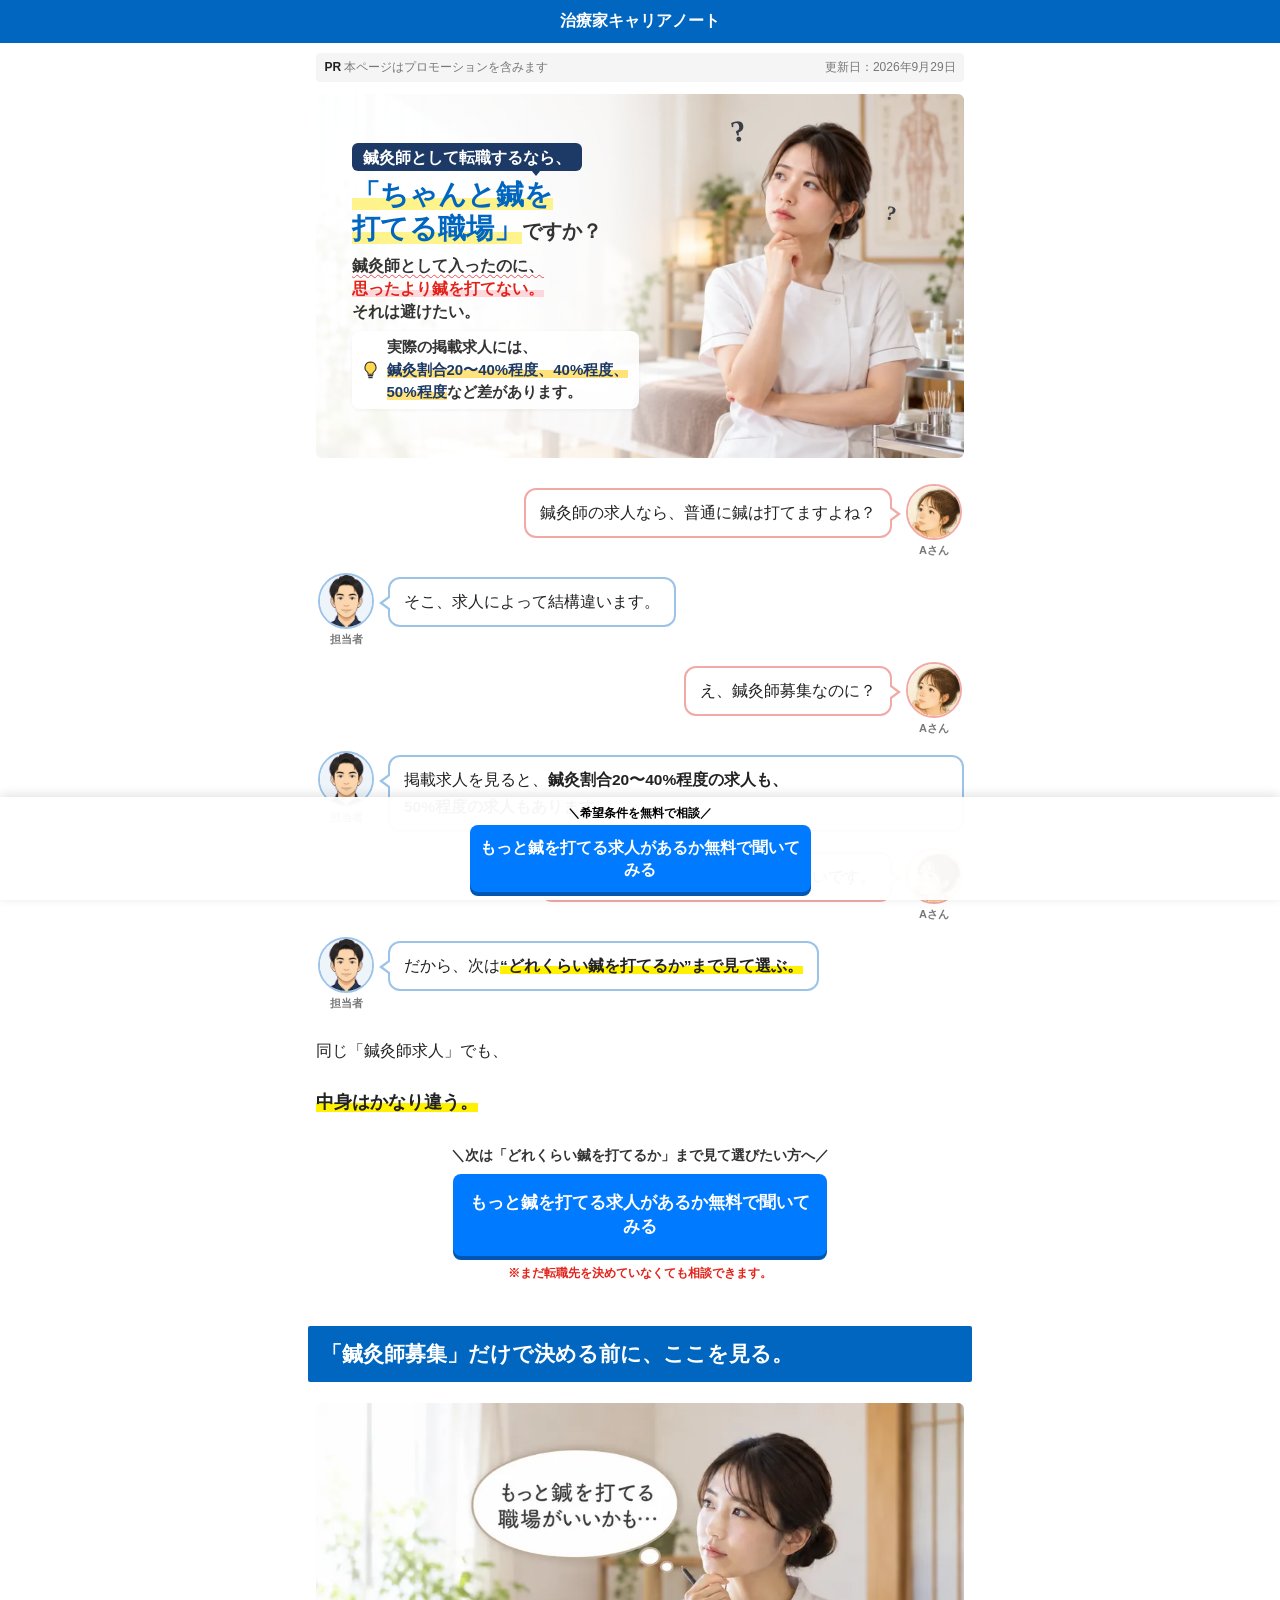
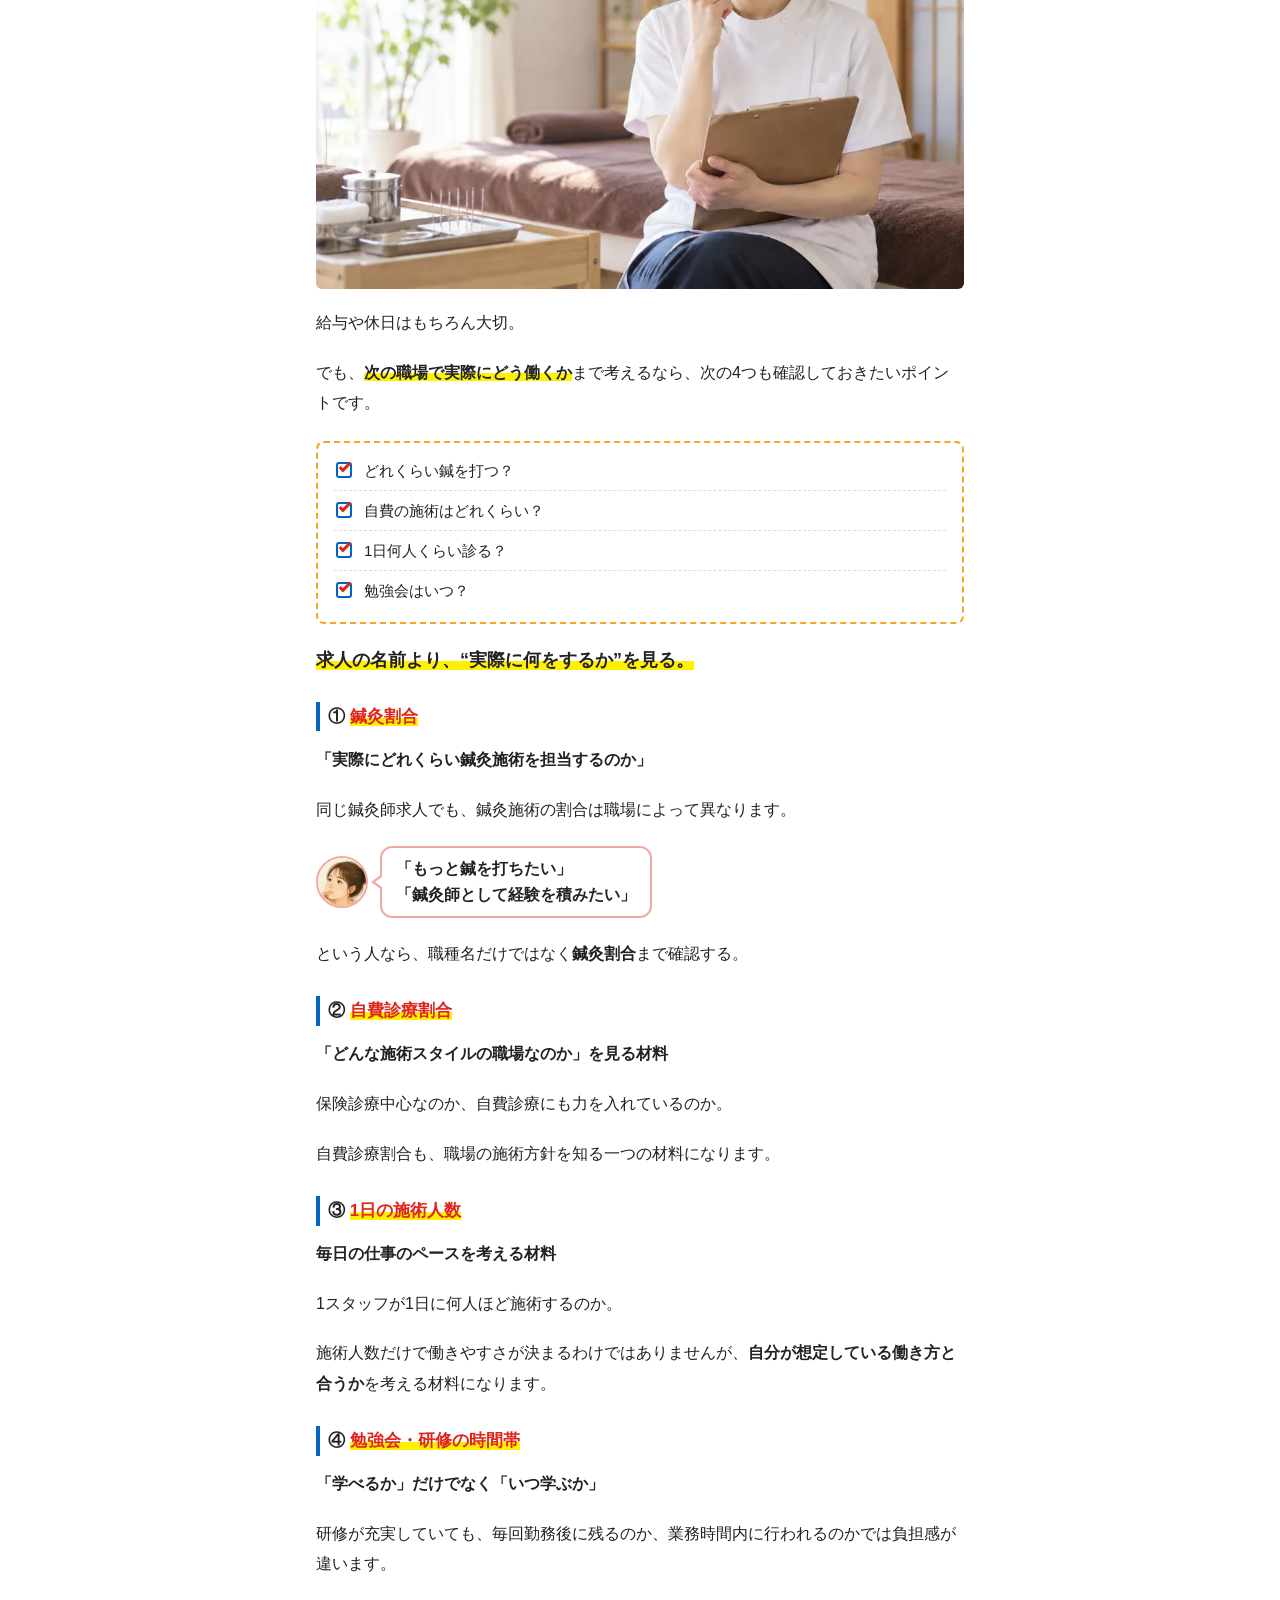
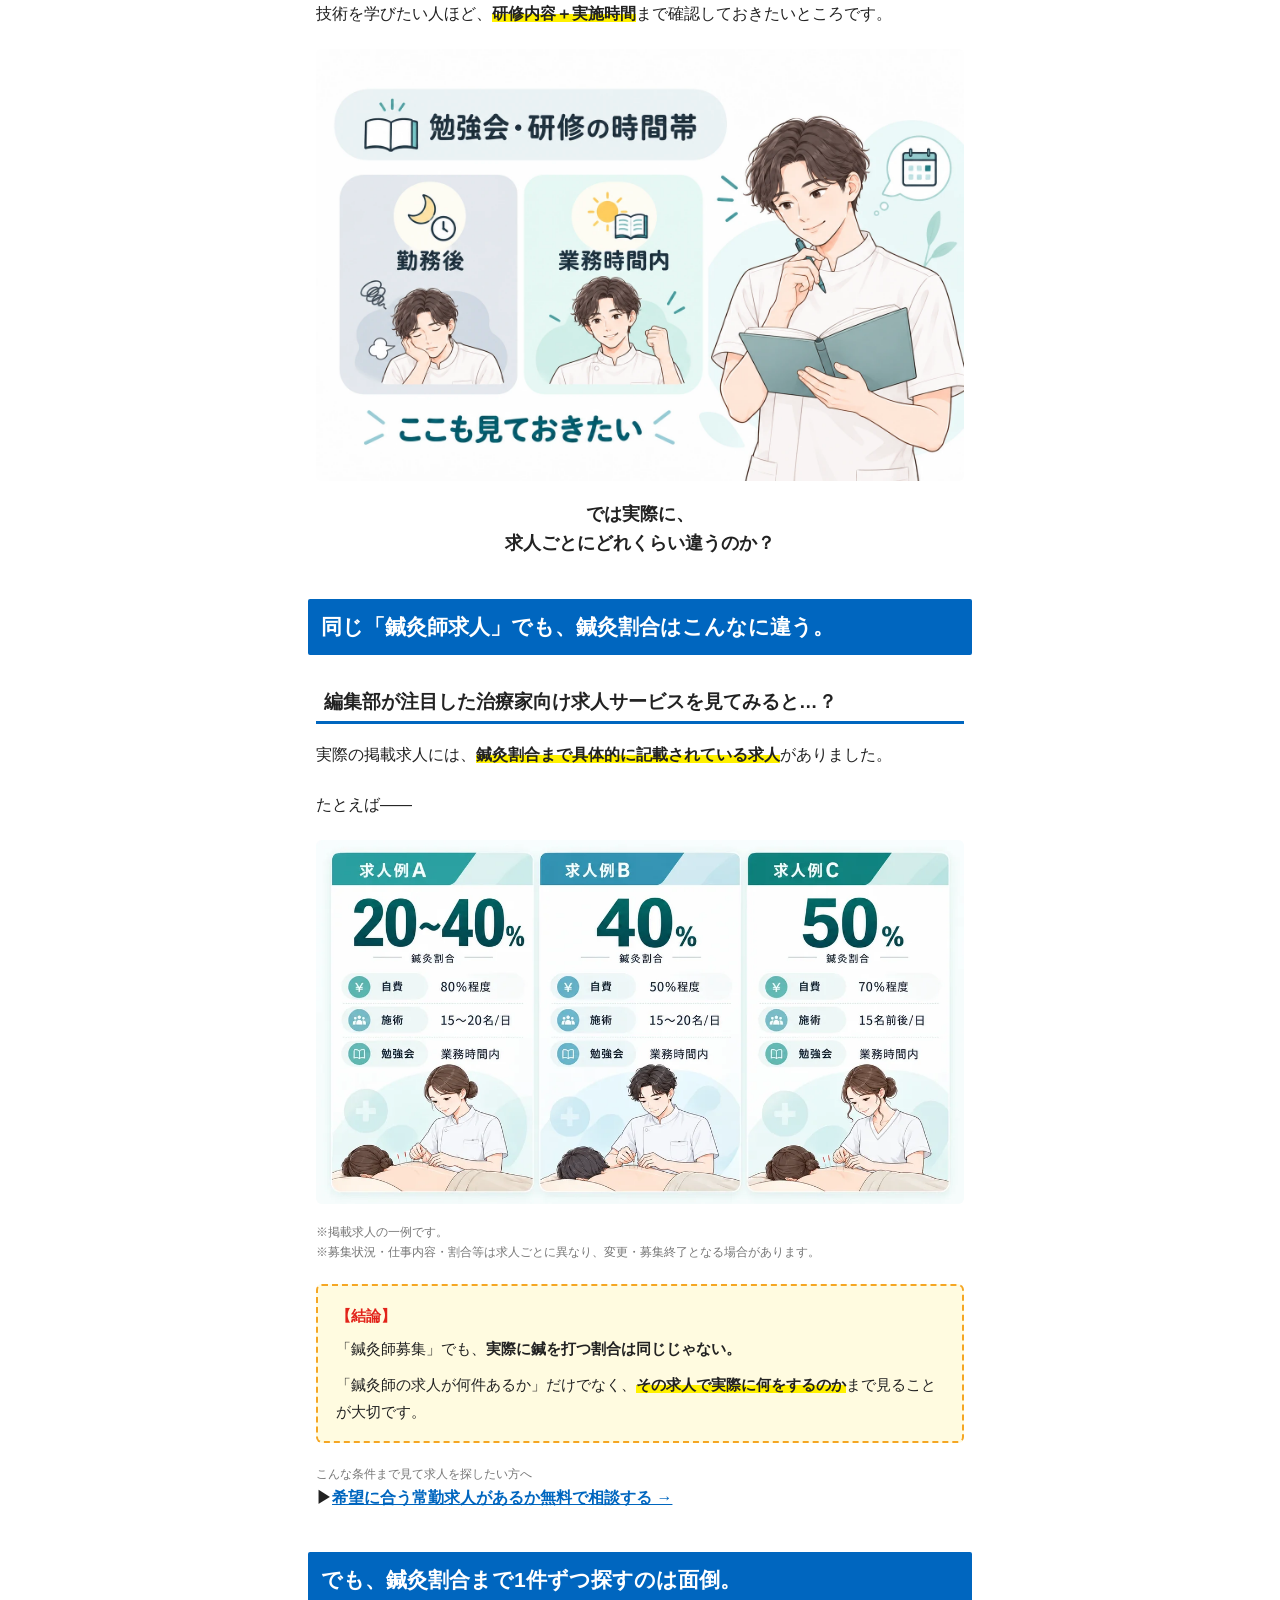
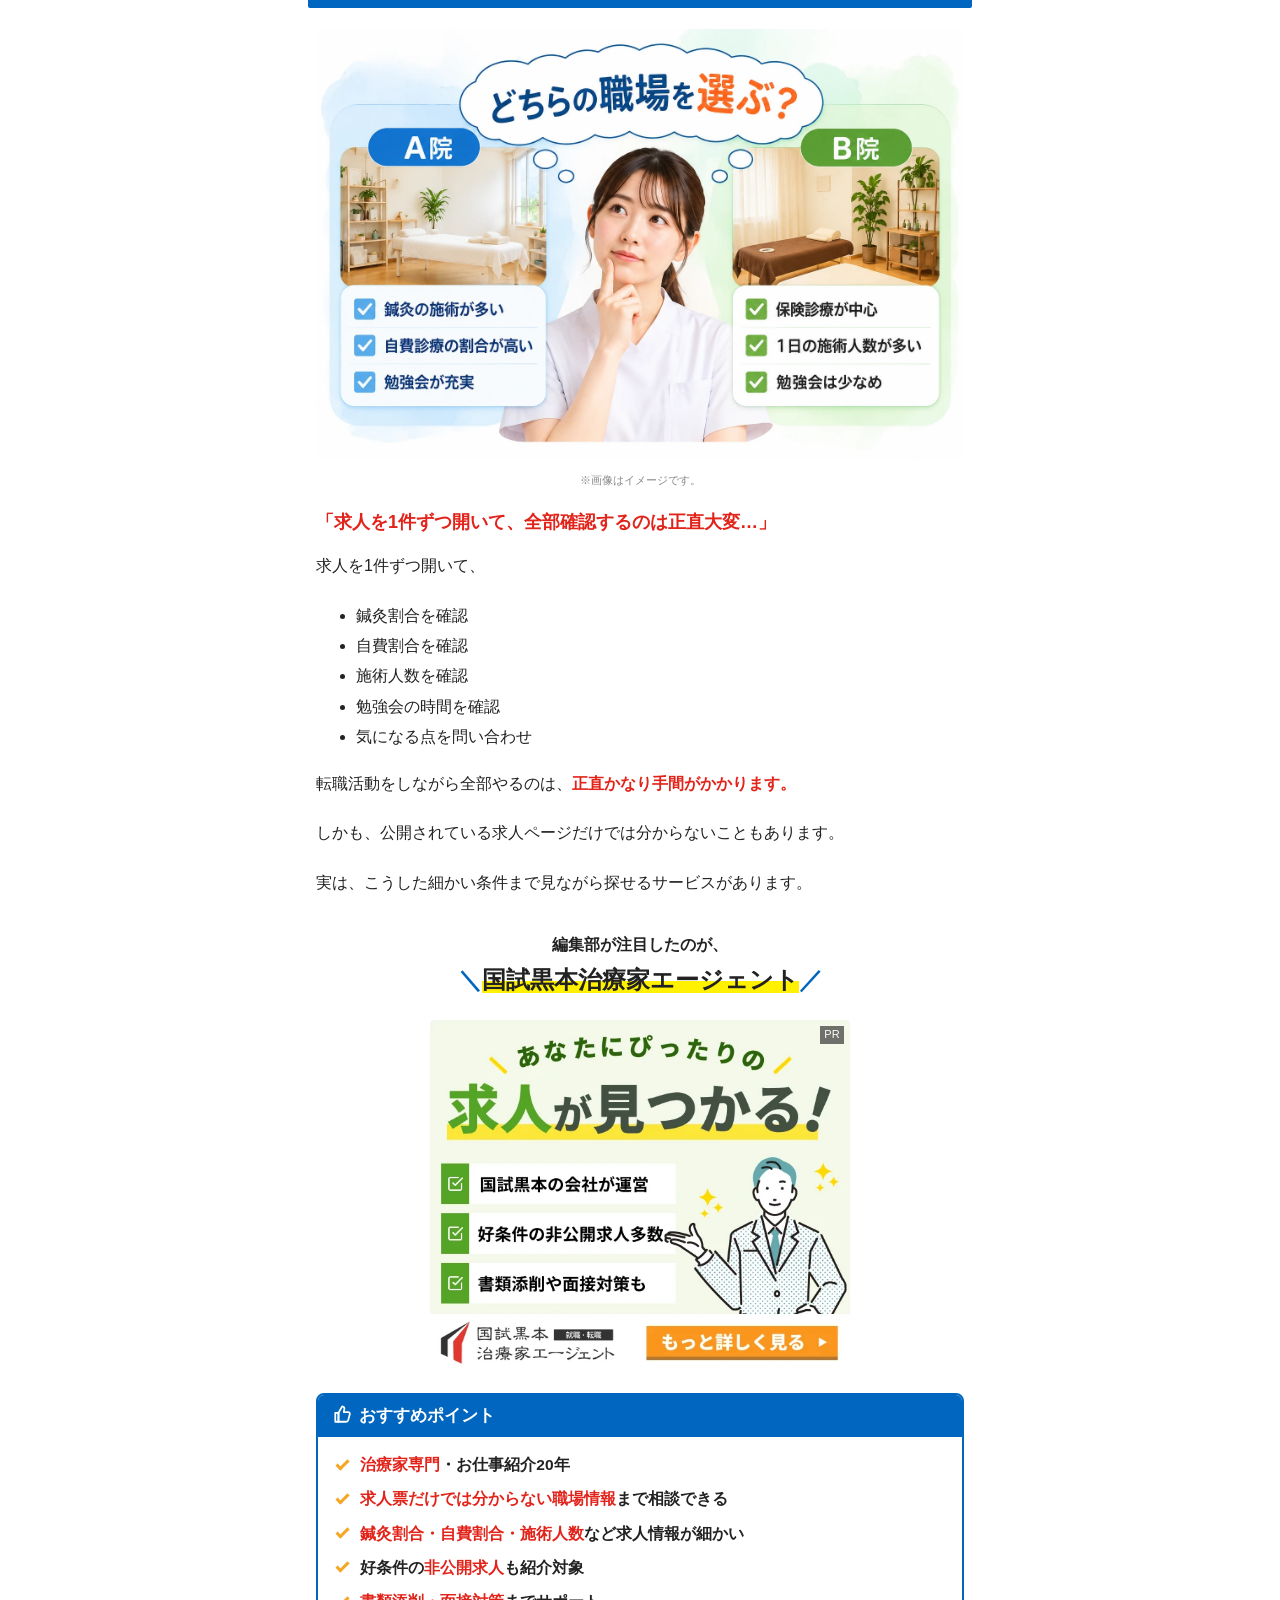
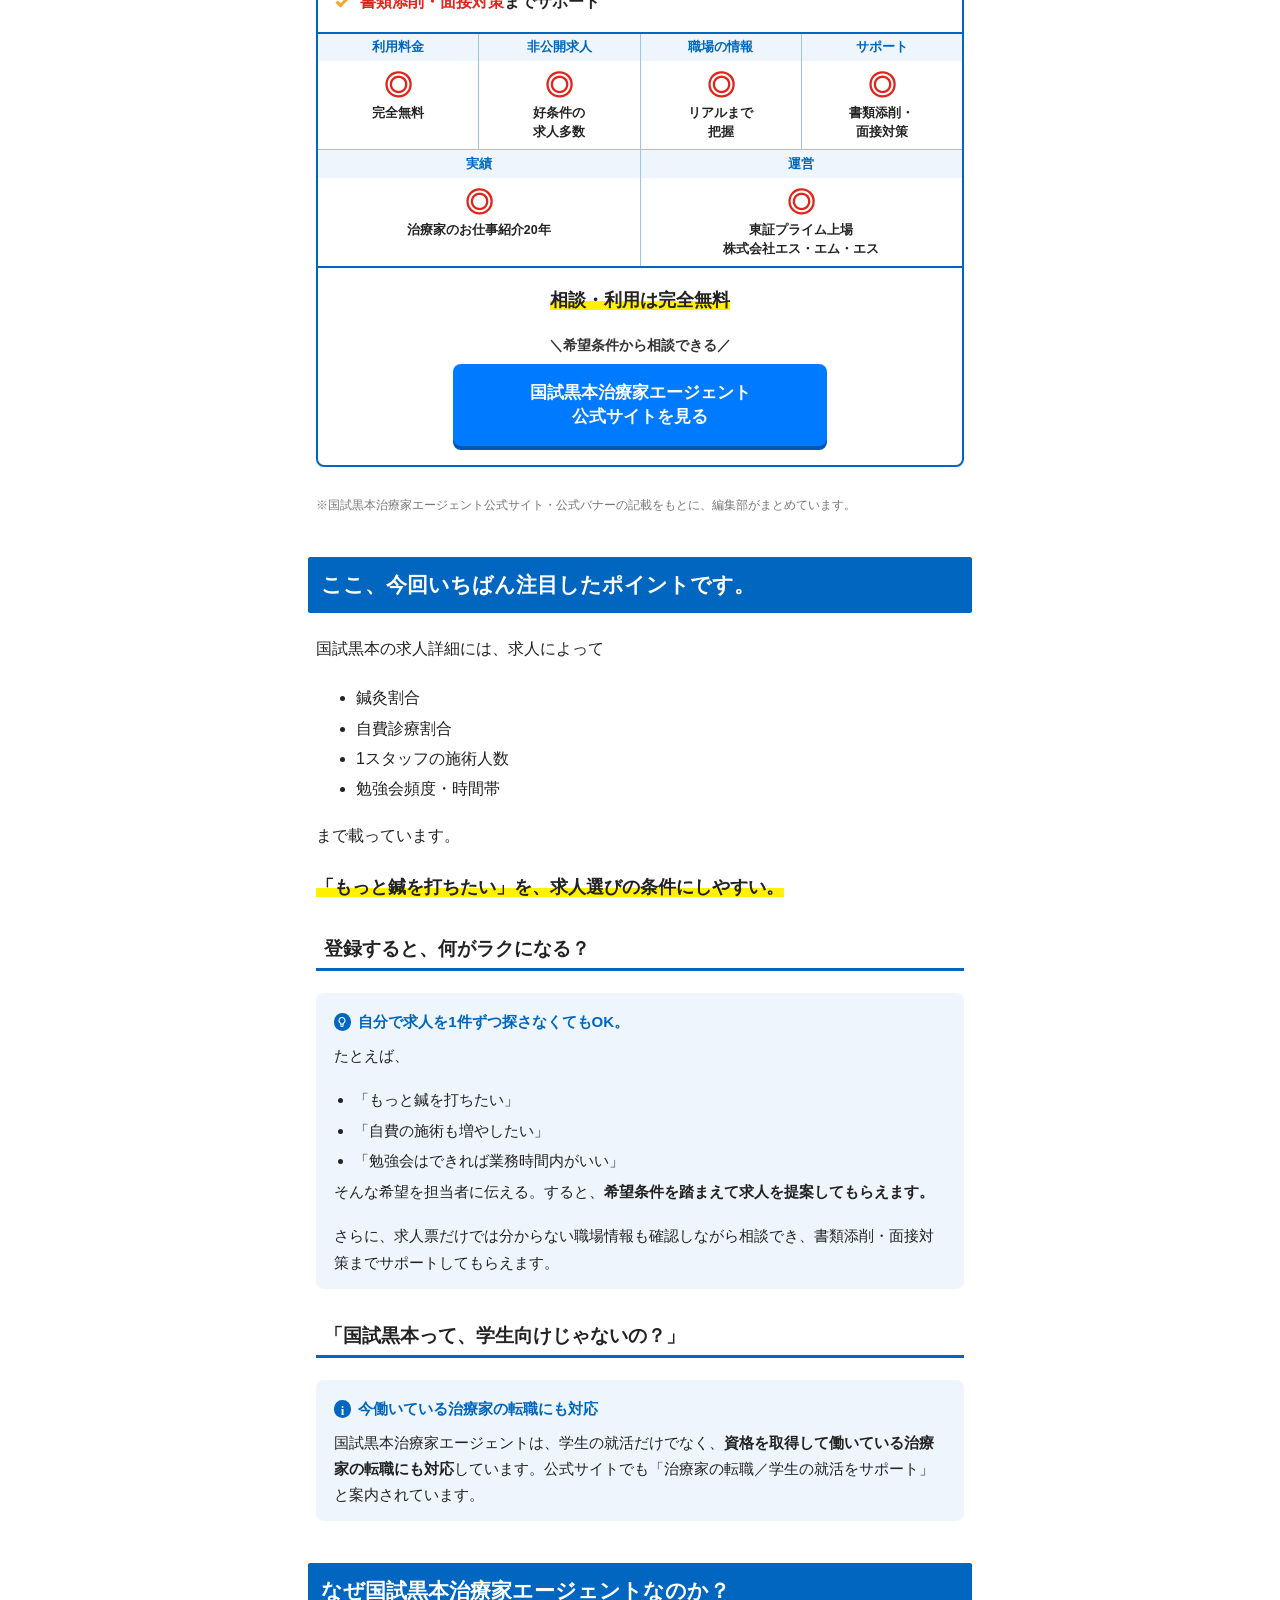
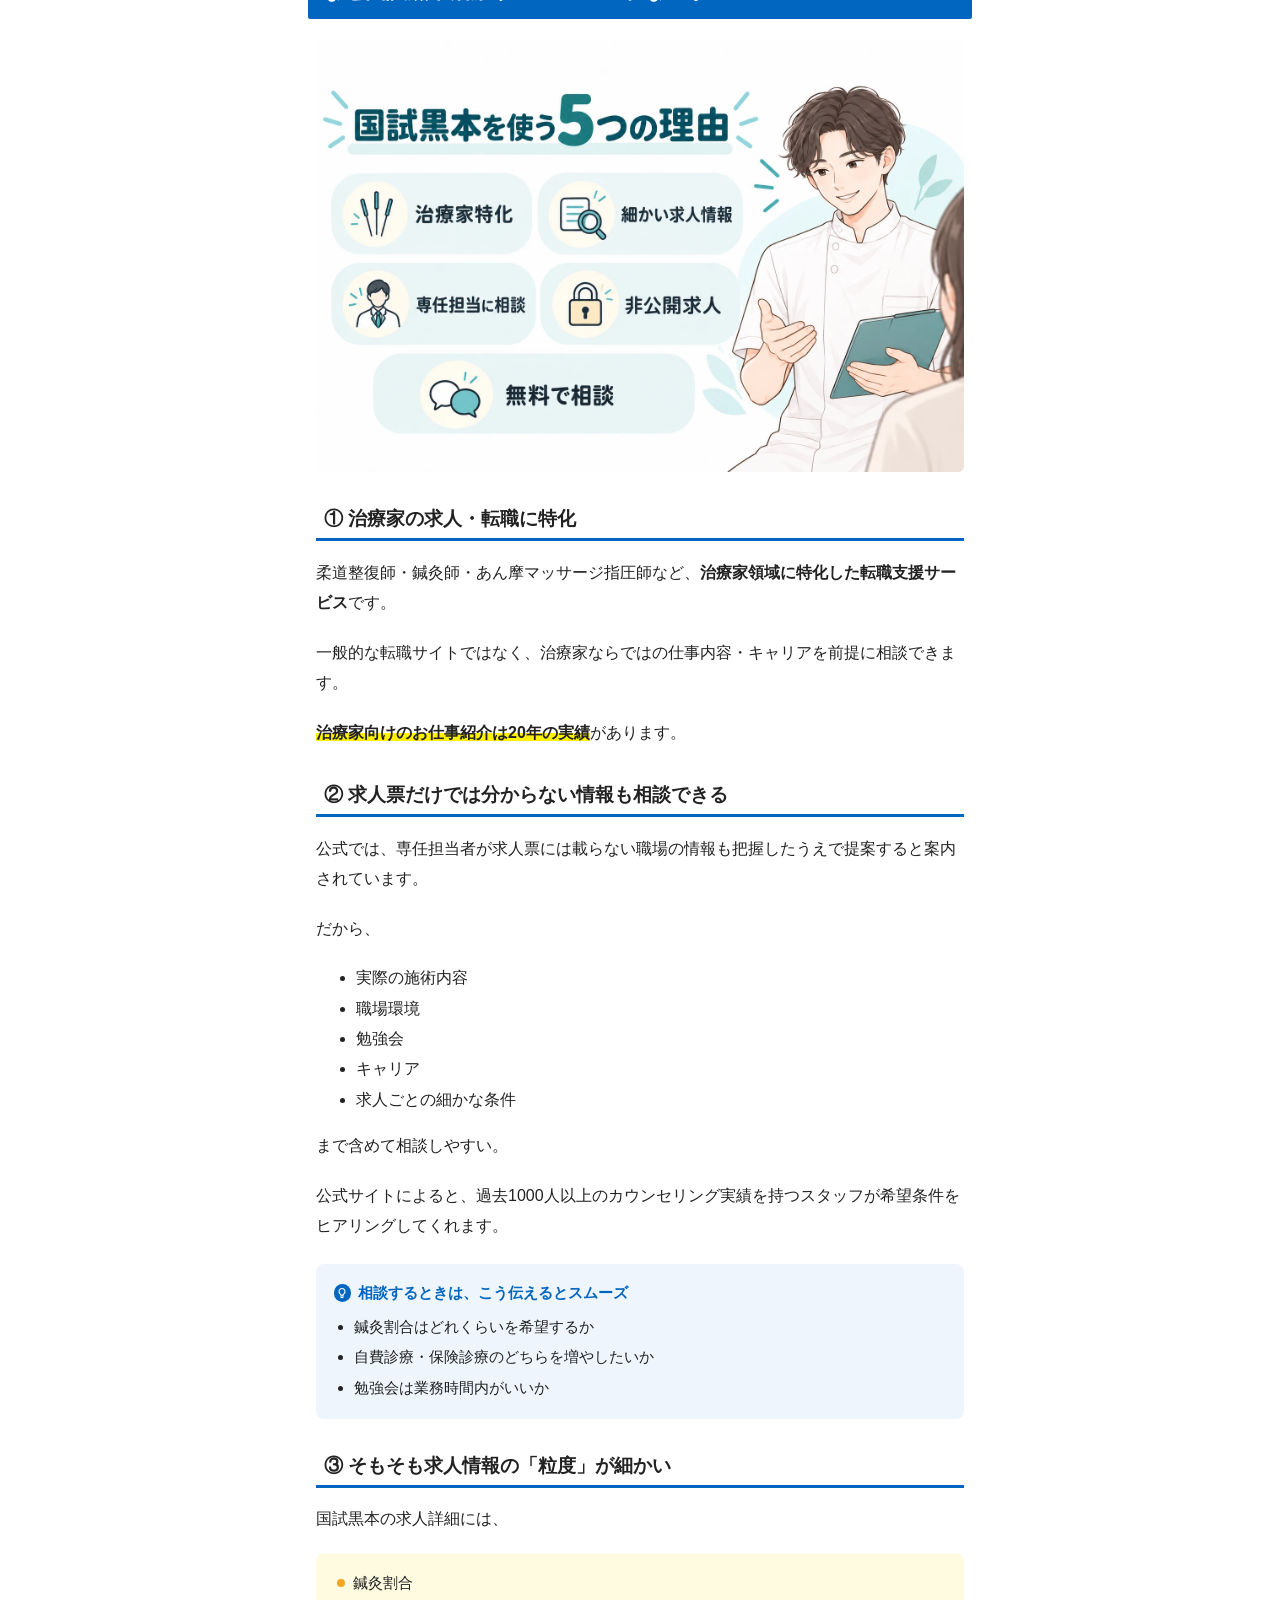
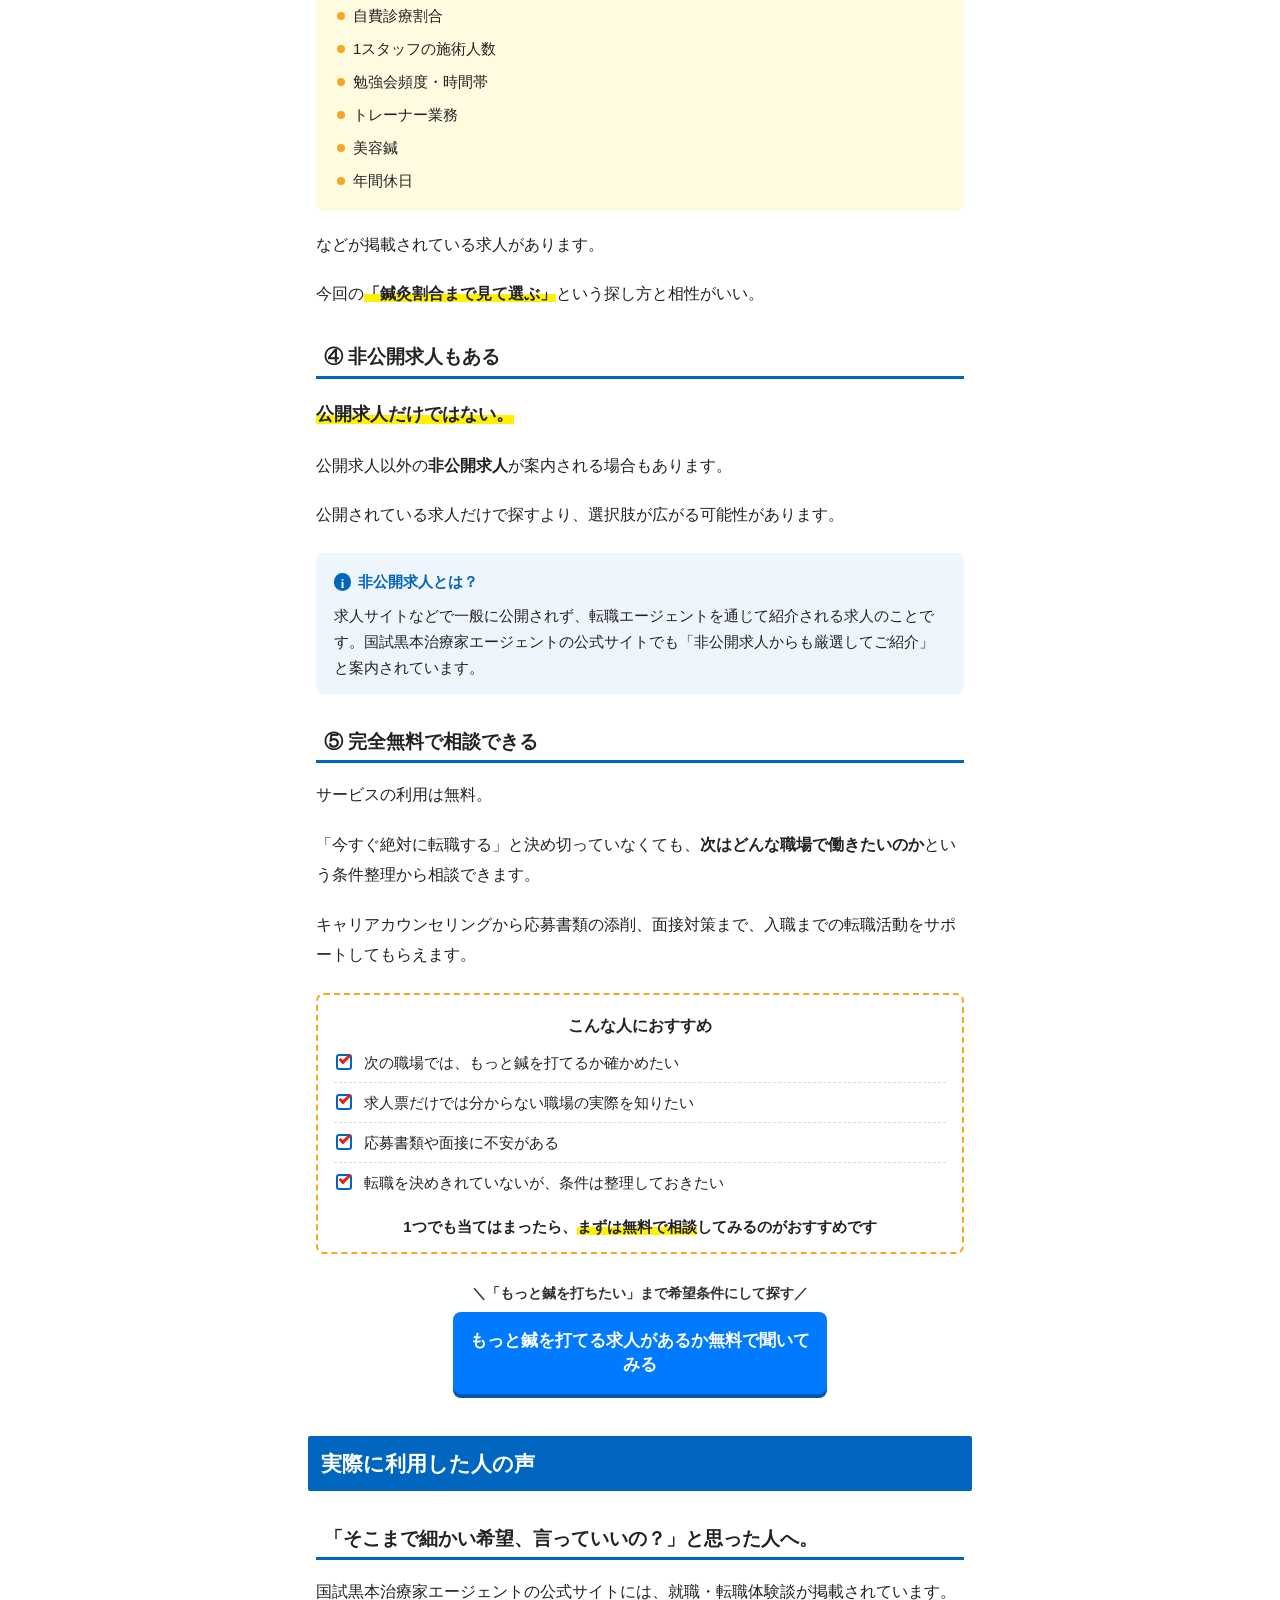
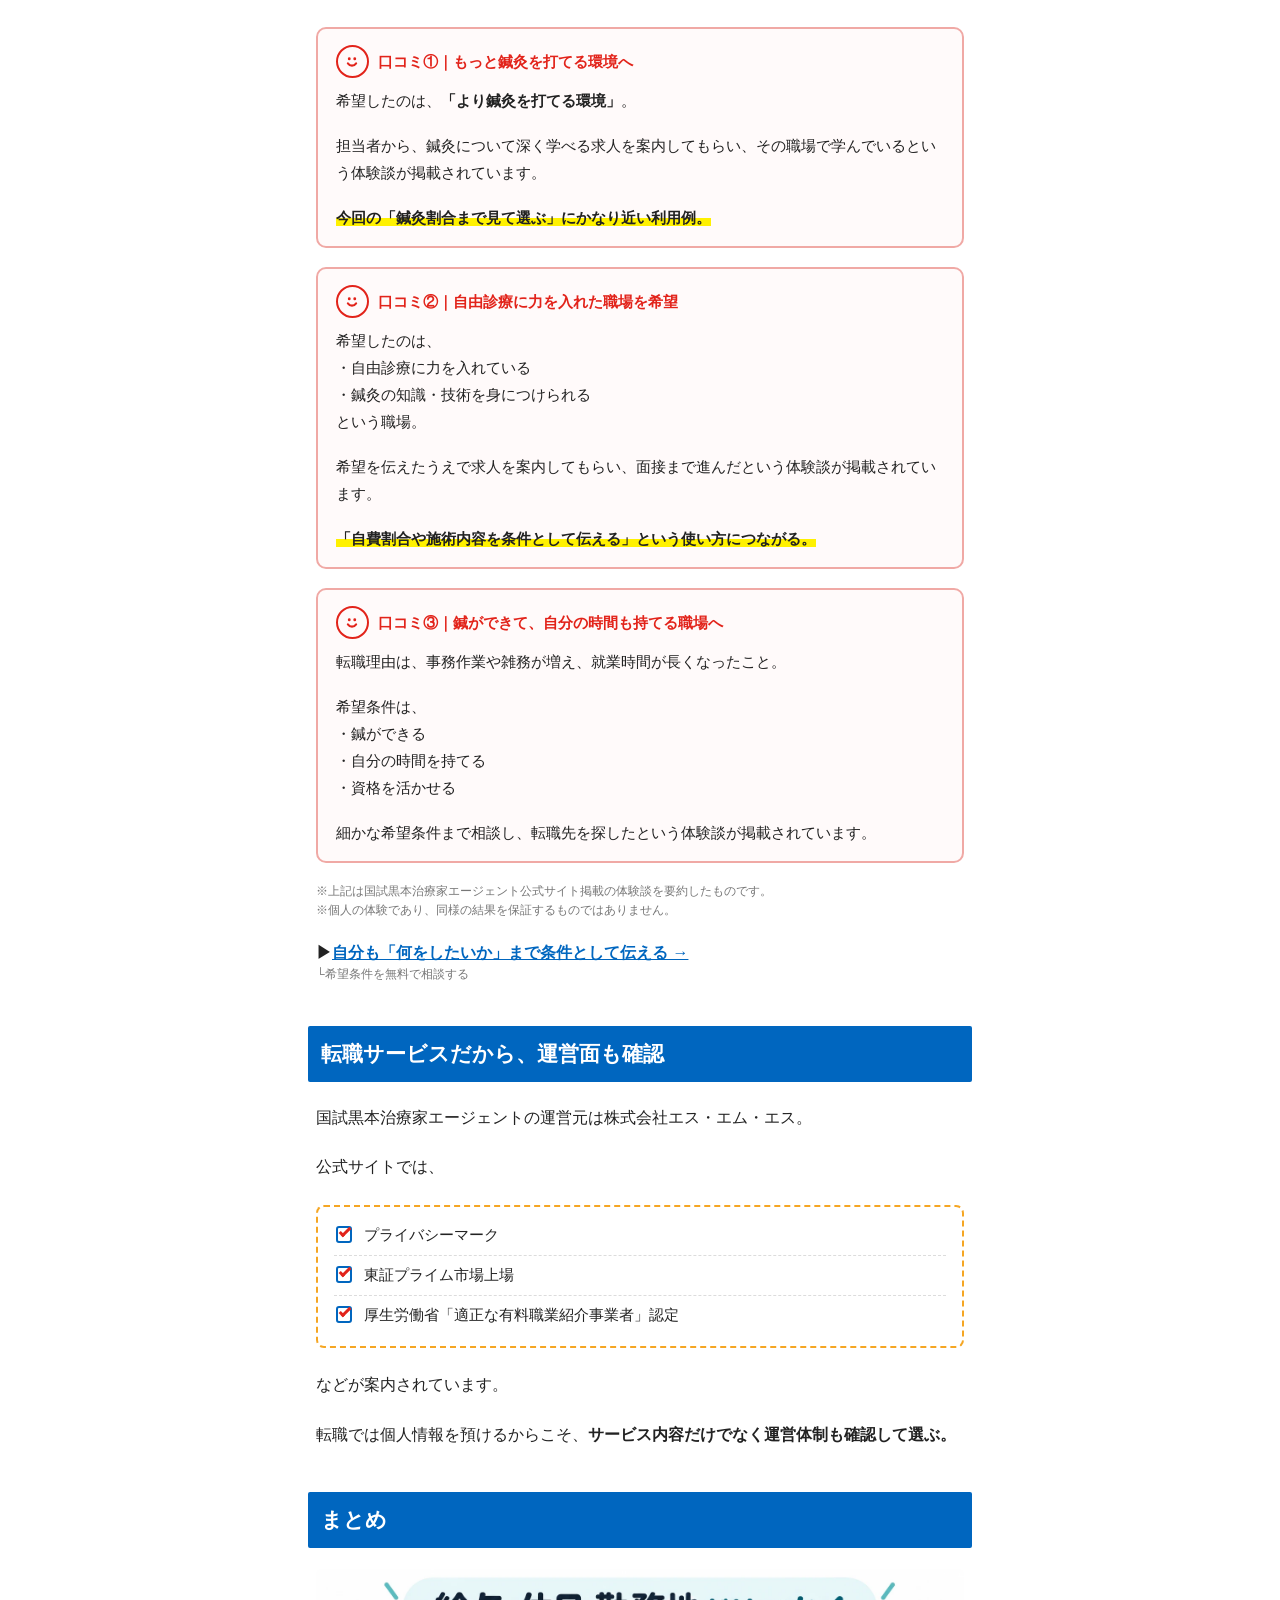
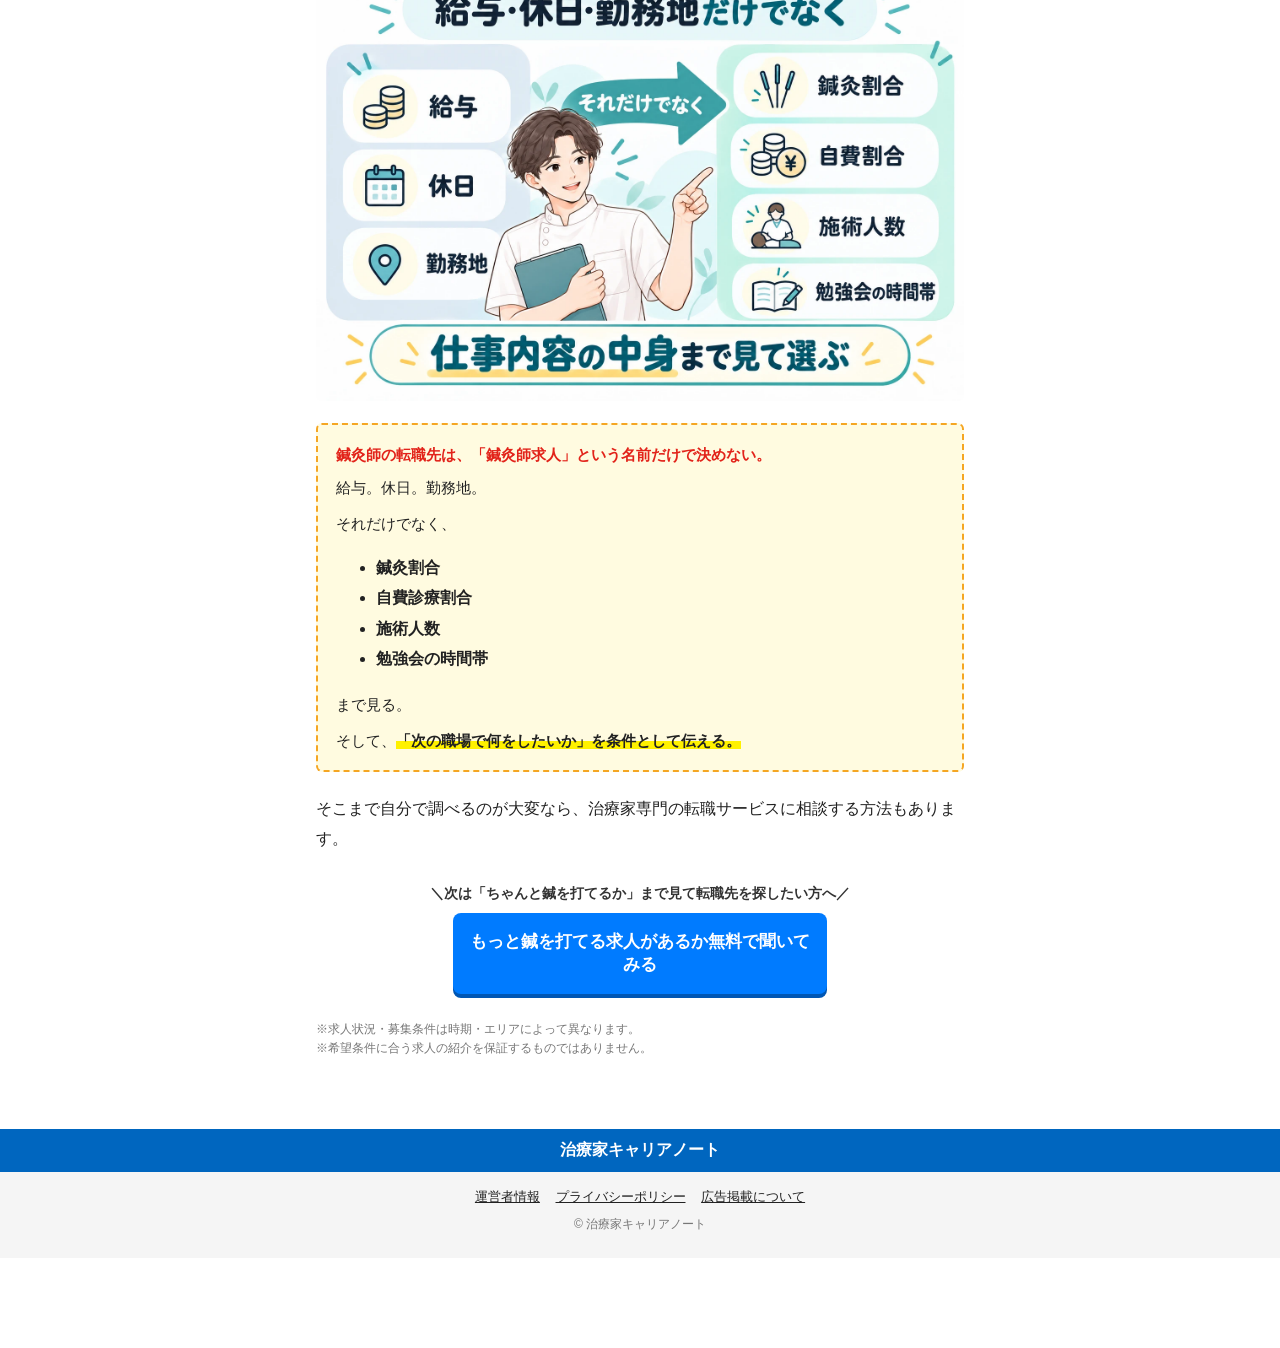
<file: index.html>
<!doctype html>
<html lang="ja">
<head>
<meta charset="utf-8">
<meta name="viewport" content="width=device-width, initial-scale=1">
<meta name="robots" content="noindex, nofollow">
<meta http-equiv="refresh" content="0; url=/shinkyushi-tenshoku/">
<title>治療家キャリアノート</title>
<script>location.replace("/shinkyushi-tenshoku/" + location.search + location.hash);</script>
</head>
<body>
<p><a href="/shinkyushi-tenshoku/">治療家キャリアノート</a></p>
</body>
</html>
</file>
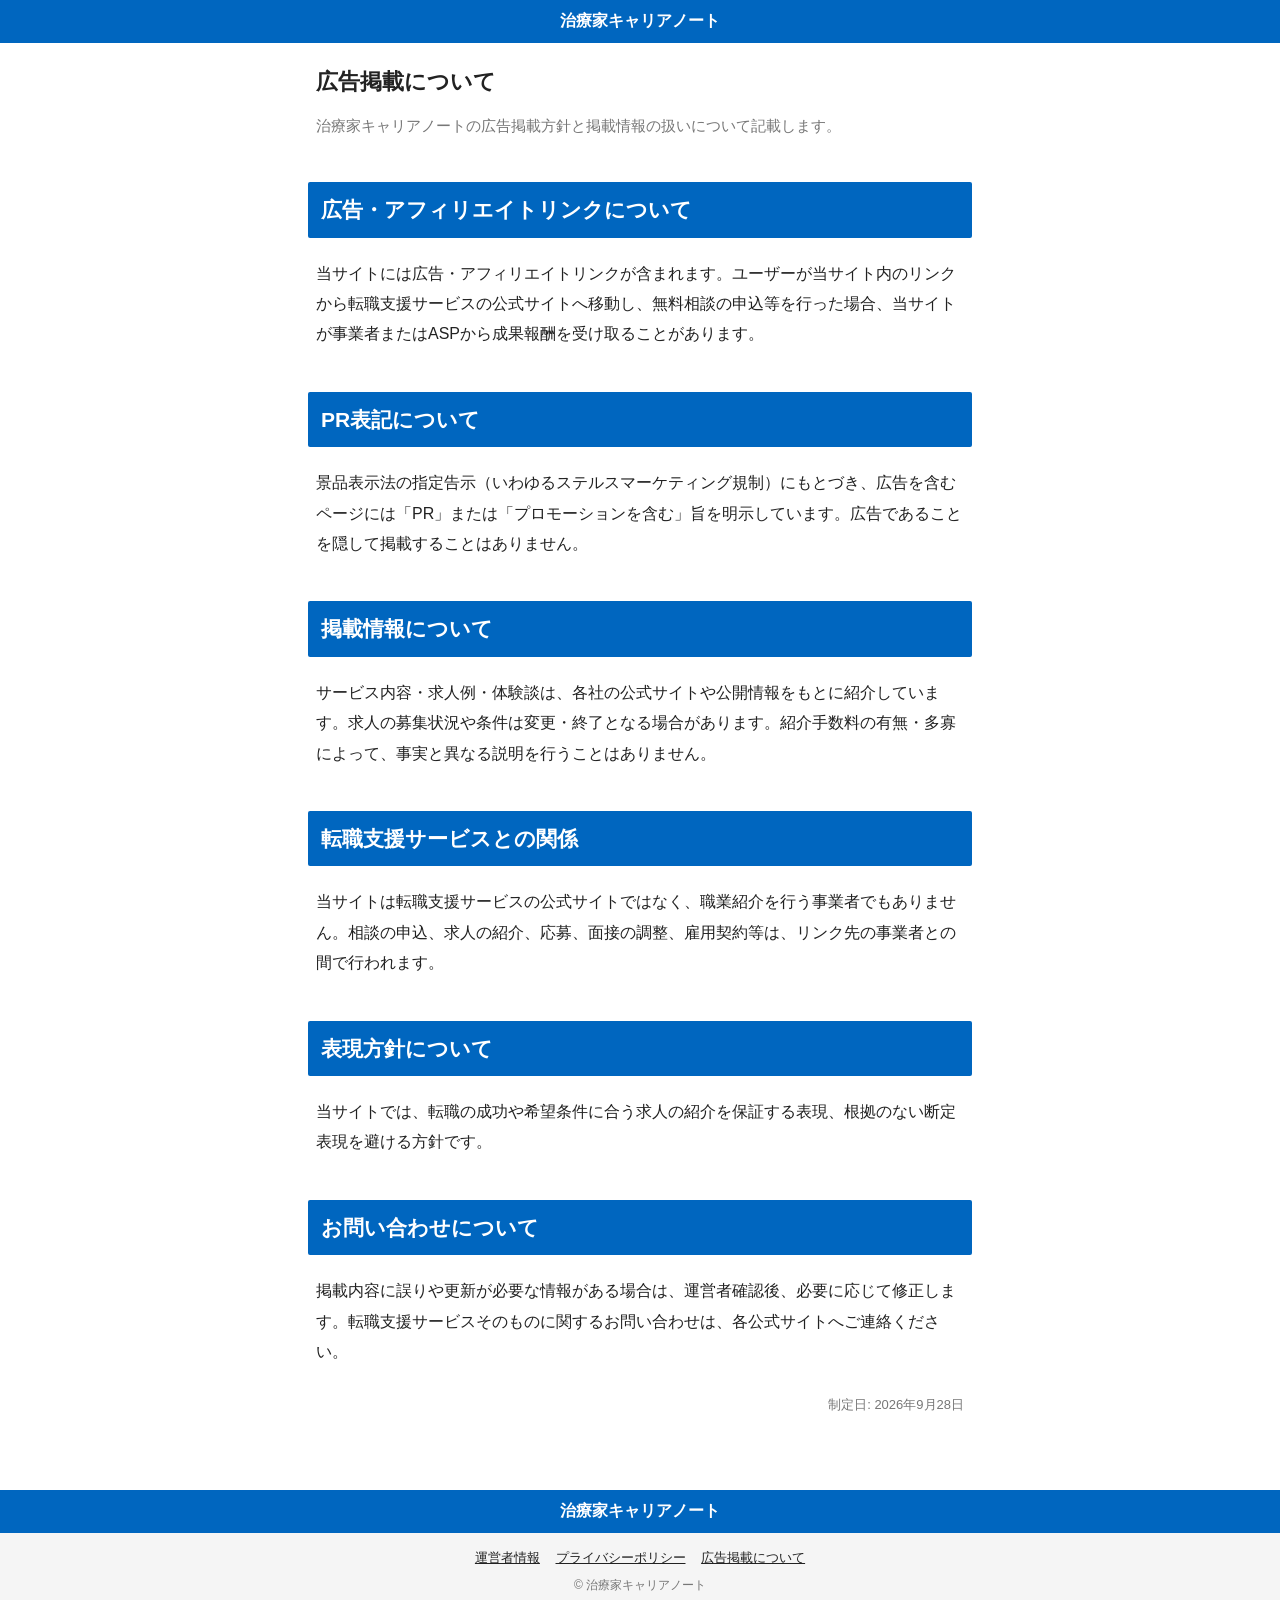
<file: disclosure/index.html>
<!doctype html>
<html lang="ja">
<head>
<meta charset="utf-8">
<meta name="viewport" content="width=device-width, initial-scale=1">
<meta name="robots" content="noindex, follow">
<title>広告掲載について｜治療家キャリアノート</title>
<meta name="description" content="治療家キャリアノートの広告掲載方針です。PR表記、アフィリエイトリンク、掲載情報の扱いについて記載しています。">
<link rel="stylesheet" href="../shinkyushi-tenshoku/parts.css">
<link rel="stylesheet" href="../site.css">
</head>
<body>
<div class="mt-sitebar"><a href="/">治療家キャリアノート</a></div>
<div class="mt-wrap">
<main class="mt-body">
  <h1 class="mt-title">広告掲載について</h1>
  <p class="policy-lead">治療家キャリアノートの広告掲載方針と掲載情報の扱いについて記載します。</p>

  <h2 class="mt-h2">広告・アフィリエイトリンクについて</h2>
  <p>当サイトには広告・アフィリエイトリンクが含まれます。ユーザーが当サイト内のリンクから転職支援サービスの公式サイトへ移動し、無料相談の申込等を行った場合、当サイトが事業者またはASPから成果報酬を受け取ることがあります。</p>

  <h2 class="mt-h2">PR表記について</h2>
  <p>景品表示法の指定告示（いわゆるステルスマーケティング規制）にもとづき、広告を含むページには「PR」または「プロモーションを含む」旨を明示しています。広告であることを隠して掲載することはありません。</p>

  <h2 class="mt-h2">掲載情報について</h2>
  <p>サービス内容・求人例・体験談は、各社の公式サイトや公開情報をもとに紹介しています。求人の募集状況や条件は変更・終了となる場合があります。紹介手数料の有無・多寡によって、事実と異なる説明を行うことはありません。</p>

  <h2 class="mt-h2">転職支援サービスとの関係</h2>
  <p>当サイトは転職支援サービスの公式サイトではなく、職業紹介を行う事業者でもありません。相談の申込、求人の紹介、応募、面接の調整、雇用契約等は、リンク先の事業者との間で行われます。</p>

  <h2 class="mt-h2">表現方針について</h2>
  <p>当サイトでは、転職の成功や希望条件に合う求人の紹介を保証する表現、根拠のない断定表現を避ける方針です。</p>

  <h2 class="mt-h2">お問い合わせについて</h2>
  <p>掲載内容に誤りや更新が必要な情報がある場合は、運営者確認後、必要に応じて修正します。転職支援サービスそのものに関するお問い合わせは、各公式サイトへご連絡ください。</p>

  <p class="policy-date">制定日: 2026年9月28日</p>
</main>
</div>
<div class="mt-sitebar mt-sitebar--foot"><a href="/">治療家キャリアノート</a></div>
<footer class="site-foot">
  <nav><a href="../operator/">運営者情報</a><a href="../privacy/">プライバシーポリシー</a><a href="../disclosure/">広告掲載について</a></nav>
  <small>© 治療家キャリアノート</small>
</footer>
</body>
</html>
</file>
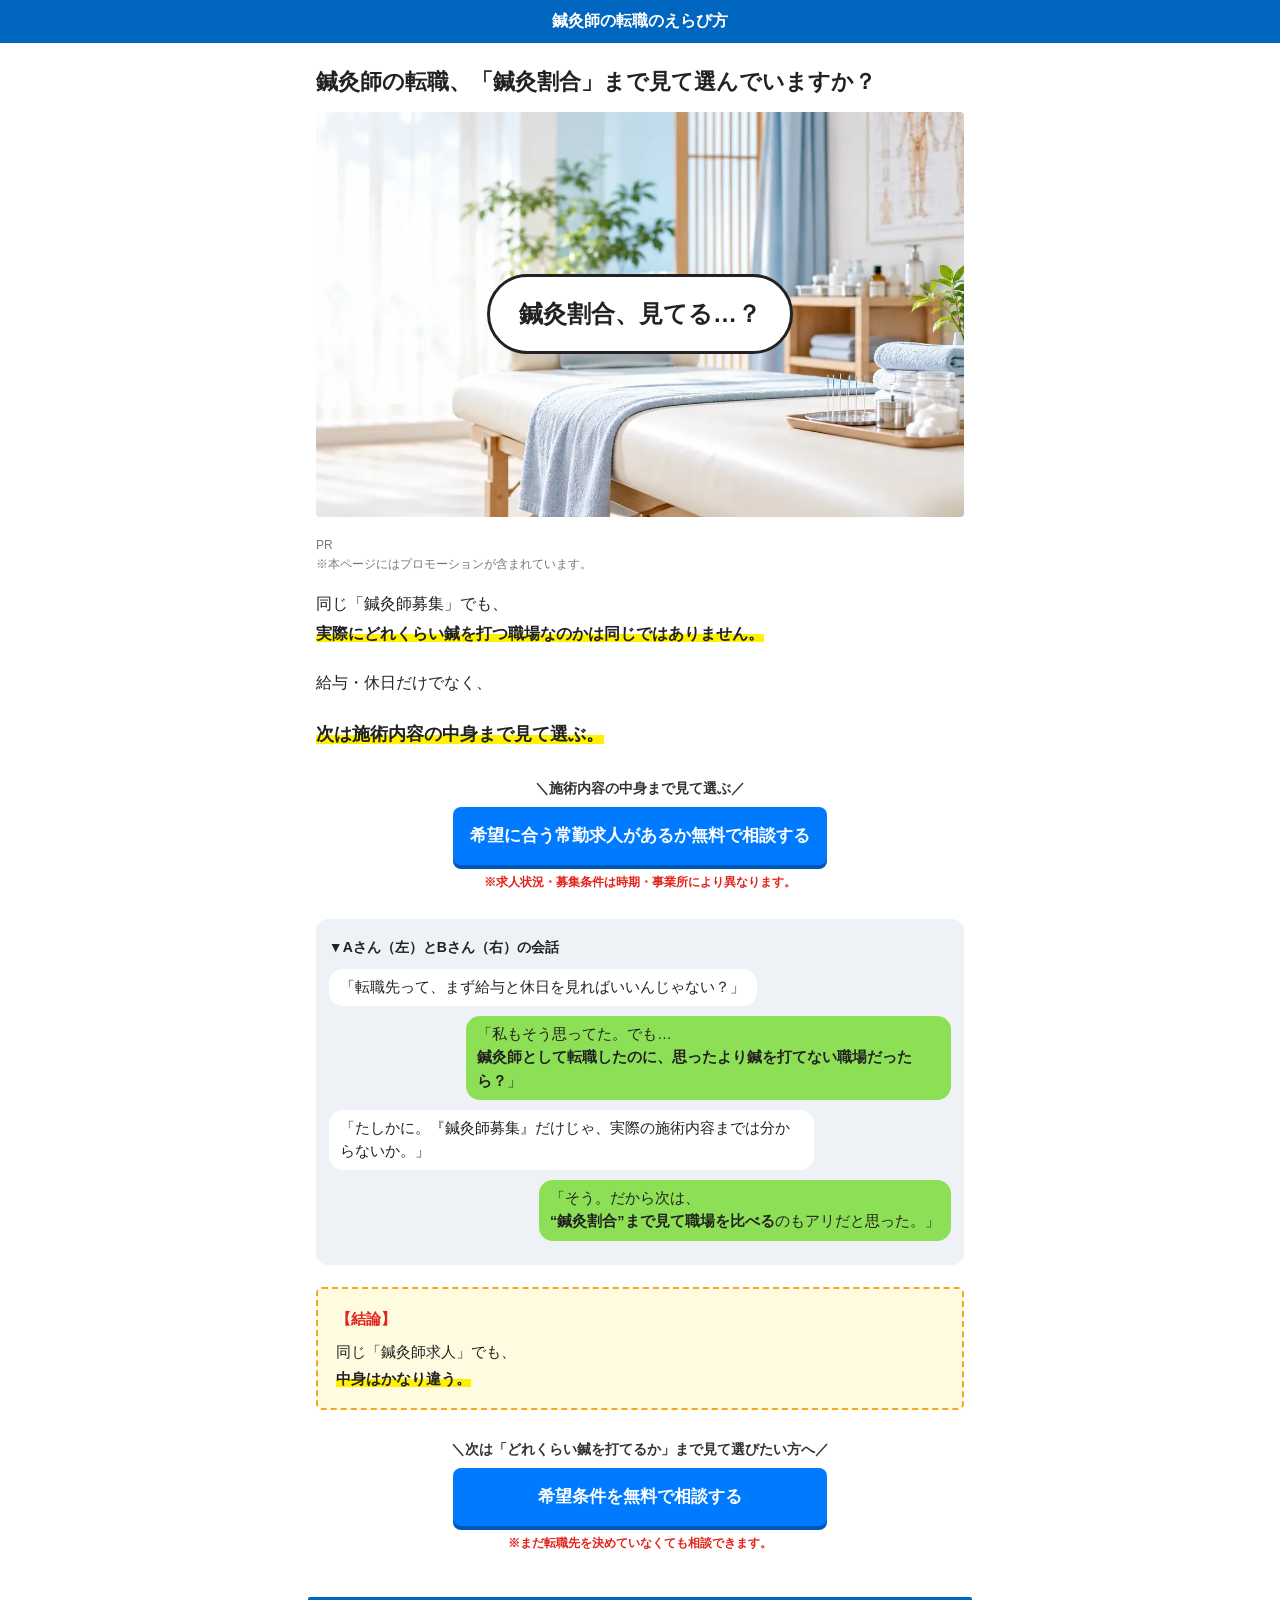
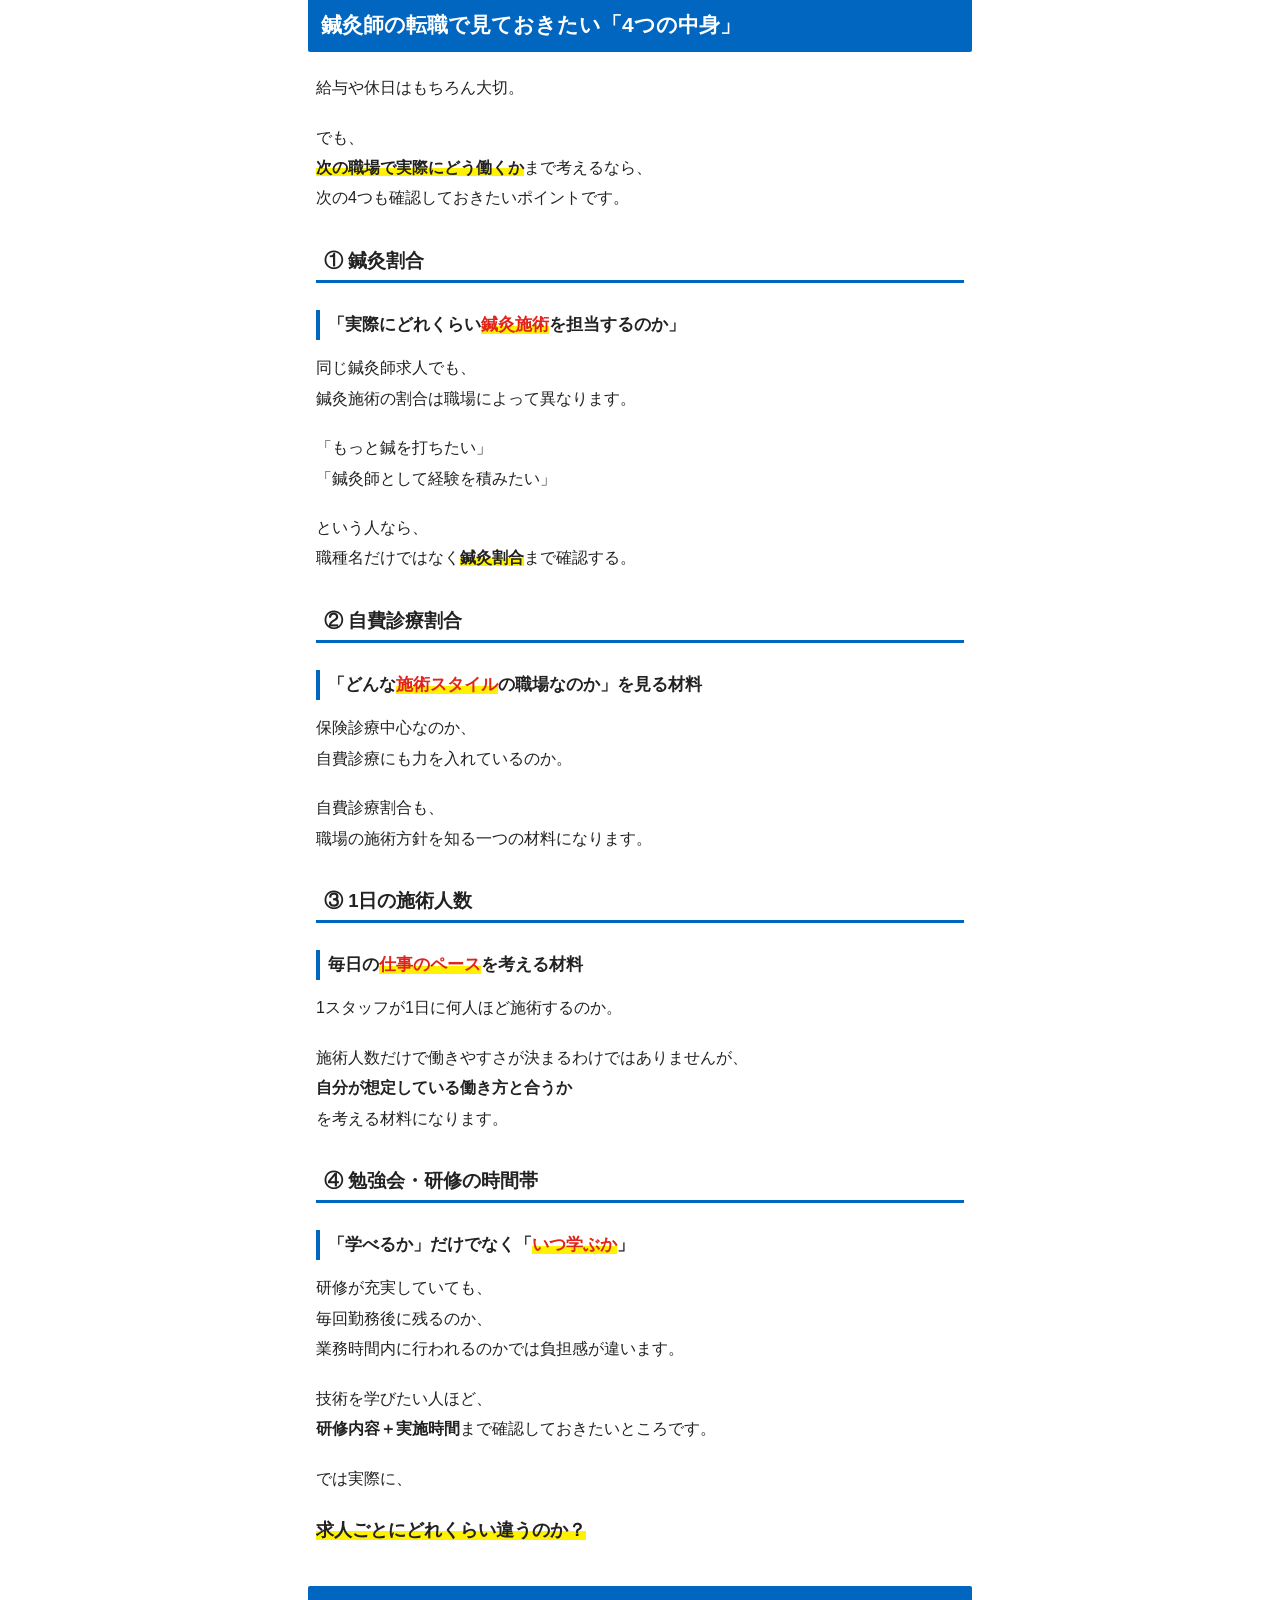
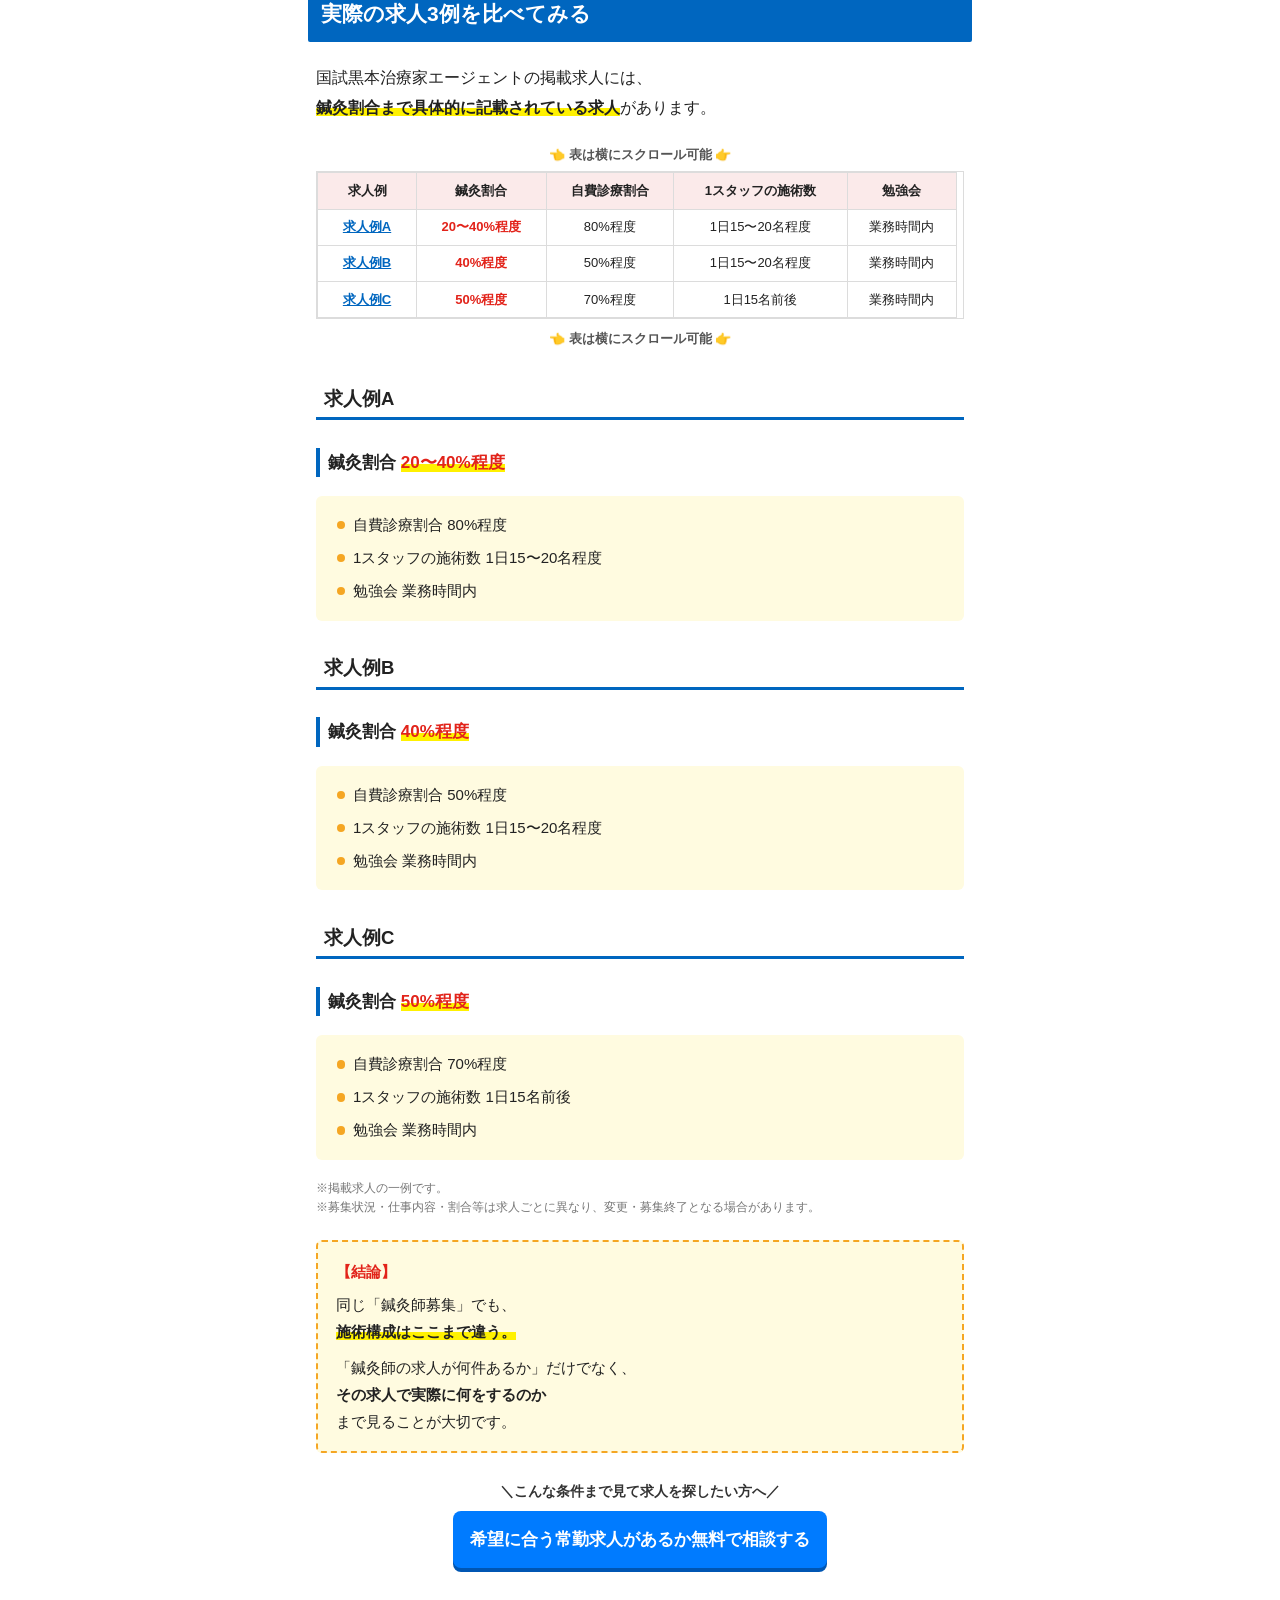
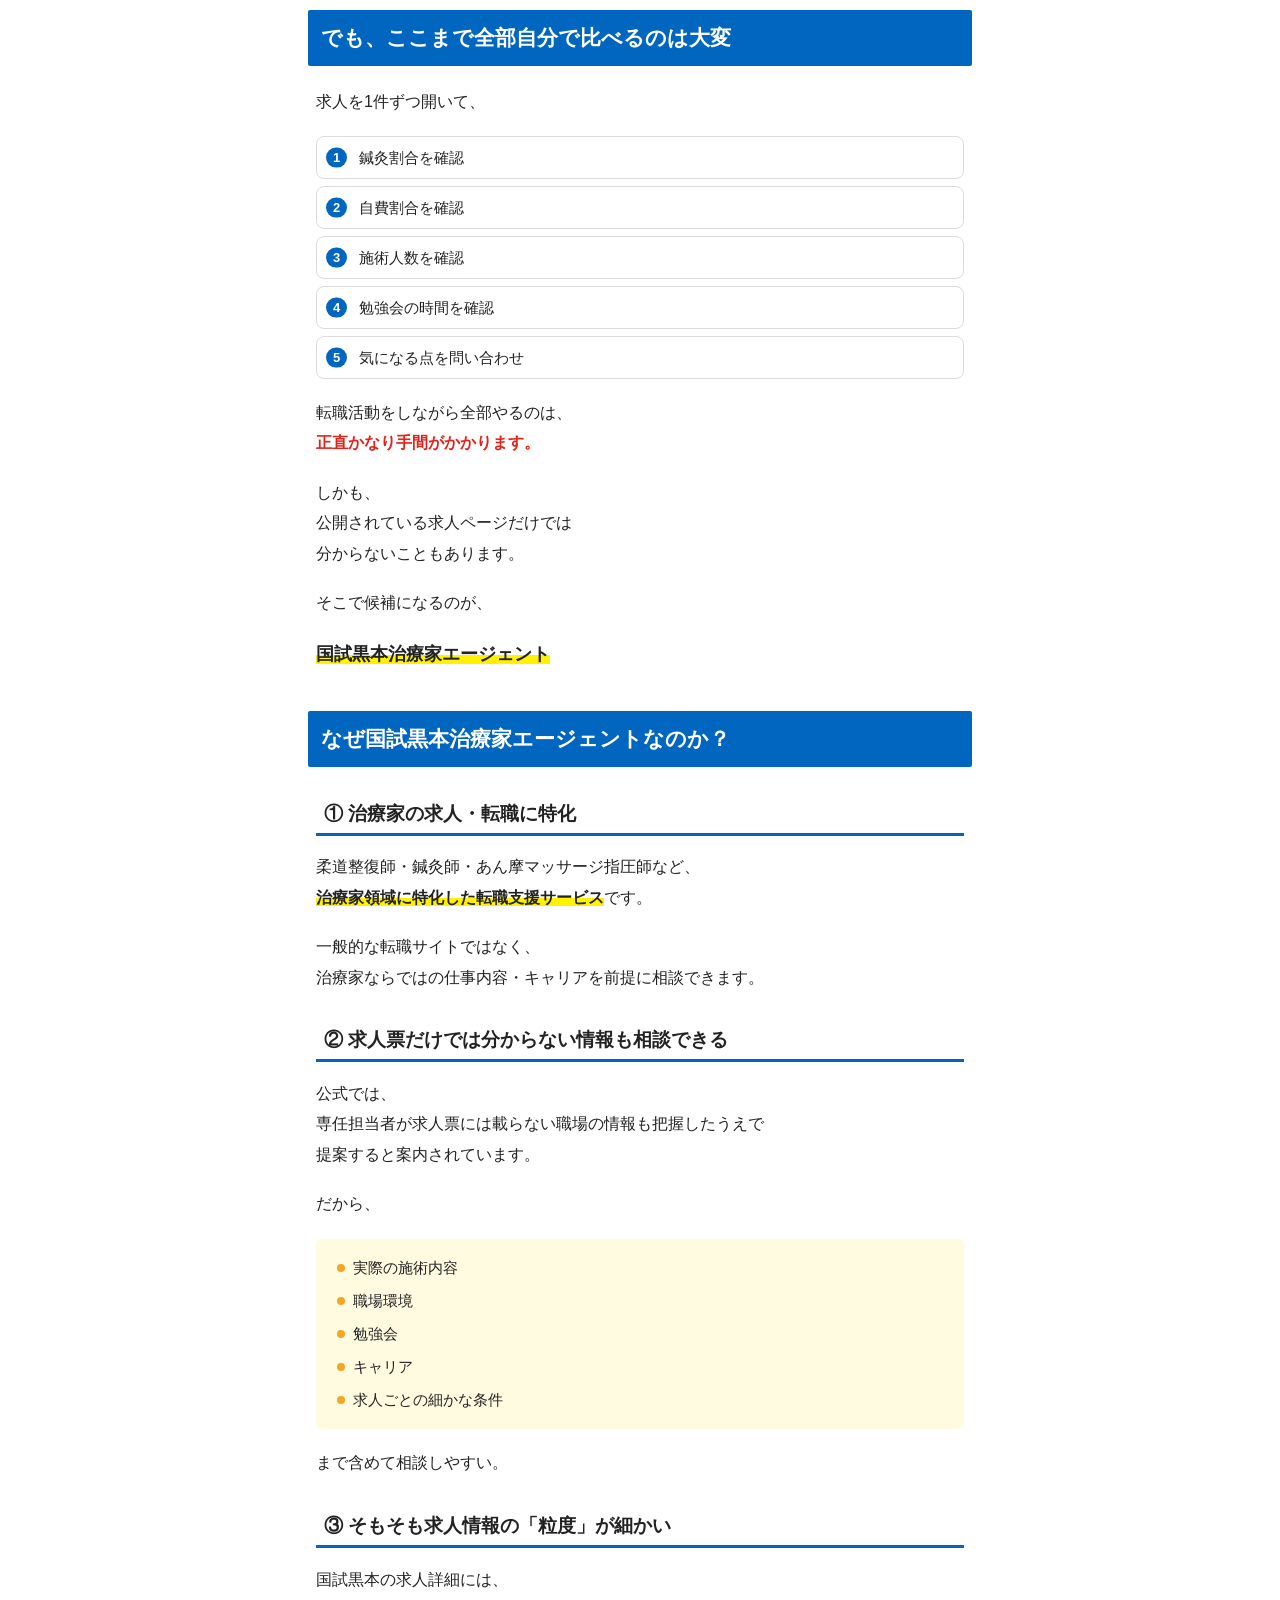
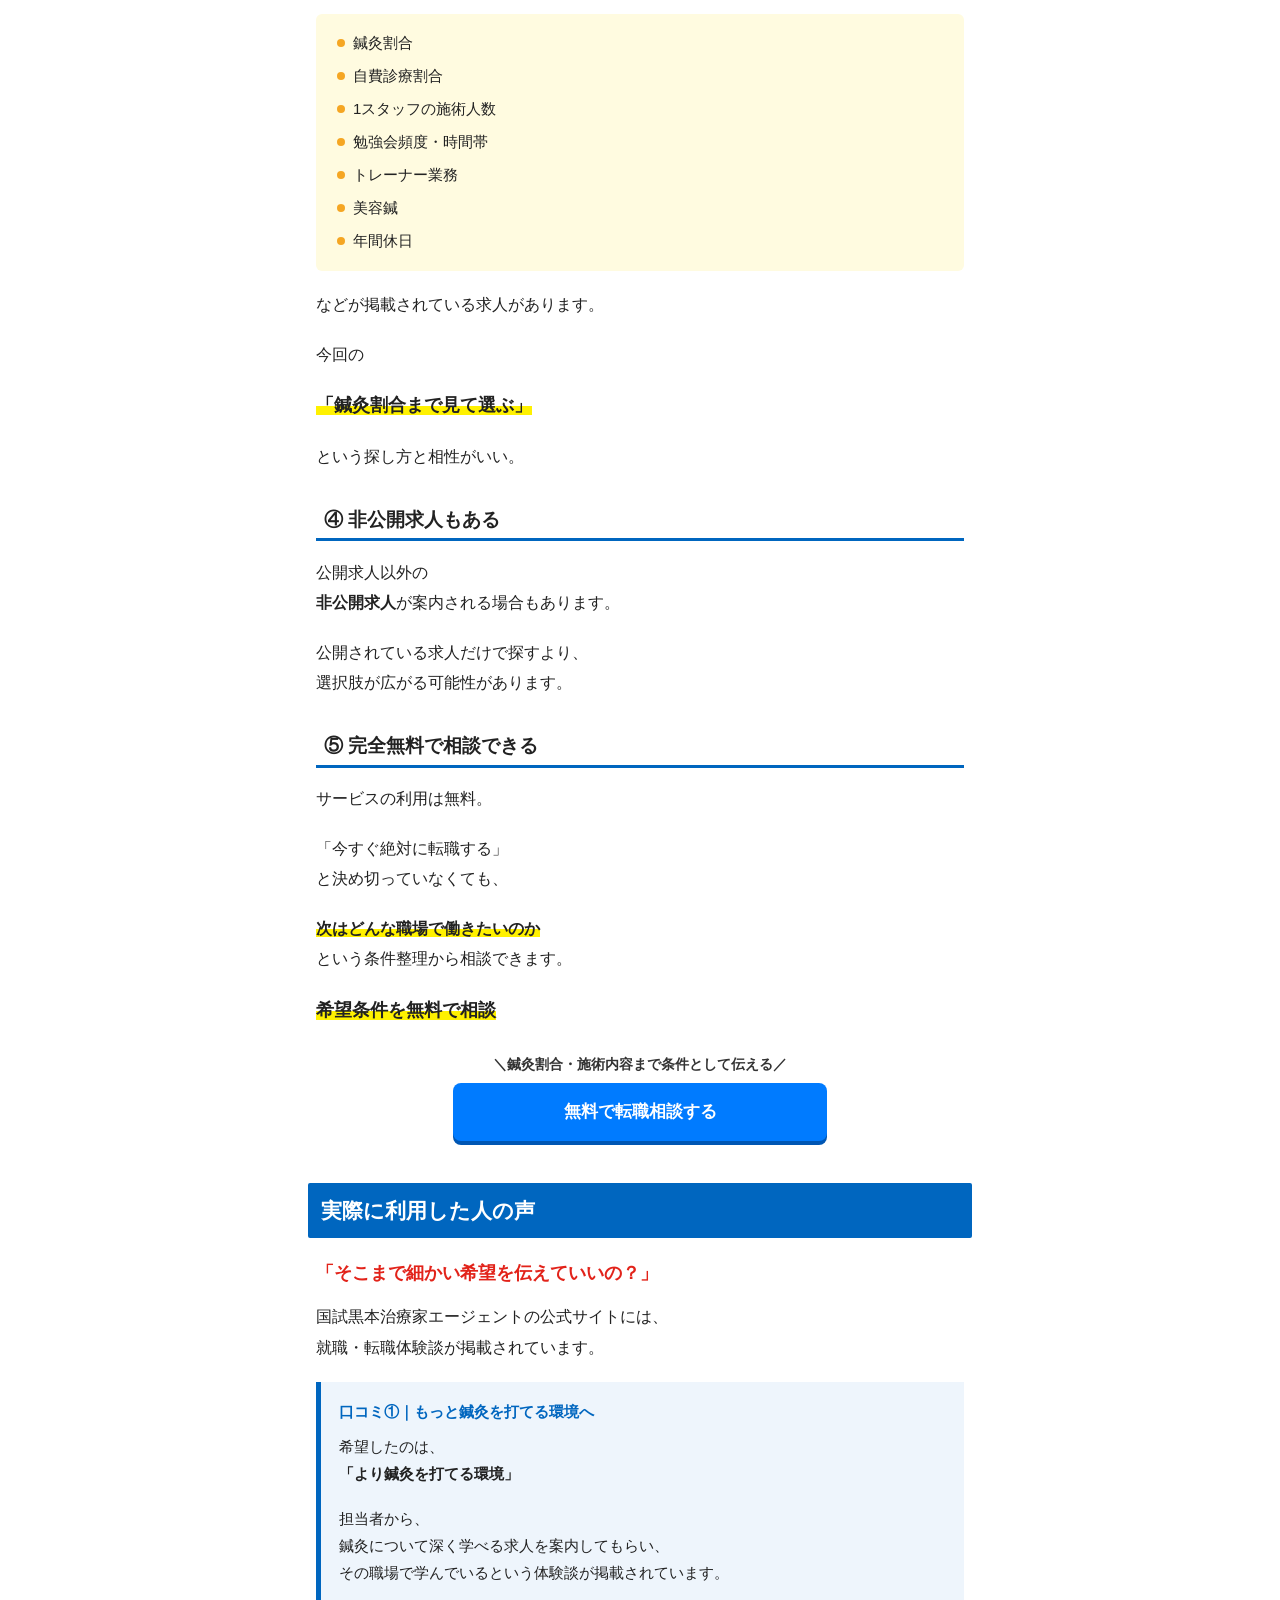
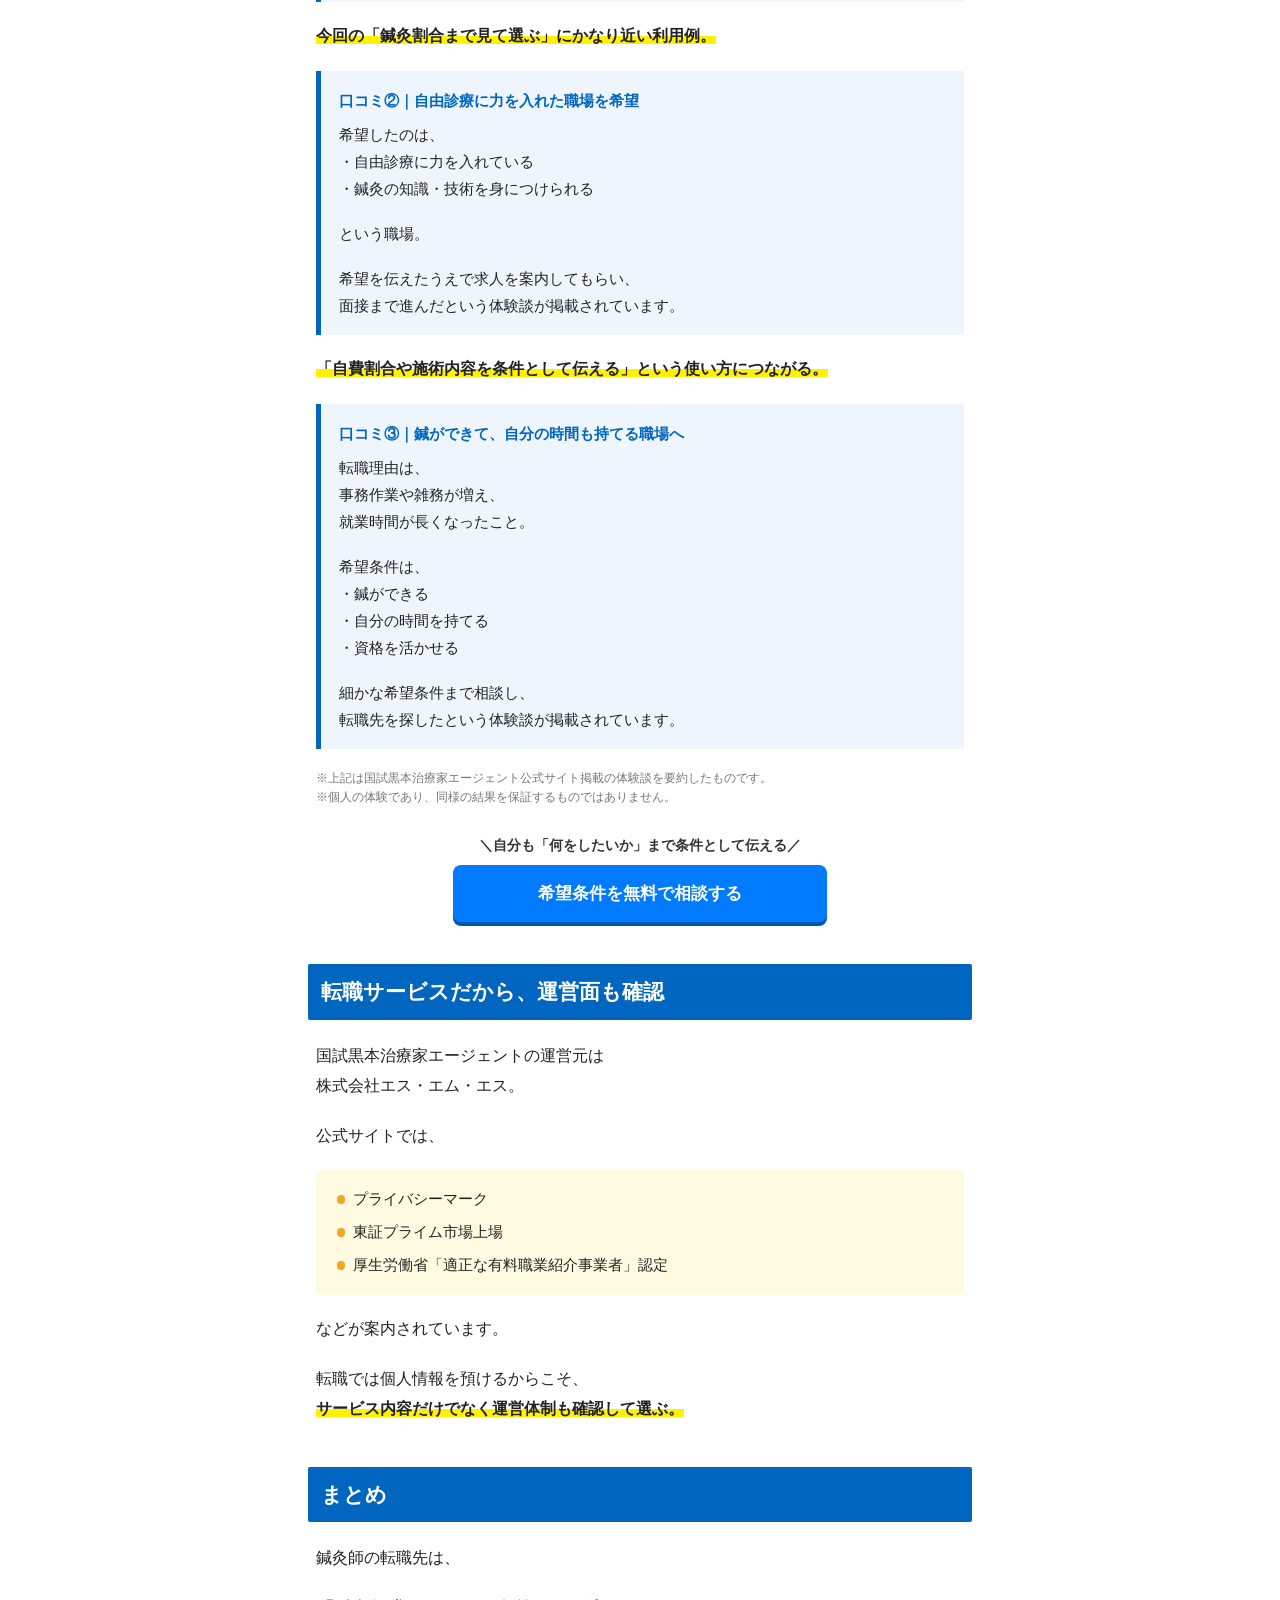
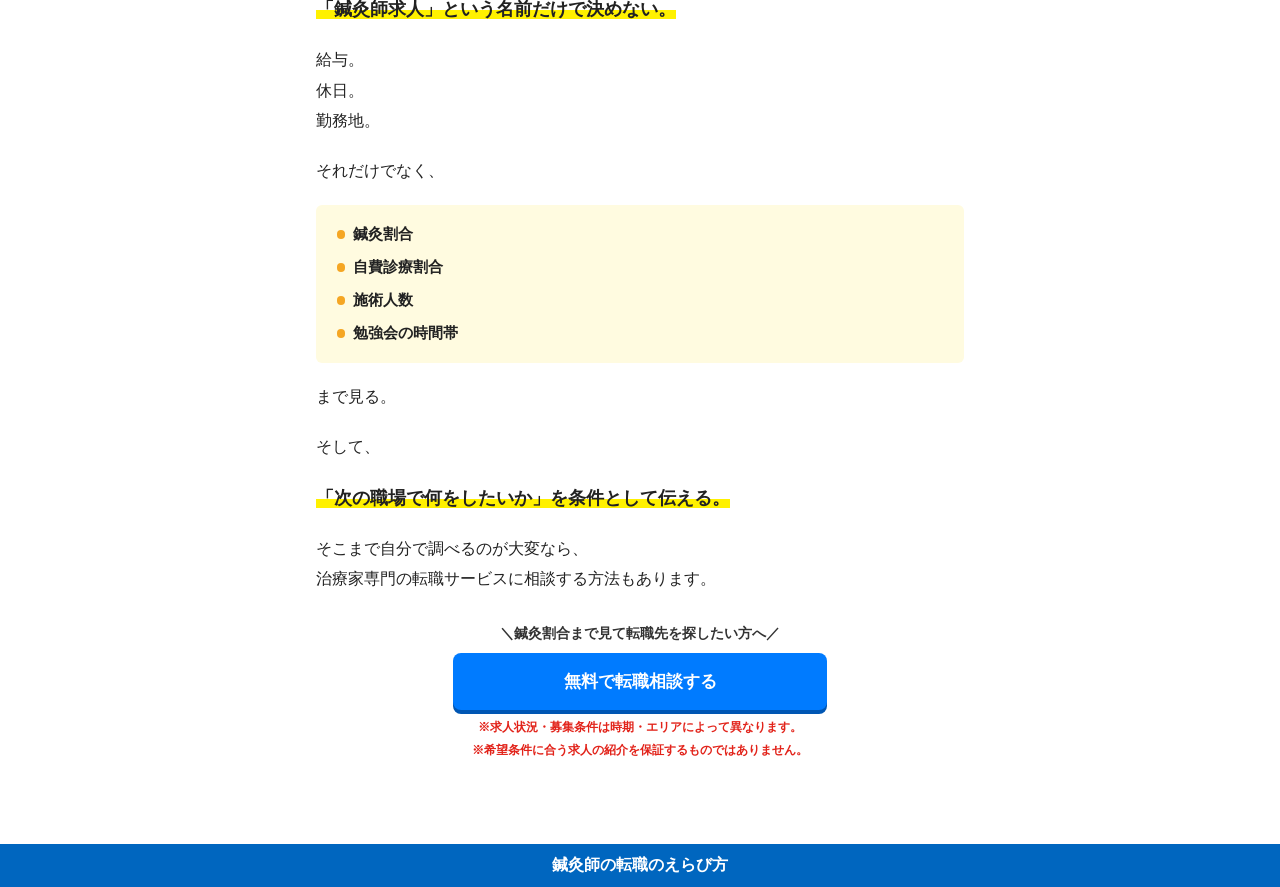
<file: kokushi-kurohon-lp/index.html>
<!doctype html>
<html lang="ja">
<head>
<meta charset="utf-8">
<meta name="viewport" content="width=device-width, initial-scale=1">
<meta name="robots" content="noindex, nofollow">
<title>鍼灸師の転職、「鍼灸割合」まで見て選んでいますか？</title>
<meta name="description" content="同じ「鍼灸師募集」でも、実際にどれくらい鍼を打つ職場なのかは同じではありません。鍼灸割合・自費診療割合・施術人数・勉強会の時間帯まで見て転職先を選ぶ方法。">
<link rel="preload" as="image" href="images/fv-bg.webp">
<link rel="stylesheet" href="parts.css">
<link rel="stylesheet" href="style.css">
</head>
<body>
<div class="mt-sitebar">鍼灸師の転職のえらび方</div>
<div class="mt-wrap">
<article class="mt-body">

  <!-- FV -->
  <h1 class="mt-title">鍼灸師の転職、「鍼灸割合」まで見て選んでいますか？</h1>
  <div class="mt-eyecatch" role="img" aria-label="施術台と鍼が置かれた鍼灸院の施術室"><span class="mt-eyecatch__bubble">鍼灸割合、見てる…？</span></div>

  <p class="mt-small">PR<br>※本ページにはプロモーションが含まれています。</p>

  <p>同じ「鍼灸師募集」でも、<br><span class="mt-mark">実際にどれくらい鍼を打つ職場なのかは同じではありません。</span></p>
  <p>給与・休日だけでなく、</p>
  <p class="mt-oneline"><span>次は施術内容の中身まで見て選ぶ。</span></p>

  <div class="mt-cta">
    <p class="mt-cta__micro">＼施術内容の中身まで見て選ぶ／</p>
    <a class="mt-cta__btn" href="#" data-cta target="_blank" rel="sponsored nofollow noopener noreferrer">希望に合う常勤求人があるか無料で相談する</a>
    <p class="mt-cta__note">※求人状況・募集条件は時期・事業所により異なります。</p>
  </div>

  <!-- FV直下：会話 -->
  <div class="mt-chat">
    <p class="mt-chat__ttl">▼Aさん（左）とBさん（右）の会話</p>
    <div class="mt-chat__m"><span class="mt-chat__b">「転職先って、まず給与と休日を見ればいいんじゃない？」</span></div>
    <div class="mt-chat__m mt-chat__m--r"><span class="mt-chat__b">「私もそう思ってた。でも…<br><b>鍼灸師として転職したのに、思ったより鍼を打てない職場だったら？</b>」</span></div>
    <div class="mt-chat__m"><span class="mt-chat__b">「たしかに。『鍼灸師募集』だけじゃ、実際の施術内容までは分からないか。」</span></div>
    <div class="mt-chat__m mt-chat__m--r"><span class="mt-chat__b">「そう。だから次は、<br><b>“鍼灸割合”まで見て職場を比べる</b>のもアリだと思った。」</span></div>
  </div>

  <div class="mt-conclusion">
    <p class="mt-conclusion__ttl">【結論】</p>
    <p>同じ「鍼灸師求人」でも、<br><span class="mt-mark">中身はかなり違う。</span></p>
  </div>

  <div class="mt-cta">
    <p class="mt-cta__micro">＼次は「どれくらい鍼を打てるか」まで見て選びたい方へ／</p>
    <a class="mt-cta__btn" href="#" data-cta target="_blank" rel="sponsored nofollow noopener noreferrer">希望条件を無料で相談する</a>
    <p class="mt-cta__note">※まだ転職先を決めていなくても相談できます。</p>
  </div>

  <!-- SECTION 1 -->
  <h2 class="mt-h2">鍼灸師の転職で見ておきたい「4つの中身」</h2>
  <p>給与や休日はもちろん大切。</p>
  <p>でも、<br><span class="mt-mark">次の職場で実際にどう働くか</span>まで考えるなら、<br>次の4つも確認しておきたいポイントです。</p>

  <h3 class="mt-h3">① 鍼灸割合</h3>
  <h4 class="mt-h4">「実際にどれくらい<em>鍼灸施術</em>を担当するのか」</h4>
  <p>同じ鍼灸師求人でも、<br>鍼灸施術の割合は職場によって異なります。</p>
  <p>「もっと鍼を打ちたい」<br>「鍼灸師として経験を積みたい」</p>
  <p>という人なら、<br>職種名だけではなく<span class="mt-mark">鍼灸割合</span>まで確認する。</p>

  <h3 class="mt-h3">② 自費診療割合</h3>
  <h4 class="mt-h4">「どんな<em>施術スタイル</em>の職場なのか」を見る材料</h4>
  <p>保険診療中心なのか、<br>自費診療にも力を入れているのか。</p>
  <p>自費診療割合も、<br>職場の施術方針を知る一つの材料になります。</p>

  <h3 class="mt-h3">③ 1日の施術人数</h3>
  <h4 class="mt-h4">毎日の<em>仕事のペース</em>を考える材料</h4>
  <p>1スタッフが1日に何人ほど施術するのか。</p>
  <p>施術人数だけで働きやすさが決まるわけではありませんが、<br><b>自分が想定している働き方と合うか</b><br>を考える材料になります。</p>

  <h3 class="mt-h3">④ 勉強会・研修の時間帯</h3>
  <h4 class="mt-h4">「学べるか」だけでなく「<em>いつ学ぶか</em>」</h4>
  <p>研修が充実していても、<br>毎回勤務後に残るのか、<br>業務時間内に行われるのかでは負担感が違います。</p>
  <p>技術を学びたい人ほど、<br><b>研修内容＋実施時間</b>まで確認しておきたいところです。</p>

  <p>では実際に、</p>
  <p class="mt-oneline"><span>求人ごとにどれくらい違うのか？</span></p>

  <!-- SECTION 2 -->
  <h2 class="mt-h2" id="compare">実際の求人3例を比べてみる</h2>
  <p>国試黒本治療家エージェントの掲載求人には、<br><span class="mt-mark">鍼灸割合まで具体的に記載されている求人</span>があります。</p>

  <p class="mt-hint">表は横にスクロール可能</p>
  <div class="mt-scroll">
    <table class="mt-table">
      <thead><tr><th>求人例</th><th>鍼灸割合</th><th>自費診療割合</th><th>1スタッフの施術数</th><th>勉強会</th></tr></thead>
      <tbody>
        <tr><td><span class="mt-name">求人例A</span></td><td><b class="mt-red">20〜40%程度</b></td><td>80%程度</td><td>1日15〜20名程度</td><td>業務時間内</td></tr>
        <tr><td><span class="mt-name">求人例B</span></td><td><b class="mt-red">40%程度</b></td><td>50%程度</td><td>1日15〜20名程度</td><td>業務時間内</td></tr>
        <tr><td><span class="mt-name">求人例C</span></td><td><b class="mt-red">50%程度</b></td><td>70%程度</td><td>1日15名前後</td><td>業務時間内</td></tr>
      </tbody>
    </table>
  </div>
  <p class="mt-hint">表は横にスクロール可能</p>

  <h3 class="mt-h3">求人例A</h3>
  <h4 class="mt-h4">鍼灸割合 <em>20〜40%程度</em></h4>
  <div class="mt-points"><ul>
    <li>自費診療割合 80%程度</li>
    <li>1スタッフの施術数 1日15〜20名程度</li>
    <li>勉強会 業務時間内</li>
  </ul></div>

  <h3 class="mt-h3">求人例B</h3>
  <h4 class="mt-h4">鍼灸割合 <em>40%程度</em></h4>
  <div class="mt-points"><ul>
    <li>自費診療割合 50%程度</li>
    <li>1スタッフの施術数 1日15〜20名程度</li>
    <li>勉強会 業務時間内</li>
  </ul></div>

  <h3 class="mt-h3">求人例C</h3>
  <h4 class="mt-h4">鍼灸割合 <em>50%程度</em></h4>
  <div class="mt-points"><ul>
    <li>自費診療割合 70%程度</li>
    <li>1スタッフの施術数 1日15名前後</li>
    <li>勉強会 業務時間内</li>
  </ul></div>

  <p class="mt-small">※掲載求人の一例です。<br>※募集状況・仕事内容・割合等は求人ごとに異なり、変更・募集終了となる場合があります。</p>

  <div class="mt-conclusion">
    <p class="mt-conclusion__ttl">【結論】</p>
    <p>同じ「鍼灸師募集」でも、<br><span class="mt-mark">施術構成はここまで違う。</span></p>
    <p>「鍼灸師の求人が何件あるか」だけでなく、<br><b>その求人で実際に何をするのか</b><br>まで見ることが大切です。</p>
  </div>

  <div class="mt-cta">
    <p class="mt-cta__micro">＼こんな条件まで見て求人を探したい方へ／</p>
    <a class="mt-cta__btn" href="#" data-cta target="_blank" rel="sponsored nofollow noopener noreferrer">希望に合う常勤求人があるか無料で相談する</a>
  </div>

  <!-- SECTION 3 -->
  <h2 class="mt-h2">でも、ここまで全部自分で比べるのは大変</h2>
  <p>求人を1件ずつ開いて、</p>
  <ol class="mt-steps">
    <li>鍼灸割合を確認</li>
    <li>自費割合を確認</li>
    <li>施術人数を確認</li>
    <li>勉強会の時間を確認</li>
    <li>気になる点を問い合わせ</li>
  </ol>
  <p>転職活動をしながら全部やるのは、<br><span class="mt-red">正直かなり手間がかかります。</span></p>
  <p>しかも、<br>公開されている求人ページだけでは<br>分からないこともあります。</p>
  <p>そこで候補になるのが、</p>
  <p class="mt-oneline"><span>国試黒本治療家エージェント</span></p>

  <!-- SECTION 4 -->
  <h2 class="mt-h2">なぜ国試黒本治療家エージェントなのか？</h2>

  <h3 class="mt-h3">① 治療家の求人・転職に特化</h3>
  <p>柔道整復師・鍼灸師・あん摩マッサージ指圧師など、<br><span class="mt-mark">治療家領域に特化した転職支援サービス</span>です。</p>
  <p>一般的な転職サイトではなく、<br>治療家ならではの仕事内容・キャリアを前提に相談できます。</p>

  <h3 class="mt-h3">② 求人票だけでは分からない情報も相談できる</h3>
  <p>公式では、<br>専任担当者が求人票には載らない職場の情報も把握したうえで<br>提案すると案内されています。</p>
  <p>だから、</p>
  <div class="mt-points"><ul>
    <li>実際の施術内容</li>
    <li>職場環境</li>
    <li>勉強会</li>
    <li>キャリア</li>
    <li>求人ごとの細かな条件</li>
  </ul></div>
  <p>まで含めて相談しやすい。</p>

  <h3 class="mt-h3">③ そもそも求人情報の「粒度」が細かい</h3>
  <p>国試黒本の求人詳細には、</p>
  <div class="mt-points"><ul>
    <li>鍼灸割合</li>
    <li>自費診療割合</li>
    <li>1スタッフの施術人数</li>
    <li>勉強会頻度・時間帯</li>
    <li>トレーナー業務</li>
    <li>美容鍼</li>
    <li>年間休日</li>
  </ul></div>
  <p>などが掲載されている求人があります。</p>
  <p>今回の</p>
  <p class="mt-oneline"><span>「鍼灸割合まで見て選ぶ」</span></p>
  <p>という探し方と相性がいい。</p>

  <h3 class="mt-h3">④ 非公開求人もある</h3>
  <p>公開求人以外の<br><b>非公開求人</b>が案内される場合もあります。</p>
  <p>公開されている求人だけで探すより、<br>選択肢が広がる可能性があります。</p>

  <h3 class="mt-h3">⑤ 完全無料で相談できる</h3>
  <p>サービスの利用は無料。</p>
  <p>「今すぐ絶対に転職する」<br>と決め切っていなくても、</p>
  <p><span class="mt-mark">次はどんな職場で働きたいのか</span><br>という条件整理から相談できます。</p>

  <p class="mt-oneline"><span>希望条件を無料で相談</span></p>
  <div class="mt-cta">
    <p class="mt-cta__micro">＼鍼灸割合・施術内容まで条件として伝える／</p>
    <a class="mt-cta__btn" href="#" data-cta target="_blank" rel="sponsored nofollow noopener noreferrer">無料で転職相談する</a>
  </div>

  <!-- SECTION 5 -->
  <h2 class="mt-h2">実際に利用した人の声</h2>
  <p class="mt-worry">「そこまで細かい希望を伝えていいの？」</p>
  <p>国試黒本治療家エージェントの公式サイトには、<br>就職・転職体験談が掲載されています。</p>

  <div class="mt-story">
    <p class="mt-story__who">口コミ①｜もっと鍼灸を打てる環境へ</p>
    <p>希望したのは、<br><b>「より鍼灸を打てる環境」</b></p>
    <p>担当者から、<br>鍼灸について深く学べる求人を案内してもらい、<br>その職場で学んでいるという体験談が掲載されています。</p>
  </div>
  <p><span class="mt-mark">今回の「鍼灸割合まで見て選ぶ」にかなり近い利用例。</span></p>

  <div class="mt-story">
    <p class="mt-story__who">口コミ②｜自由診療に力を入れた職場を希望</p>
    <p>希望したのは、<br>・自由診療に力を入れている<br>・鍼灸の知識・技術を身につけられる</p>
    <p>という職場。</p>
    <p>希望を伝えたうえで求人を案内してもらい、<br>面接まで進んだという体験談が掲載されています。</p>
  </div>
  <p><span class="mt-mark">「自費割合や施術内容を条件として伝える」という使い方につながる。</span></p>

  <div class="mt-story">
    <p class="mt-story__who">口コミ③｜鍼ができて、自分の時間も持てる職場へ</p>
    <p>転職理由は、<br>事務作業や雑務が増え、<br>就業時間が長くなったこと。</p>
    <p>希望条件は、<br>・鍼ができる<br>・自分の時間を持てる<br>・資格を活かせる</p>
    <p>細かな希望条件まで相談し、<br>転職先を探したという体験談が掲載されています。</p>
  </div>

  <p class="mt-small">※上記は国試黒本治療家エージェント公式サイト掲載の体験談を要約したものです。<br>※個人の体験であり、同様の結果を保証するものではありません。</p>

  <div class="mt-cta">
    <p class="mt-cta__micro">＼自分も「何をしたいか」まで条件として伝える／</p>
    <a class="mt-cta__btn" href="#" data-cta target="_blank" rel="sponsored nofollow noopener noreferrer">希望条件を無料で相談する</a>
  </div>

  <!-- SECTION 6 -->
  <h2 class="mt-h2">転職サービスだから、運営面も確認</h2>
  <p>国試黒本治療家エージェントの運営元は<br>株式会社エス・エム・エス。</p>
  <p>公式サイトでは、</p>
  <div class="mt-points"><ul>
    <li>プライバシーマーク</li>
    <li>東証プライム市場上場</li>
    <li>厚生労働省「適正な有料職業紹介事業者」認定</li>
  </ul></div>
  <p>などが案内されています。</p>
  <p>転職では個人情報を預けるからこそ、<br><span class="mt-mark">サービス内容だけでなく運営体制も確認して選ぶ。</span></p>

  <!-- SECTION 7 -->
  <h2 class="mt-h2">まとめ</h2>
  <p>鍼灸師の転職先は、</p>
  <p class="mt-oneline"><span>「鍼灸師求人」という名前だけで決めない。</span></p>
  <p>給与。<br>休日。<br>勤務地。</p>
  <p>それだけでなく、</p>
  <div class="mt-points"><ul>
    <li><b>鍼灸割合</b></li>
    <li><b>自費診療割合</b></li>
    <li><b>施術人数</b></li>
    <li><b>勉強会の時間帯</b></li>
  </ul></div>
  <p>まで見る。</p>
  <p>そして、</p>
  <p class="mt-oneline"><span>「次の職場で何をしたいか」を条件として伝える。</span></p>
  <p>そこまで自分で調べるのが大変なら、<br>治療家専門の転職サービスに相談する方法もあります。</p>

  <div class="mt-cta">
    <p class="mt-cta__micro">＼鍼灸割合まで見て転職先を探したい方へ／</p>
    <a class="mt-cta__btn" href="#" data-cta target="_blank" rel="sponsored nofollow noopener noreferrer">無料で転職相談する</a>
    <p class="mt-cta__note">※求人状況・募集条件は時期・エリアによって異なります。<br>※希望条件に合う求人の紹介を保証するものではありません。</p>
  </div>

</article>
</div>
<div class="mt-sitebar mt-sitebar--foot">鍼灸師の転職のえらび方</div>

<script>
  /* 公式サイト（アフィリエイト）リンク：ここを1か所差し替えると全CTAに反映されます */
  var CTA_URL = "#";
  document.querySelectorAll("[data-cta]").forEach(function (a) { a.href = CTA_URL; });
</script>
</body>
</html>
</file>
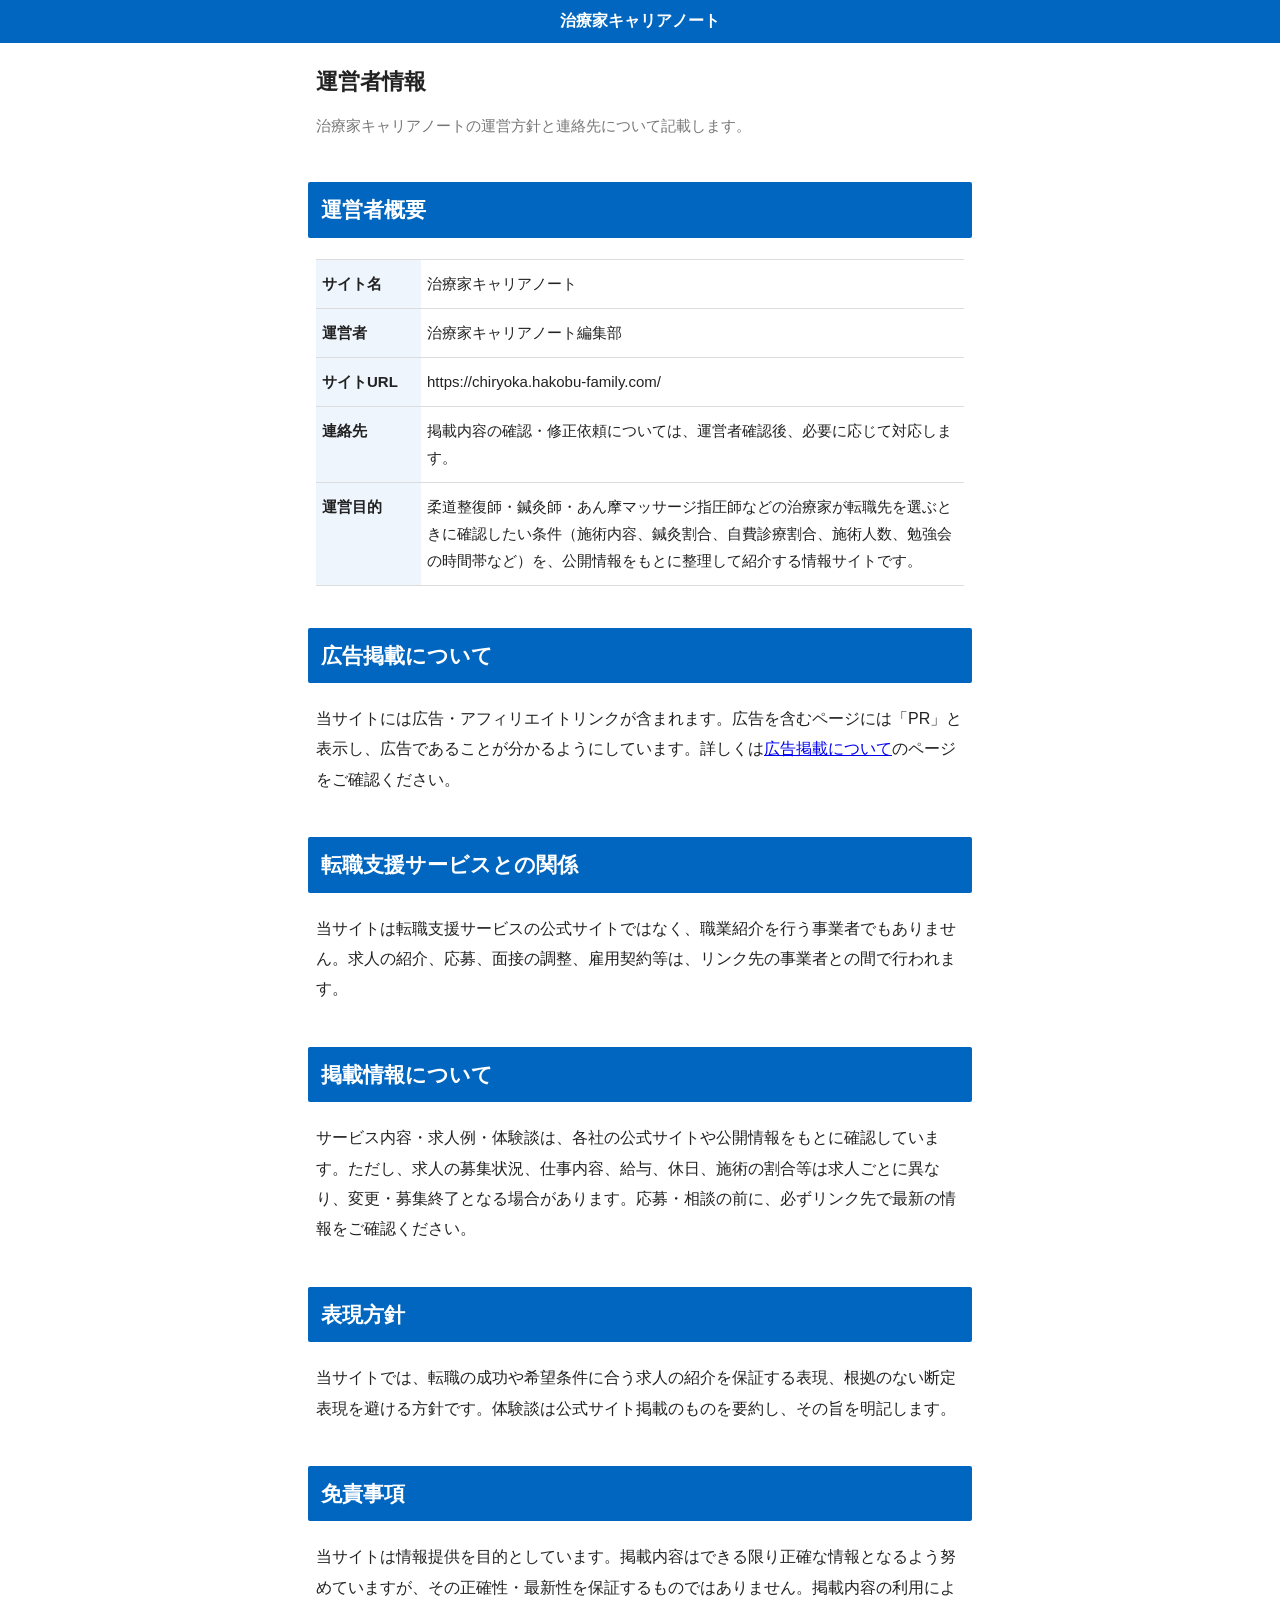
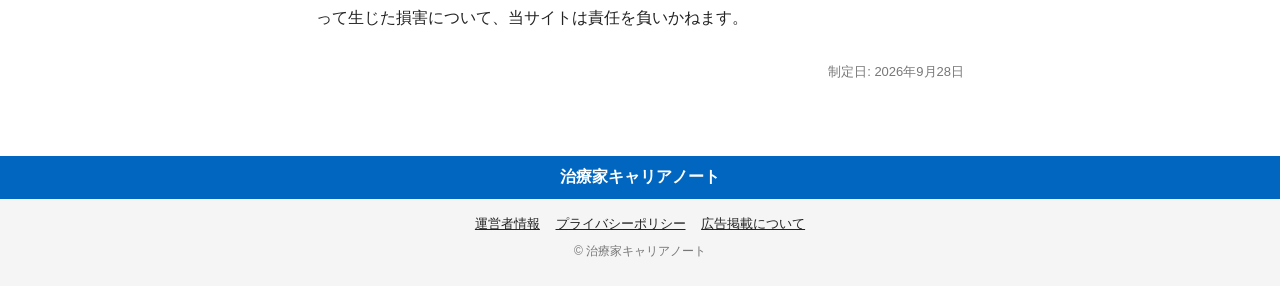
<file: operator/index.html>
<!doctype html>
<html lang="ja">
<head>
<meta charset="utf-8">
<meta name="viewport" content="width=device-width, initial-scale=1">
<meta name="robots" content="noindex, follow">
<title>運営者情報｜治療家キャリアノート</title>
<meta name="description" content="治療家キャリアノートの運営者情報・運営方針・免責事項を記載しています。">
<link rel="stylesheet" href="../shinkyushi-tenshoku/parts.css">
<link rel="stylesheet" href="../site.css">
</head>
<body>
<div class="mt-sitebar"><a href="/">治療家キャリアノート</a></div>
<div class="mt-wrap">
<main class="mt-body">
  <h1 class="mt-title">運営者情報</h1>
  <p class="policy-lead">治療家キャリアノートの運営方針と連絡先について記載します。</p>

  <h2 class="mt-h2">運営者概要</h2>
  <dl class="policy-dl">
    <dt>サイト名</dt><dd>治療家キャリアノート</dd>
    <dt>運営者</dt><dd>治療家キャリアノート編集部</dd>
    <dt>サイトURL</dt><dd>https://chiryoka.hakobu-family.com/</dd>
    <dt>連絡先</dt><dd>掲載内容の確認・修正依頼については、運営者確認後、必要に応じて対応します。</dd>
    <dt>運営目的</dt><dd>柔道整復師・鍼灸師・あん摩マッサージ指圧師などの治療家が転職先を選ぶときに確認したい条件（施術内容、鍼灸割合、自費診療割合、施術人数、勉強会の時間帯など）を、公開情報をもとに整理して紹介する情報サイトです。</dd>
  </dl>

  <h2 class="mt-h2">広告掲載について</h2>
  <p>当サイトには広告・アフィリエイトリンクが含まれます。広告を含むページには「PR」と表示し、広告であることが分かるようにしています。詳しくは<a href="../disclosure/">広告掲載について</a>のページをご確認ください。</p>

  <h2 class="mt-h2">転職支援サービスとの関係</h2>
  <p>当サイトは転職支援サービスの公式サイトではなく、職業紹介を行う事業者でもありません。求人の紹介、応募、面接の調整、雇用契約等は、リンク先の事業者との間で行われます。</p>

  <h2 class="mt-h2">掲載情報について</h2>
  <p>サービス内容・求人例・体験談は、各社の公式サイトや公開情報をもとに確認しています。ただし、求人の募集状況、仕事内容、給与、休日、施術の割合等は求人ごとに異なり、変更・募集終了となる場合があります。応募・相談の前に、必ずリンク先で最新の情報をご確認ください。</p>

  <h2 class="mt-h2">表現方針</h2>
  <p>当サイトでは、転職の成功や希望条件に合う求人の紹介を保証する表現、根拠のない断定表現を避ける方針です。体験談は公式サイト掲載のものを要約し、その旨を明記します。</p>

  <h2 class="mt-h2">免責事項</h2>
  <p>当サイトは情報提供を目的としています。掲載内容はできる限り正確な情報となるよう努めていますが、その正確性・最新性を保証するものではありません。掲載内容の利用によって生じた損害について、当サイトは責任を負いかねます。</p>

  <p class="policy-date">制定日: 2026年9月28日</p>
</main>
</div>
<div class="mt-sitebar mt-sitebar--foot"><a href="/">治療家キャリアノート</a></div>
<footer class="site-foot">
  <nav><a href="../operator/">運営者情報</a><a href="../privacy/">プライバシーポリシー</a><a href="../disclosure/">広告掲載について</a></nav>
  <small>© 治療家キャリアノート</small>
</footer>
</body>
</html>
</file>
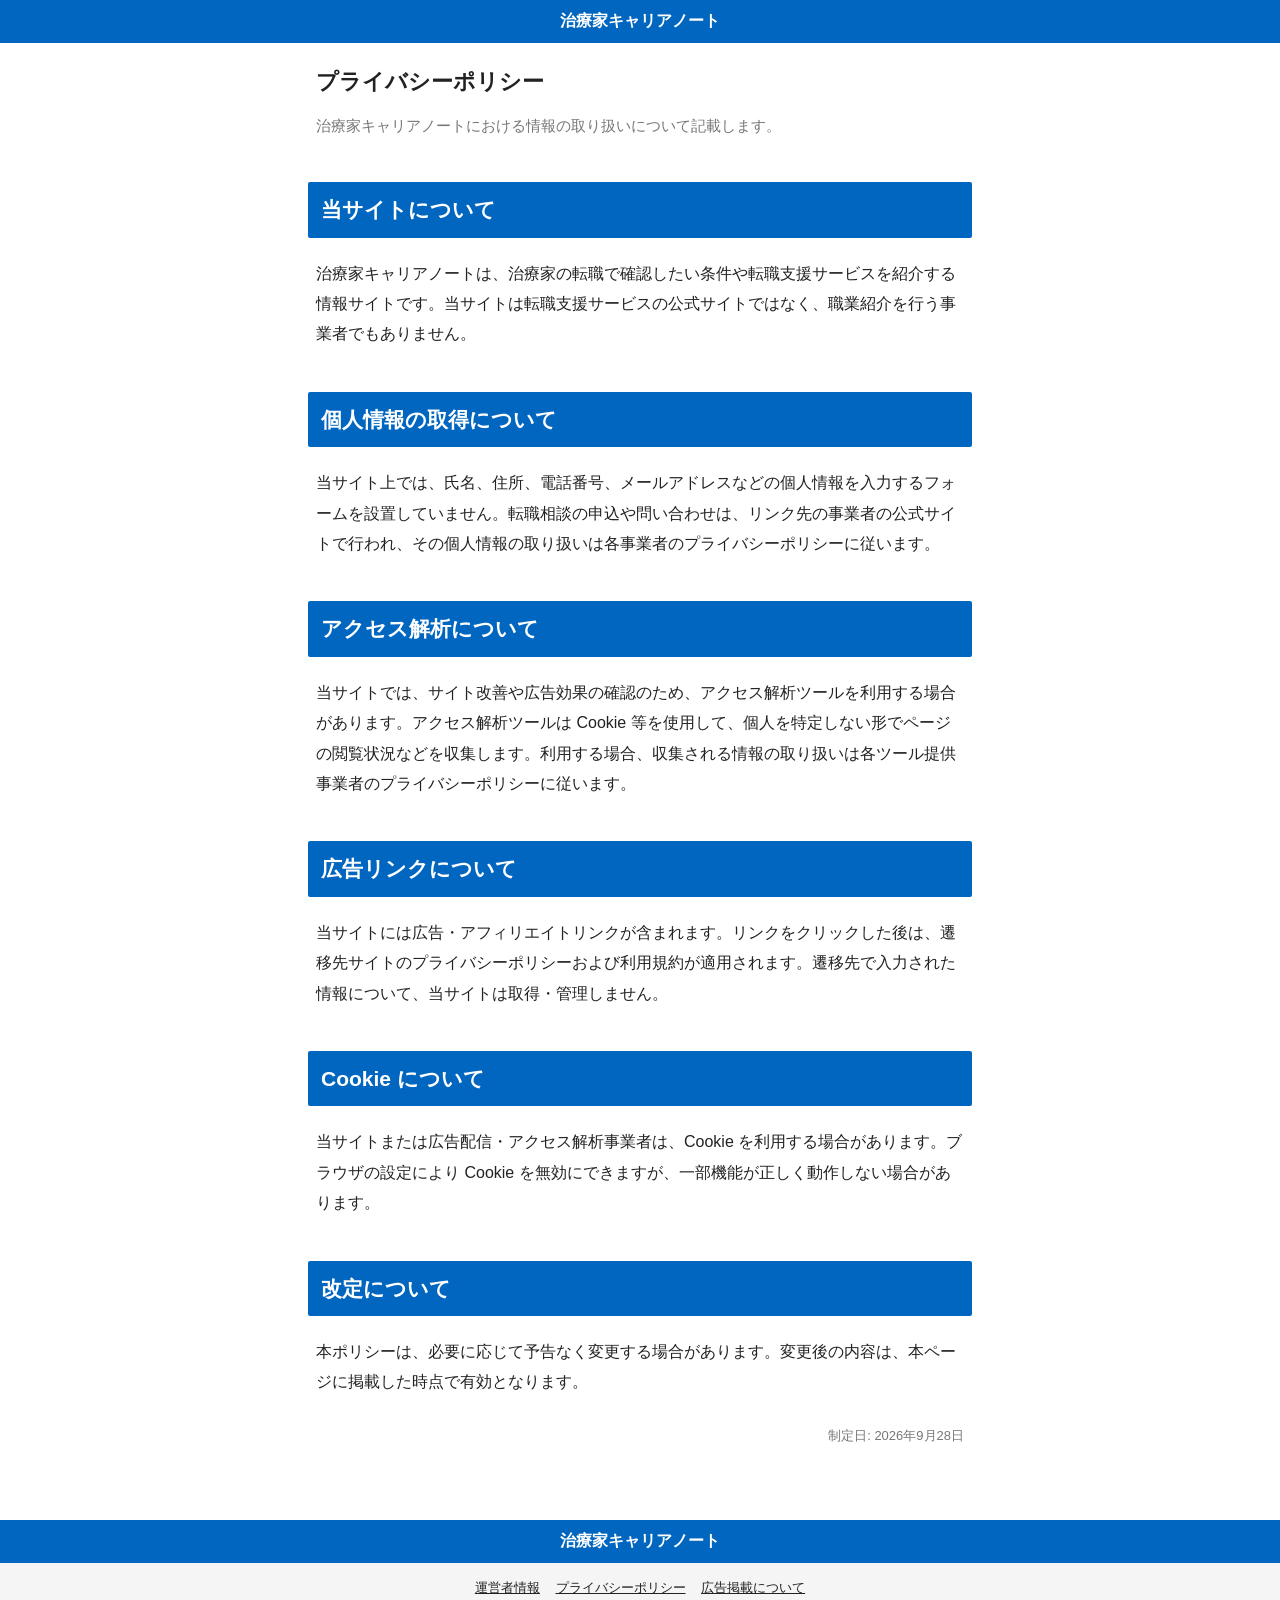
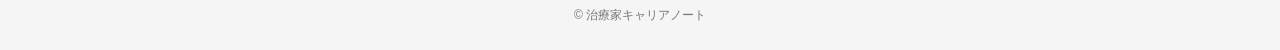
<file: privacy/index.html>
<!doctype html>
<html lang="ja">
<head>
<meta charset="utf-8">
<meta name="viewport" content="width=device-width, initial-scale=1">
<meta name="robots" content="noindex, follow">
<title>プライバシーポリシー｜治療家キャリアノート</title>
<meta name="description" content="治療家キャリアノートにおける個人情報・アクセス情報の取り扱いについて記載しています。">
<link rel="stylesheet" href="../shinkyushi-tenshoku/parts.css">
<link rel="stylesheet" href="../site.css">
</head>
<body>
<div class="mt-sitebar"><a href="/">治療家キャリアノート</a></div>
<div class="mt-wrap">
<main class="mt-body">
  <h1 class="mt-title">プライバシーポリシー</h1>
  <p class="policy-lead">治療家キャリアノートにおける情報の取り扱いについて記載します。</p>

  <h2 class="mt-h2">当サイトについて</h2>
  <p>治療家キャリアノートは、治療家の転職で確認したい条件や転職支援サービスを紹介する情報サイトです。当サイトは転職支援サービスの公式サイトではなく、職業紹介を行う事業者でもありません。</p>

  <h2 class="mt-h2">個人情報の取得について</h2>
  <p>当サイト上では、氏名、住所、電話番号、メールアドレスなどの個人情報を入力するフォームを設置していません。転職相談の申込や問い合わせは、リンク先の事業者の公式サイトで行われ、その個人情報の取り扱いは各事業者のプライバシーポリシーに従います。</p>

  <h2 class="mt-h2">アクセス解析について</h2>
  <p>当サイトでは、サイト改善や広告効果の確認のため、アクセス解析ツールを利用する場合があります。アクセス解析ツールは Cookie 等を使用して、個人を特定しない形でページの閲覧状況などを収集します。利用する場合、収集される情報の取り扱いは各ツール提供事業者のプライバシーポリシーに従います。</p>

  <h2 class="mt-h2">広告リンクについて</h2>
  <p>当サイトには広告・アフィリエイトリンクが含まれます。リンクをクリックした後は、遷移先サイトのプライバシーポリシーおよび利用規約が適用されます。遷移先で入力された情報について、当サイトは取得・管理しません。</p>

  <h2 class="mt-h2">Cookie について</h2>
  <p>当サイトまたは広告配信・アクセス解析事業者は、Cookie を利用する場合があります。ブラウザの設定により Cookie を無効にできますが、一部機能が正しく動作しない場合があります。</p>

  <h2 class="mt-h2">改定について</h2>
  <p>本ポリシーは、必要に応じて予告なく変更する場合があります。変更後の内容は、本ページに掲載した時点で有効となります。</p>

  <p class="policy-date">制定日: 2026年9月28日</p>
</main>
</div>
<div class="mt-sitebar mt-sitebar--foot"><a href="/">治療家キャリアノート</a></div>
<footer class="site-foot">
  <nav><a href="../operator/">運営者情報</a><a href="../privacy/">プライバシーポリシー</a><a href="../disclosure/">広告掲載について</a></nav>
  <small>© 治療家キャリアノート</small>
</footer>
</body>
</html>
</file>
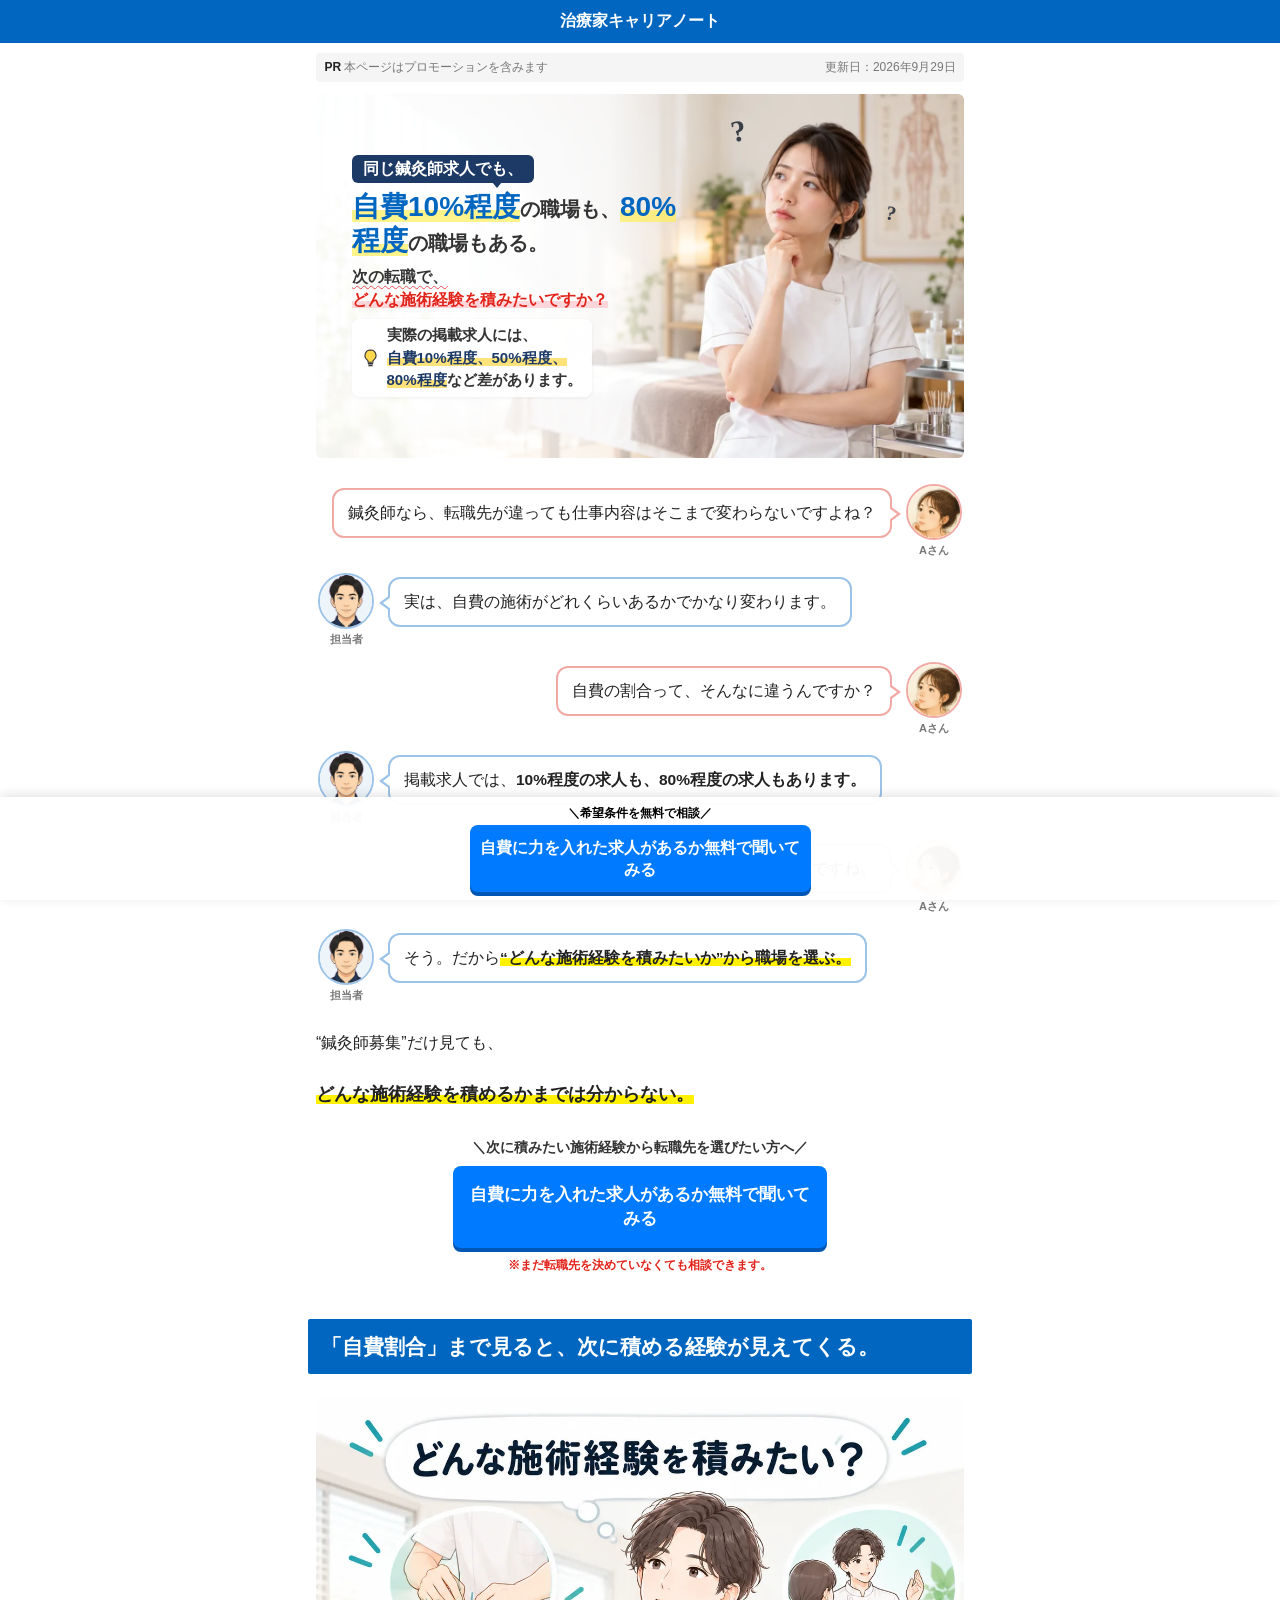
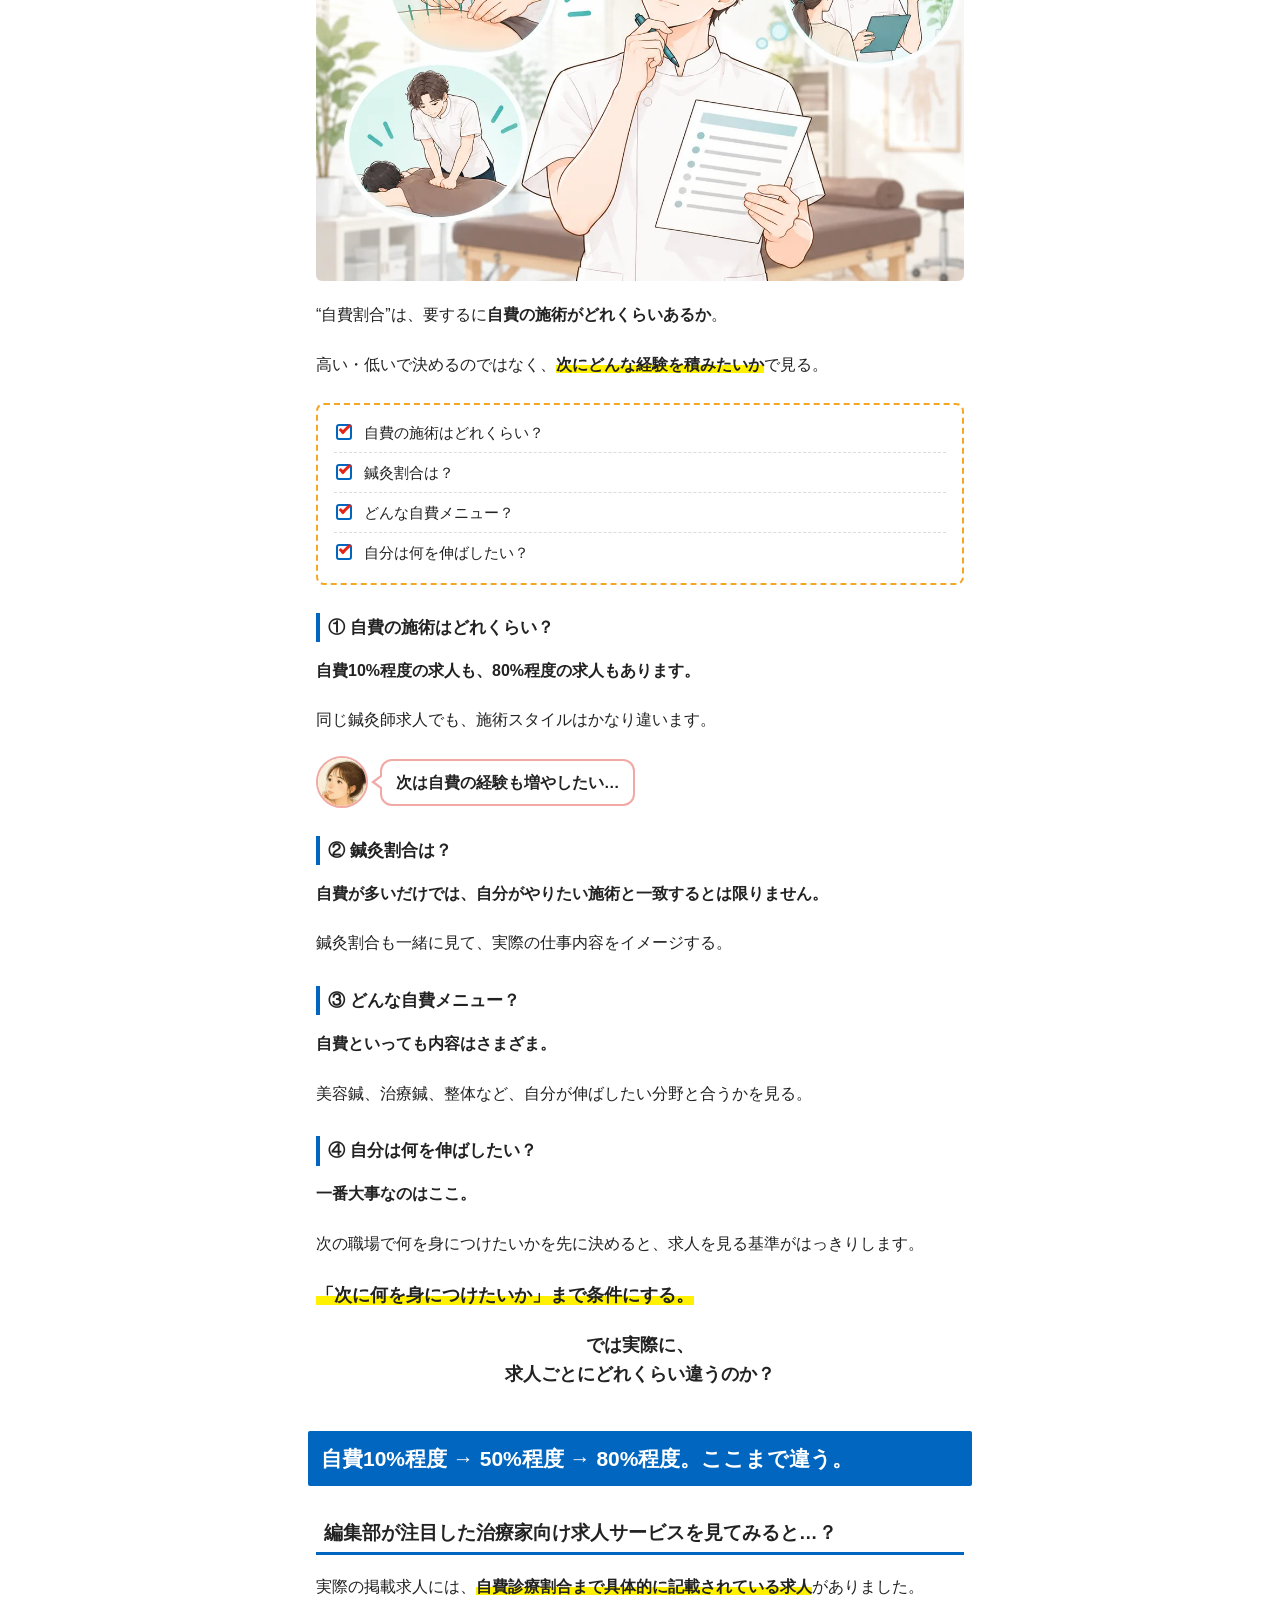
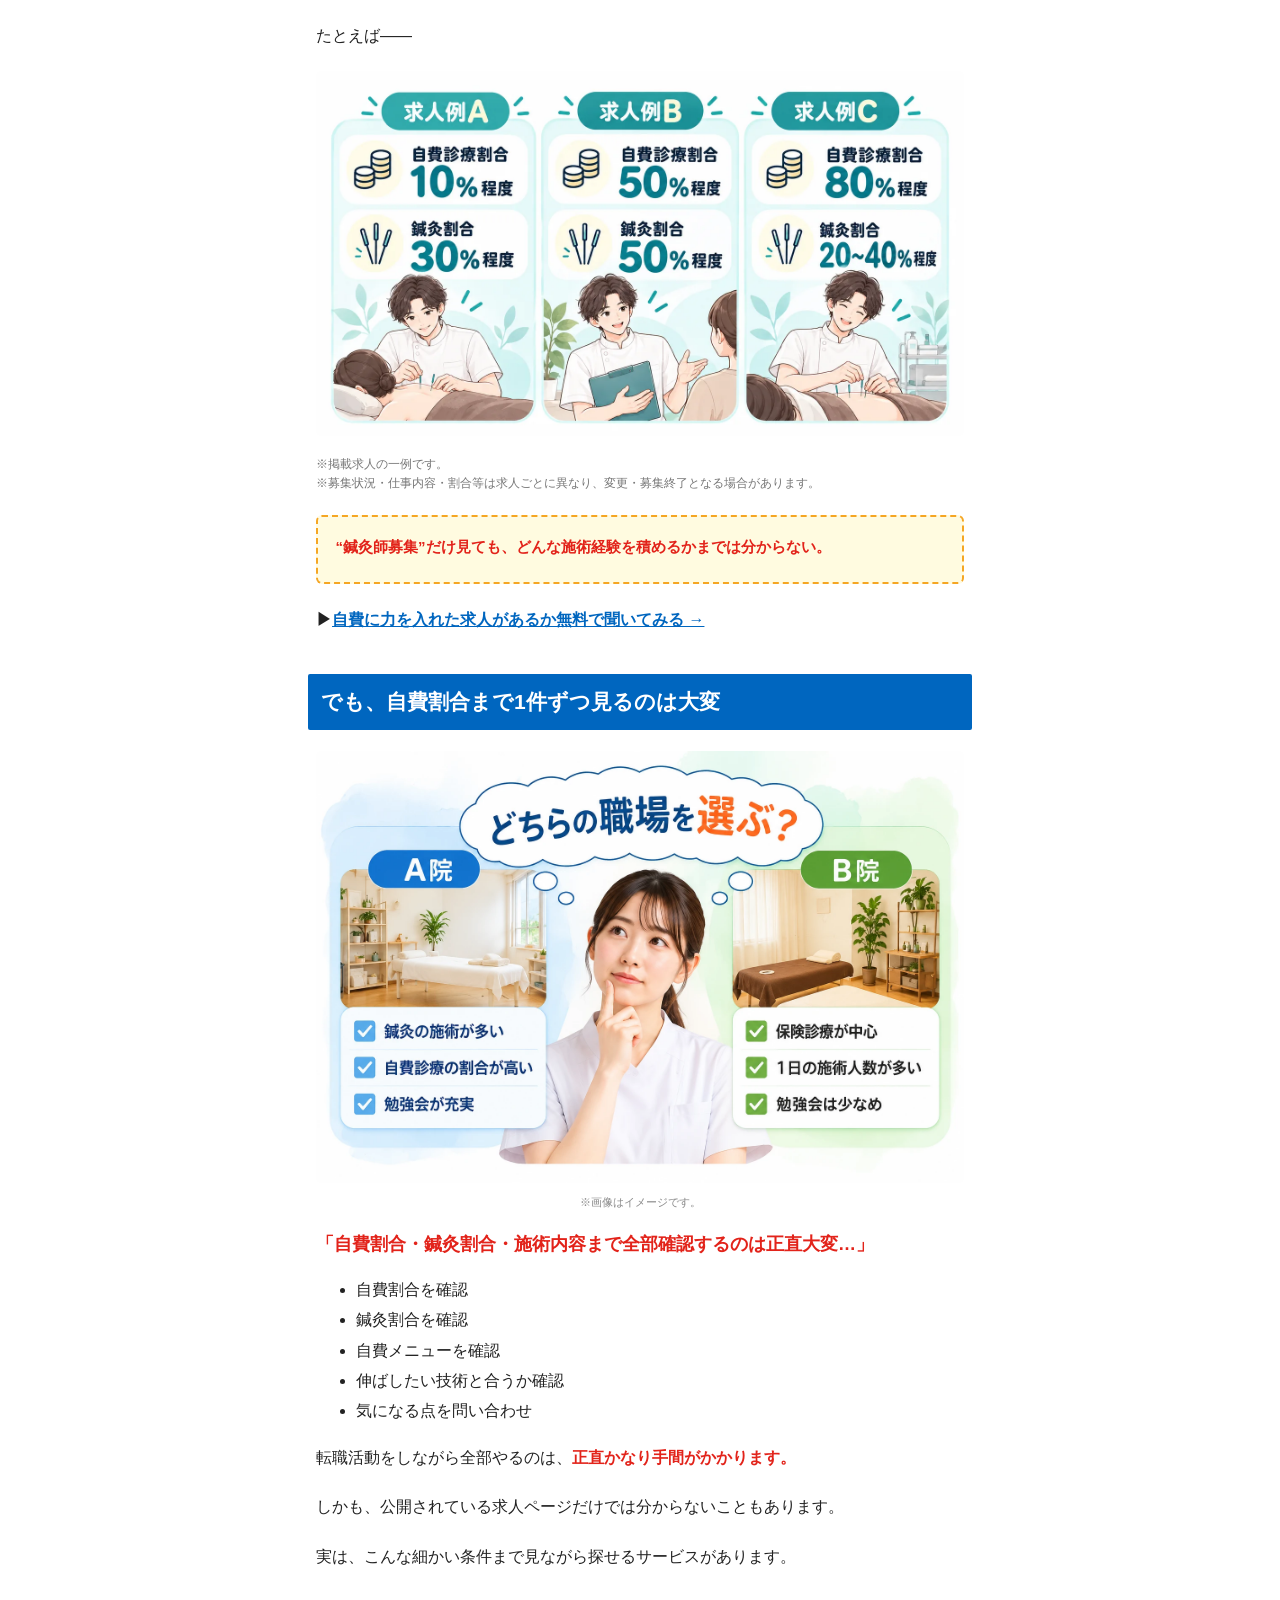
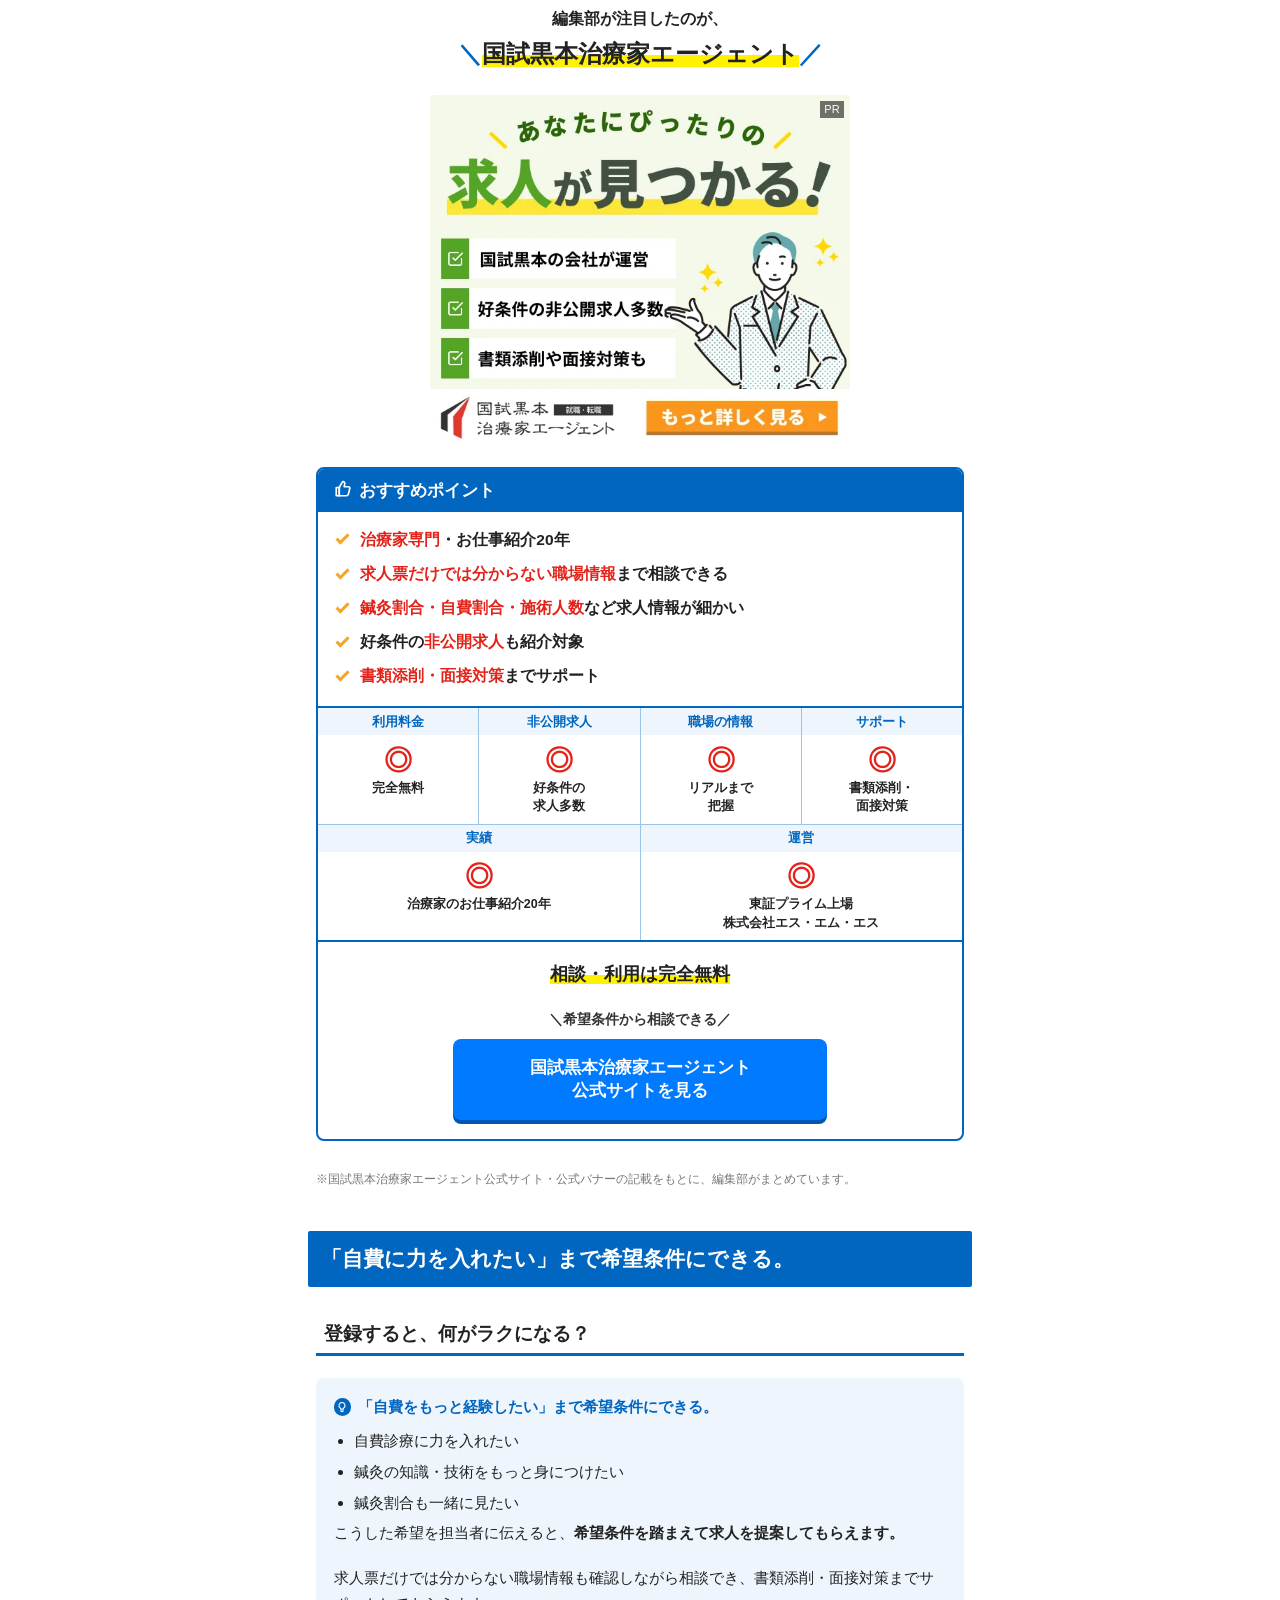
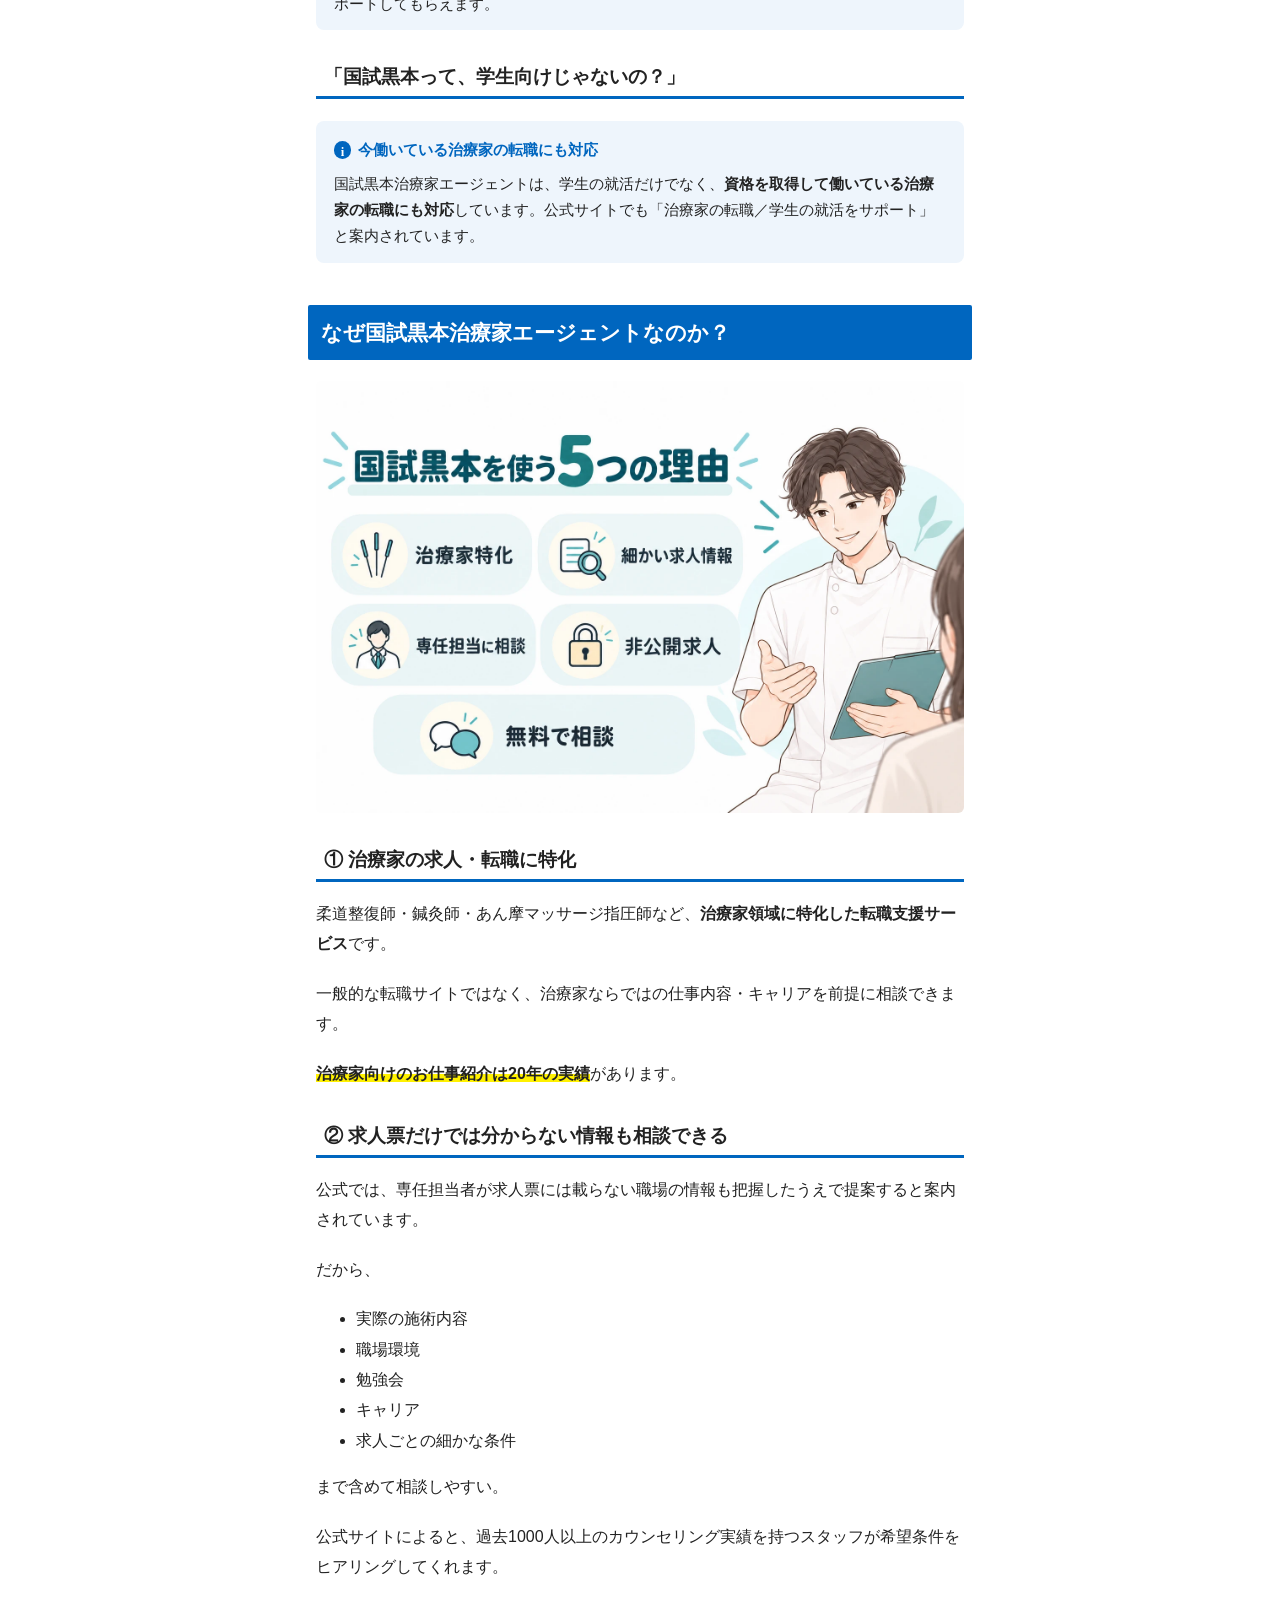
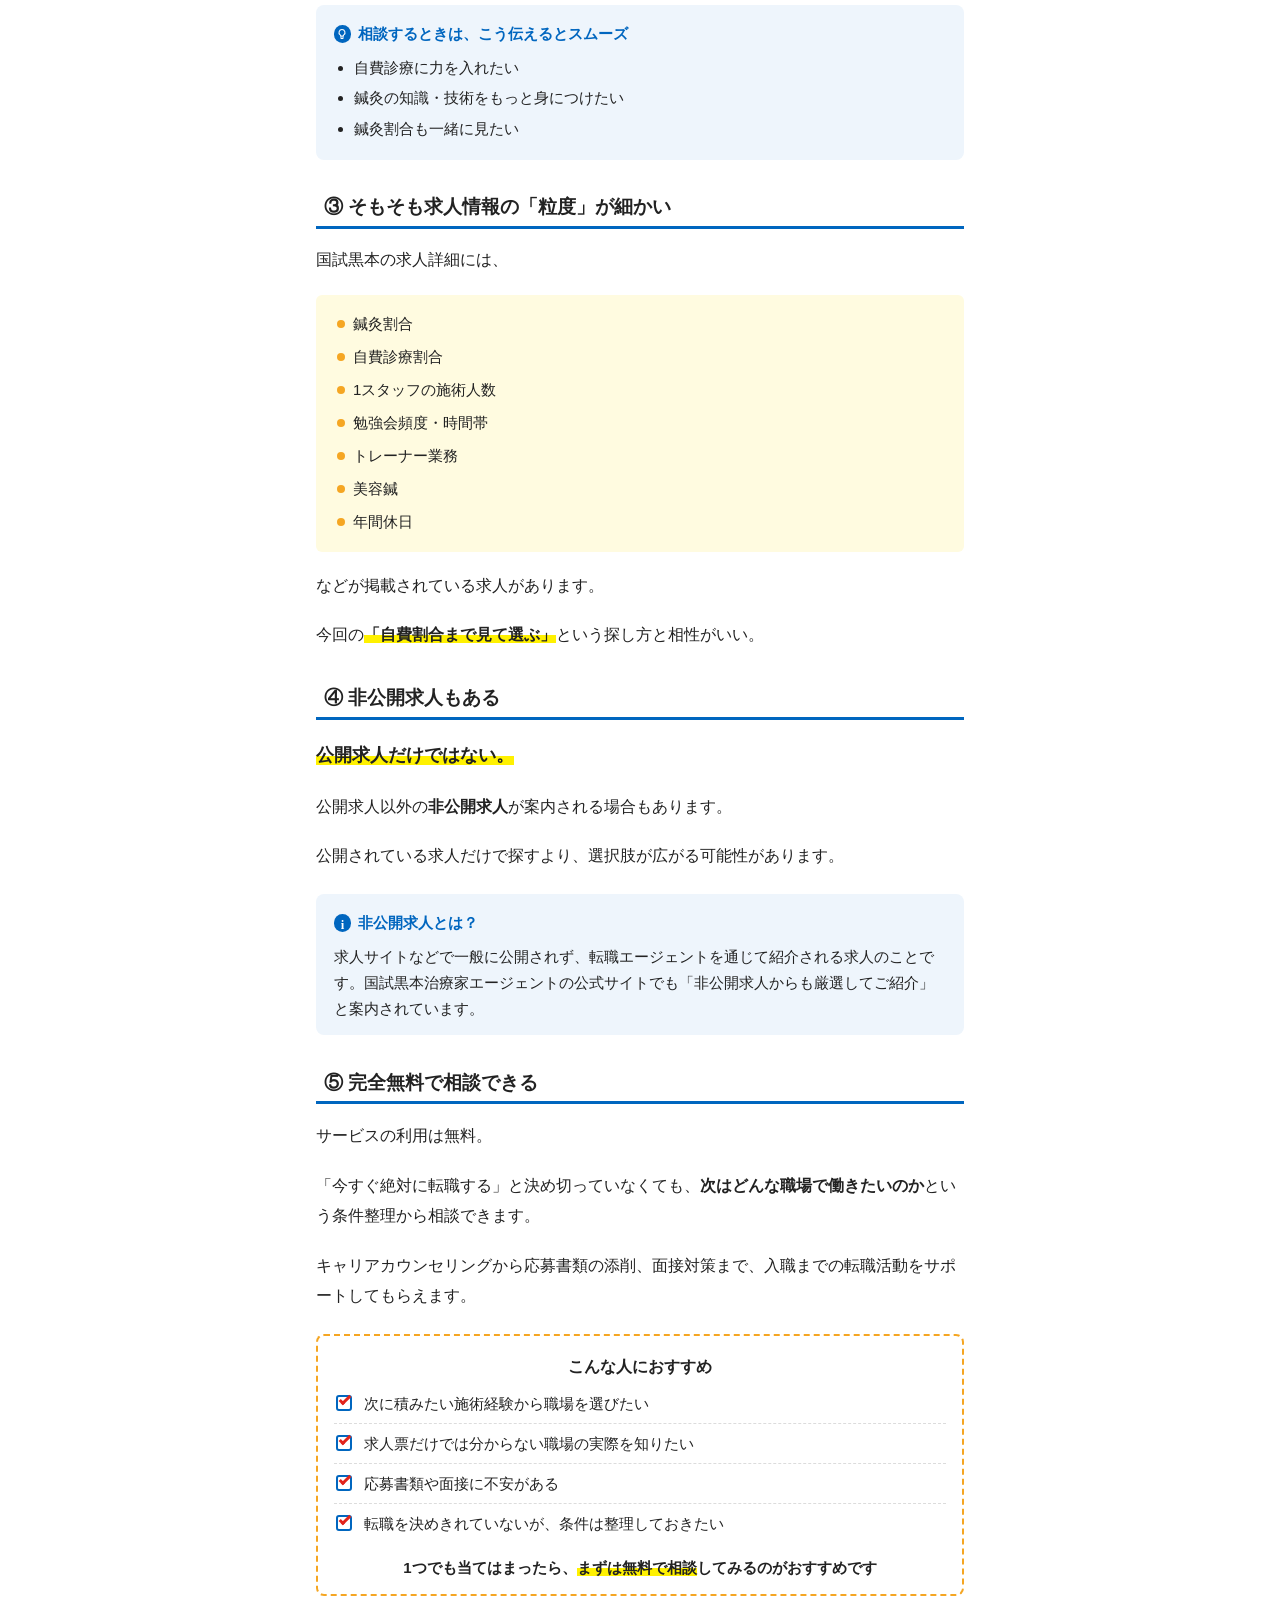
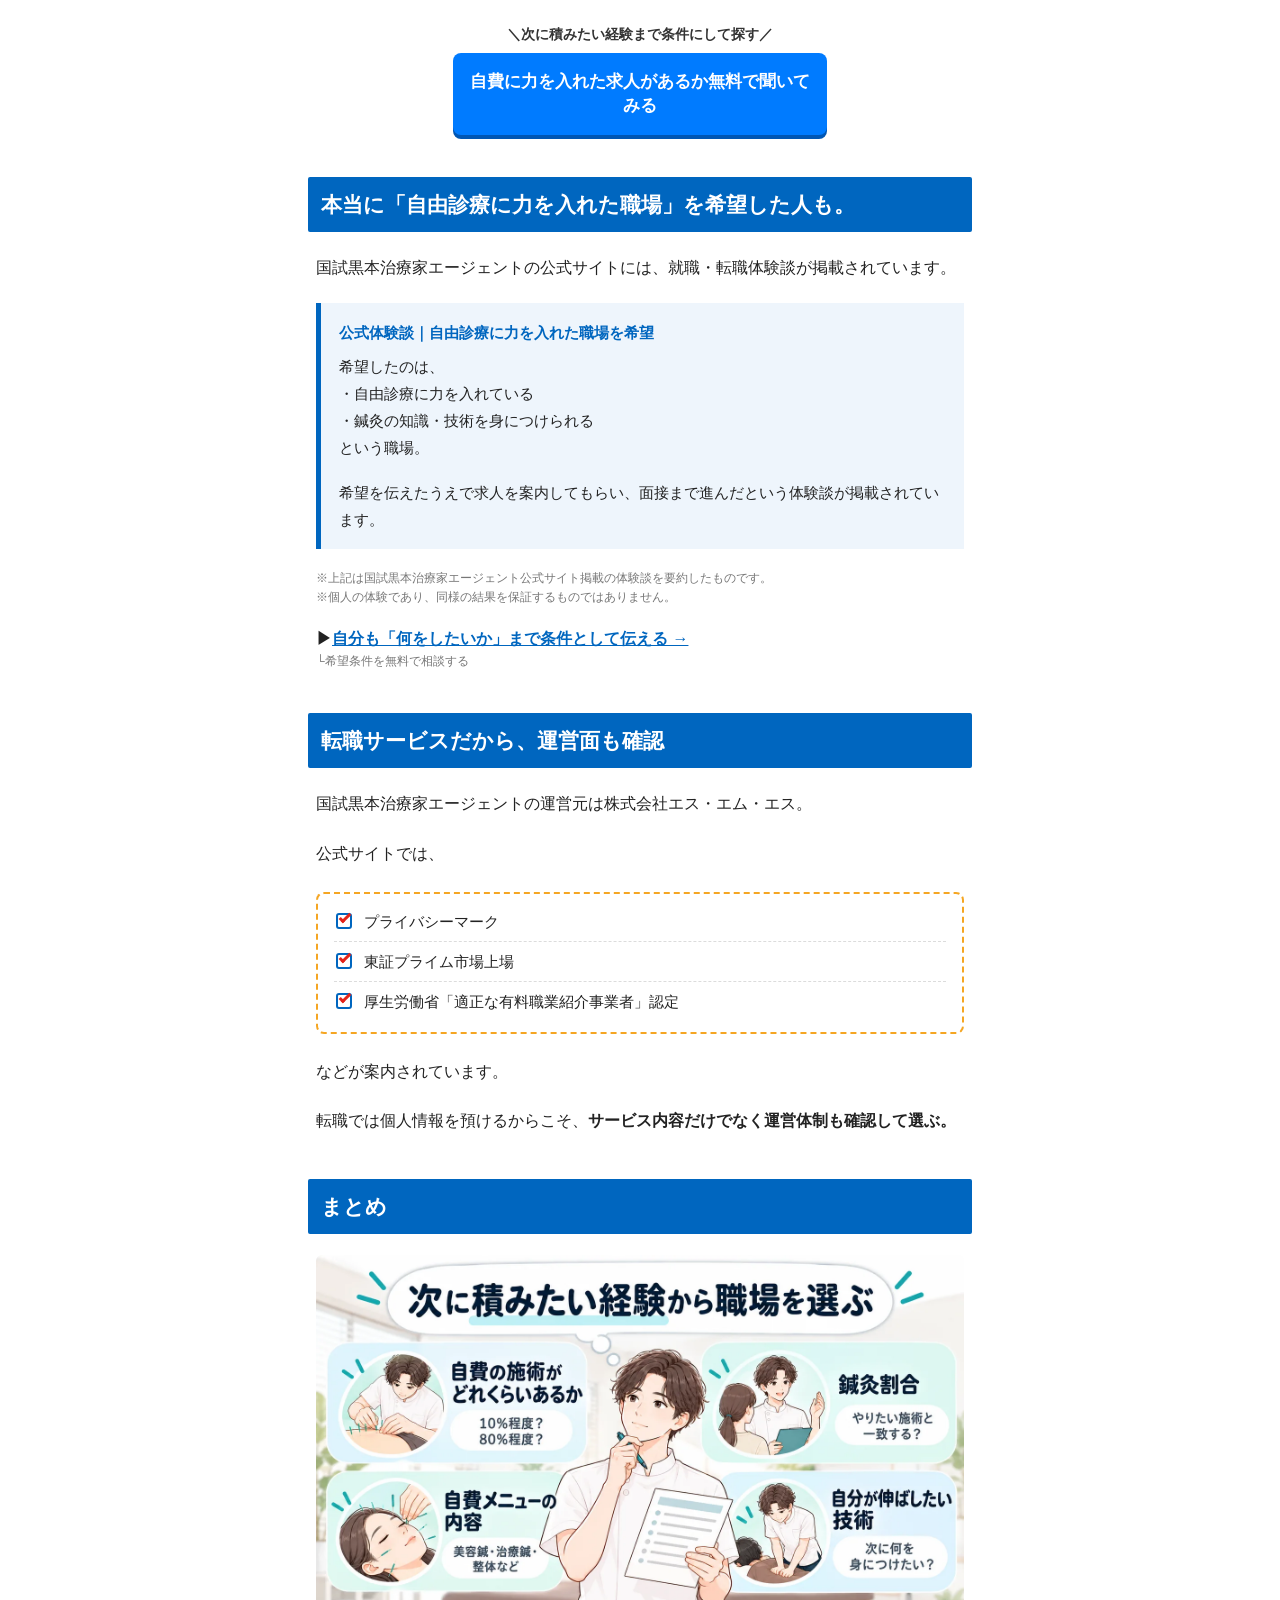
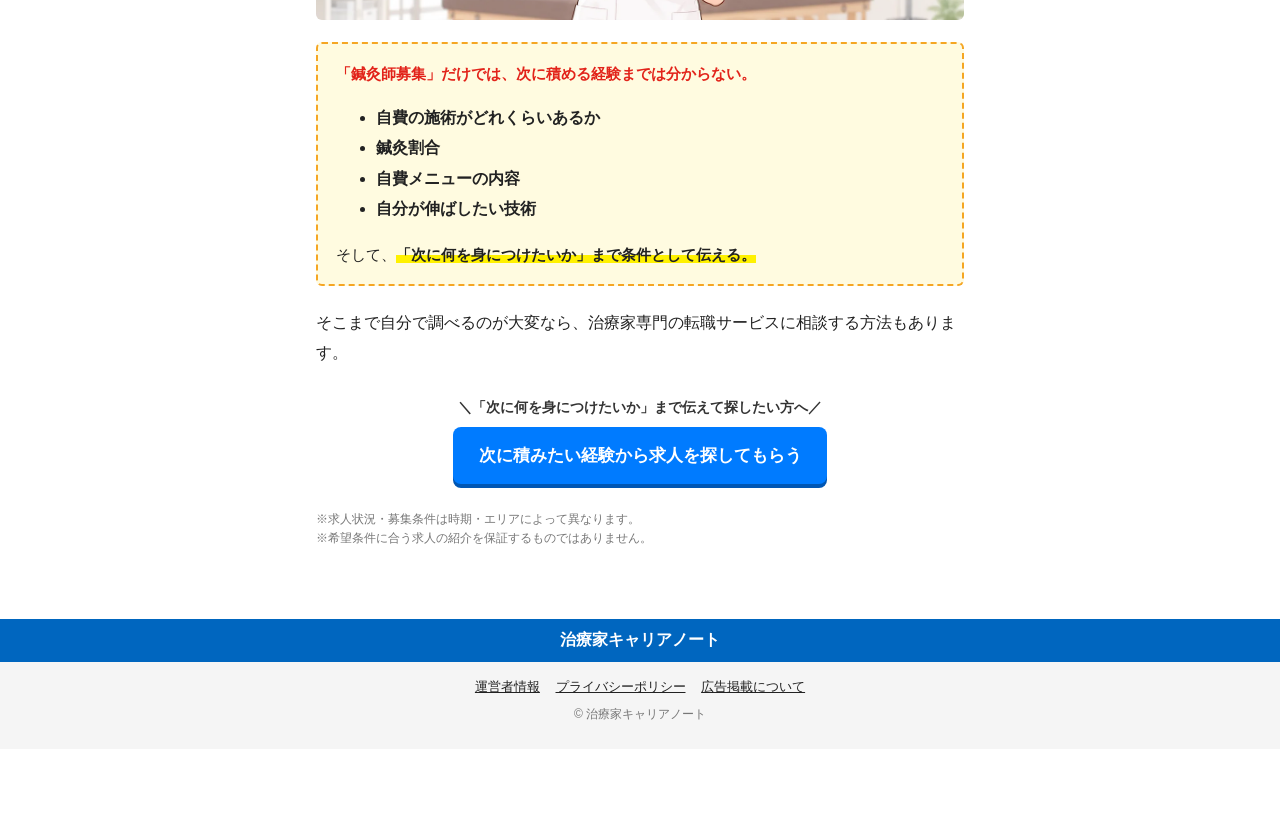
<file: shinkyushi-tenshoku-jihi/index.html>
<!doctype html>
<html lang="ja">
<head>
<meta charset="utf-8">
<meta name="viewport" content="width=device-width, initial-scale=1">
<meta name="robots" content="noindex, nofollow">
<title>同じ鍼灸師求人でも、自費10%程度の職場も、80%程度の職場もある。｜治療家キャリアノート</title>
<meta name="description" content="次の転職で、どんな施術経験を積みたいですか？自費診療割合まで載っている鍼灸師求人の実例と探し方。">
<script>if (/[?&]draft=1/.test(location.search)) document.documentElement.classList.add("is-draft");</script>
<link rel="preload" as="image" href="../shinkyushi-tenshoku/images/fv-hero.webp">
<link rel="stylesheet" href="../shinkyushi-tenshoku/parts.css">
<link rel="stylesheet" href="../site.css">
<link rel="stylesheet" href="../shinkyushi-tenshoku/style.css">
</head>
<body>
<!-- C04 自費診療割合｜台本: hozon 案件_国試黒本治療家エージェント/11_7LP制作台本_強化版/C04_private-treatment.md -->
<div class="mt-sitebar"><a href="/">治療家キャリアノート</a></div>
<div class="mt-wrap">
<article class="mt-body">

  <div class="mt-prbar"><span><b>PR</b> 本ページはプロモーションを含みます</span><span>更新日：2026年9月29日</span></div>

  <!-- FV（CTAなし） -->
  <header class="lp-fv">
    <span class="lp-fv__q lp-fv__q--1" aria-hidden="true">?</span><span class="lp-fv__q lp-fv__q--2" aria-hidden="true">?</span>
    <p class="lp-fv__kicker">同じ鍼灸師求人でも、</p>
    <h1 class="lp-fv__ttl"><span class="lp-fv__key">自費10%程度</span>の職場も、<span class="lp-fv__key">80%程度</span>の職場もある。</h1>
    <p class="lp-fv__lead"><span class="lp-fv__wave">次の転職で、</span><br><b>どんな施術経験を積みたいですか？</b></p>
    <p class="lp-fv__box">実際の掲載求人には、<br><mark>自費10%程度、50%程度、</mark><br><mark>80%程度</mark>など差があります。</p>
  </header>

  <!-- 会話 -->
  <div class="mt-talk">
    <div class="mt-talk__row mt-talk__row--r"><div class="mt-talk__who"><span class="mt-talk__icon"><img src="../shinkyushi-tenshoku/images/talk-a.webp" alt="" width="56" height="56"></span><span class="mt-talk__name">Aさん</span></div><div class="mt-talk__b">鍼灸師なら、転職先が違っても仕事内容はそこまで変わらないですよね？</div></div>
    <div class="mt-talk__row"><div class="mt-talk__who"><span class="mt-talk__icon"><img src="../shinkyushi-tenshoku/images/talk-b.webp" alt="" width="56" height="56"></span><span class="mt-talk__name">担当者</span></div><div class="mt-talk__b">実は、自費の施術がどれくらいあるかでかなり変わります。</div></div>
    <div class="mt-talk__row mt-talk__row--r"><div class="mt-talk__who"><span class="mt-talk__icon"><img src="../shinkyushi-tenshoku/images/talk-a.webp" alt="" width="56" height="56"></span><span class="mt-talk__name">Aさん</span></div><div class="mt-talk__b">自費の割合って、そんなに違うんですか？</div></div>
    <div class="mt-talk__row"><div class="mt-talk__who"><span class="mt-talk__icon"><img src="../shinkyushi-tenshoku/images/talk-b.webp" alt="" width="56" height="56"></span><span class="mt-talk__name">担当者</span></div><div class="mt-talk__b">掲載求人では、<b>10%程度の求人も、80%程度の求人もあります。</b></div></div>
    <div class="mt-talk__row mt-talk__row--r"><div class="mt-talk__who"><span class="mt-talk__icon"><img src="../shinkyushi-tenshoku/images/talk-a.webp" alt="" width="56" height="56"></span><span class="mt-talk__name">Aさん</span></div><div class="mt-talk__b">それなら、次に身につく経験も変わりそうですね。</div></div>
    <div class="mt-talk__row"><div class="mt-talk__who"><span class="mt-talk__icon"><img src="../shinkyushi-tenshoku/images/talk-b.webp" alt="" width="56" height="56"></span><span class="mt-talk__name">担当者</span></div><div class="mt-talk__b">そう。だから<span class="mt-mark">“どんな施術経験を積みたいか”から職場を選ぶ。</span></div></div>
  </div>

  <p>“鍼灸師募集”だけ見ても、</p>
  <p class="mt-oneline"><span>どんな施術経験を積めるかまでは分からない。</span></p>

  <!-- 早期CTA（ここを過ぎたら追従ボタン） -->
  <div class="mt-cta" id="cta-early">
    <p class="mt-cta__micro">＼次に積みたい施術経験から転職先を選びたい方へ／</p>
    <a class="mt-cta__btn" href="#" data-cta target="_blank" rel="sponsored nofollow noopener noreferrer">自費に力を入れた求人があるか無料で聞いてみる</a>
    <p class="mt-cta__note">※まだ転職先を決めていなくても相談できます。</p>
  </div>

  <!-- SECTION1 -->
  <h2 class="mt-h2">「自費割合」まで見ると、次に積める経験が見えてくる。</h2>
  <figure class="mt-figure"><img src="../shinkyushi-tenshoku/images/c04-nayami.webp" alt="施術室で「どんな施術経験を積みたい？」と考える鍼灸師" width="1200" height="900" loading="lazy" decoding="async"></figure>
  <p>“自費割合”は、要するに<b>自費の施術がどれくらいあるか</b>。</p>
  <p>高い・低いで決めるのではなく、<span class="mt-mark">次にどんな経験を積みたいか</span>で見る。</p>
  <div class="mt-check"><ul><li>自費の施術はどれくらい？</li><li>鍼灸割合は？</li><li>どんな自費メニュー？</li><li>自分は何を伸ばしたい？</li></ul></div>
  <h4 class="mt-h4">① 自費の施術はどれくらい？</h4><p><b>自費10%程度の求人も、80%程度の求人もあります。</b></p><p>同じ鍼灸師求人でも、施術スタイルはかなり違います。</p>
  <div class="mt-say"><span class="mt-say__icon"><img src="../shinkyushi-tenshoku/images/talk-a.webp" alt="" width="52" height="52"></span><p class="mt-say__b">次は自費の経験も増やしたい…</p></div>
  <h4 class="mt-h4">② 鍼灸割合は？</h4><p><b>自費が多いだけでは、自分がやりたい施術と一致するとは限りません。</b></p><p>鍼灸割合も一緒に見て、実際の仕事内容をイメージする。</p>
  <h4 class="mt-h4">③ どんな自費メニュー？</h4><p><b>自費といっても内容はさまざま。</b></p><p>美容鍼、治療鍼、整体など、自分が伸ばしたい分野と合うかを見る。</p>
  <h4 class="mt-h4">④ 自分は何を伸ばしたい？</h4><p><b>一番大事なのはここ。</b></p><p>次の職場で何を身につけたいかを先に決めると、求人を見る基準がはっきりします。</p>
  <p class="mt-oneline"><span>「次に何を身につけたいか」まで条件にする。</span></p>

  <p class="lp-center">では実際に、<br><span class="lp-nw">求人ごとに</span><span class="lp-nw">どれくらい違うのか？</span></p>

<!-- SECTION2 実例 -->
  <h2 class="mt-h2" id="compare">自費10%程度 → 50%程度 → 80%程度。ここまで違う。</h2>
  <h3 class="mt-h3">編集部が注目した治療家向け求人サービスを見てみると…？</h3>
  <p>実際の掲載求人には、<span class="mt-mark">自費診療割合まで具体的に記載されている求人</span>がありました。</p>
  <p>たとえば――</p>
  <!-- 出典: https://kurohon.jp/agent/detail/1232287.html -->
  <!-- 出典: https://kurohon.jp/agent/detail/1955109.html -->
  <!-- 出典: https://kurohon.jp/agent/detail/1914829.html -->
  <figure class="mt-figure"><a href="../shinkyushi-tenshoku/images/c04-kyujin-3rei.webp" target="_blank" rel="noopener"><img src="../shinkyushi-tenshoku/images/c04-kyujin-3rei.webp" alt="求人例A：自費診療割合10%程度、鍼灸割合30%程度。求人例B：自費診療割合50%程度、鍼灸割合50%程度。求人例C：自費診療割合80%程度、鍼灸割合20〜40%程度" width="1440" height="810" loading="lazy" decoding="async"></a></figure>
  <p class="mt-small">※掲載求人の一例です。<br>※募集状況・仕事内容・割合等は求人ごとに異なり、変更・募集終了となる場合があります。</p>
  <div class="mt-conclusion"><p class="mt-conclusion__ttl"><span class="lp-nw">“鍼灸師募集”だけ見ても、</span><span class="lp-nw">どんな施術経験を積めるかまでは分からない。</span></p></div>

  <!-- 中間CTA -->
  <p class="mt-textlink">▶<a href="#" data-cta target="_blank" rel="sponsored nofollow noopener noreferrer">自費に力を入れた求人があるか無料で聞いてみる →</a></p>

  <!-- SECTION3 自分で探すのは大変 → ブランド初公開 -->
  <h2 class="mt-h2">でも、自費割合まで1件ずつ見るのは大変</h2>
  <figure class="mt-figure"><img src="../shinkyushi-tenshoku/images/workplace-choice-a.webp" alt="求人条件を比較し、どちらの職場を選ぶか考える鍼灸師" width="768" height="512" loading="lazy"></figure>
  <p class="lp-image-note">※画像はイメージです。</p>
  <p class="mt-worry">「自費割合・鍼灸割合・施術内容まで全部確認するのは正直大変…」</p>
  <ul><li>自費割合を確認</li><li>鍼灸割合を確認</li><li>自費メニューを確認</li><li>伸ばしたい技術と合うか確認</li><li>気になる点を問い合わせ</li></ul>
  <p>転職活動をしながら全部やるのは、<span class="mt-red">正直かなり手間がかかります。</span></p>
  <p>しかも、公開されている求人ページだけでは分からないこともあります。</p>
  <p>実は、こんな細かい条件まで見ながら探せるサービスがあります。</p>
  <div class="mt-bridge"><p class="mt-bridge__s">編集部が注目したのが、</p><p class="mt-bridge__name">＼<span>国試黒本治療家エージェント</span>／</p></div>

  <a class="mt-banner" href="#" data-cta target="_blank" rel="sponsored nofollow noopener noreferrer"><img src="../shinkyushi-tenshoku/images/kurohon-banner.webp" alt="あなたにぴったりの求人が見つかる！国試黒本の会社が運営／好条件の非公開求人多数／書類添削や面接対策も｜国試黒本治療家エージェント" width="600" height="500" loading="lazy"><span class="mt-banner__pr">PR</span></a>

  <div class="mt-spec">
    <p class="mt-spec__ttl">おすすめポイント</p>
    <ul class="mt-spec__points">
      <li><em>治療家専門</em>・お仕事紹介20年</li>
      <li><em>求人票だけでは分からない職場情報</em>まで相談できる</li>
      <li><em>鍼灸割合・自費割合・施術人数</em>など求人情報が細かい</li>
      <li>好条件の<em>非公開求人</em>も紹介対象</li>
      <li><em>書類添削・面接対策</em>までサポート</li>
    </ul>
    <dl class="mt-spec__grid">
      <div class="mt-spec__cell"><dt class="mt-spec__k">利用料金</dt><dd class="mt-spec__mark">◎</dd><dd class="mt-spec__v">完全無料</dd></div>
      <div class="mt-spec__cell"><dt class="mt-spec__k">非公開求人</dt><dd class="mt-spec__mark">◎</dd><dd class="mt-spec__v">好条件の<br>求人多数</dd></div>
      <div class="mt-spec__cell"><dt class="mt-spec__k">職場の情報</dt><dd class="mt-spec__mark">◎</dd><dd class="mt-spec__v">リアルまで<br>把握</dd></div>
      <div class="mt-spec__cell"><dt class="mt-spec__k">サポート</dt><dd class="mt-spec__mark">◎</dd><dd class="mt-spec__v">書類添削・<br>面接対策</dd></div>
      <div class="mt-spec__cell mt-spec__cell--wide"><dt class="mt-spec__k">実績</dt><dd class="mt-spec__mark">◎</dd><dd class="mt-spec__v">治療家のお仕事紹介20年</dd></div>
      <div class="mt-spec__cell mt-spec__cell--wide"><dt class="mt-spec__k">運営</dt><dd class="mt-spec__mark">◎</dd><dd class="mt-spec__v">東証プライム上場<br>株式会社エス・エム・エス</dd></div>
    </dl>
    <p class="mt-oneline"><span>相談・利用は完全無料</span></p>
    <div class="mt-cta"><p class="mt-cta__micro">＼希望条件から相談できる／</p><a class="mt-cta__btn" href="#" data-cta target="_blank" rel="sponsored nofollow noopener noreferrer"><span class="lp-nw">国試黒本治療家エージェント</span><span class="lp-nw">公式サイトを見る</span></a></div>
  </div>
  <p class="mt-small">※国試黒本治療家エージェント公式サイト・公式バナーの記載をもとに、編集部がまとめています。</p>

<!-- 国試黒本の深掘り -->
  <h2 class="mt-h2">「自費に力を入れたい」まで希望条件にできる。</h2>
  <h3 class="mt-h3">登録すると、何がラクになる？</h3>
  <div class="mt-info mt-info--tip"><p class="mt-info__ttl">「自費をもっと経験したい」まで希望条件にできる。</p><ul><li>自費診療に力を入れたい</li><li>鍼灸の知識・技術をもっと身につけたい</li><li>鍼灸割合も一緒に見たい</li></ul><p>こうした希望を担当者に伝えると、<b>希望条件を踏まえて求人を提案してもらえます。</b></p><p>求人票だけでは分からない職場情報も確認しながら相談でき、書類添削・面接対策までサポートしてもらえます。</p></div>
  <h3 class="mt-h3"><span class="lp-nw">「国試黒本って、</span><span class="lp-nw">学生向けじゃないの？」</span></h3>
  <div class="mt-info"><p class="mt-info__ttl">今働いている治療家の転職にも対応</p><p>国試黒本治療家エージェントは、学生の就活だけでなく、<b>資格を取得して働いている治療家の転職にも対応</b>しています。公式サイトでも「治療家の転職／学生の就活をサポート」と案内されています。</p></div>

  <!-- 8. SECTION 4 -->
  <h2 class="mt-h2"><span class="lp-nw">なぜ国試黒本治療家エージェント</span><span class="lp-nw">なのか？</span></h2>
  <figure class="mt-figure"><img src="../shinkyushi-tenshoku/images/five-reasons.webp" alt="国試黒本治療家エージェントを使う5つの理由" width="768" height="512" loading="lazy" decoding="async"></figure>

  <h3 class="mt-h3">① 治療家の求人・転職に特化</h3>
  <p>柔道整復師・鍼灸師・あん摩マッサージ指圧師など、<b>治療家領域に特化した転職支援サービス</b>です。</p>
  <p>一般的な転職サイトではなく、治療家ならではの仕事内容・キャリアを前提に相談できます。</p>
  <p><span class="mt-mark">治療家向けのお仕事紹介は20年の実績</span>があります。</p>

  <h3 class="mt-h3">② <span class="lp-nw">求人票だけでは分からない情報も</span><span class="lp-nw">相談できる</span></h3>
  <p>公式では、専任担当者が求人票には載らない職場の情報も把握したうえで提案すると案内されています。</p>
  <p>だから、</p>
  <ul>
    <li>実際の施術内容</li>
    <li>職場環境</li>
    <li>勉強会</li>
    <li>キャリア</li>
    <li>求人ごとの細かな条件</li>
  </ul>
  <p>まで含めて相談しやすい。</p>
  <p>公式サイトによると、過去1000人以上のカウンセリング実績を持つスタッフが希望条件をヒアリングしてくれます。</p>
  <div class="mt-info mt-info--tip"><p class="mt-info__ttl">相談するときは、こう伝えるとスムーズ</p><ul><li>自費診療に力を入れたい</li><li>鍼灸の知識・技術をもっと身につけたい</li><li>鍼灸割合も一緒に見たい</li></ul></div>

  <h3 class="mt-h3">③ <span class="lp-nw">そもそも求人情報の</span><span class="lp-nw">「粒度」が細かい</span></h3>
  <p>国試黒本の求人詳細には、</p>
  <div class="mt-points"><ul>
    <li>鍼灸割合</li>
    <li>自費診療割合</li>
    <li>1スタッフの施術人数</li>
    <li>勉強会頻度・時間帯</li>
    <li>トレーナー業務</li>
    <li>美容鍼</li>
    <li>年間休日</li>
  </ul></div>
  <p>などが掲載されている求人があります。</p>
  <p>今回の<span class="mt-mark">「自費割合まで見て選ぶ」</span>という探し方と相性がいい。</p>

  <h3 class="mt-h3">④ 非公開求人もある</h3>
  <p class="mt-oneline"><span>公開求人だけではない。</span></p>
  <p>公開求人以外の<b>非公開求人</b>が案内される場合もあります。</p>
  <p>公開されている求人だけで探すより、選択肢が広がる可能性があります。</p>
  <div class="mt-info"><p class="mt-info__ttl">非公開求人とは？</p><p>求人サイトなどで一般に公開されず、転職エージェントを通じて紹介される求人のことです。国試黒本治療家エージェントの公式サイトでも「非公開求人からも厳選してご紹介」と案内されています。</p></div>

  <h3 class="mt-h3">⑤ 完全無料で相談できる</h3>
  <p>サービスの利用は無料。</p>
  <p>「今すぐ絶対に転職する」と決め切っていなくても、<b>次はどんな職場で働きたいのか</b>という条件整理から相談できます。</p>
  <p>キャリアカウンセリングから応募書類の添削、面接対策まで、入職までの転職活動をサポートしてもらえます。</p>

  <div class="mt-check"><p class="mt-check__ttl">こんな人におすすめ</p><ul>
    <li>次に積みたい施術経験から職場を選びたい</li>
    <li>求人票だけでは分からない職場の実際を知りたい</li>
    <li>応募書類や面接に不安がある</li>
    <li>転職を決めきれていないが、条件は整理しておきたい</li>
  </ul><p class="mt-check__foot">1つでも当てはまったら、<span class="mt-mark">まずは無料で相談</span>してみるのがおすすめです</p></div>

  <!-- 9. サービス説明後CTA（ページ中央の主CTA） -->
  <div class="mt-cta">
    <p class="mt-cta__micro">＼次に積みたい経験まで条件にして探す／</p><a class="mt-cta__btn" href="#" data-cta target="_blank" rel="sponsored nofollow noopener noreferrer">自費に力を入れた求人があるか無料で聞いてみる</a>
  </div>

  <!-- 公式体験談 -->
  <h2 class="mt-h2">本当に「自由診療に力を入れた職場」を希望した人も。</h2>
  <p>国試黒本治療家エージェントの公式サイトには、就職・転職体験談が掲載されています。</p>
  <!-- 出典: https://kurohon.jp/agent/taikendan/5331 -->
  <div class="mt-story"><p class="mt-story__who">公式体験談｜自由診療に力を入れた職場を希望</p><p>希望したのは、<br>・自由診療に力を入れている<br>・鍼灸の知識・技術を身につけられる<br>という職場。</p><p>希望を伝えたうえで求人を案内してもらい、面接まで進んだという体験談が掲載されています。</p></div>
  <p class="mt-small">※上記は国試黒本治療家エージェント公式サイト掲載の体験談を要約したものです。<br>※個人の体験であり、同様の結果を保証するものではありません。</p>

  <p class="mt-textlink">▶<a href="#" data-cta target="_blank" rel="sponsored nofollow noopener noreferrer">自分も「何をしたいか」まで条件として伝える →</a><small>└希望条件を無料で相談する</small></p>

  <!-- 12. SECTION 6 -->
  <h2 class="mt-h2"><span class="lp-nw">転職サービスだから、</span><span class="lp-nw">運営面も確認</span></h2>
  <p>国試黒本治療家エージェントの運営元は株式会社エス・エム・エス。</p>
  <p>公式サイトでは、</p>
  <div class="mt-check"><ul>
    <li>プライバシーマーク</li>
    <li>東証プライム市場上場</li>
    <li>厚生労働省「適正な有料職業紹介事業者」認定</li>
  </ul></div>
  <p>などが案内されています。</p>
  <p>転職では個人情報を預けるからこそ、<b>サービス内容だけでなく運営体制も確認して選ぶ。</b></p>

  <!-- 13. SECTION 7 -->
  <h2 class="mt-h2">まとめ</h2>
  <figure class="mt-figure"><img src="../shinkyushi-tenshoku/images/c04-summary.webp" alt="次に積みたい経験から職場を選ぶ。自費の施術がどれくらいあるか、鍼灸割合、自費メニューの内容、自分が伸ばしたい技術" width="1440" height="810" loading="lazy" decoding="async"></figure>
  <div class="mt-conclusion"><p class="mt-conclusion__ttl">「鍼灸師募集」だけでは、次に積める経験までは分からない。</p><ul><li><b>自費の施術がどれくらいあるか</b></li><li><b>鍼灸割合</b></li><li><b>自費メニューの内容</b></li><li><b>自分が伸ばしたい技術</b></li></ul><p>そして、<span class="mt-mark">「次に何を身につけたいか」まで条件として伝える。</span></p></div>
  <p>そこまで自分で調べるのが大変なら、治療家専門の転職サービスに相談する方法もあります。</p>

<!-- 最終CTA -->
  <div class="mt-cta">
    <p class="mt-cta__micro">＼「次に何を身につけたいか」まで伝えて探したい方へ／</p>
    <a class="mt-cta__btn" href="#" data-cta target="_blank" rel="sponsored nofollow noopener noreferrer">次に積みたい経験から求人を探してもらう</a>
  </div>
  <p class="mt-small">※求人状況・募集条件は時期・エリアによって異なります。<br>※希望条件に合う求人の紹介を保証するものではありません。</p>

</article>
</div>
<div class="mt-sitebar mt-sitebar--foot"><a href="/">治療家キャリアノート</a></div>
<footer class="site-foot">
  <nav><a href="../operator/">運営者情報</a><a href="../privacy/">プライバシーポリシー</a><a href="../disclosure/">広告掲載について</a></nav>
  <small>© 治療家キャリアノート</small>
</footer>

<!-- 追従ボタン（早期CTAを過ぎたら表示） -->
<div class="mt-sticky"><p class="mt-sticky__micro">＼希望条件を無料で相談／</p><div class="mt-cta"><a class="mt-cta__btn" href="#" data-cta target="_blank" rel="sponsored nofollow noopener noreferrer">自費に力を入れた求人があるか無料で聞いてみる</a></div></div>

<script>
  /* 公式サイト（アフィリエイト）リンク：ここを1か所差し替えると全CTAに反映されます */
  var CTA_URL = "#";
  document.querySelectorAll("[data-cta]").forEach(function (a) { a.href = CTA_URL; });
</script>
<script>
(function () {
  var s = document.querySelector('.mt-sticky'), t = document.querySelector('#cta-early');
  if (!s || !t || !('IntersectionObserver' in window)) { if (s) s.classList.add('is-show'); return; }
  new IntersectionObserver(function (e) {
    s.classList.toggle('is-show', !e[0].isIntersecting && e[0].boundingClientRect.top < 0);
  }).observe(t);
})();
</script>
</body>
</html>
</file>
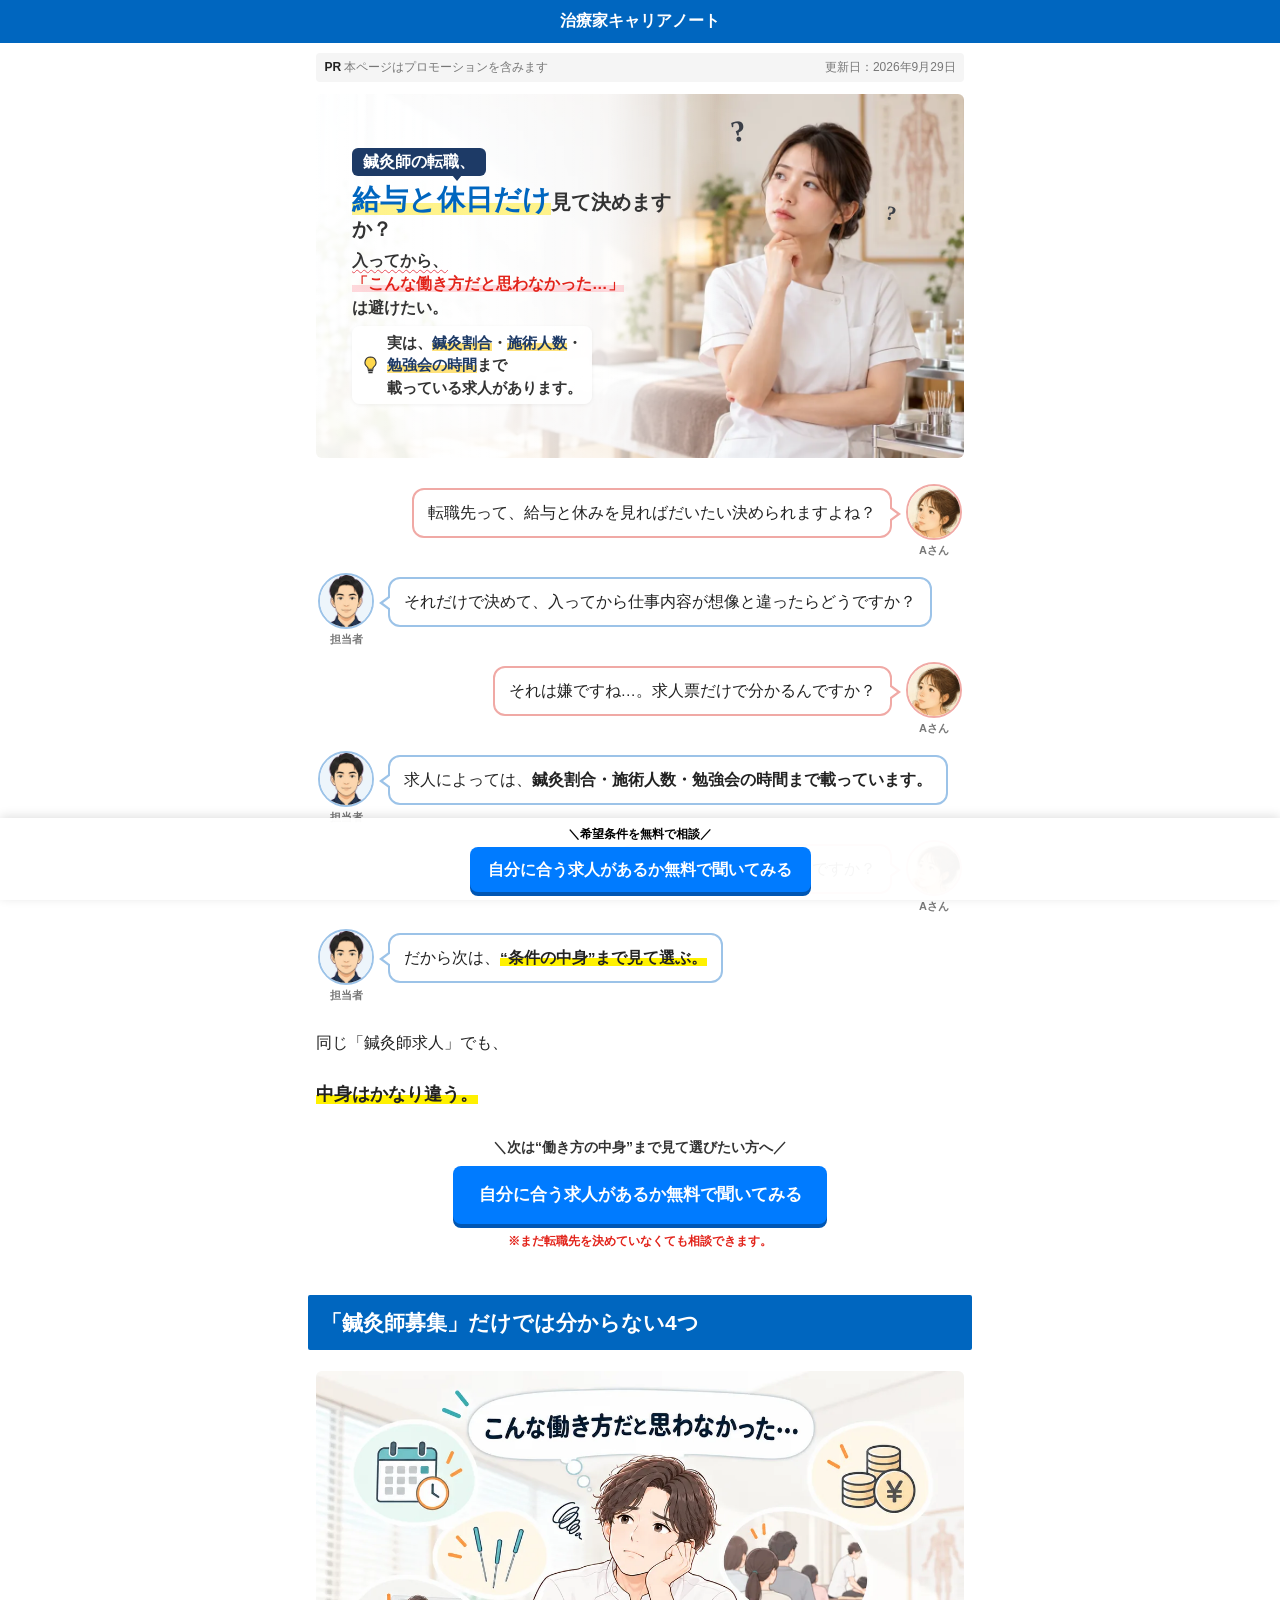
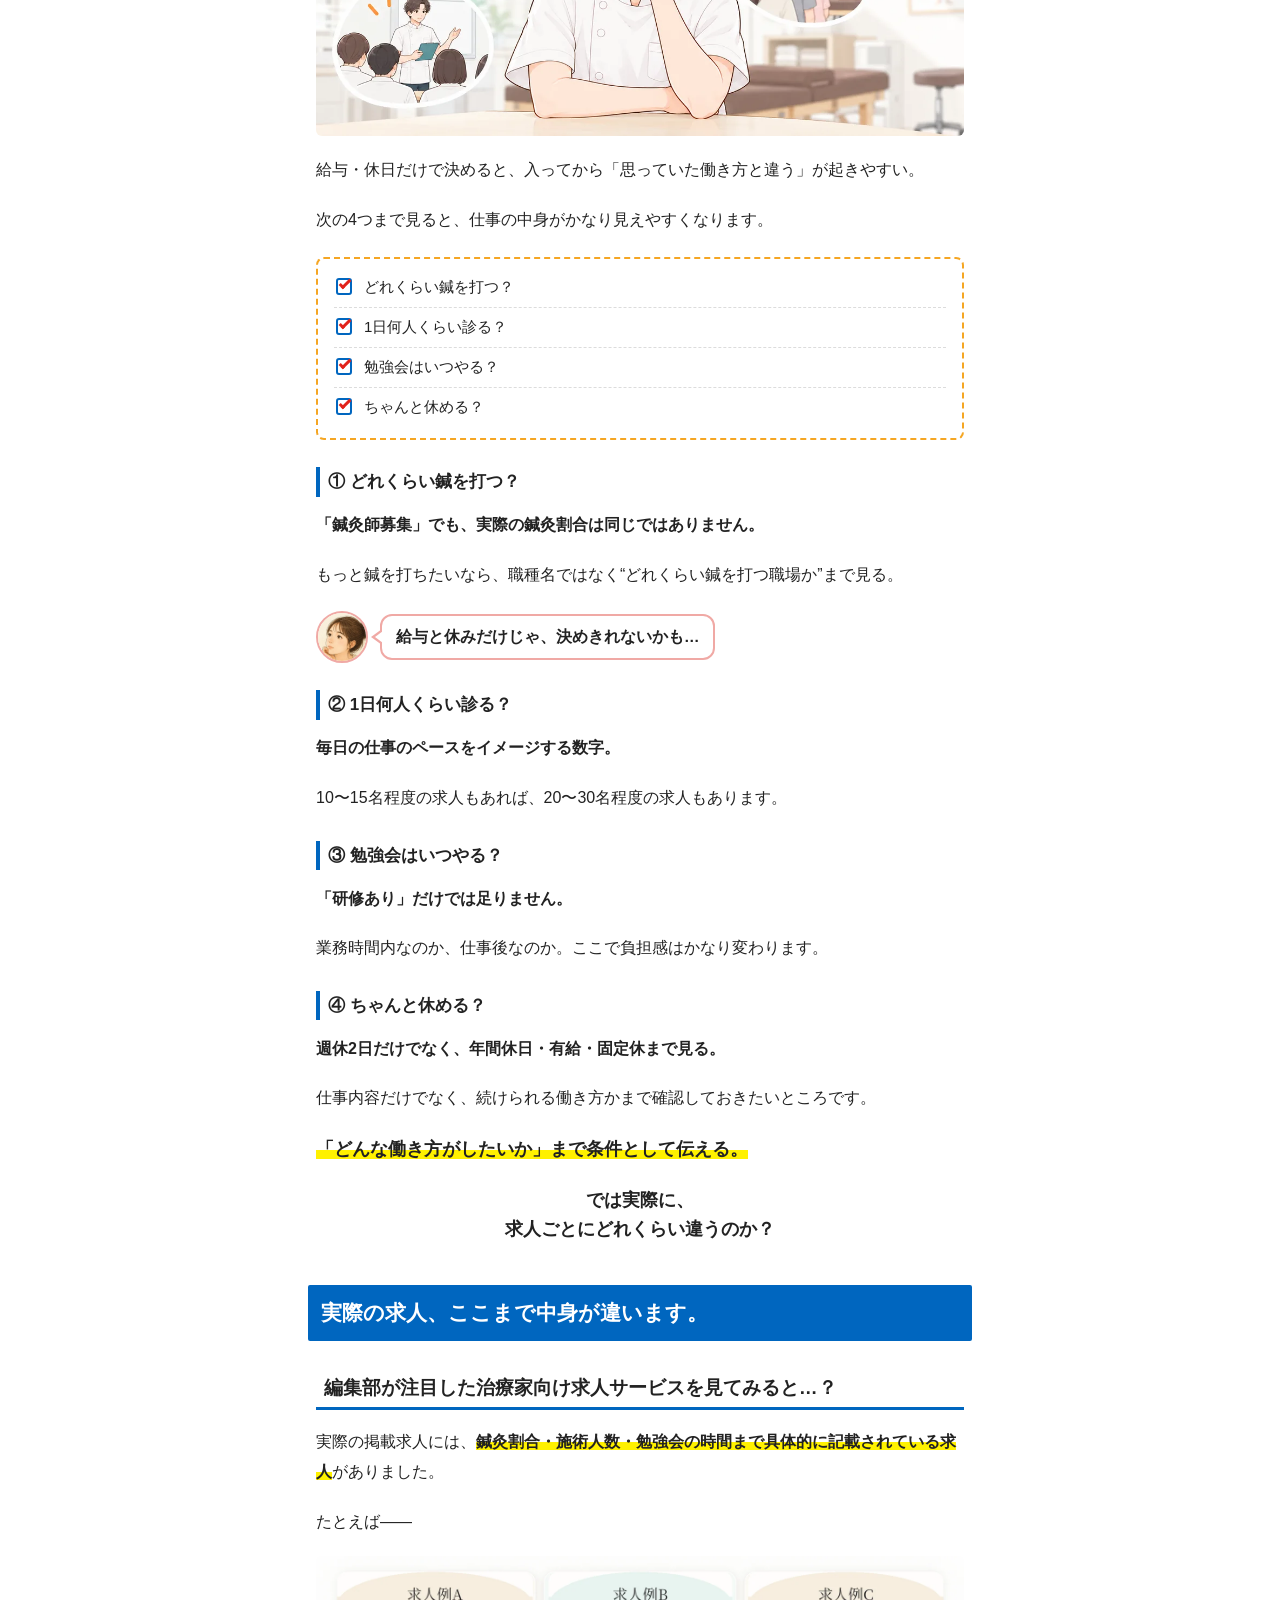
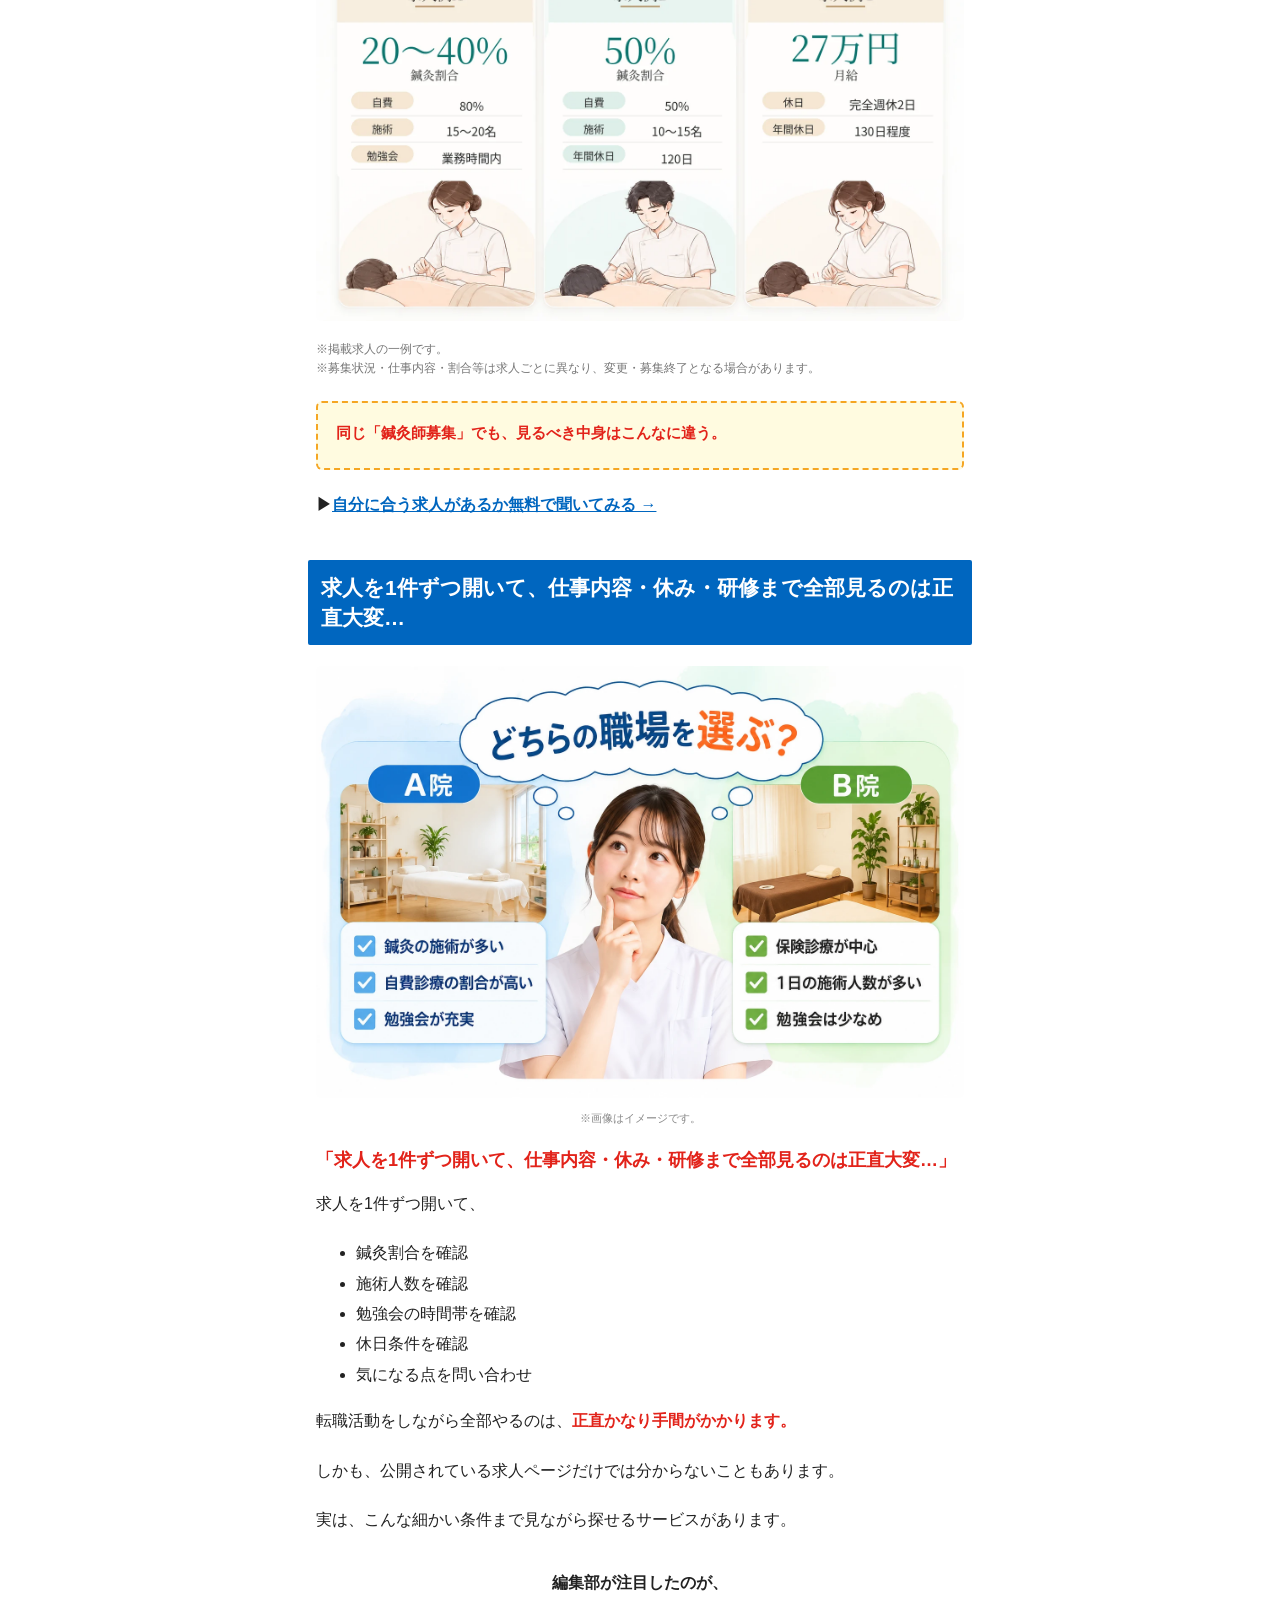
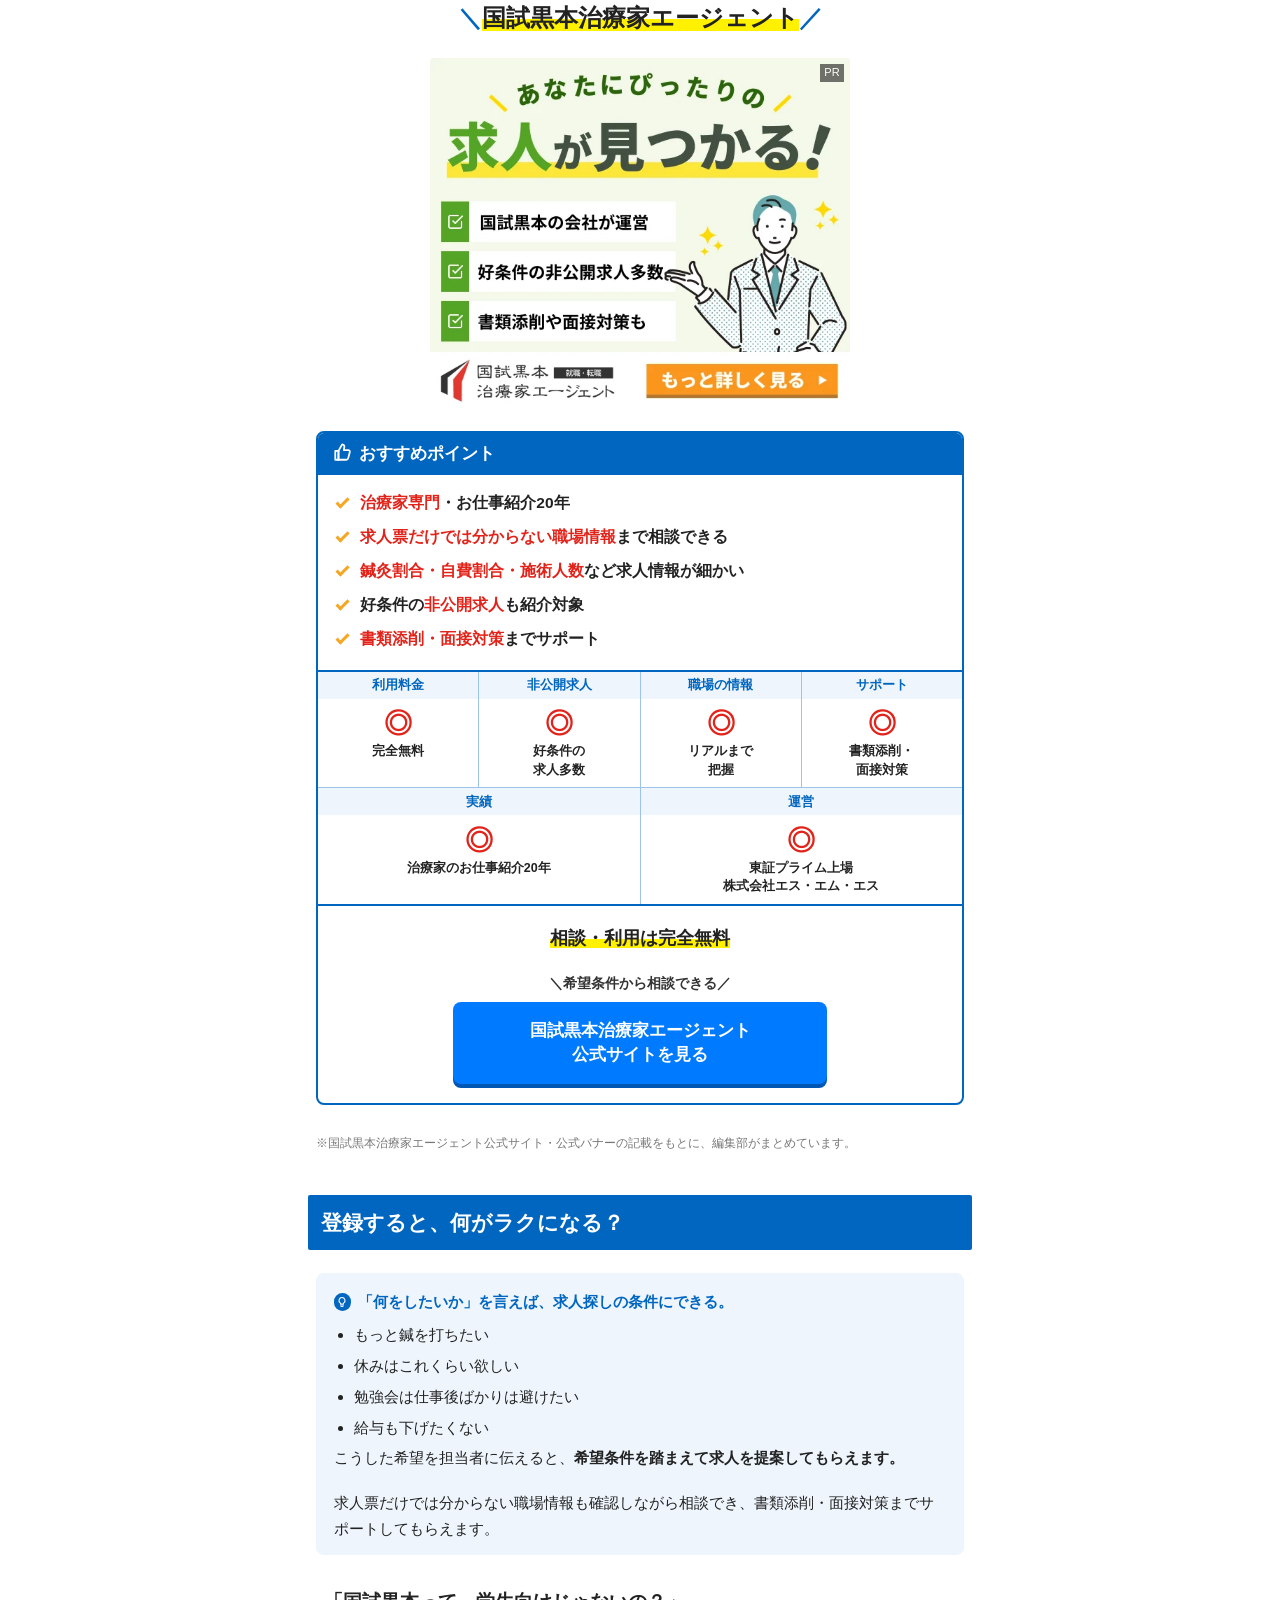
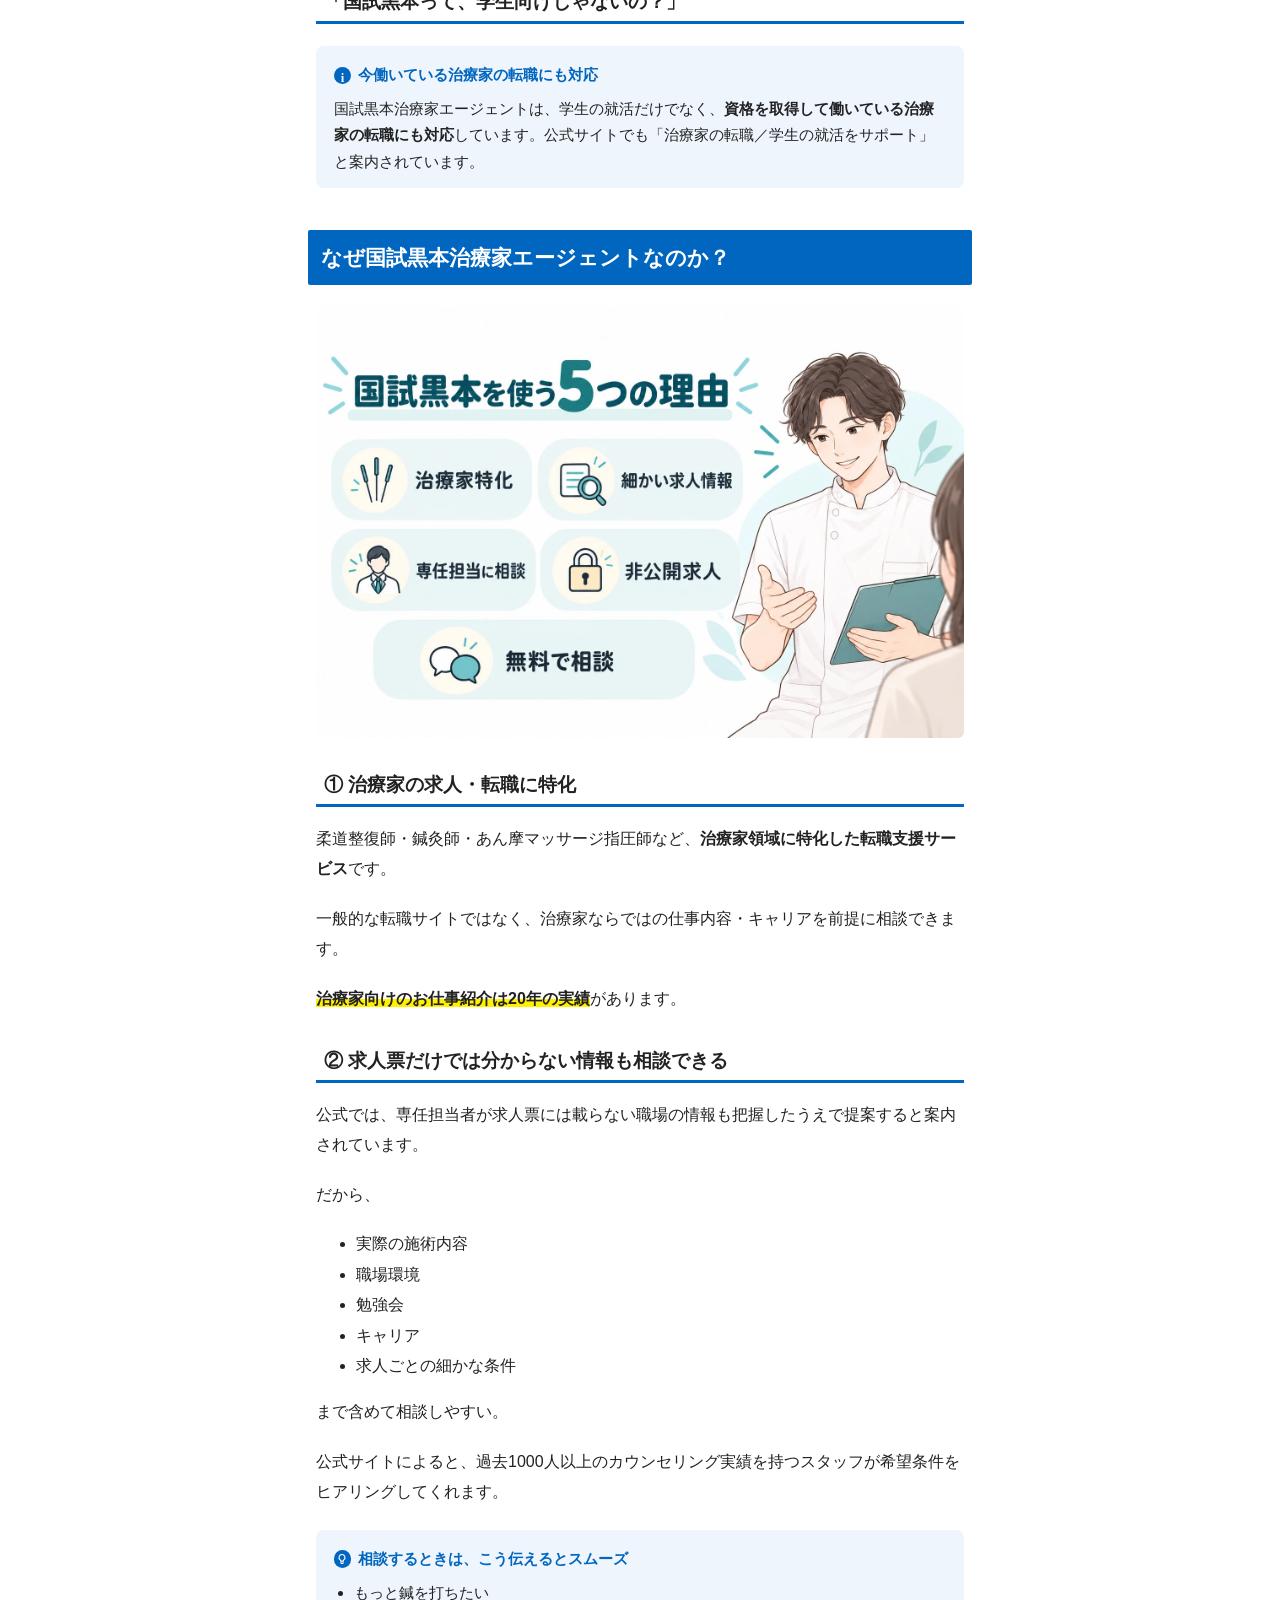
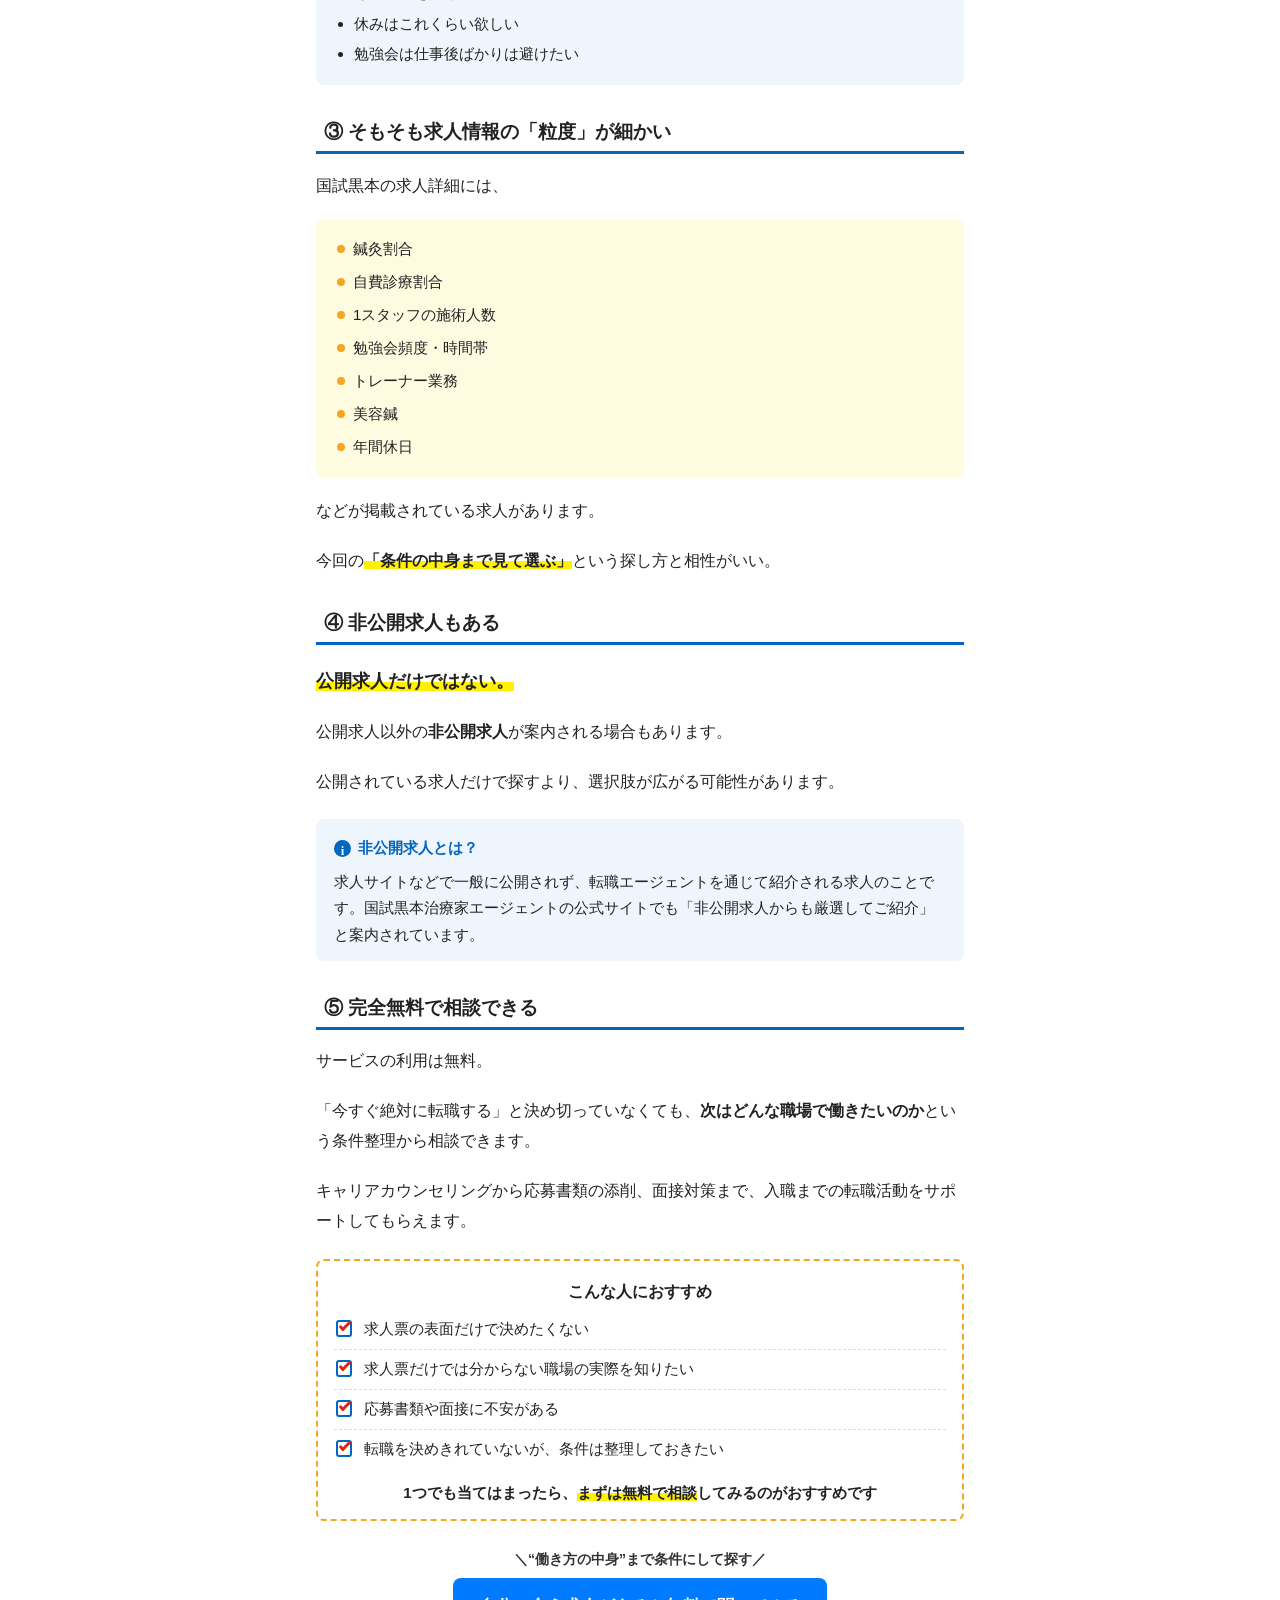
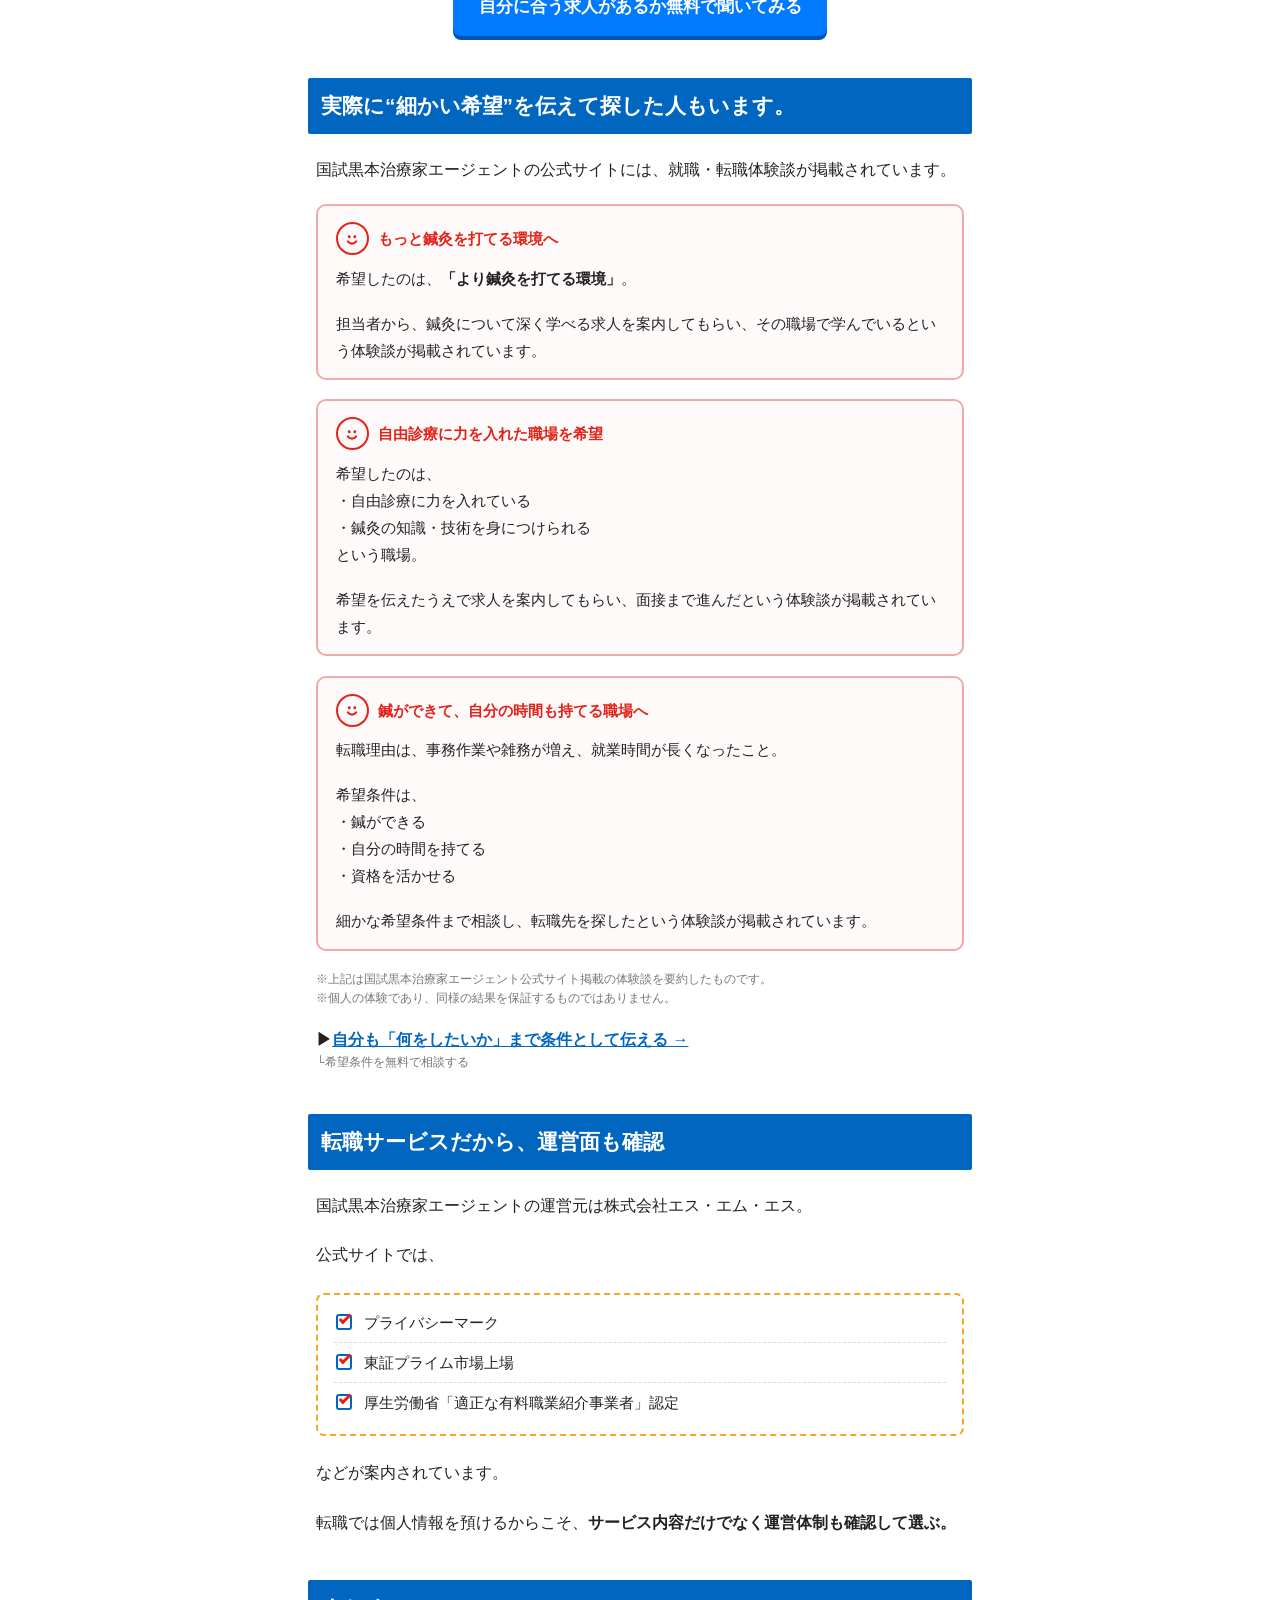
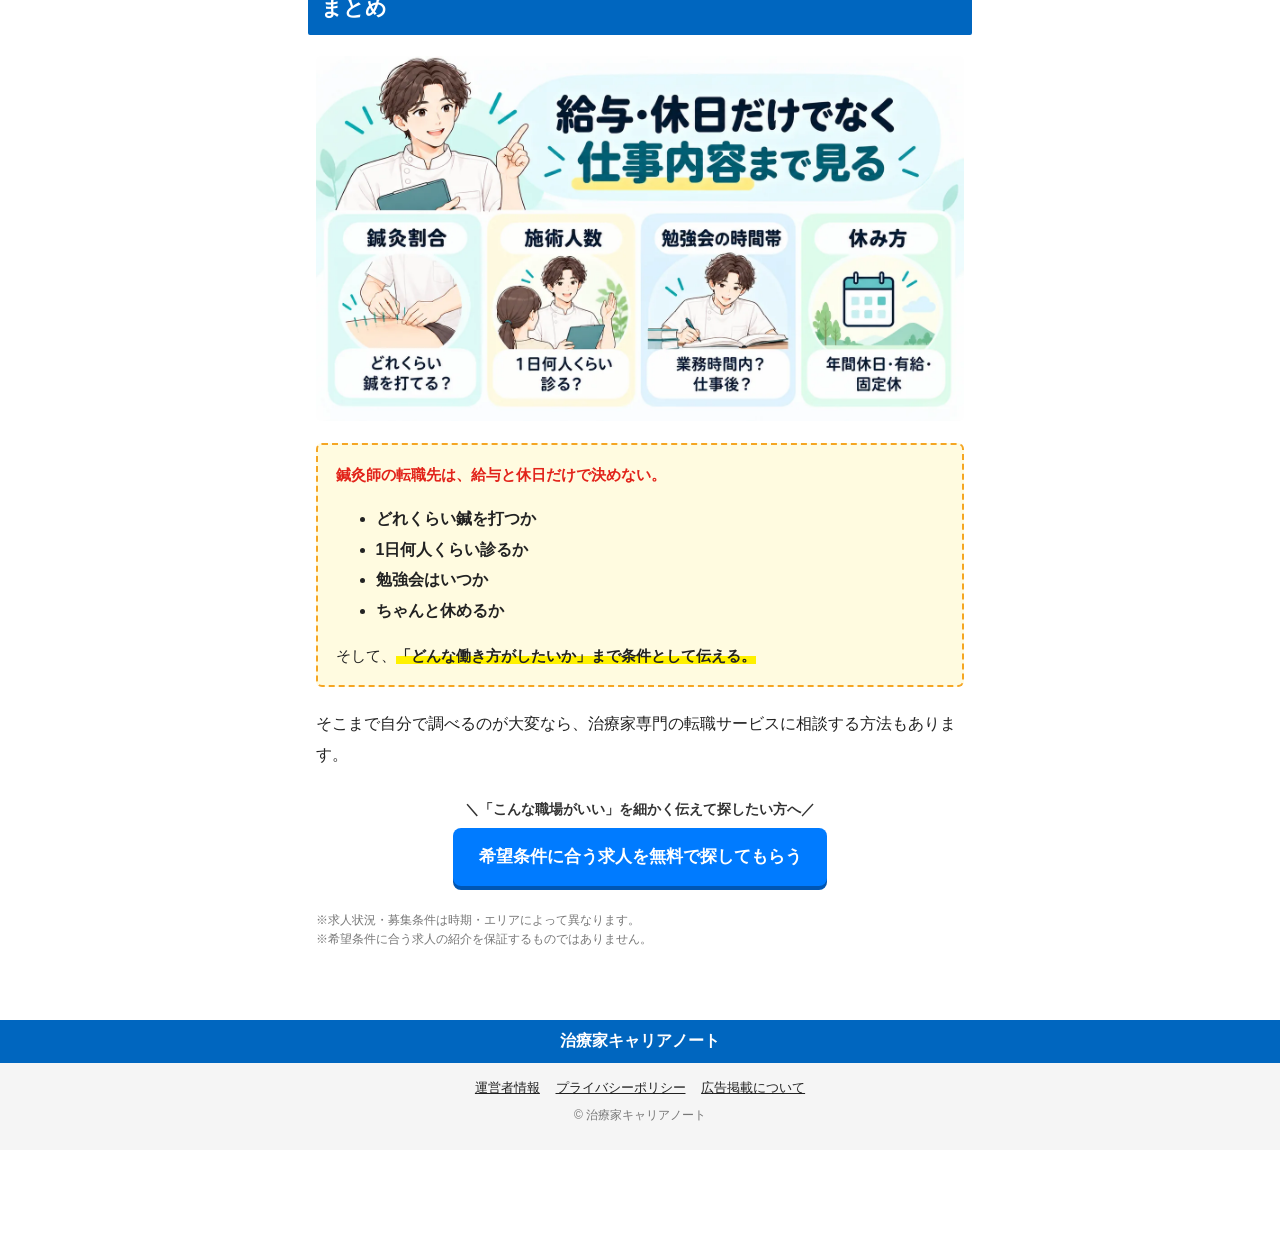
<file: shinkyushi-tenshoku-joken/index.html>
<!doctype html>
<html lang="ja">
<head>
<meta charset="utf-8">
<meta name="viewport" content="width=device-width, initial-scale=1">
<meta name="robots" content="noindex, nofollow">
<title>鍼灸師の転職、給与と休日だけ見て決めますか？｜治療家キャリアノート</title>
<meta name="description" content="同じ鍼灸師求人でも、仕事内容も、休み方も、研修もかなり違います。鍼灸割合・施術人数・勉強会の時間まで見て転職先を選ぶ方法。">
<script>if (/[?&]draft=1/.test(location.search)) document.documentElement.classList.add("is-draft");</script>
<link rel="preload" as="image" href="../shinkyushi-tenshoku/images/fv-hero.webp">
<link rel="stylesheet" href="../shinkyushi-tenshoku/parts.css">
<link rel="stylesheet" href="../site.css">
<link rel="stylesheet" href="../shinkyushi-tenshoku/style.css">
</head>
<body>
<!-- C00 Control｜台本: hozon 案件_国試黒本治療家エージェント/11_7LP制作台本_強化版/C00_control.md -->
<div class="mt-sitebar"><a href="/">治療家キャリアノート</a></div>
<div class="mt-wrap">
<article class="mt-body">

  <div class="mt-prbar"><span><b>PR</b> 本ページはプロモーションを含みます</span><span>更新日：2026年9月29日</span></div>

  <!-- FV（CTAなし） -->
  <header class="lp-fv">
    <span class="lp-fv__q lp-fv__q--1" aria-hidden="true">?</span><span class="lp-fv__q lp-fv__q--2" aria-hidden="true">?</span>
    <p class="lp-fv__kicker">鍼灸師の転職、</p>
    <h1 class="lp-fv__ttl"><span class="lp-fv__key">給与と休日だけ</span>見て決めますか？</h1>
    <p class="lp-fv__lead"><span class="lp-fv__wave">入ってから、</span><br><b>「こんな働き方だと思わなかった…」</b><br>は避けたい。</p>
    <p class="lp-fv__box">実は、<mark>鍼灸割合</mark>・<mark>施術人数</mark>・<br><mark>勉強会の時間</mark>まで<br>載っている求人があります。</p>
  </header>

  <!-- 会話 -->
  <div class="mt-talk">
    <div class="mt-talk__row mt-talk__row--r"><div class="mt-talk__who"><span class="mt-talk__icon"><img src="../shinkyushi-tenshoku/images/talk-a.webp" alt="" width="56" height="56"></span><span class="mt-talk__name">Aさん</span></div><div class="mt-talk__b">転職先って、給与と休みを見ればだいたい決められますよね？</div></div>
    <div class="mt-talk__row"><div class="mt-talk__who"><span class="mt-talk__icon"><img src="../shinkyushi-tenshoku/images/talk-b.webp" alt="" width="56" height="56"></span><span class="mt-talk__name">担当者</span></div><div class="mt-talk__b">それだけで決めて、入ってから仕事内容が想像と違ったらどうですか？</div></div>
    <div class="mt-talk__row mt-talk__row--r"><div class="mt-talk__who"><span class="mt-talk__icon"><img src="../shinkyushi-tenshoku/images/talk-a.webp" alt="" width="56" height="56"></span><span class="mt-talk__name">Aさん</span></div><div class="mt-talk__b">それは嫌ですね…。求人票だけで分かるんですか？</div></div>
    <div class="mt-talk__row"><div class="mt-talk__who"><span class="mt-talk__icon"><img src="../shinkyushi-tenshoku/images/talk-b.webp" alt="" width="56" height="56"></span><span class="mt-talk__name">担当者</span></div><div class="mt-talk__b">求人によっては、<b>鍼灸割合・施術人数・勉強会の時間まで載っています。</b></div></div>
    <div class="mt-talk__row mt-talk__row--r"><div class="mt-talk__who"><span class="mt-talk__icon"><img src="../shinkyushi-tenshoku/images/talk-a.webp" alt="" width="56" height="56"></span><span class="mt-talk__name">Aさん</span></div><div class="mt-talk__b">え、そこまで見られるんですか？</div></div>
    <div class="mt-talk__row"><div class="mt-talk__who"><span class="mt-talk__icon"><img src="../shinkyushi-tenshoku/images/talk-b.webp" alt="" width="56" height="56"></span><span class="mt-talk__name">担当者</span></div><div class="mt-talk__b">だから次は、<span class="mt-mark">“条件の中身”まで見て選ぶ。</span></div></div>
  </div>

  <p>同じ「鍼灸師求人」でも、</p>
  <p class="mt-oneline"><span>中身はかなり違う。</span></p>

  <!-- 早期CTA（ここを過ぎたら追従ボタン） -->
  <div class="mt-cta" id="cta-early">
    <p class="mt-cta__micro">＼次は“働き方の中身”まで見て選びたい方へ／</p>
    <a class="mt-cta__btn" href="#" data-cta target="_blank" rel="sponsored nofollow noopener noreferrer">自分に合う求人があるか無料で聞いてみる</a>
    <p class="mt-cta__note">※まだ転職先を決めていなくても相談できます。</p>
  </div>

  <!-- SECTION1 -->
  <h2 class="mt-h2">「鍼灸師募集」だけでは分からない4つ</h2>
  <figure class="mt-figure"><img src="../shinkyushi-tenshoku/images/c00-nayami.webp" alt="施術室で「こんな働き方だと思わなかった…」と悩む鍼灸師" width="1200" height="675" loading="lazy" decoding="async"></figure>
  <p>給与・休日だけで決めると、入ってから「思っていた働き方と違う」が起きやすい。</p>
  <p>次の4つまで見ると、仕事の中身がかなり見えやすくなります。</p>
  <div class="mt-check"><ul><li>どれくらい鍼を打つ？</li><li>1日何人くらい診る？</li><li>勉強会はいつやる？</li><li>ちゃんと休める？</li></ul></div>
  
  <h4 class="mt-h4">① どれくらい鍼を打つ？</h4>
  <p><b>「鍼灸師募集」でも、実際の鍼灸割合は同じではありません。</b></p>
  <p>もっと鍼を打ちたいなら、職種名ではなく“どれくらい鍼を打つ職場か”まで見る。</p>
  <div class="mt-say"><span class="mt-say__icon"><img src="../shinkyushi-tenshoku/images/talk-a.webp" alt="" width="52" height="52"></span><p class="mt-say__b">給与と休みだけじゃ、決めきれないかも…</p></div>

  <h4 class="mt-h4">② 1日何人くらい診る？</h4>
  <p><b>毎日の仕事のペースをイメージする数字。</b></p>
  <p>10〜15名程度の求人もあれば、20〜30名程度の求人もあります。</p>

  <h4 class="mt-h4">③ 勉強会はいつやる？</h4>
  <p><b>「研修あり」だけでは足りません。</b></p>
  <p>業務時間内なのか、仕事後なのか。ここで負担感はかなり変わります。</p>

  <h4 class="mt-h4">④ ちゃんと休める？</h4>
  <p><b>週休2日だけでなく、年間休日・有給・固定休まで見る。</b></p>
  <p>仕事内容だけでなく、続けられる働き方かまで確認しておきたいところです。</p>
  <p class="mt-oneline"><span>「どんな働き方がしたいか」まで条件として伝える。</span></p>

  <p class="lp-center">では実際に、<br><span class="lp-nw">求人ごとに</span><span class="lp-nw">どれくらい違うのか？</span></p>

  <!-- SECTION2 実例 -->
  <h2 class="mt-h2" id="compare">実際の求人、ここまで中身が違います。</h2>
  <h3 class="mt-h3">編集部が注目した治療家向け求人サービスを見てみると…？</h3>
  <p>実際の掲載求人には、<span class="mt-mark">鍼灸割合・施術人数・勉強会の時間まで具体的に記載されている求人</span>がありました。</p>
  <p>たとえば――</p>
  <!-- 出典: https://kurohon.jp/agent/detail/1914829.html -->
  <!-- 出典: https://kurohon.jp/agent/detail/1955109.html -->
  <!-- 出典: https://kurohon.jp/agent/detail/1719506.html -->
  <figure class="mt-figure"><a href="../shinkyushi-tenshoku/images/c00-kyujin-3rei.webp" target="_blank" rel="noopener"><img src="../shinkyushi-tenshoku/images/c00-kyujin-3rei.webp" alt="求人例A：鍼灸割合20〜40%、自費80%、施術15〜20名、勉強会は業務時間内。求人例B：鍼灸割合50%、自費50%、施術10〜15名、年間休日120日。求人例C：月給27万円、完全週休2日、年間休日130日程度" width="1440" height="810" loading="lazy" decoding="async"></a></figure>
  <p class="mt-small">※掲載求人の一例です。<br>※募集状況・仕事内容・割合等は求人ごとに異なり、変更・募集終了となる場合があります。</p>
  <div class="mt-conclusion"><p class="mt-conclusion__ttl"><span class="lp-nw">同じ「鍼灸師募集」でも、</span><span class="lp-nw">見るべき中身はこんなに違う。</span></p></div>

  <!-- 中間CTA -->
  <p class="mt-textlink">▶<a href="#" data-cta target="_blank" rel="sponsored nofollow noopener noreferrer">自分に合う求人があるか無料で聞いてみる →</a></p>

  <!-- SECTION3 自分で探すのは大変 → ブランド初公開 -->
  <h2 class="mt-h2">求人を1件ずつ開いて、仕事内容・休み・研修まで全部見るのは正直大変…</h2>
  <figure class="mt-figure"><img src="../shinkyushi-tenshoku/images/workplace-choice-a.webp" alt="求人条件を比較し、どちらの職場を選ぶか考える鍼灸師" width="768" height="512" loading="lazy" decoding="async"></figure>
  <p class="lp-image-note">※画像はイメージです。</p>
  <p class="mt-worry">「求人を1件ずつ開いて、仕事内容・休み・研修まで全部見るのは正直大変…」</p>
  <p>求人を1件ずつ開いて、</p>
  <ul><li>鍼灸割合を確認</li><li>施術人数を確認</li><li>勉強会の時間帯を確認</li><li>休日条件を確認</li><li>気になる点を問い合わせ</li></ul>
  <p>転職活動をしながら全部やるのは、<span class="mt-red">正直かなり手間がかかります。</span></p>
  <p>しかも、公開されている求人ページだけでは分からないこともあります。</p>
  <p>実は、こんな細かい条件まで見ながら探せるサービスがあります。</p>

  <div class="mt-bridge"><p class="mt-bridge__s">編集部が注目したのが、</p><p class="mt-bridge__name">＼<span>国試黒本治療家エージェント</span>／</p></div>

  <a class="mt-banner" href="#" data-cta target="_blank" rel="sponsored nofollow noopener noreferrer"><img src="../shinkyushi-tenshoku/images/kurohon-banner.webp" alt="あなたにぴったりの求人が見つかる！国試黒本の会社が運営／好条件の非公開求人多数／書類添削や面接対策も｜国試黒本治療家エージェント" width="600" height="500" loading="lazy"><span class="mt-banner__pr">PR</span></a>

  <div class="mt-spec">
    <p class="mt-spec__ttl">おすすめポイント</p>
    <ul class="mt-spec__points">
      <li><em>治療家専門</em>・お仕事紹介20年</li>
      <li><em>求人票だけでは分からない職場情報</em>まで相談できる</li>
      <li><em>鍼灸割合・自費割合・施術人数</em>など求人情報が細かい</li>
      <li>好条件の<em>非公開求人</em>も紹介対象</li>
      <li><em>書類添削・面接対策</em>までサポート</li>
    </ul>
    <dl class="mt-spec__grid">
      <div class="mt-spec__cell"><dt class="mt-spec__k">利用料金</dt><dd class="mt-spec__mark">◎</dd><dd class="mt-spec__v">完全無料</dd></div>
      <div class="mt-spec__cell"><dt class="mt-spec__k">非公開求人</dt><dd class="mt-spec__mark">◎</dd><dd class="mt-spec__v">好条件の<br>求人多数</dd></div>
      <div class="mt-spec__cell"><dt class="mt-spec__k">職場の情報</dt><dd class="mt-spec__mark">◎</dd><dd class="mt-spec__v">リアルまで<br>把握</dd></div>
      <div class="mt-spec__cell"><dt class="mt-spec__k">サポート</dt><dd class="mt-spec__mark">◎</dd><dd class="mt-spec__v">書類添削・<br>面接対策</dd></div>
      <div class="mt-spec__cell mt-spec__cell--wide"><dt class="mt-spec__k">実績</dt><dd class="mt-spec__mark">◎</dd><dd class="mt-spec__v">治療家のお仕事紹介20年</dd></div>
      <div class="mt-spec__cell mt-spec__cell--wide"><dt class="mt-spec__k">運営</dt><dd class="mt-spec__mark">◎</dd><dd class="mt-spec__v">東証プライム上場<br>株式会社エス・エム・エス</dd></div>
    </dl>
    <p class="mt-oneline"><span>相談・利用は完全無料</span></p>
    <div class="mt-cta"><p class="mt-cta__micro">＼希望条件から相談できる／</p><a class="mt-cta__btn" href="#" data-cta target="_blank" rel="sponsored nofollow noopener noreferrer"><span class="lp-nw">国試黒本治療家エージェント</span><span class="lp-nw">公式サイトを見る</span></a></div>
  </div>
  <p class="mt-small">※国試黒本治療家エージェント公式サイト・公式バナーの記載をもとに、編集部がまとめています。</p>

  <!-- 登録すると -->
  <h2 class="mt-h2">登録すると、何がラクになる？</h2>
  <div class="mt-info mt-info--tip"><p class="mt-info__ttl">「何をしたいか」を言えば、求人探しの条件にできる。</p><ul><li>もっと鍼を打ちたい</li><li>休みはこれくらい欲しい</li><li>勉強会は仕事後ばかりは避けたい</li><li>給与も下げたくない</li></ul><p>こうした希望を担当者に伝えると、<b>希望条件を踏まえて求人を提案してもらえます。</b></p><p>求人票だけでは分からない職場情報も確認しながら相談でき、書類添削・面接対策までサポートしてもらえます。</p></div>
  <h3 class="mt-h3"><span class="lp-nw">「国試黒本って、</span><span class="lp-nw">学生向けじゃないの？」</span></h3>
  <div class="mt-info"><p class="mt-info__ttl">今働いている治療家の転職にも対応</p><p>国試黒本治療家エージェントは、学生の就活だけでなく、<b>資格を取得して働いている治療家の転職にも対応</b>しています。公式サイトでも「治療家の転職／学生の就活をサポート」と案内されています。</p></div>

  <!-- 8. SECTION 4 -->
  <h2 class="mt-h2"><span class="lp-nw">なぜ国試黒本治療家エージェント</span><span class="lp-nw">なのか？</span></h2>
  <figure class="mt-figure"><img src="../shinkyushi-tenshoku/images/five-reasons.webp" alt="国試黒本治療家エージェントを使う5つの理由" width="768" height="512" loading="lazy" decoding="async"></figure>

  <h3 class="mt-h3">① 治療家の求人・転職に特化</h3>
  <p>柔道整復師・鍼灸師・あん摩マッサージ指圧師など、<b>治療家領域に特化した転職支援サービス</b>です。</p>
  <p>一般的な転職サイトではなく、治療家ならではの仕事内容・キャリアを前提に相談できます。</p>
  <p><span class="mt-mark">治療家向けのお仕事紹介は20年の実績</span>があります。</p>

  <h3 class="mt-h3">② <span class="lp-nw">求人票だけでは分からない情報も</span><span class="lp-nw">相談できる</span></h3>
  <p>公式では、専任担当者が求人票には載らない職場の情報も把握したうえで提案すると案内されています。</p>
  <p>だから、</p>
  <ul>
    <li>実際の施術内容</li>
    <li>職場環境</li>
    <li>勉強会</li>
    <li>キャリア</li>
    <li>求人ごとの細かな条件</li>
  </ul>
  <p>まで含めて相談しやすい。</p>
  <p>公式サイトによると、過去1000人以上のカウンセリング実績を持つスタッフが希望条件をヒアリングしてくれます。</p>
  <div class="mt-info mt-info--tip"><p class="mt-info__ttl">相談するときは、こう伝えるとスムーズ</p><ul><li>もっと鍼を打ちたい</li><li>休みはこれくらい欲しい</li><li>勉強会は仕事後ばかりは避けたい</li></ul></div>

  <h3 class="mt-h3">③ <span class="lp-nw">そもそも求人情報の</span><span class="lp-nw">「粒度」が細かい</span></h3>
  <p>国試黒本の求人詳細には、</p>
  <div class="mt-points"><ul>
    <li>鍼灸割合</li>
    <li>自費診療割合</li>
    <li>1スタッフの施術人数</li>
    <li>勉強会頻度・時間帯</li>
    <li>トレーナー業務</li>
    <li>美容鍼</li>
    <li>年間休日</li>
  </ul></div>
  <p>などが掲載されている求人があります。</p>
  <p>今回の<span class="mt-mark">「条件の中身まで見て選ぶ」</span>という探し方と相性がいい。</p>

  <h3 class="mt-h3">④ 非公開求人もある</h3>
  <p class="mt-oneline"><span>公開求人だけではない。</span></p>
  <p>公開求人以外の<b>非公開求人</b>が案内される場合もあります。</p>
  <p>公開されている求人だけで探すより、選択肢が広がる可能性があります。</p>
  <div class="mt-info"><p class="mt-info__ttl">非公開求人とは？</p><p>求人サイトなどで一般に公開されず、転職エージェントを通じて紹介される求人のことです。国試黒本治療家エージェントの公式サイトでも「非公開求人からも厳選してご紹介」と案内されています。</p></div>

  <h3 class="mt-h3">⑤ 完全無料で相談できる</h3>
  <p>サービスの利用は無料。</p>
  <p>「今すぐ絶対に転職する」と決め切っていなくても、<b>次はどんな職場で働きたいのか</b>という条件整理から相談できます。</p>
  <p>キャリアカウンセリングから応募書類の添削、面接対策まで、入職までの転職活動をサポートしてもらえます。</p>

  <div class="mt-check"><p class="mt-check__ttl">こんな人におすすめ</p><ul><li>求人票の表面だけで決めたくない</li><li>求人票だけでは分からない職場の実際を知りたい</li><li>応募書類や面接に不安がある</li><li>転職を決めきれていないが、条件は整理しておきたい</li></ul><p class="mt-check__foot">1つでも当てはまったら、<span class="mt-mark">まずは無料で相談</span>してみるのがおすすめです</p></div>

  <!-- 9. サービス説明後CTA（ページ中央の主CTA） -->
  <div class="mt-cta">
    <p class="mt-cta__micro">＼“働き方の中身”まで条件にして探す／</p>
    <a class="mt-cta__btn" href="#" data-cta target="_blank" rel="sponsored nofollow noopener noreferrer">自分に合う求人があるか無料で聞いてみる</a>
  </div>

  <!-- 公式体験談 -->
  <h2 class="mt-h2">実際に“細かい希望”を伝えて探した人もいます。</h2>
  <p>国試黒本治療家エージェントの公式サイトには、就職・転職体験談が掲載されています。</p>
  <!-- 出典: https://kurohon.jp/agent/taikendan/4619 -->
  <div class="mt-review"><div class="mt-review__head"><span class="mt-review__icon" aria-hidden="true"></span><p class="mt-review__who">もっと鍼灸を打てる環境へ</p></div>
    <p>希望したのは、<b>「より鍼灸を打てる環境」</b>。</p><p>担当者から、鍼灸について深く学べる求人を案内してもらい、その職場で学んでいるという体験談が掲載されています。</p>
  </div>
  <!-- 出典: https://kurohon.jp/agent/taikendan/5331 -->
  <div class="mt-review"><div class="mt-review__head"><span class="mt-review__icon" aria-hidden="true"></span><p class="mt-review__who">自由診療に力を入れた職場を希望</p></div>
    <p>希望したのは、<br>・自由診療に力を入れている<br>・鍼灸の知識・技術を身につけられる<br>という職場。</p><p>希望を伝えたうえで求人を案内してもらい、面接まで進んだという体験談が掲載されています。</p>
  </div>
  <!-- 出典: https://kurohon.jp/agent/taikendan/5381 -->
  <div class="mt-review"><div class="mt-review__head"><span class="mt-review__icon" aria-hidden="true"></span><p class="mt-review__who">鍼ができて、自分の時間も持てる職場へ</p></div>
    <p>転職理由は、事務作業や雑務が増え、就業時間が長くなったこと。</p><p>希望条件は、<br>・鍼ができる<br>・自分の時間を持てる<br>・資格を活かせる</p><p>細かな希望条件まで相談し、転職先を探したという体験談が掲載されています。</p>
  </div>
  <p class="mt-small">※上記は国試黒本治療家エージェント公式サイト掲載の体験談を要約したものです。<br>※個人の体験であり、同様の結果を保証するものではありません。</p>

  <p class="mt-textlink">▶<a href="#" data-cta target="_blank" rel="sponsored nofollow noopener noreferrer">自分も「何をしたいか」まで条件として伝える →</a><small>└希望条件を無料で相談する</small></p>

  <!-- 12. SECTION 6 -->
  <h2 class="mt-h2"><span class="lp-nw">転職サービスだから、</span><span class="lp-nw">運営面も確認</span></h2>
  <p>国試黒本治療家エージェントの運営元は株式会社エス・エム・エス。</p>
  <p>公式サイトでは、</p>
  <div class="mt-check"><ul>
    <li>プライバシーマーク</li>
    <li>東証プライム市場上場</li>
    <li>厚生労働省「適正な有料職業紹介事業者」認定</li>
  </ul></div>
  <p>などが案内されています。</p>
  <p>転職では個人情報を預けるからこそ、<b>サービス内容だけでなく運営体制も確認して選ぶ。</b></p>

  <!-- 13. SECTION 7 -->
  <h2 class="mt-h2">まとめ</h2>
  <figure class="mt-figure"><img src="../shinkyushi-tenshoku/images/c00-summary.webp" alt="給与・休日だけでなく仕事内容まで見る。鍼灸割合（どれくらい鍼を打てる？）、施術人数（1日何人くらい診る？）、勉強会の時間帯（業務時間内？仕事後？）、休み方（年間休日・有給・固定休）" width="1440" height="810" loading="lazy" decoding="async"></figure>
  <div class="mt-conclusion">
    <p class="mt-conclusion__ttl">鍼灸師の転職先は、給与と休日だけで決めない。</p>
    <ul><li><b>どれくらい鍼を打つか</b></li><li><b>1日何人くらい診るか</b></li><li><b>勉強会はいつか</b></li><li><b>ちゃんと休めるか</b></li></ul>
    <p>そして、<span class="mt-mark">「どんな働き方がしたいか」まで条件として伝える。</span></p>
  </div>
  <p>そこまで自分で調べるのが大変なら、治療家専門の転職サービスに相談する方法もあります。</p>

  <!-- 最終CTA -->
  <div class="mt-cta">
    <p class="mt-cta__micro">＼「こんな職場がいい」を細かく伝えて探したい方へ／</p>
    <a class="mt-cta__btn" href="#" data-cta target="_blank" rel="sponsored nofollow noopener noreferrer">希望条件に合う求人を無料で探してもらう</a>
  </div>
  <p class="mt-small">※求人状況・募集条件は時期・エリアによって異なります。<br>※希望条件に合う求人の紹介を保証するものではありません。</p>

</article>
</div>
<div class="mt-sitebar mt-sitebar--foot"><a href="/">治療家キャリアノート</a></div>
<footer class="site-foot">
  <nav><a href="../operator/">運営者情報</a><a href="../privacy/">プライバシーポリシー</a><a href="../disclosure/">広告掲載について</a></nav>
  <small>© 治療家キャリアノート</small>
</footer>

<!-- 追従ボタン（早期CTAを過ぎたら表示） -->
<div class="mt-sticky"><p class="mt-sticky__micro">＼希望条件を無料で相談／</p><div class="mt-cta"><a class="mt-cta__btn" href="#" data-cta target="_blank" rel="sponsored nofollow noopener noreferrer">自分に合う求人があるか無料で聞いてみる</a></div></div>

<script>
  /* 公式サイト（アフィリエイト）リンク：ここを1か所差し替えると全CTAに反映されます */
  var CTA_URL = "#";
  document.querySelectorAll("[data-cta]").forEach(function (a) { a.href = CTA_URL; });
</script>
<script>
(function () {
  var s = document.querySelector('.mt-sticky'), t = document.querySelector('#cta-early');
  if (!s || !t || !('IntersectionObserver' in window)) { if (s) s.classList.add('is-show'); return; }
  new IntersectionObserver(function (e) {
    s.classList.toggle('is-show', !e[0].isIntersecting && e[0].boundingClientRect.top < 0);
  }).observe(t);
})();
</script>
</body>
</html>
</file>
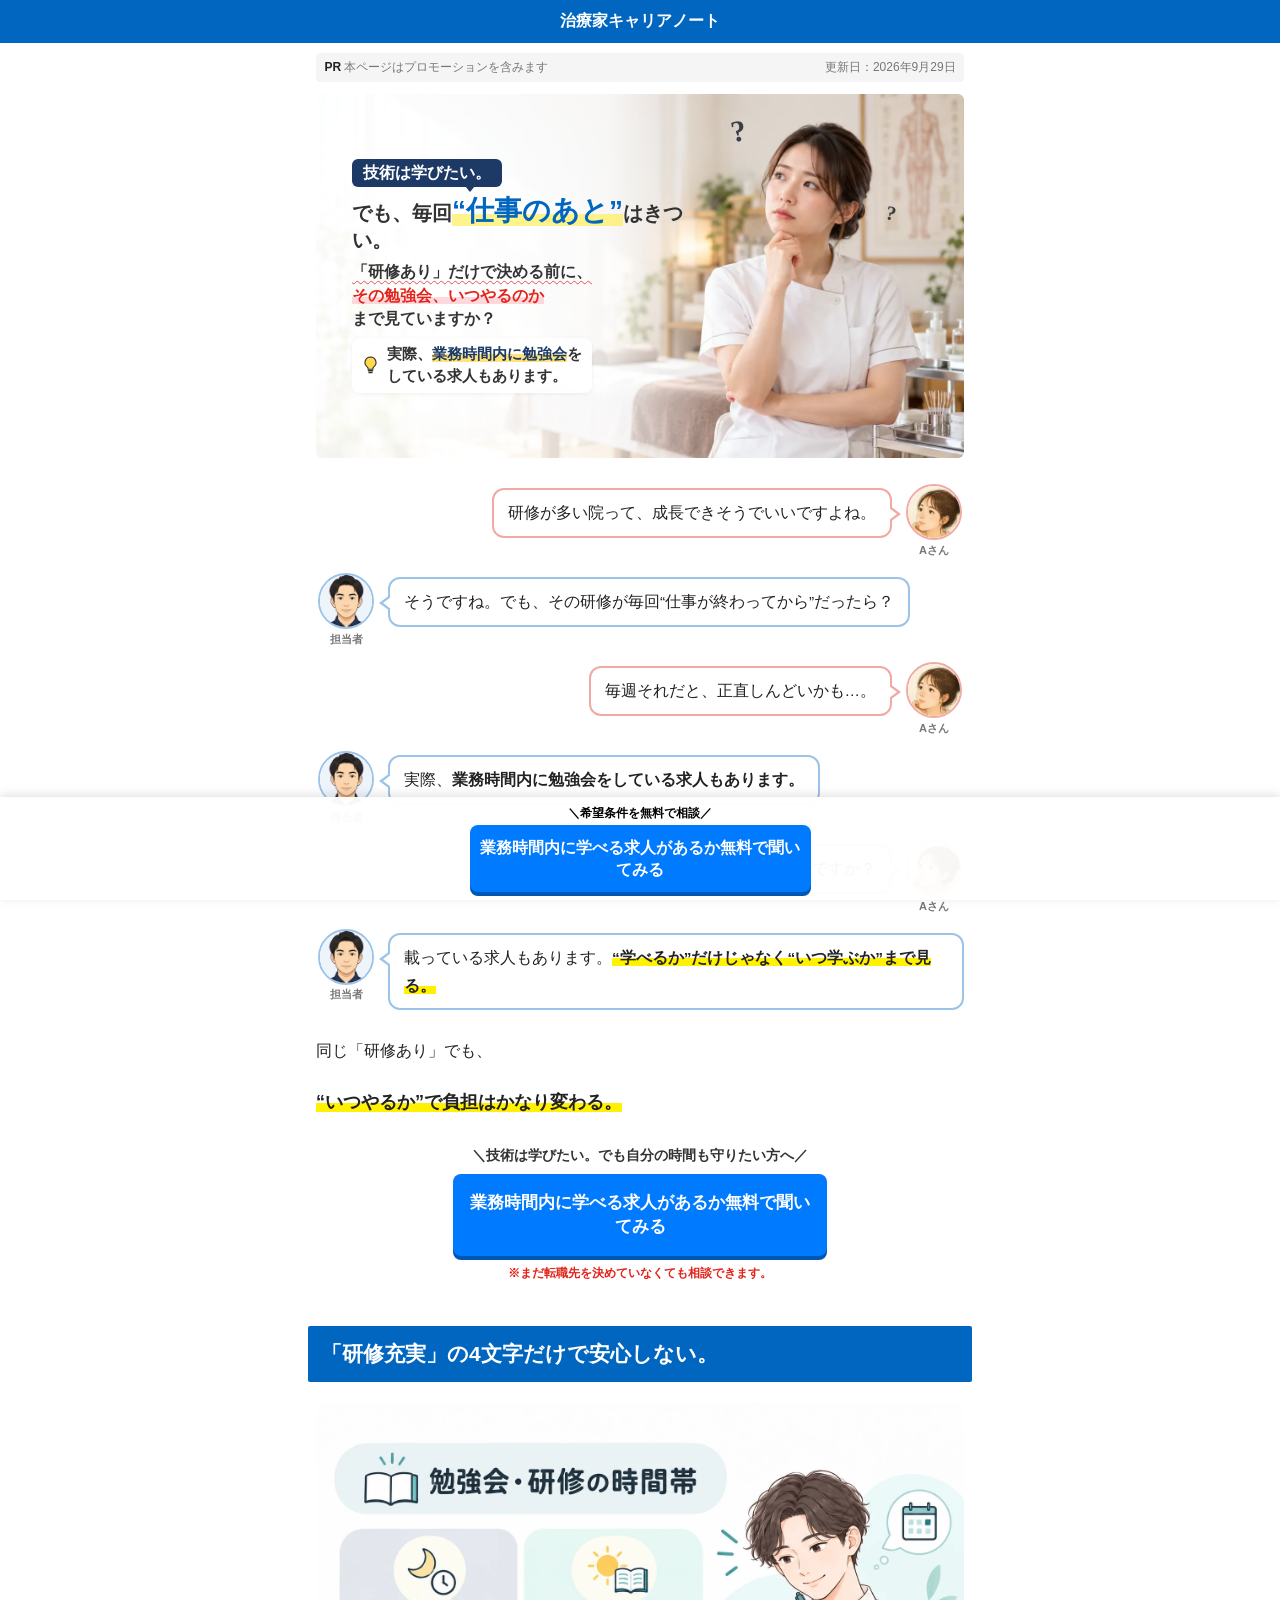
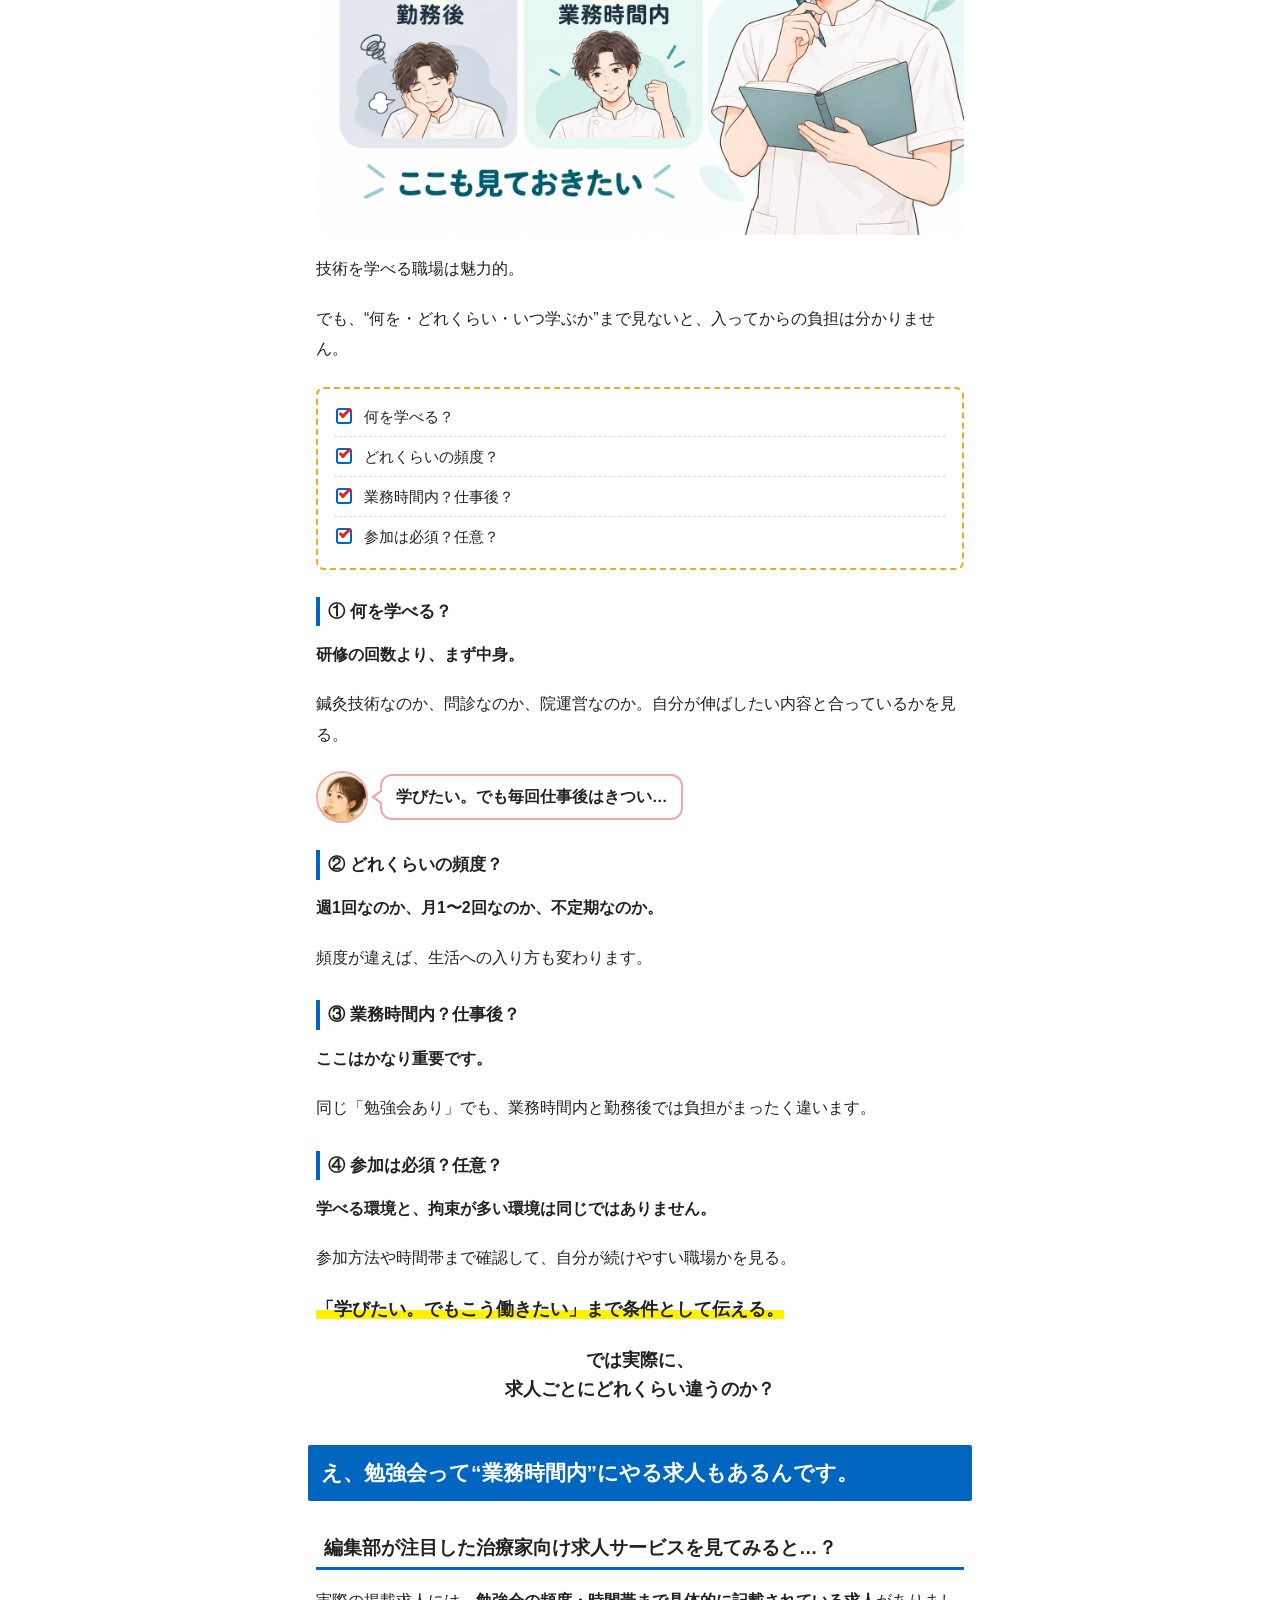
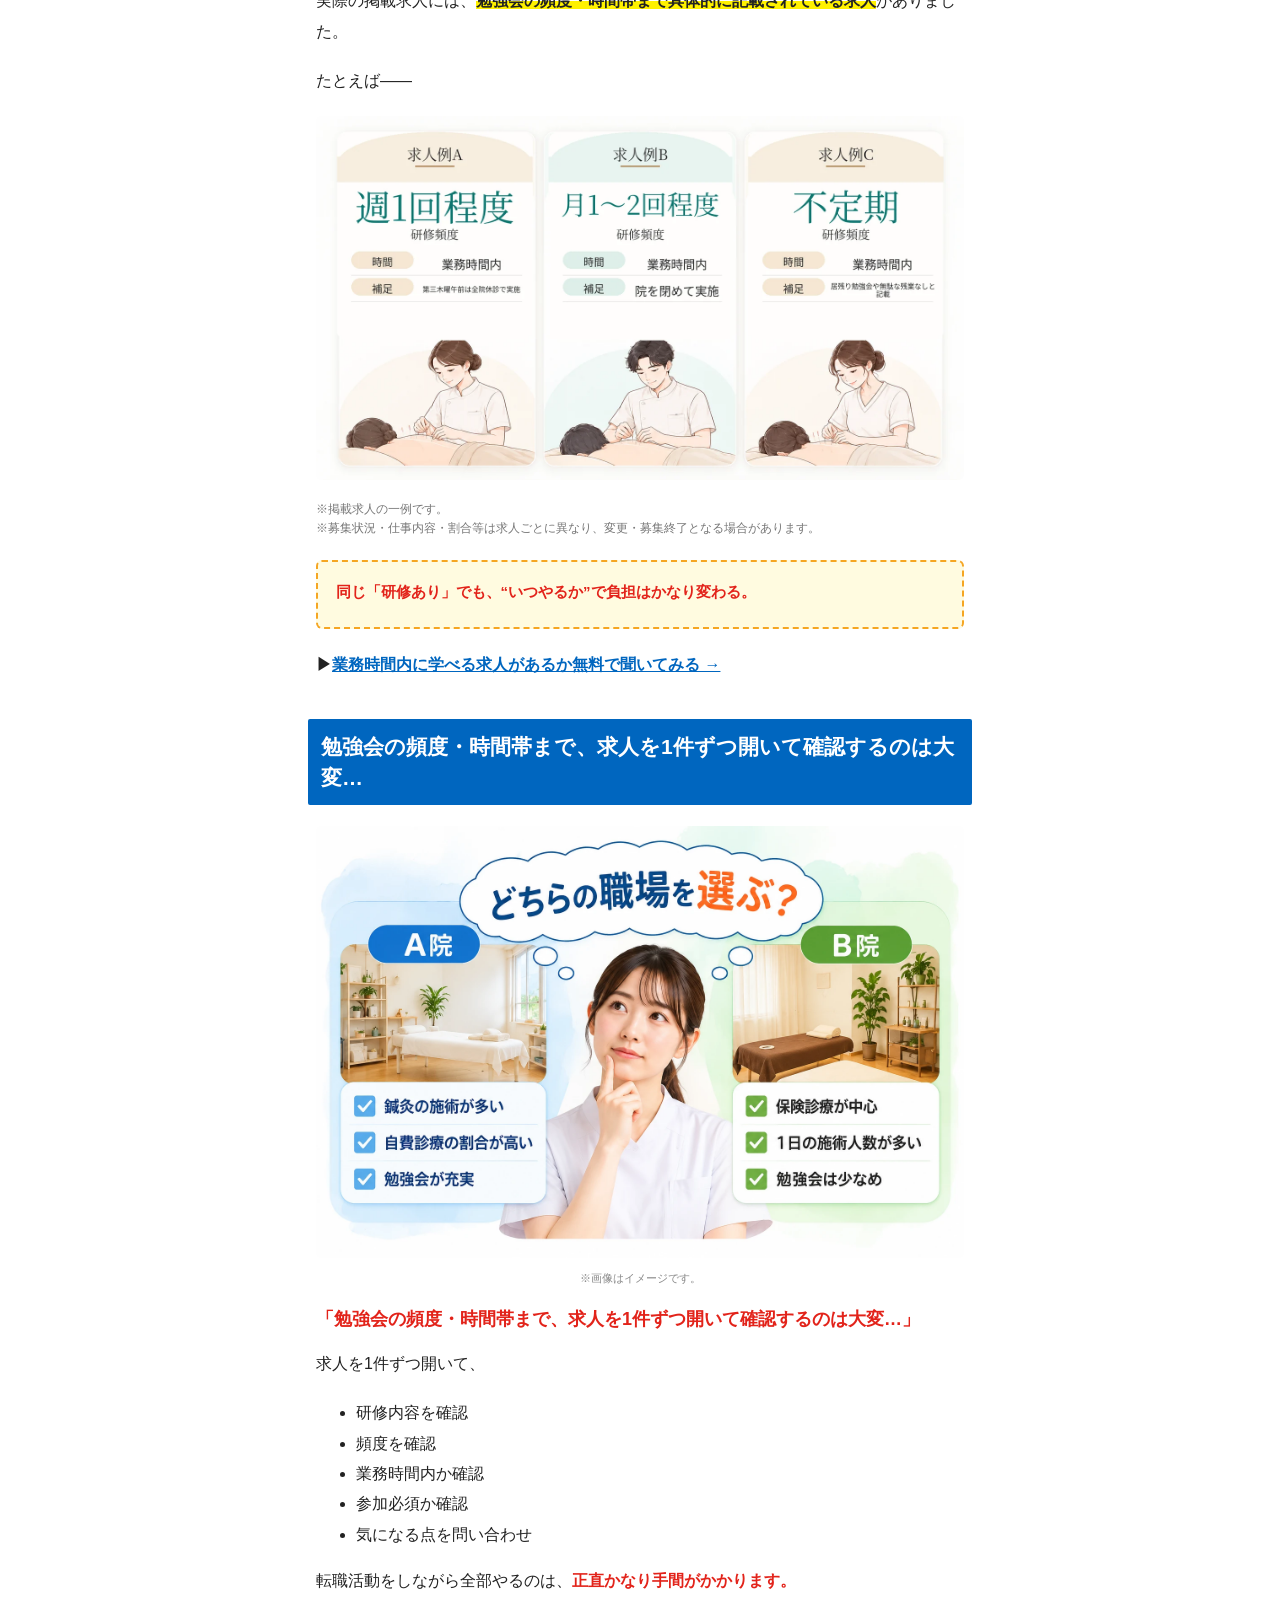
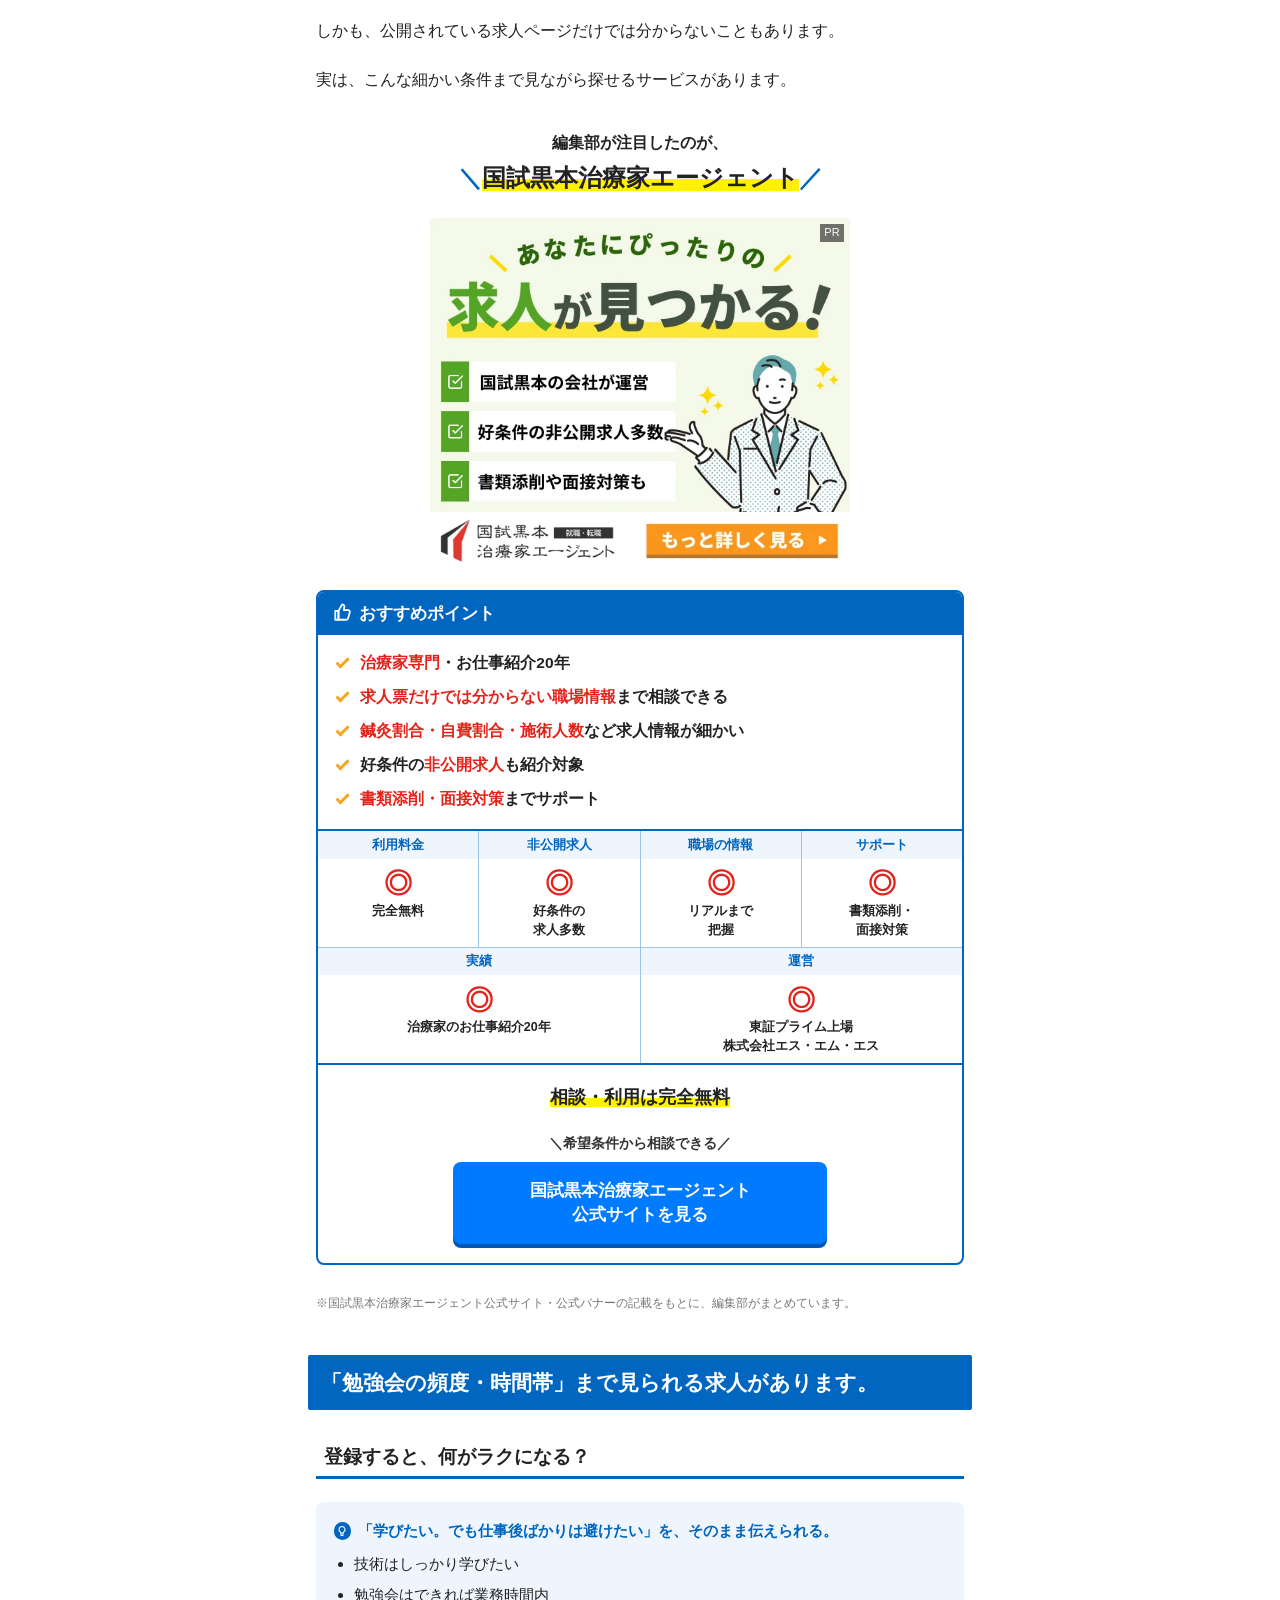
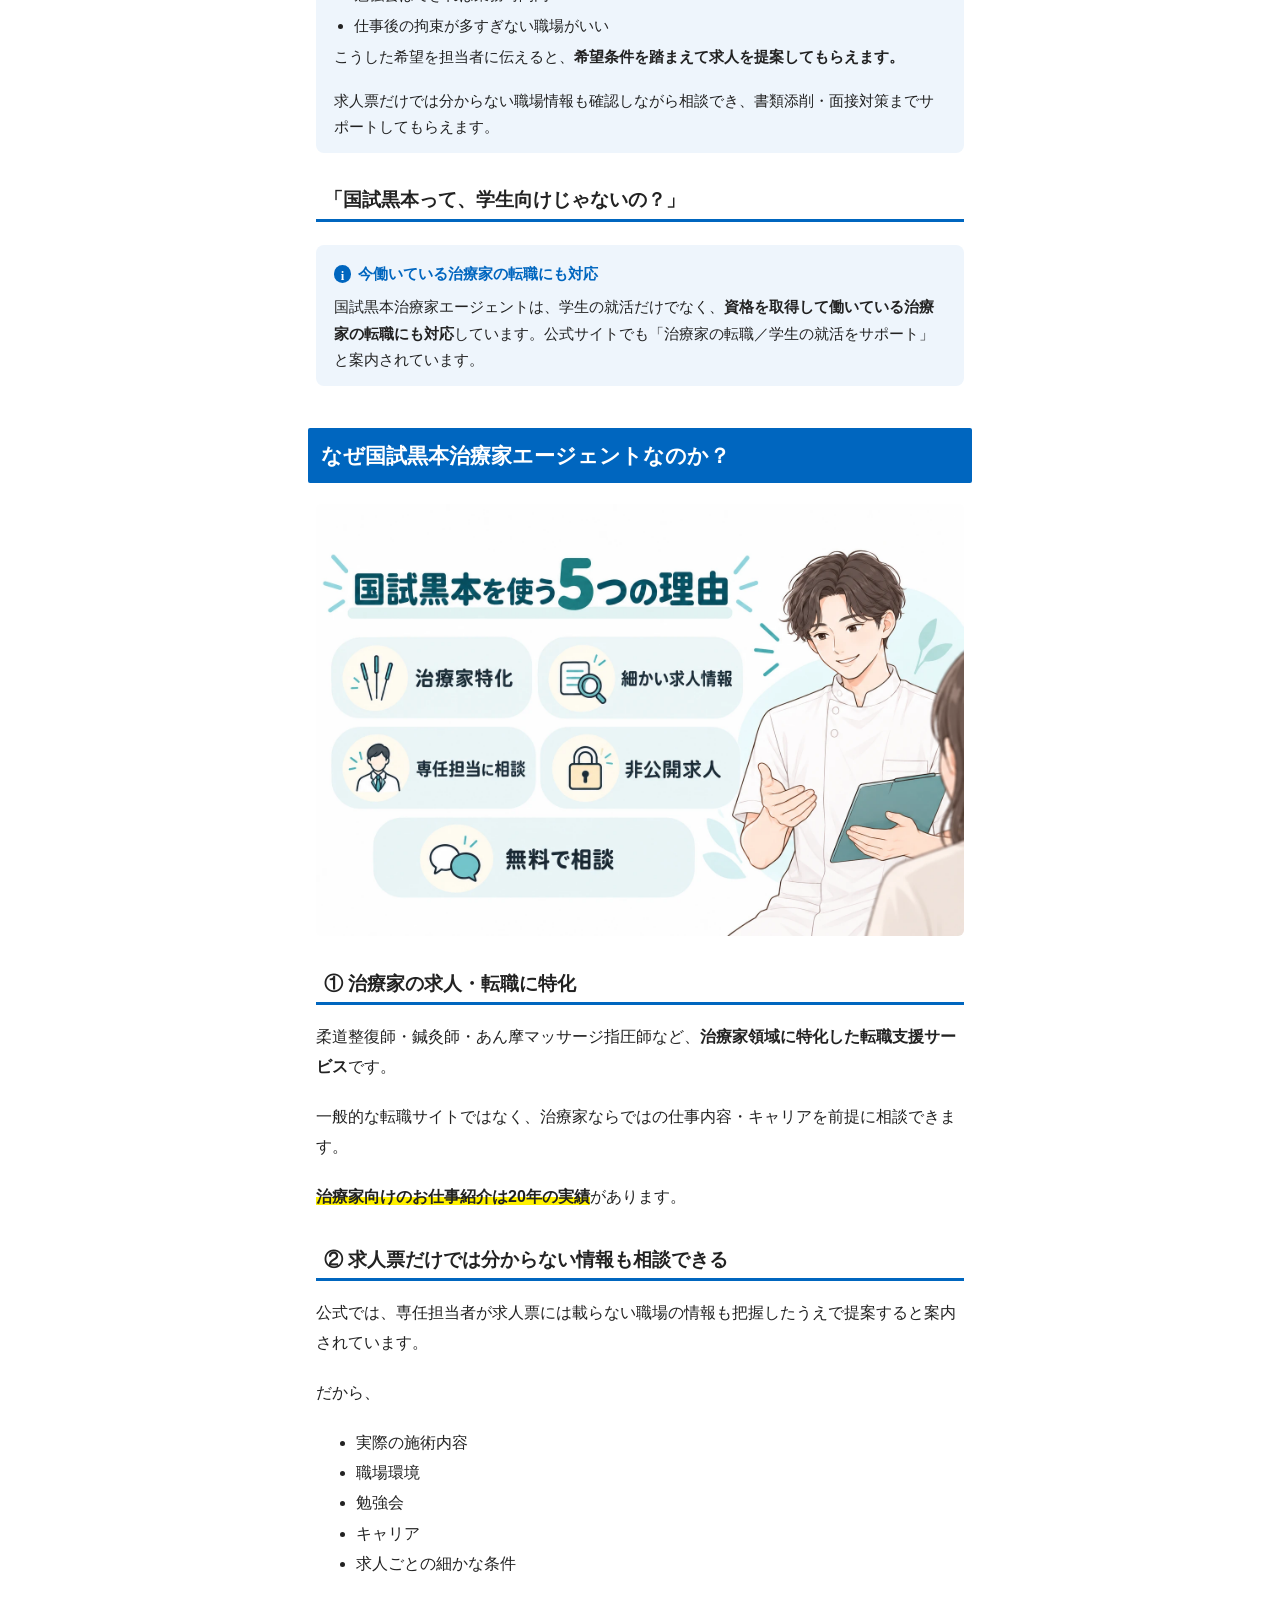
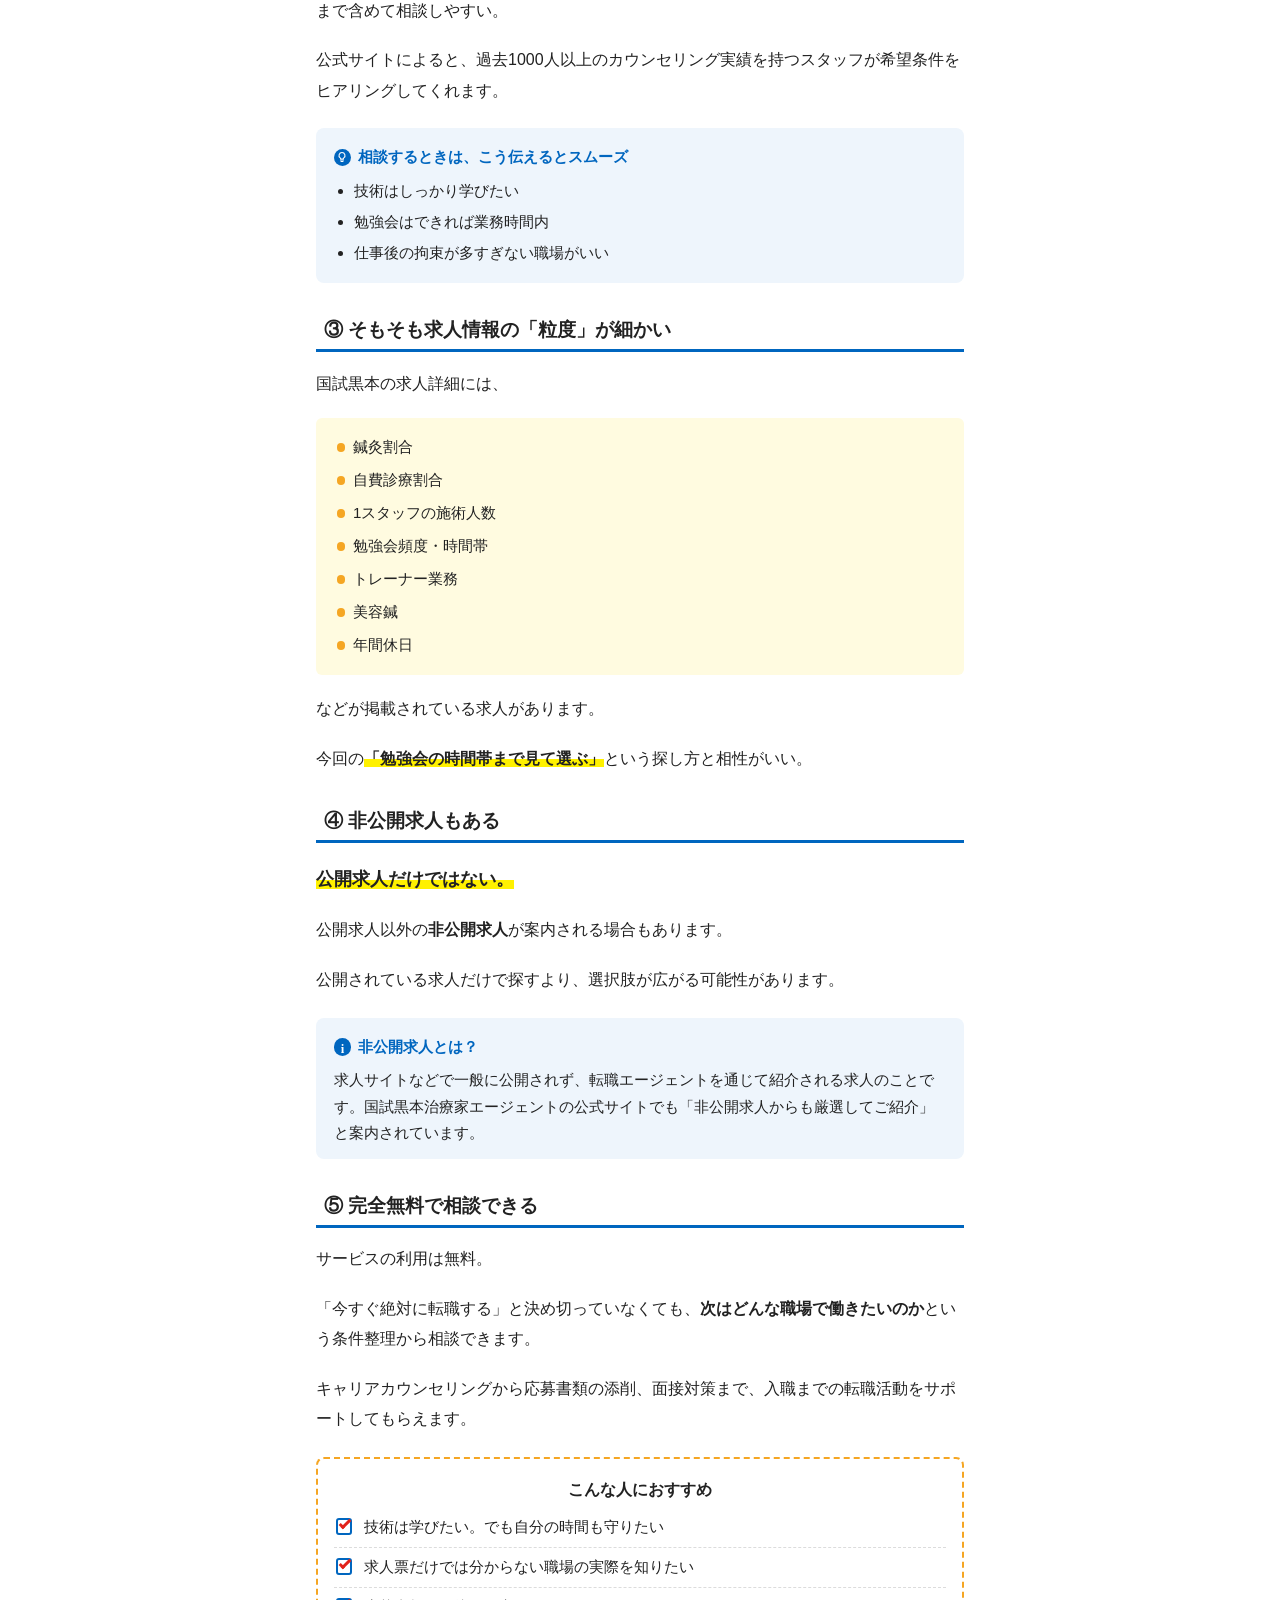
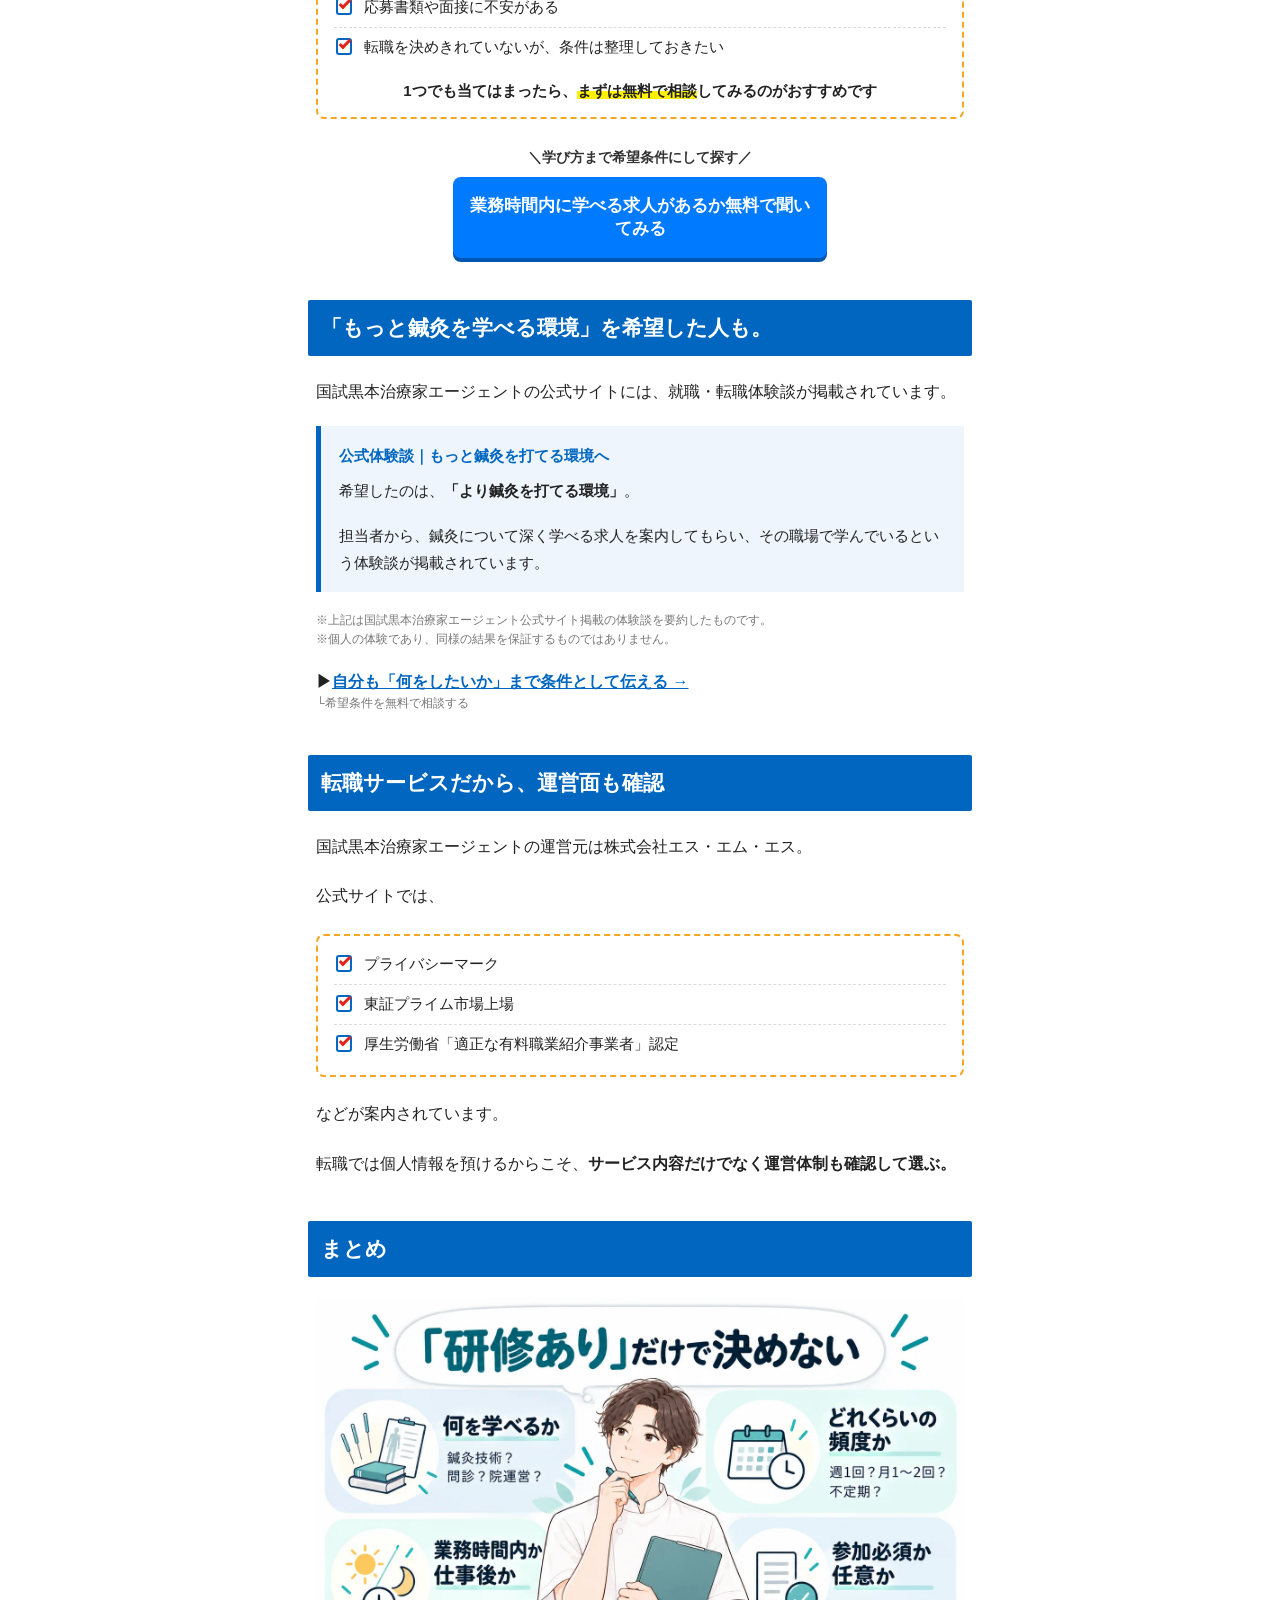
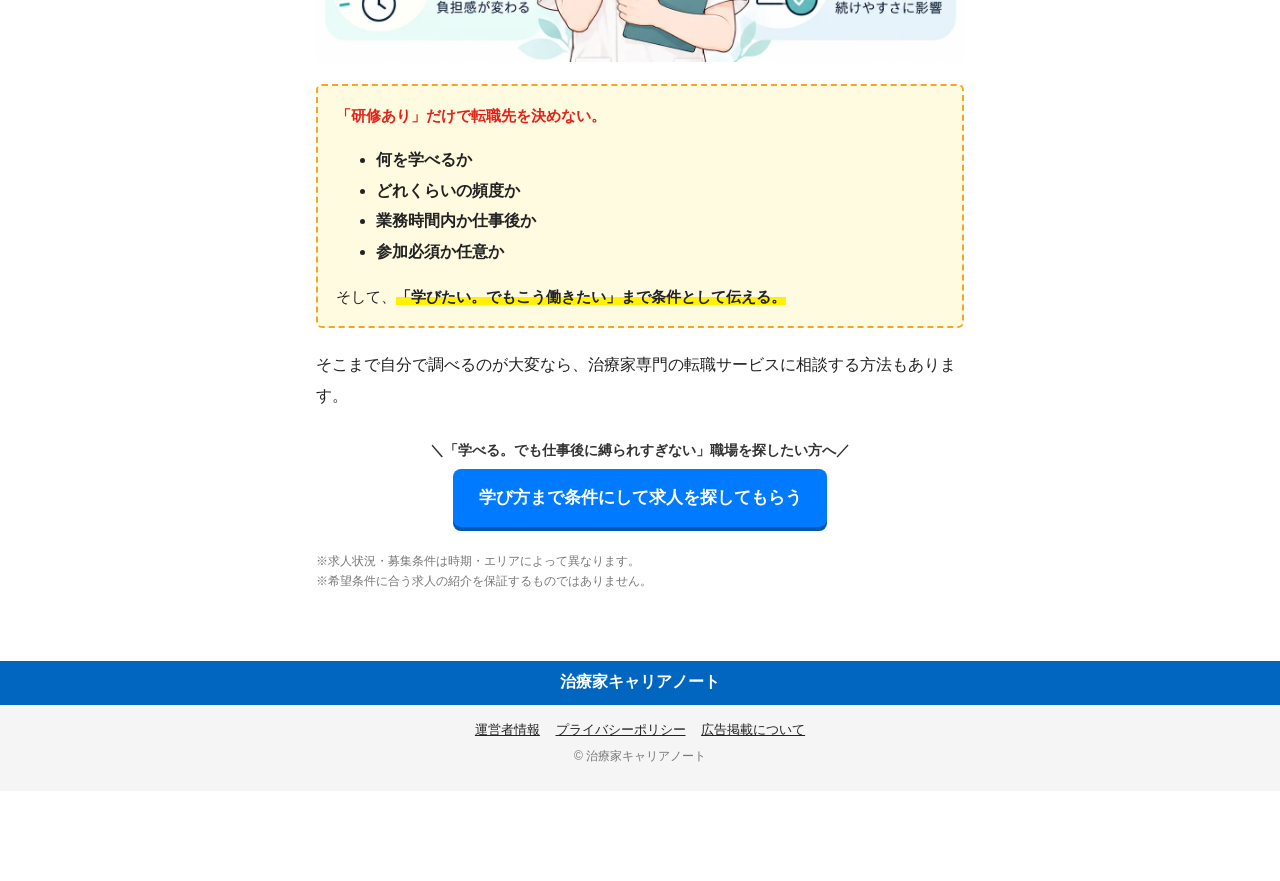
<file: shinkyushi-tenshoku-kenshu/index.html>
<!doctype html>
<html lang="ja">
<head>
<meta charset="utf-8">
<meta name="viewport" content="width=device-width, initial-scale=1">
<meta name="robots" content="noindex, nofollow">
<title>技術は学びたい。でも、毎回“仕事のあと”はきつい。｜治療家キャリアノート</title>
<meta name="description" content="「研修あり」だけで決める前に、その勉強会がいつあるのかまで見ていますか？業務時間内に勉強会をしている鍼灸師求人の実例と探し方。">
<script>if (/[?&]draft=1/.test(location.search)) document.documentElement.classList.add("is-draft");</script>
<link rel="preload" as="image" href="../shinkyushi-tenshoku/images/fv-hero.webp">
<link rel="stylesheet" href="../shinkyushi-tenshoku/parts.css">
<link rel="stylesheet" href="../site.css">
<link rel="stylesheet" href="../shinkyushi-tenshoku/style.css">
</head>
<body>
<!-- C01 勉強会・研修時間｜台本: hozon 案件_国試黒本治療家エージェント/11_7LP制作台本_強化版/C01_training-time.md -->
<div class="mt-sitebar"><a href="/">治療家キャリアノート</a></div>
<div class="mt-wrap">
<article class="mt-body">

  <div class="mt-prbar"><span><b>PR</b> 本ページはプロモーションを含みます</span><span>更新日：2026年9月29日</span></div>

  <!-- FV（CTAなし） -->
  <header class="lp-fv">
    <span class="lp-fv__q lp-fv__q--1" aria-hidden="true">?</span><span class="lp-fv__q lp-fv__q--2" aria-hidden="true">?</span>
    <p class="lp-fv__kicker">技術は学びたい。</p>
    <h1 class="lp-fv__ttl">でも、毎回<span class="lp-fv__key">“仕事のあと”</span>はきつい。</h1>
    <p class="lp-fv__lead"><span class="lp-fv__wave">「研修あり」だけで決める前に、</span><br><b>その勉強会、いつやるのか</b><br>まで見ていますか？</p>
    <p class="lp-fv__box">実際、<mark>業務時間内に勉強会</mark>を<br>している求人もあります。</p>
  </header>

  <!-- 会話 -->
  <div class="mt-talk">
    <div class="mt-talk__row mt-talk__row--r"><div class="mt-talk__who"><span class="mt-talk__icon"><img src="../shinkyushi-tenshoku/images/talk-a.webp" alt="" width="56" height="56"></span><span class="mt-talk__name">Aさん</span></div><div class="mt-talk__b">研修が多い院って、成長できそうでいいですよね。</div></div>
    <div class="mt-talk__row"><div class="mt-talk__who"><span class="mt-talk__icon"><img src="../shinkyushi-tenshoku/images/talk-b.webp" alt="" width="56" height="56"></span><span class="mt-talk__name">担当者</span></div><div class="mt-talk__b">そうですね。でも、その研修が毎回“仕事が終わってから”だったら？</div></div>
    <div class="mt-talk__row mt-talk__row--r"><div class="mt-talk__who"><span class="mt-talk__icon"><img src="../shinkyushi-tenshoku/images/talk-a.webp" alt="" width="56" height="56"></span><span class="mt-talk__name">Aさん</span></div><div class="mt-talk__b">毎週それだと、正直しんどいかも…。</div></div>
    <div class="mt-talk__row"><div class="mt-talk__who"><span class="mt-talk__icon"><img src="../shinkyushi-tenshoku/images/talk-b.webp" alt="" width="56" height="56"></span><span class="mt-talk__name">担当者</span></div><div class="mt-talk__b">実際、<b>業務時間内に勉強会をしている求人もあります。</b></div></div>
    <div class="mt-talk__row mt-talk__row--r"><div class="mt-talk__who"><span class="mt-talk__icon"><img src="../shinkyushi-tenshoku/images/talk-a.webp" alt="" width="56" height="56"></span><span class="mt-talk__name">Aさん</span></div><div class="mt-talk__b">そこまで求人で分かるんですか？</div></div>
    <div class="mt-talk__row"><div class="mt-talk__who"><span class="mt-talk__icon"><img src="../shinkyushi-tenshoku/images/talk-b.webp" alt="" width="56" height="56"></span><span class="mt-talk__name">担当者</span></div><div class="mt-talk__b">載っている求人もあります。<span class="mt-mark">“学べるか”だけじゃなく“いつ学ぶか”まで見る。</span></div></div>
  </div>

  <p>同じ「研修あり」でも、</p>
  <p class="mt-oneline"><span>“いつやるか”で負担はかなり変わる。</span></p>

  <!-- 早期CTA（ここを過ぎたら追従ボタン） -->
  <div class="mt-cta" id="cta-early">
    <p class="mt-cta__micro">＼技術は学びたい。でも自分の時間も守りたい方へ／</p>
    <a class="mt-cta__btn" href="#" data-cta target="_blank" rel="sponsored nofollow noopener noreferrer">業務時間内に学べる求人があるか無料で聞いてみる</a>
    <p class="mt-cta__note">※まだ転職先を決めていなくても相談できます。</p>
  </div>

  <!-- SECTION1 -->
  <h2 class="mt-h2">「研修充実」の4文字だけで安心しない。</h2>
  <figure class="mt-figure"><img src="../shinkyushi-tenshoku/images/training-time.webp" alt="研修が充実していても、毎回勤務後に残るのか、業務時間内に行われるのかでは負担感が違います" width="768" height="512" loading="lazy" decoding="async"></figure>
  <p>技術を学べる職場は魅力的。</p>
  <p>でも、“何を・どれくらい・いつ学ぶか”まで見ないと、入ってからの負担は分かりません。</p>
  <div class="mt-check"><ul><li>何を学べる？</li><li>どれくらいの頻度？</li><li>業務時間内？仕事後？</li><li>参加は必須？任意？</li></ul></div>
  
  <h4 class="mt-h4">① 何を学べる？</h4>
  <p><b>研修の回数より、まず中身。</b></p>
  <p>鍼灸技術なのか、問診なのか、院運営なのか。自分が伸ばしたい内容と合っているかを見る。</p>
  <div class="mt-say"><span class="mt-say__icon"><img src="../shinkyushi-tenshoku/images/talk-a.webp" alt="" width="52" height="52"></span><p class="mt-say__b">学びたい。でも毎回仕事後はきつい…</p></div>

  <h4 class="mt-h4">② どれくらいの頻度？</h4>
  <p><b>週1回なのか、月1〜2回なのか、不定期なのか。</b></p>
  <p>頻度が違えば、生活への入り方も変わります。</p>

  <h4 class="mt-h4">③ 業務時間内？仕事後？</h4>
  <p><b>ここはかなり重要です。</b></p>
  <p>同じ「勉強会あり」でも、業務時間内と勤務後では負担がまったく違います。</p>

  <h4 class="mt-h4">④ 参加は必須？任意？</h4>
  <p><b>学べる環境と、拘束が多い環境は同じではありません。</b></p>
  <p>参加方法や時間帯まで確認して、自分が続けやすい職場かを見る。</p>
  <p class="mt-oneline"><span>「学びたい。でもこう働きたい」まで条件として伝える。</span></p>

  <p class="lp-center">では実際に、<br><span class="lp-nw">求人ごとに</span><span class="lp-nw">どれくらい違うのか？</span></p>

  <!-- SECTION2 実例 -->
  <h2 class="mt-h2" id="compare">え、勉強会って“業務時間内”にやる求人もあるんです。</h2>
  <h3 class="mt-h3">編集部が注目した治療家向け求人サービスを見てみると…？</h3>
  <p>実際の掲載求人には、<span class="mt-mark">勉強会の頻度・時間帯まで具体的に記載されている求人</span>がありました。</p>
  <p>たとえば――</p>
  <!-- 出典: https://kurohon.jp/agent/detail/1914829.html -->
  <!-- 出典: https://kurohon.jp/agent/detail/1954588.html -->
  <!-- 出典: https://kurohon.jp/agent/detail/1339810.html -->
  <figure class="mt-figure"><a href="../shinkyushi-tenshoku/images/c01-kyujin-3rei.webp" target="_blank" rel="noopener"><img src="../shinkyushi-tenshoku/images/c01-kyujin-3rei.webp" alt="求人例A：勉強会は週1回程度、業務時間内、第三木曜午前は全院休診で実施。求人例B：月1〜2回程度、業務時間内、院を閉めて実施。求人例C：不定期、業務時間内、居残り勉強会や無駄な残業なしと記載" width="1440" height="810" loading="lazy" decoding="async"></a></figure>
  <p class="mt-small">※掲載求人の一例です。<br>※募集状況・仕事内容・割合等は求人ごとに異なり、変更・募集終了となる場合があります。</p>
  <div class="mt-conclusion"><p class="mt-conclusion__ttl"><span class="lp-nw">同じ「研修あり」でも、</span><span class="lp-nw">“いつやるか”で負担はかなり変わる。</span></p></div>

  <!-- 中間CTA -->
  <p class="mt-textlink">▶<a href="#" data-cta target="_blank" rel="sponsored nofollow noopener noreferrer">業務時間内に学べる求人があるか無料で聞いてみる →</a></p>

  <!-- SECTION3 自分で探すのは大変 → ブランド初公開 -->
  <h2 class="mt-h2">勉強会の頻度・時間帯まで、求人を1件ずつ開いて確認するのは大変…</h2>
  <figure class="mt-figure"><img src="../shinkyushi-tenshoku/images/workplace-choice-a.webp" alt="求人条件を比較し、どちらの職場を選ぶか考える鍼灸師" width="768" height="512" loading="lazy" decoding="async"></figure>
  <p class="lp-image-note">※画像はイメージです。</p>
  <p class="mt-worry">「勉強会の頻度・時間帯まで、求人を1件ずつ開いて確認するのは大変…」</p>
  <p>求人を1件ずつ開いて、</p>
  <ul><li>研修内容を確認</li><li>頻度を確認</li><li>業務時間内か確認</li><li>参加必須か確認</li><li>気になる点を問い合わせ</li></ul>
  <p>転職活動をしながら全部やるのは、<span class="mt-red">正直かなり手間がかかります。</span></p>
  <p>しかも、公開されている求人ページだけでは分からないこともあります。</p>
  <p>実は、こんな細かい条件まで見ながら探せるサービスがあります。</p>

  <div class="mt-bridge"><p class="mt-bridge__s">編集部が注目したのが、</p><p class="mt-bridge__name">＼<span>国試黒本治療家エージェント</span>／</p></div>

  <a class="mt-banner" href="#" data-cta target="_blank" rel="sponsored nofollow noopener noreferrer"><img src="../shinkyushi-tenshoku/images/kurohon-banner.webp" alt="あなたにぴったりの求人が見つかる！国試黒本の会社が運営／好条件の非公開求人多数／書類添削や面接対策も｜国試黒本治療家エージェント" width="600" height="500" loading="lazy"><span class="mt-banner__pr">PR</span></a>

  <div class="mt-spec">
    <p class="mt-spec__ttl">おすすめポイント</p>
    <ul class="mt-spec__points">
      <li><em>治療家専門</em>・お仕事紹介20年</li>
      <li><em>求人票だけでは分からない職場情報</em>まで相談できる</li>
      <li><em>鍼灸割合・自費割合・施術人数</em>など求人情報が細かい</li>
      <li>好条件の<em>非公開求人</em>も紹介対象</li>
      <li><em>書類添削・面接対策</em>までサポート</li>
    </ul>
    <dl class="mt-spec__grid">
      <div class="mt-spec__cell"><dt class="mt-spec__k">利用料金</dt><dd class="mt-spec__mark">◎</dd><dd class="mt-spec__v">完全無料</dd></div>
      <div class="mt-spec__cell"><dt class="mt-spec__k">非公開求人</dt><dd class="mt-spec__mark">◎</dd><dd class="mt-spec__v">好条件の<br>求人多数</dd></div>
      <div class="mt-spec__cell"><dt class="mt-spec__k">職場の情報</dt><dd class="mt-spec__mark">◎</dd><dd class="mt-spec__v">リアルまで<br>把握</dd></div>
      <div class="mt-spec__cell"><dt class="mt-spec__k">サポート</dt><dd class="mt-spec__mark">◎</dd><dd class="mt-spec__v">書類添削・<br>面接対策</dd></div>
      <div class="mt-spec__cell mt-spec__cell--wide"><dt class="mt-spec__k">実績</dt><dd class="mt-spec__mark">◎</dd><dd class="mt-spec__v">治療家のお仕事紹介20年</dd></div>
      <div class="mt-spec__cell mt-spec__cell--wide"><dt class="mt-spec__k">運営</dt><dd class="mt-spec__mark">◎</dd><dd class="mt-spec__v">東証プライム上場<br>株式会社エス・エム・エス</dd></div>
    </dl>
    <p class="mt-oneline"><span>相談・利用は完全無料</span></p>
    <div class="mt-cta"><p class="mt-cta__micro">＼希望条件から相談できる／</p><a class="mt-cta__btn" href="#" data-cta target="_blank" rel="sponsored nofollow noopener noreferrer"><span class="lp-nw">国試黒本治療家エージェント</span><span class="lp-nw">公式サイトを見る</span></a></div>
  </div>
  <p class="mt-small">※国試黒本治療家エージェント公式サイト・公式バナーの記載をもとに、編集部がまとめています。</p>

  <!-- 国試黒本の深掘り -->
  <h2 class="mt-h2">「勉強会の頻度・時間帯」まで見られる求人があります。</h2>
  <h3 class="mt-h3">登録すると、何がラクになる？</h3>
  <div class="mt-info mt-info--tip"><p class="mt-info__ttl">「学びたい。でも仕事後ばかりは避けたい」を、そのまま伝えられる。</p><ul><li>技術はしっかり学びたい</li><li>勉強会はできれば業務時間内</li><li>仕事後の拘束が多すぎない職場がいい</li></ul><p>こうした希望を担当者に伝えると、<b>希望条件を踏まえて求人を提案してもらえます。</b></p><p>求人票だけでは分からない職場情報も確認しながら相談でき、書類添削・面接対策までサポートしてもらえます。</p></div>
  <h3 class="mt-h3"><span class="lp-nw">「国試黒本って、</span><span class="lp-nw">学生向けじゃないの？」</span></h3>
  <div class="mt-info"><p class="mt-info__ttl">今働いている治療家の転職にも対応</p><p>国試黒本治療家エージェントは、学生の就活だけでなく、<b>資格を取得して働いている治療家の転職にも対応</b>しています。公式サイトでも「治療家の転職／学生の就活をサポート」と案内されています。</p></div>

  <!-- 8. SECTION 4 -->
  <h2 class="mt-h2"><span class="lp-nw">なぜ国試黒本治療家エージェント</span><span class="lp-nw">なのか？</span></h2>
  <figure class="mt-figure"><img src="../shinkyushi-tenshoku/images/five-reasons.webp" alt="国試黒本治療家エージェントを使う5つの理由" width="768" height="512" loading="lazy" decoding="async"></figure>

  <h3 class="mt-h3">① 治療家の求人・転職に特化</h3>
  <p>柔道整復師・鍼灸師・あん摩マッサージ指圧師など、<b>治療家領域に特化した転職支援サービス</b>です。</p>
  <p>一般的な転職サイトではなく、治療家ならではの仕事内容・キャリアを前提に相談できます。</p>
  <p><span class="mt-mark">治療家向けのお仕事紹介は20年の実績</span>があります。</p>

  <h3 class="mt-h3">② <span class="lp-nw">求人票だけでは分からない情報も</span><span class="lp-nw">相談できる</span></h3>
  <p>公式では、専任担当者が求人票には載らない職場の情報も把握したうえで提案すると案内されています。</p>
  <p>だから、</p>
  <ul>
    <li>実際の施術内容</li>
    <li>職場環境</li>
    <li>勉強会</li>
    <li>キャリア</li>
    <li>求人ごとの細かな条件</li>
  </ul>
  <p>まで含めて相談しやすい。</p>
  <p>公式サイトによると、過去1000人以上のカウンセリング実績を持つスタッフが希望条件をヒアリングしてくれます。</p>
  <div class="mt-info mt-info--tip"><p class="mt-info__ttl">相談するときは、こう伝えるとスムーズ</p><ul><li>技術はしっかり学びたい</li><li>勉強会はできれば業務時間内</li><li>仕事後の拘束が多すぎない職場がいい</li></ul></div>

  <h3 class="mt-h3">③ <span class="lp-nw">そもそも求人情報の</span><span class="lp-nw">「粒度」が細かい</span></h3>
  <p>国試黒本の求人詳細には、</p>
  <div class="mt-points"><ul>
    <li>鍼灸割合</li>
    <li>自費診療割合</li>
    <li>1スタッフの施術人数</li>
    <li>勉強会頻度・時間帯</li>
    <li>トレーナー業務</li>
    <li>美容鍼</li>
    <li>年間休日</li>
  </ul></div>
  <p>などが掲載されている求人があります。</p>
  <p>今回の<span class="mt-mark">「勉強会の時間帯まで見て選ぶ」</span>という探し方と相性がいい。</p>

  <h3 class="mt-h3">④ 非公開求人もある</h3>
  <p class="mt-oneline"><span>公開求人だけではない。</span></p>
  <p>公開求人以外の<b>非公開求人</b>が案内される場合もあります。</p>
  <p>公開されている求人だけで探すより、選択肢が広がる可能性があります。</p>
  <div class="mt-info"><p class="mt-info__ttl">非公開求人とは？</p><p>求人サイトなどで一般に公開されず、転職エージェントを通じて紹介される求人のことです。国試黒本治療家エージェントの公式サイトでも「非公開求人からも厳選してご紹介」と案内されています。</p></div>

  <h3 class="mt-h3">⑤ 完全無料で相談できる</h3>
  <p>サービスの利用は無料。</p>
  <p>「今すぐ絶対に転職する」と決め切っていなくても、<b>次はどんな職場で働きたいのか</b>という条件整理から相談できます。</p>
  <p>キャリアカウンセリングから応募書類の添削、面接対策まで、入職までの転職活動をサポートしてもらえます。</p>

  <div class="mt-check"><p class="mt-check__ttl">こんな人におすすめ</p><ul><li>技術は学びたい。でも自分の時間も守りたい</li><li>求人票だけでは分からない職場の実際を知りたい</li><li>応募書類や面接に不安がある</li><li>転職を決めきれていないが、条件は整理しておきたい</li></ul><p class="mt-check__foot">1つでも当てはまったら、<span class="mt-mark">まずは無料で相談</span>してみるのがおすすめです</p></div>

  <!-- 9. サービス説明後CTA（ページ中央の主CTA） -->
  <div class="mt-cta">
    <p class="mt-cta__micro">＼学び方まで希望条件にして探す／</p>
    <a class="mt-cta__btn" href="#" data-cta target="_blank" rel="sponsored nofollow noopener noreferrer">業務時間内に学べる求人があるか無料で聞いてみる</a>
  </div>

  <!-- 公式体験談 -->
  <h2 class="mt-h2">「もっと鍼灸を学べる環境」を希望した人も。</h2>
  <p>国試黒本治療家エージェントの公式サイトには、就職・転職体験談が掲載されています。</p>
  <!-- 出典: https://kurohon.jp/agent/taikendan/4619 -->
  <div class="mt-story"><p class="mt-story__who">公式体験談｜もっと鍼灸を打てる環境へ</p><p>希望したのは、<b>「より鍼灸を打てる環境」</b>。</p><p>担当者から、鍼灸について深く学べる求人を案内してもらい、その職場で学んでいるという体験談が掲載されています。</p></div>
  <p class="mt-small">※上記は国試黒本治療家エージェント公式サイト掲載の体験談を要約したものです。<br>※個人の体験であり、同様の結果を保証するものではありません。</p>

  <p class="mt-textlink">▶<a href="#" data-cta target="_blank" rel="sponsored nofollow noopener noreferrer">自分も「何をしたいか」まで条件として伝える →</a><small>└希望条件を無料で相談する</small></p>

  <!-- 12. SECTION 6 -->
  <h2 class="mt-h2"><span class="lp-nw">転職サービスだから、</span><span class="lp-nw">運営面も確認</span></h2>
  <p>国試黒本治療家エージェントの運営元は株式会社エス・エム・エス。</p>
  <p>公式サイトでは、</p>
  <div class="mt-check"><ul>
    <li>プライバシーマーク</li>
    <li>東証プライム市場上場</li>
    <li>厚生労働省「適正な有料職業紹介事業者」認定</li>
  </ul></div>
  <p>などが案内されています。</p>
  <p>転職では個人情報を預けるからこそ、<b>サービス内容だけでなく運営体制も確認して選ぶ。</b></p>

  <!-- 13. SECTION 7 -->
  <h2 class="mt-h2">まとめ</h2>
  <figure class="mt-figure"><img src="../shinkyushi-tenshoku/images/c01-summary.webp" alt="「研修あり」だけで決めない。何を学べるか、どれくらいの頻度か、業務時間内か仕事後か、参加必須か任意か" width="1440" height="810" loading="lazy" decoding="async"></figure>
  <div class="mt-conclusion">
    <p class="mt-conclusion__ttl">「研修あり」だけで転職先を決めない。</p>
    <ul><li><b>何を学べるか</b></li><li><b>どれくらいの頻度か</b></li><li><b>業務時間内か仕事後か</b></li><li><b>参加必須か任意か</b></li></ul>
    <p>そして、<span class="mt-mark">「学びたい。でもこう働きたい」まで条件として伝える。</span></p>
  </div>
  <p>そこまで自分で調べるのが大変なら、治療家専門の転職サービスに相談する方法もあります。</p>

  <!-- 最終CTA -->
  <div class="mt-cta">
    <p class="mt-cta__micro">＼「学べる。でも仕事後に縛られすぎない」職場を探したい方へ／</p>
    <a class="mt-cta__btn" href="#" data-cta target="_blank" rel="sponsored nofollow noopener noreferrer">学び方まで条件にして求人を探してもらう</a>
  </div>
  <p class="mt-small">※求人状況・募集条件は時期・エリアによって異なります。<br>※希望条件に合う求人の紹介を保証するものではありません。</p>

</article>
</div>
<div class="mt-sitebar mt-sitebar--foot"><a href="/">治療家キャリアノート</a></div>
<footer class="site-foot">
  <nav><a href="../operator/">運営者情報</a><a href="../privacy/">プライバシーポリシー</a><a href="../disclosure/">広告掲載について</a></nav>
  <small>© 治療家キャリアノート</small>
</footer>

<!-- 追従ボタン（早期CTAを過ぎたら表示） -->
<div class="mt-sticky"><p class="mt-sticky__micro">＼希望条件を無料で相談／</p><div class="mt-cta"><a class="mt-cta__btn" href="#" data-cta target="_blank" rel="sponsored nofollow noopener noreferrer">業務時間内に学べる求人があるか無料で聞いてみる</a></div></div>

<script>
  /* 公式サイト（アフィリエイト）リンク：ここを1か所差し替えると全CTAに反映されます */
  var CTA_URL = "#";
  document.querySelectorAll("[data-cta]").forEach(function (a) { a.href = CTA_URL; });
</script>
<script>
(function () {
  var s = document.querySelector('.mt-sticky'), t = document.querySelector('#cta-early');
  if (!s || !t || !('IntersectionObserver' in window)) { if (s) s.classList.add('is-show'); return; }
  new IntersectionObserver(function (e) {
    s.classList.toggle('is-show', !e[0].isIntersecting && e[0].boundingClientRect.top < 0);
  }).observe(t);
})();
</script>
</body>
</html>
</file>
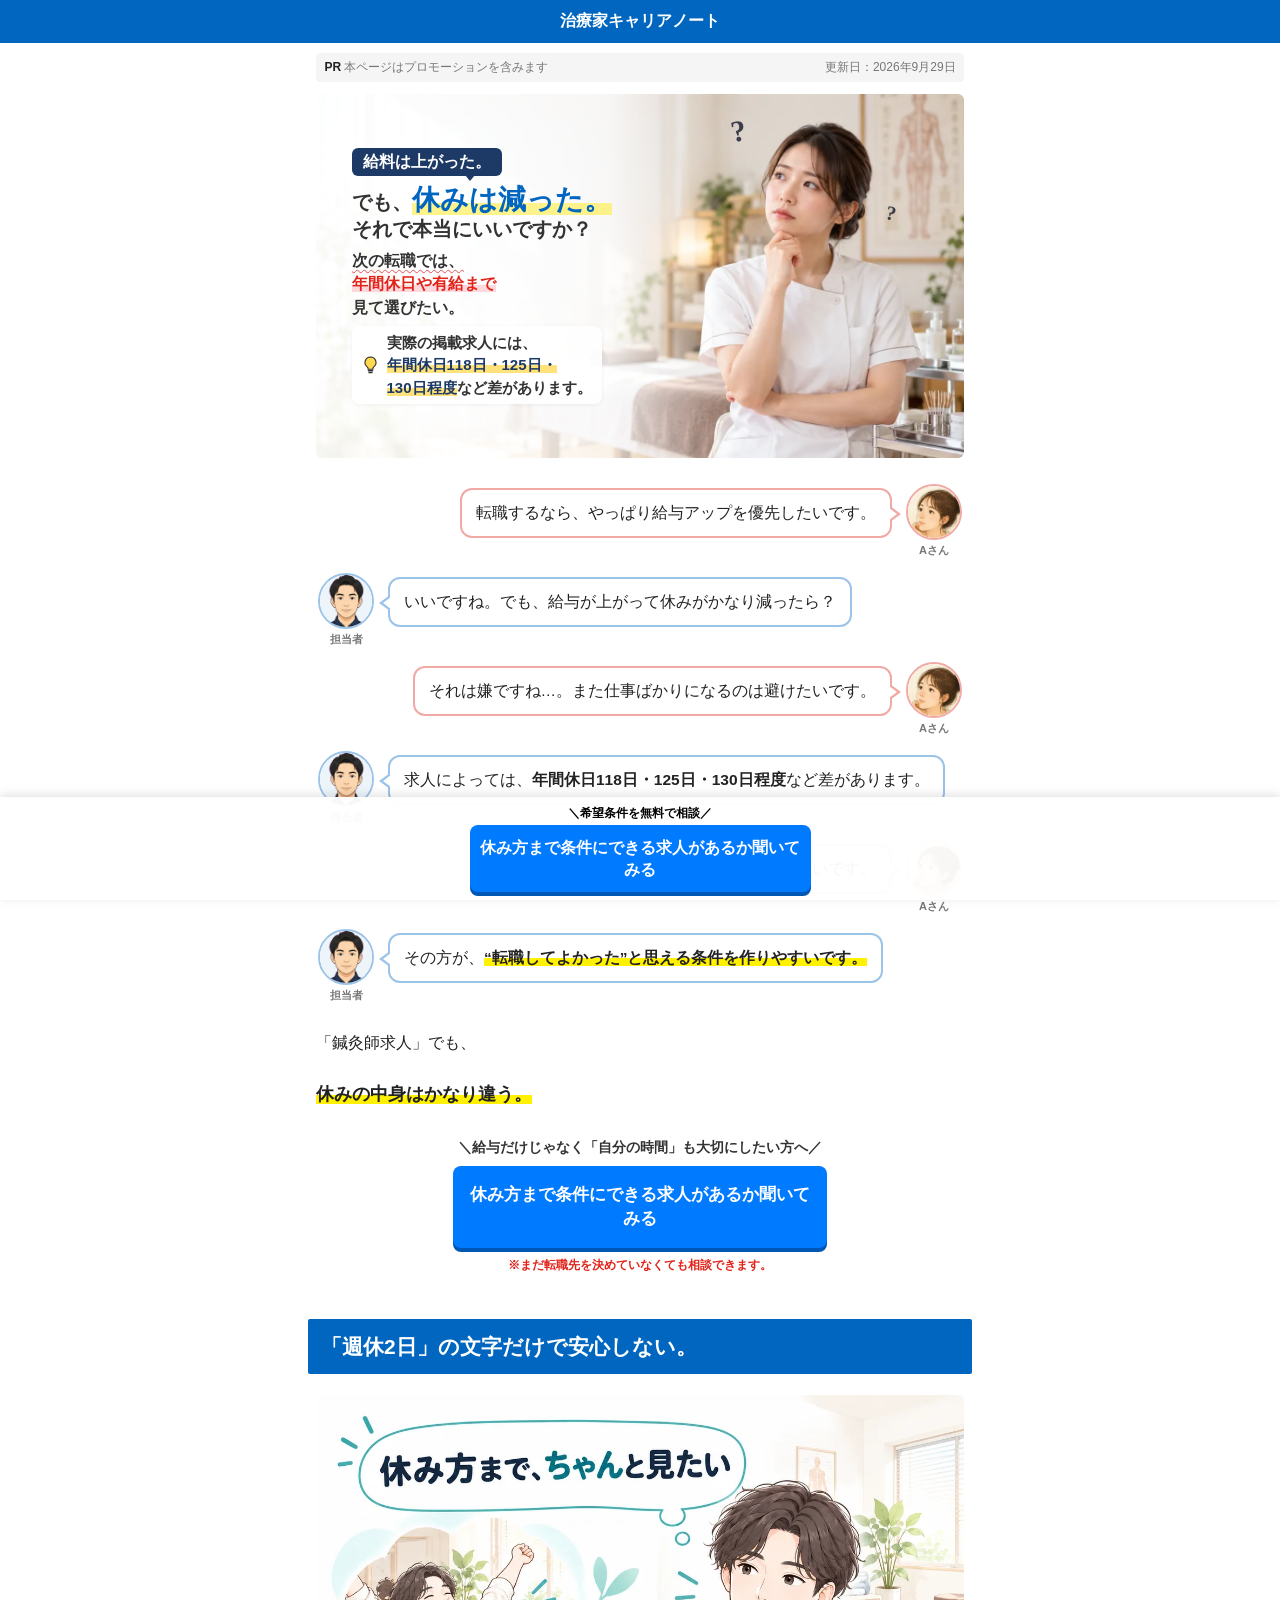
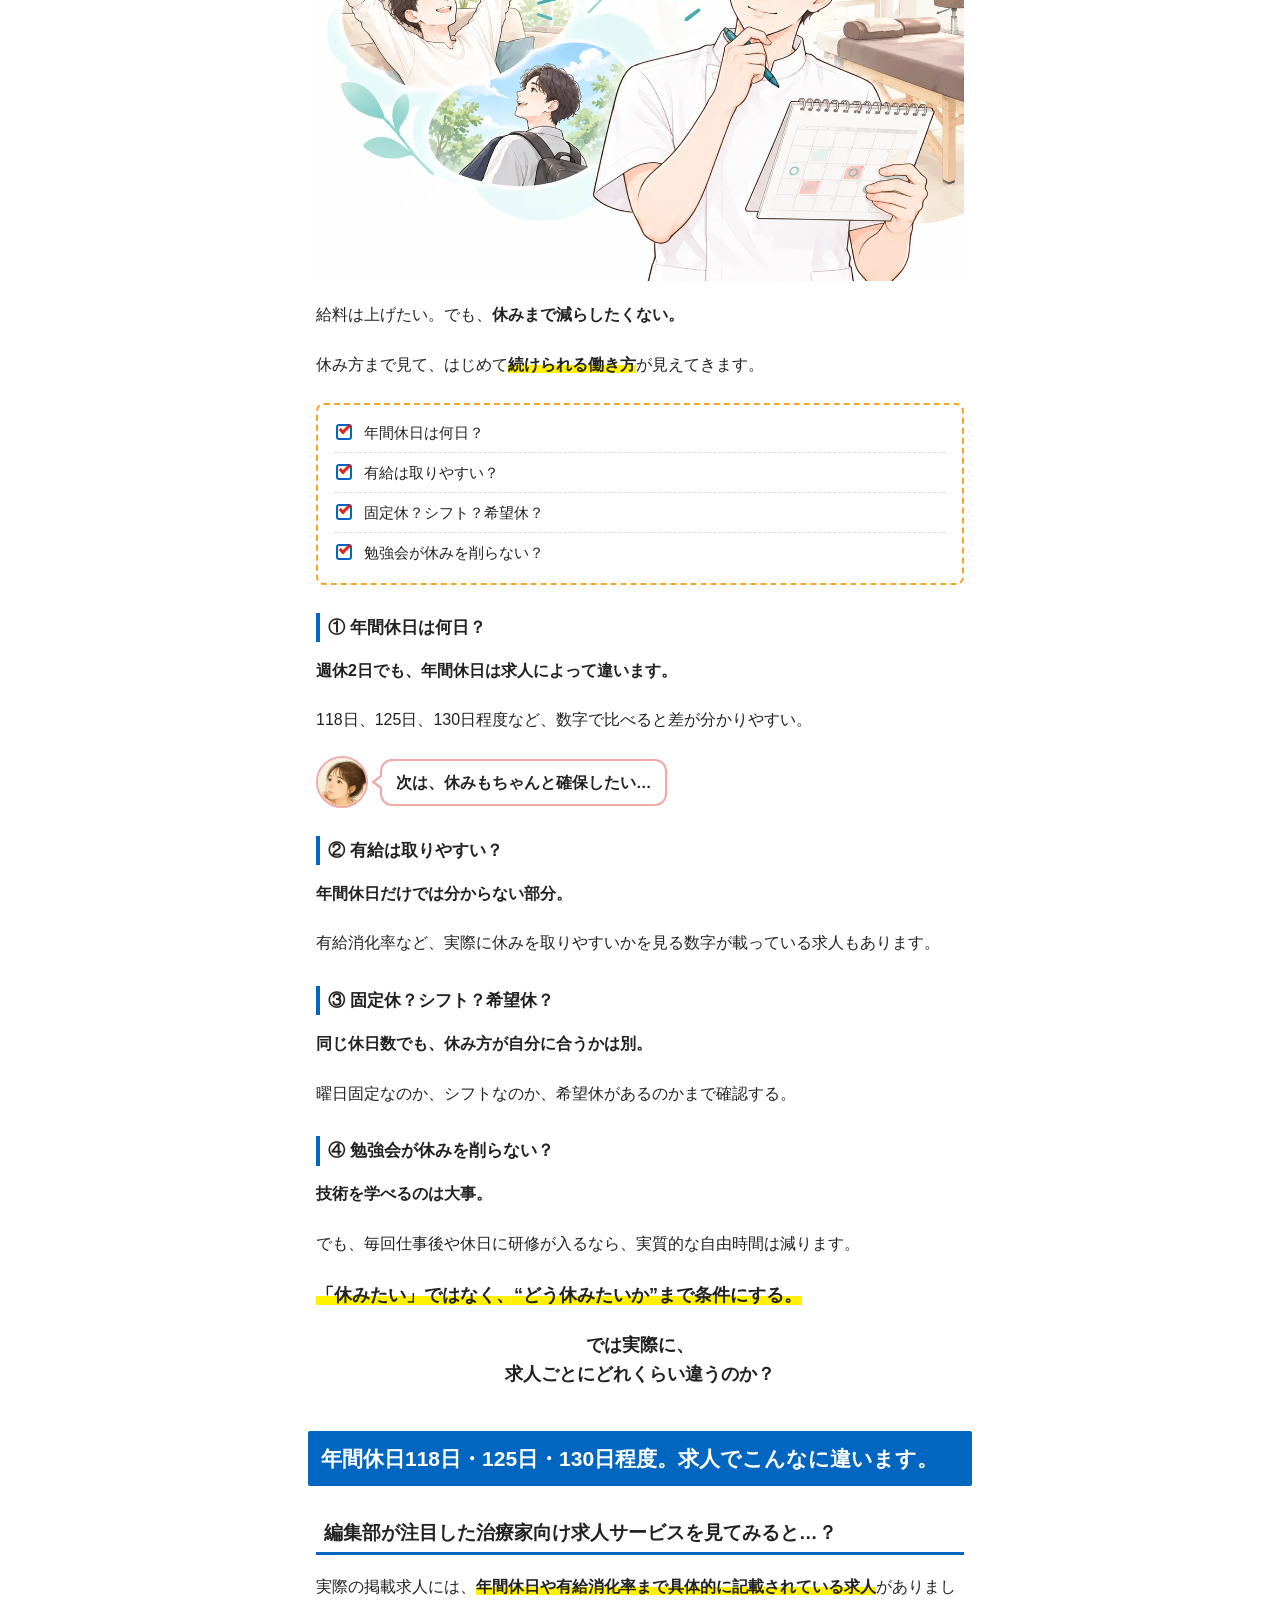
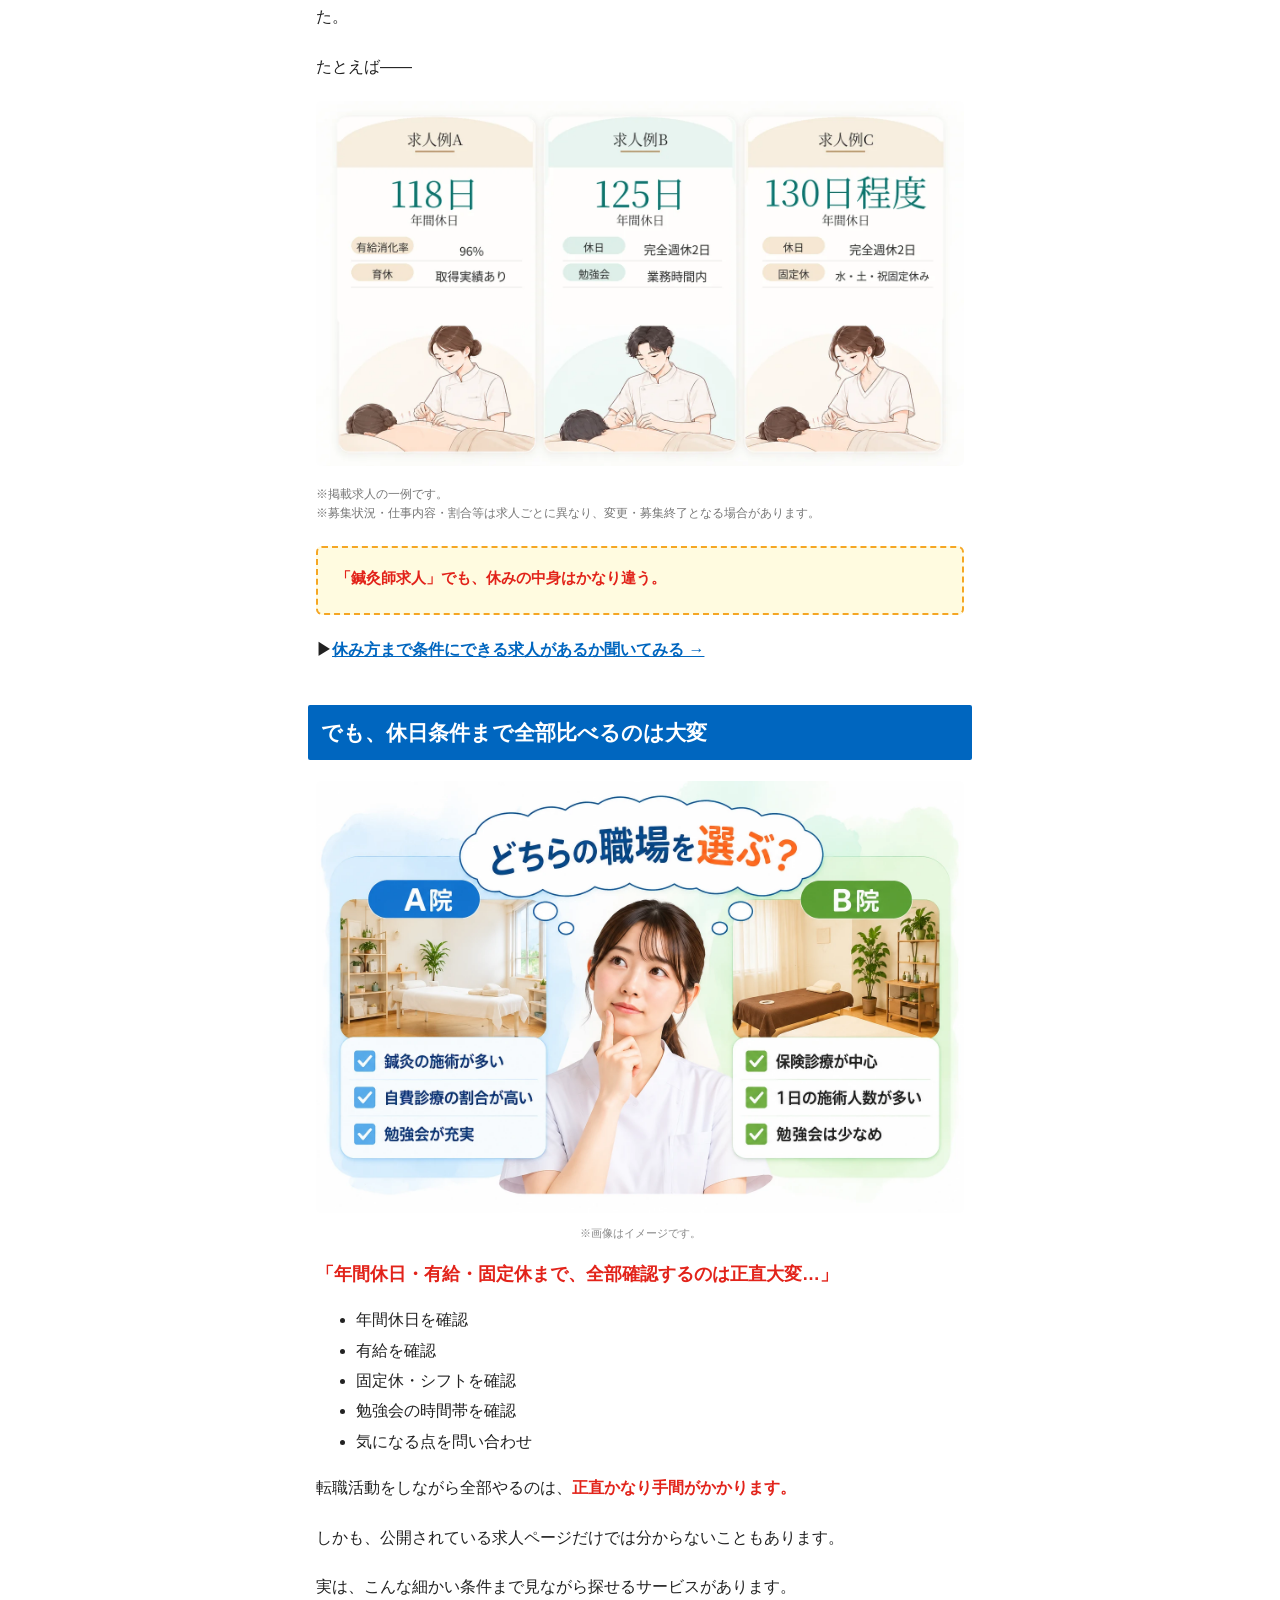
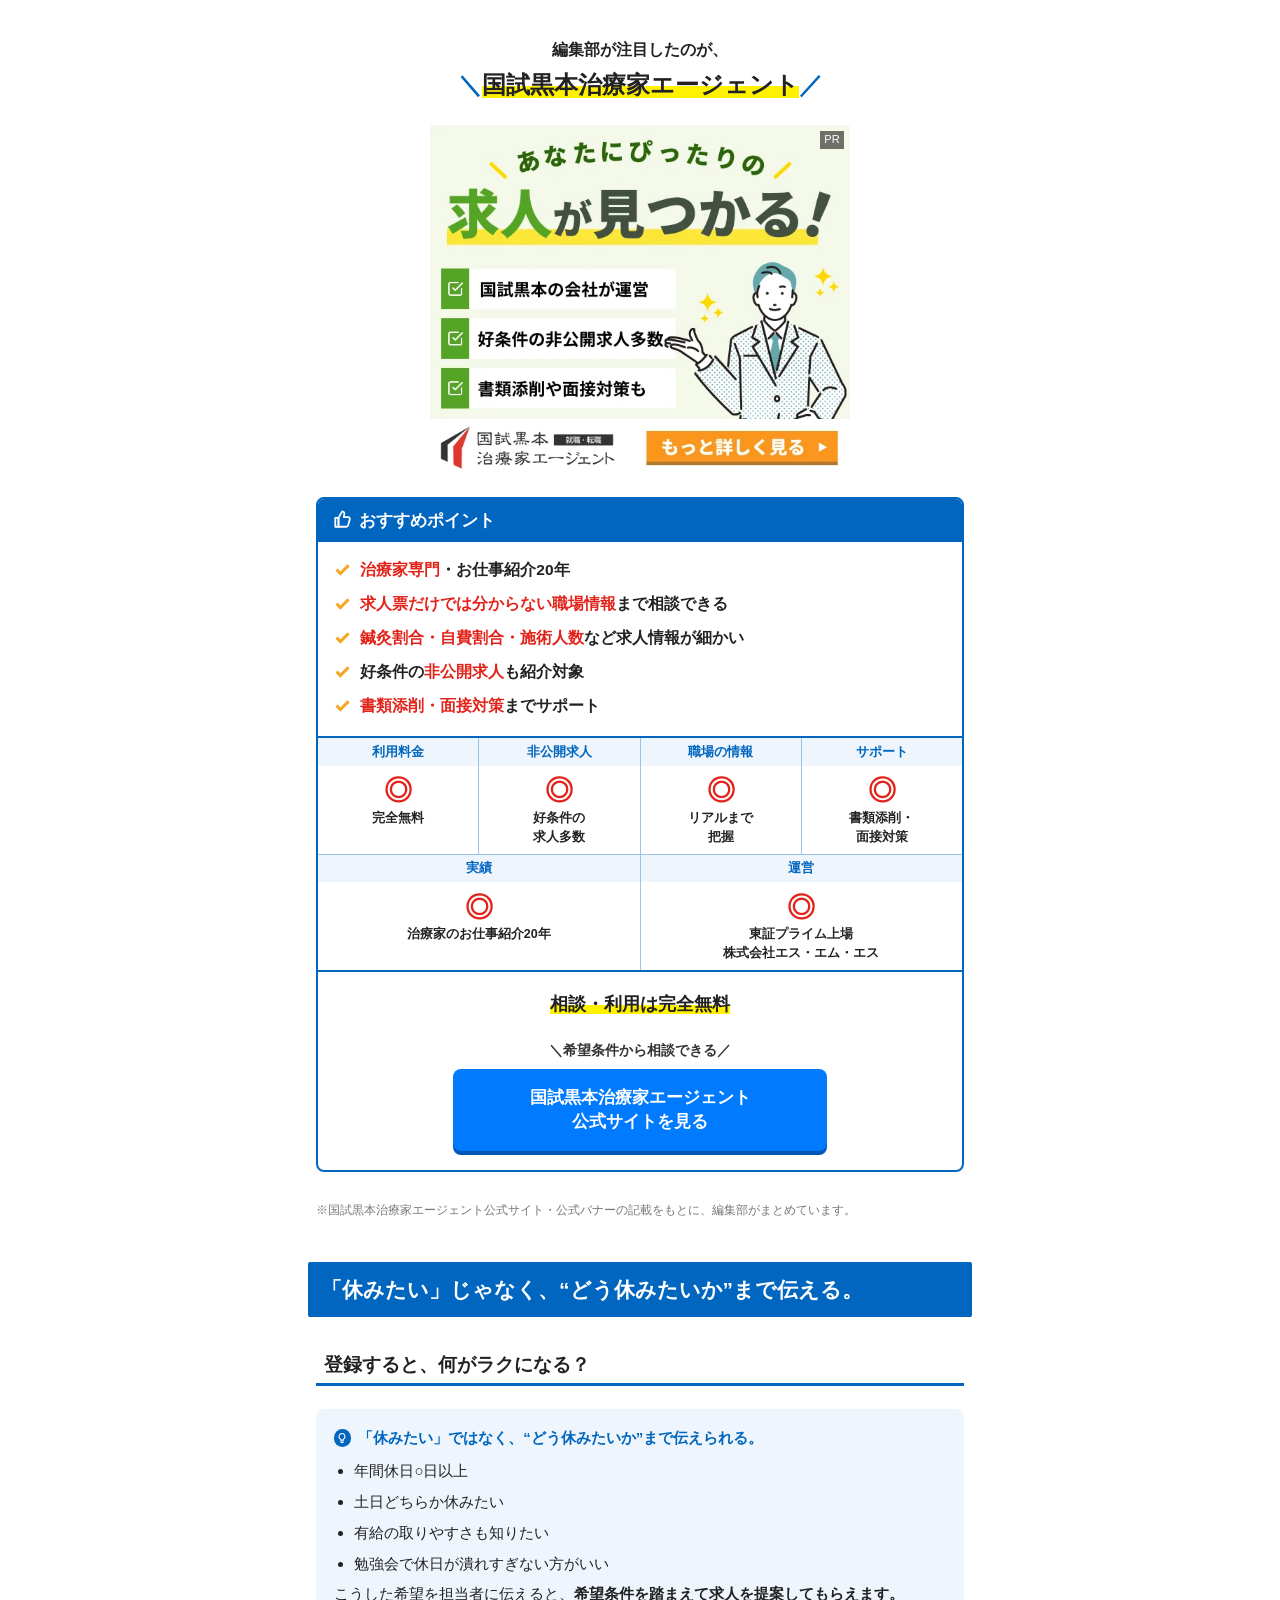
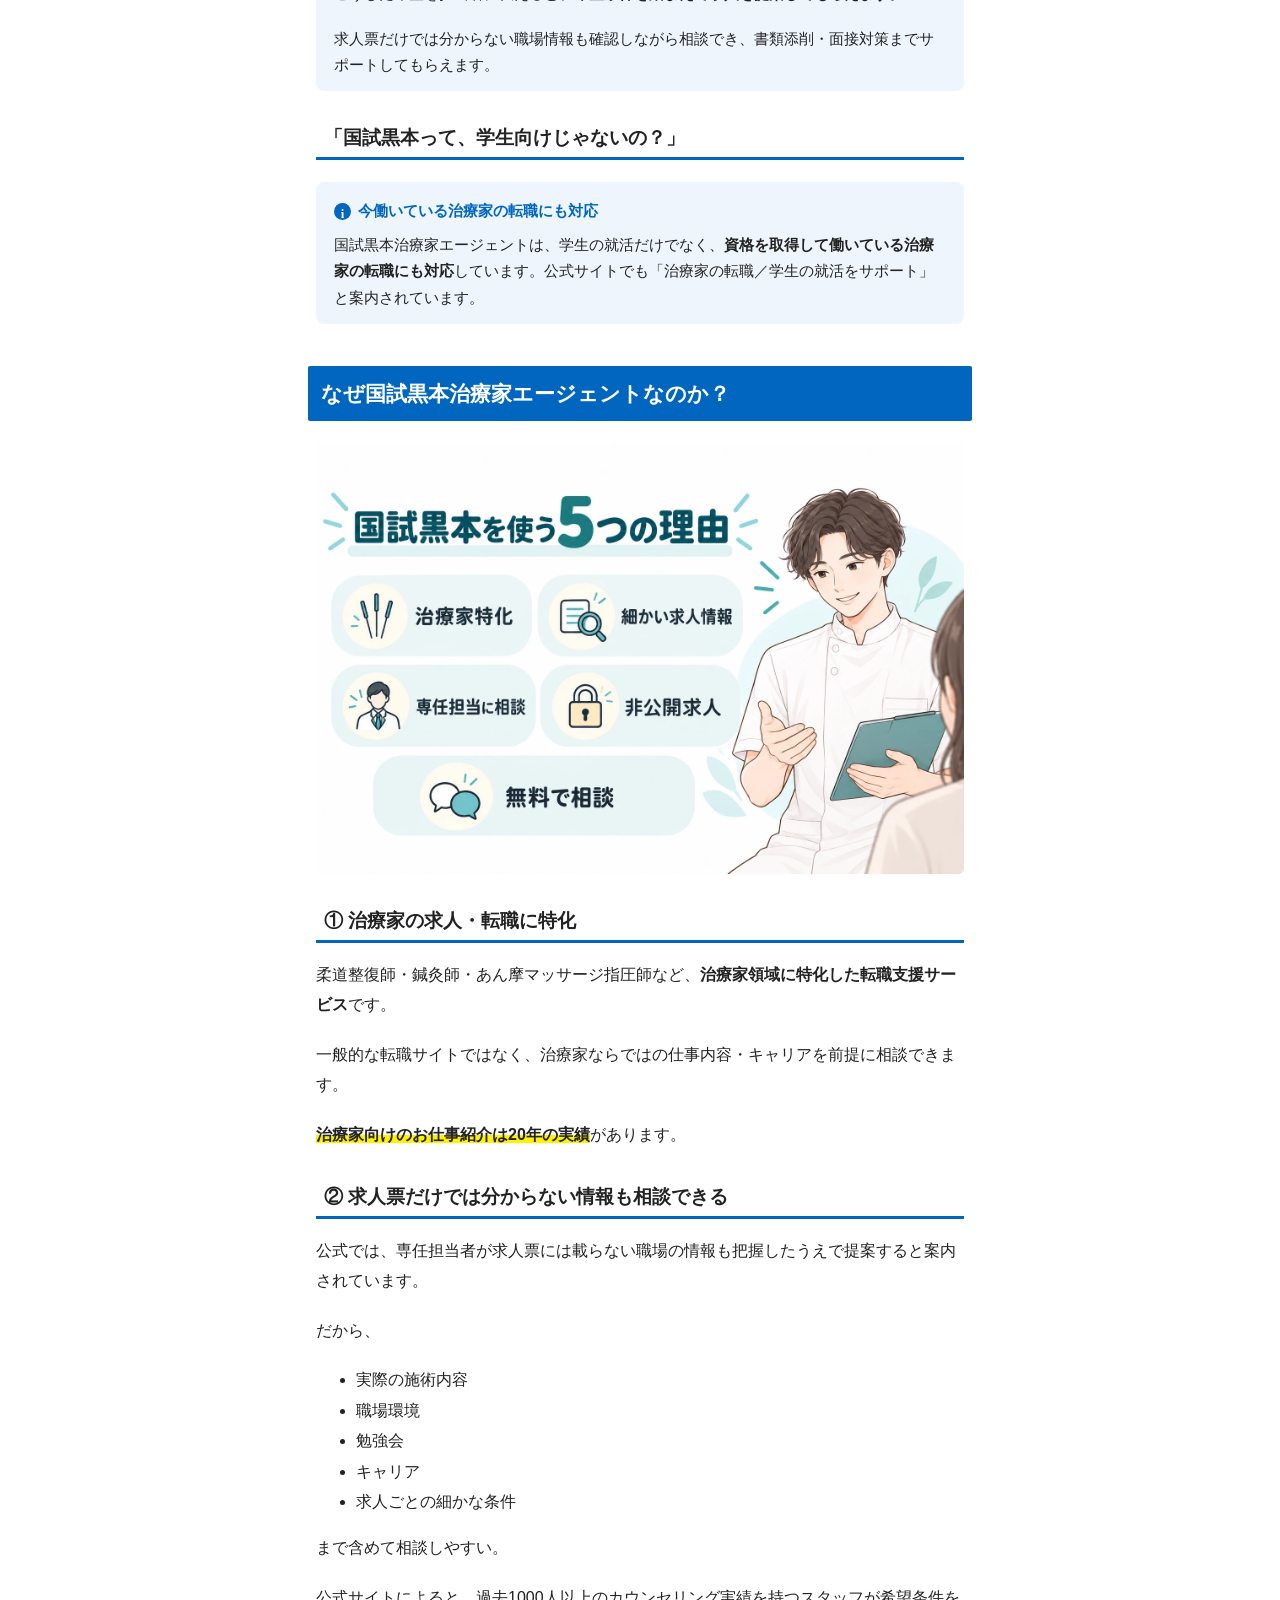
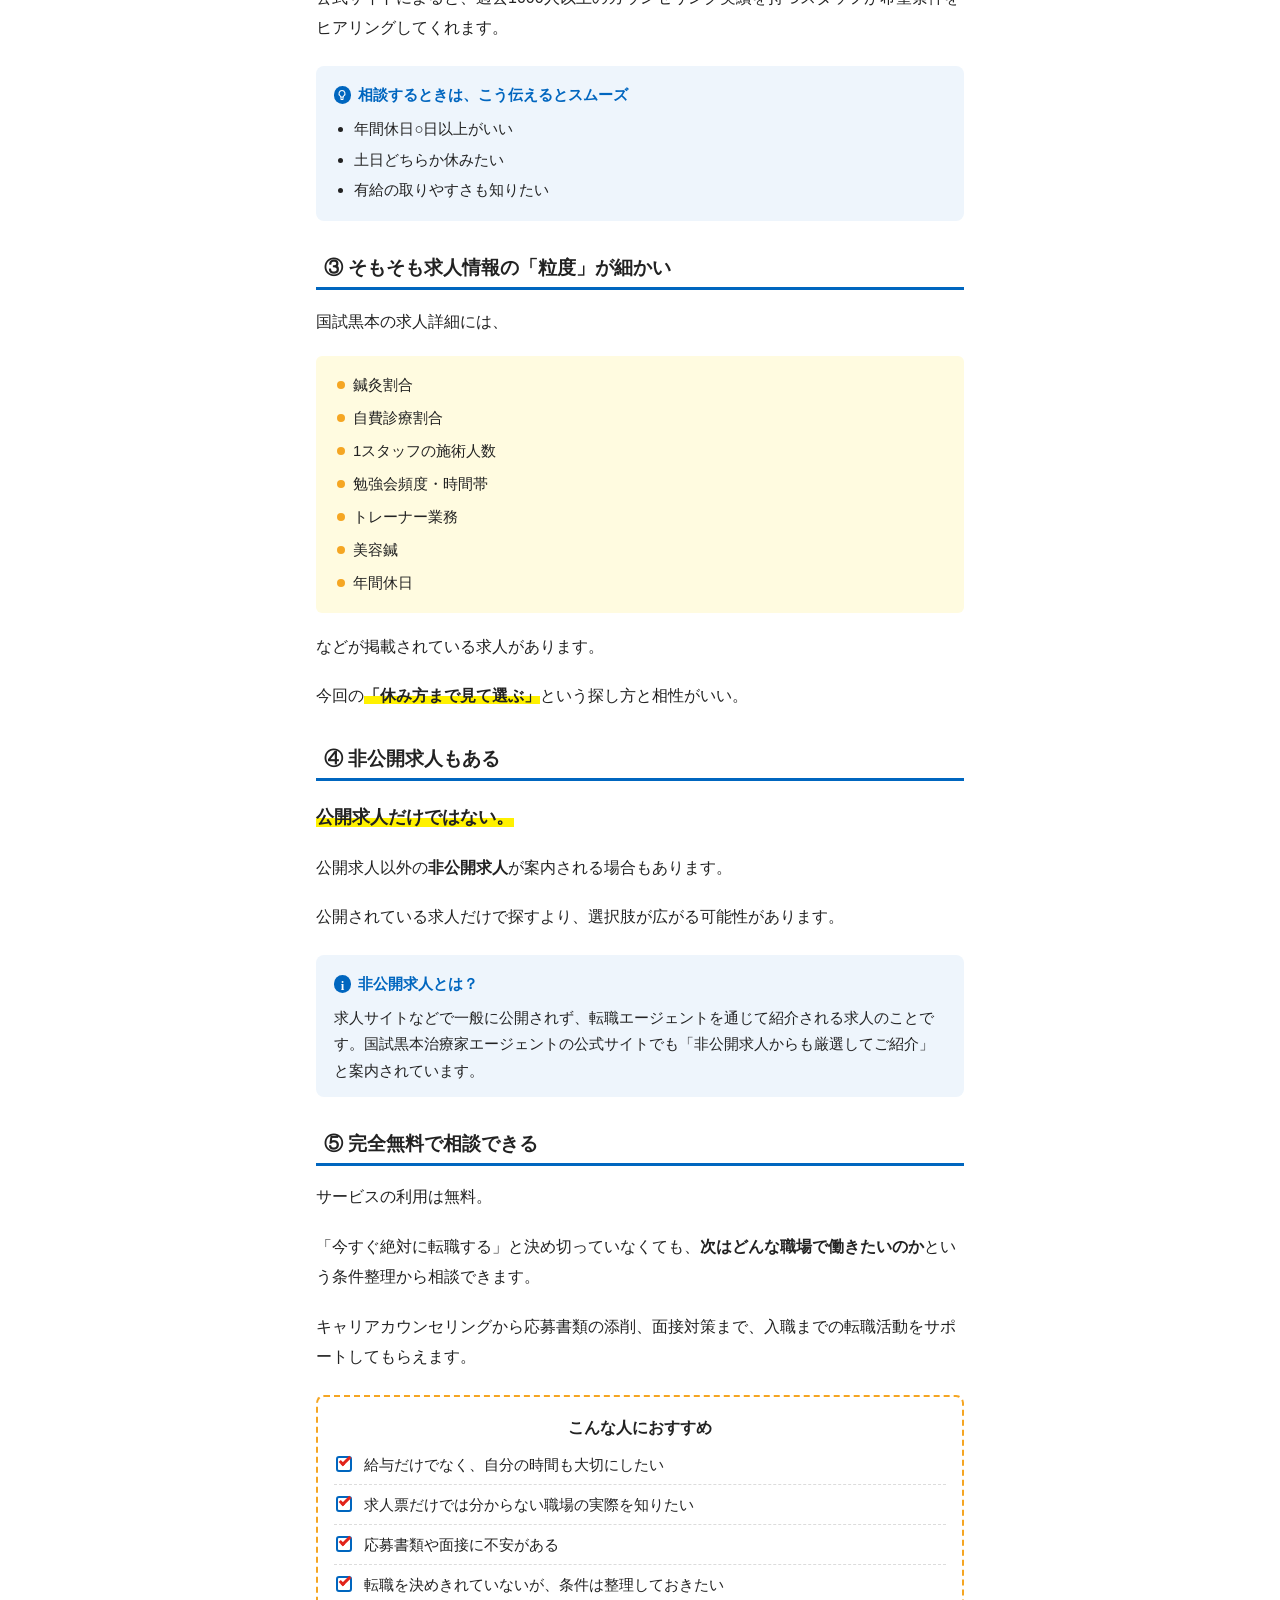
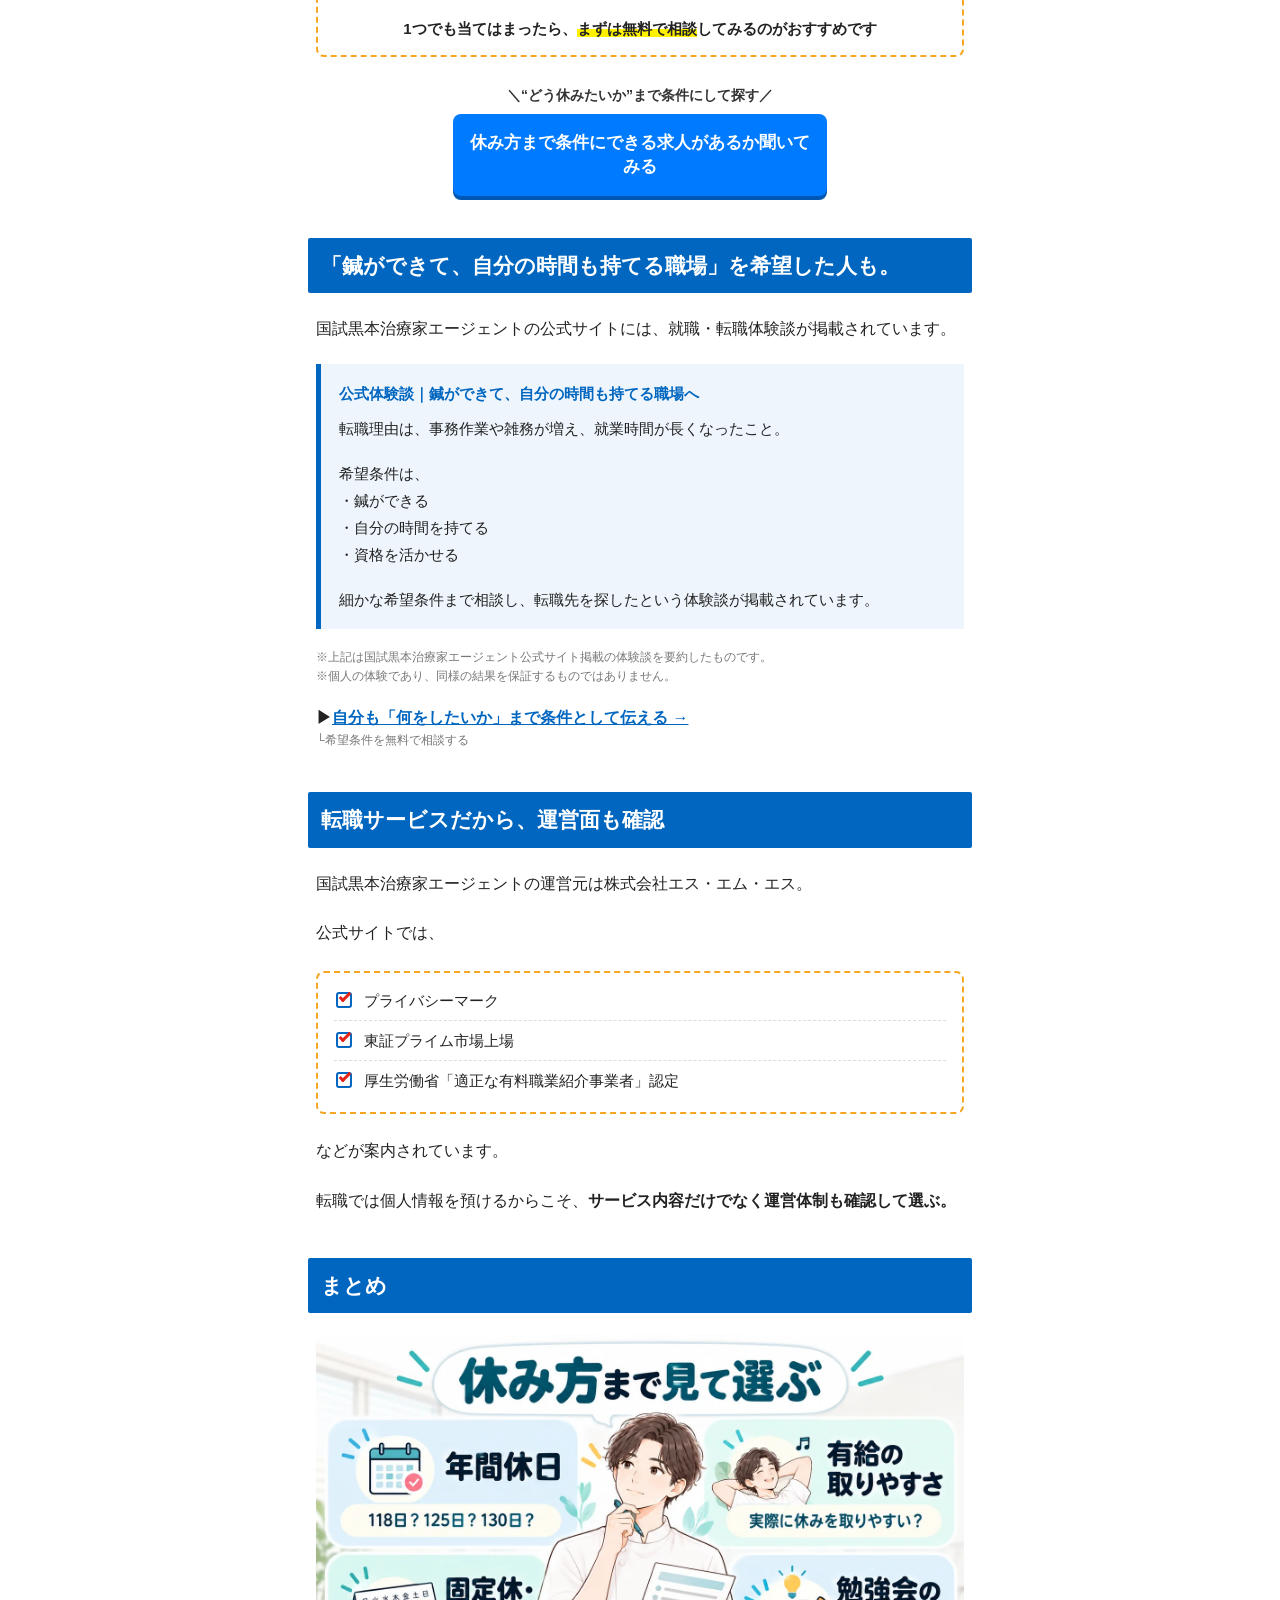
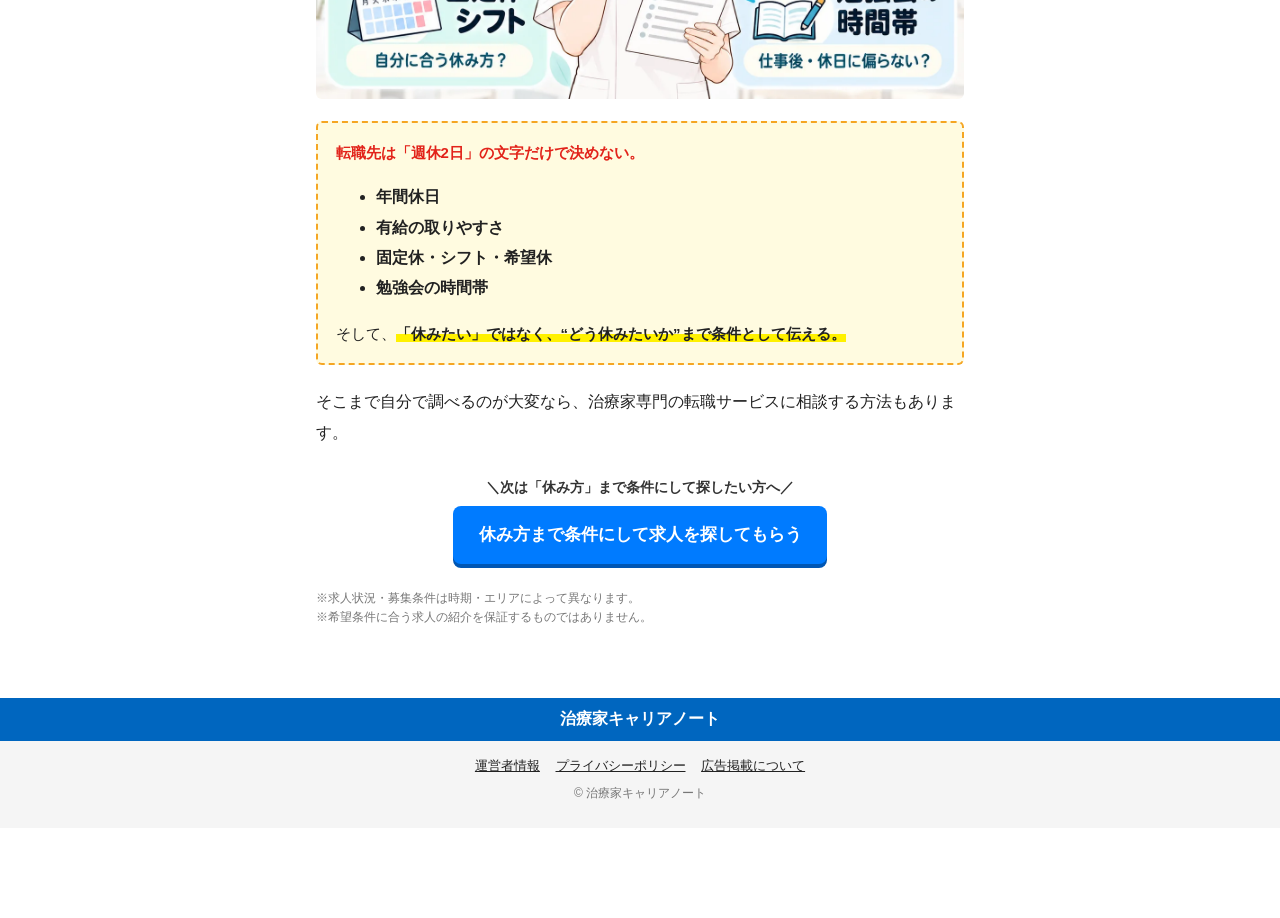
<file: shinkyushi-tenshoku-kyujitsu/index.html>
<!doctype html>
<html lang="ja">
<head>
<meta charset="utf-8">
<meta name="viewport" content="width=device-width, initial-scale=1">
<meta name="robots" content="noindex, nofollow">
<title>給料は上がった。でも、休みは減った。それで本当にいいですか？｜治療家キャリアノート</title>
<meta name="description" content="次の転職では、年間休日や有給まで見て選びたい。年間休日118日・125日・130日程度など、休み方まで載っている鍼灸師求人の実例。">
<script>if (/[?&]draft=1/.test(location.search)) document.documentElement.classList.add("is-draft");</script>
<link rel="preload" as="image" href="../shinkyushi-tenshoku/images/fv-hero.webp">
<link rel="stylesheet" href="../shinkyushi-tenshoku/parts.css">
<link rel="stylesheet" href="../site.css">
<link rel="stylesheet" href="../shinkyushi-tenshoku/style.css">
</head>
<body>
<!-- C05 休日・有給｜台本: hozon 案件_国試黒本治療家エージェント/11_7LP制作台本_強化版/C05_holiday.md -->
<div class="mt-sitebar"><a href="/">治療家キャリアノート</a></div>
<div class="mt-wrap">
<article class="mt-body">

  <div class="mt-prbar"><span><b>PR</b> 本ページはプロモーションを含みます</span><span>更新日：2026年9月29日</span></div>

  <!-- FV（CTAなし） -->
  <header class="lp-fv">
    <span class="lp-fv__q lp-fv__q--1" aria-hidden="true">?</span><span class="lp-fv__q lp-fv__q--2" aria-hidden="true">?</span>
    <p class="lp-fv__kicker">給料は上がった。</p>
    <h1 class="lp-fv__ttl">でも、<span class="lp-fv__key">休みは減った。</span><br>それで本当にいいですか？</h1>
    <p class="lp-fv__lead"><span class="lp-fv__wave">次の転職では、</span><br><b>年間休日や有給まで</b><br>見て選びたい。</p>
    <p class="lp-fv__box">実際の掲載求人には、<br><mark>年間休日118日・125日・</mark><br><mark>130日程度</mark>など差があります。</p>
  </header>

  <!-- 会話 -->
  <div class="mt-talk">
    <div class="mt-talk__row mt-talk__row--r"><div class="mt-talk__who"><span class="mt-talk__icon"><img src="../shinkyushi-tenshoku/images/talk-a.webp" alt="" width="56" height="56"></span><span class="mt-talk__name">Aさん</span></div><div class="mt-talk__b">転職するなら、やっぱり給与アップを優先したいです。</div></div>
    <div class="mt-talk__row"><div class="mt-talk__who"><span class="mt-talk__icon"><img src="../shinkyushi-tenshoku/images/talk-b.webp" alt="" width="56" height="56"></span><span class="mt-talk__name">担当者</span></div><div class="mt-talk__b">いいですね。でも、給与が上がって休みがかなり減ったら？</div></div>
    <div class="mt-talk__row mt-talk__row--r"><div class="mt-talk__who"><span class="mt-talk__icon"><img src="../shinkyushi-tenshoku/images/talk-a.webp" alt="" width="56" height="56"></span><span class="mt-talk__name">Aさん</span></div><div class="mt-talk__b">それは嫌ですね…。また仕事ばかりになるのは避けたいです。</div></div>
    <div class="mt-talk__row"><div class="mt-talk__who"><span class="mt-talk__icon"><img src="../shinkyushi-tenshoku/images/talk-b.webp" alt="" width="56" height="56"></span><span class="mt-talk__name">担当者</span></div><div class="mt-talk__b">求人によっては、<b>年間休日118日・125日・130日程度</b>など差があります。</div></div>
    <div class="mt-talk__row mt-talk__row--r"><div class="mt-talk__who"><span class="mt-talk__icon"><img src="../shinkyushi-tenshoku/images/talk-a.webp" alt="" width="56" height="56"></span><span class="mt-talk__name">Aさん</span></div><div class="mt-talk__b">そんなに違うなら、給与とセットで見たいです。</div></div>
    <div class="mt-talk__row"><div class="mt-talk__who"><span class="mt-talk__icon"><img src="../shinkyushi-tenshoku/images/talk-b.webp" alt="" width="56" height="56"></span><span class="mt-talk__name">担当者</span></div><div class="mt-talk__b">その方が、<span class="mt-mark">“転職してよかった”と思える条件を作りやすいです。</span></div></div>
  </div>

  <p>「鍼灸師求人」でも、</p>
  <p class="mt-oneline"><span>休みの中身はかなり違う。</span></p>

  <!-- 早期CTA（ここを過ぎたら追従ボタン） -->
  <div class="mt-cta" id="cta-early">
    <p class="mt-cta__micro">＼給与だけじゃなく「自分の時間」も大切にしたい方へ／</p>
    <a class="mt-cta__btn" href="#" data-cta target="_blank" rel="sponsored nofollow noopener noreferrer">休み方まで条件にできる求人があるか聞いてみる</a>
    <p class="mt-cta__note">※まだ転職先を決めていなくても相談できます。</p>
  </div>

  <!-- SECTION1 -->
  <h2 class="mt-h2">「週休2日」の文字だけで安心しない。</h2>
  <figure class="mt-figure"><img src="../shinkyushi-tenshoku/images/c05-nayami.webp" alt="カレンダーを手に「休み方まで、ちゃんと見たい」と考える鍼灸師" width="1200" height="900" loading="lazy" decoding="async"></figure>
  <p>給料は上げたい。でも、<b>休みまで減らしたくない。</b></p>
  <p>休み方まで見て、はじめて<span class="mt-mark">続けられる働き方</span>が見えてきます。</p>
  <div class="mt-check"><ul><li>年間休日は何日？</li><li>有給は取りやすい？</li><li>固定休？シフト？希望休？</li><li>勉強会が休みを削らない？</li></ul></div>
  <h4 class="mt-h4">① 年間休日は何日？</h4><p><b>週休2日でも、年間休日は求人によって違います。</b></p><p>118日、125日、130日程度など、数字で比べると差が分かりやすい。</p>
  <div class="mt-say"><span class="mt-say__icon"><img src="../shinkyushi-tenshoku/images/talk-a.webp" alt="" width="52" height="52"></span><p class="mt-say__b">次は、休みもちゃんと確保したい…</p></div>
  <h4 class="mt-h4">② 有給は取りやすい？</h4><p><b>年間休日だけでは分からない部分。</b></p><p>有給消化率など、実際に休みを取りやすいかを見る数字が載っている求人もあります。</p>
  <h4 class="mt-h4">③ 固定休？シフト？希望休？</h4><p><b>同じ休日数でも、休み方が自分に合うかは別。</b></p><p>曜日固定なのか、シフトなのか、希望休があるのかまで確認する。</p>
  <h4 class="mt-h4">④ 勉強会が休みを削らない？</h4><p><b>技術を学べるのは大事。</b></p><p>でも、毎回仕事後や休日に研修が入るなら、実質的な自由時間は減ります。</p>
  <p class="mt-oneline"><span>「休みたい」ではなく、“どう休みたいか”まで条件にする。</span></p>

  <p class="lp-center">では実際に、<br><span class="lp-nw">求人ごとに</span><span class="lp-nw">どれくらい違うのか？</span></p>

<!-- SECTION2 実例 -->
  <h2 class="mt-h2" id="compare">年間休日118日・125日・130日程度。求人でこんなに違います。</h2>
  <h3 class="mt-h3">編集部が注目した治療家向け求人サービスを見てみると…？</h3>
  <p>実際の掲載求人には、<span class="mt-mark">年間休日や有給消化率まで具体的に記載されている求人</span>がありました。</p>
  <p>たとえば――</p>
  <!-- 出典: https://kurohon.jp/agent/detail/1955490.html -->
  <!-- 出典: https://kurohon.jp/agent/detail/1954588.html -->
  <!-- 出典: https://kurohon.jp/agent/detail/1719506.html -->
  <figure class="mt-figure"><a href="../shinkyushi-tenshoku/images/c05-kyujin-3rei.webp" target="_blank" rel="noopener"><img src="../shinkyushi-tenshoku/images/c05-kyujin-3rei.webp" alt="求人例A：年間休日118日、有給消化率96%、育休取得実績あり。求人例B：年間休日125日、完全週休2日、勉強会は業務時間内。求人例C：年間休日130日程度、完全週休2日、水・土・祝固定休み" width="1440" height="810" loading="lazy" decoding="async"></a></figure>
  <p class="mt-small">※掲載求人の一例です。<br>※募集状況・仕事内容・割合等は求人ごとに異なり、変更・募集終了となる場合があります。</p>
  <div class="mt-conclusion"><p class="mt-conclusion__ttl"><span class="lp-nw">「鍼灸師求人」でも、</span><span class="lp-nw">休みの中身はかなり違う。</span></p></div>

  <!-- 中間CTA -->
  <p class="mt-textlink">▶<a href="#" data-cta target="_blank" rel="sponsored nofollow noopener noreferrer">休み方まで条件にできる求人があるか聞いてみる →</a></p>

  <!-- SECTION3 自分で探すのは大変 → ブランド初公開 -->
  <h2 class="mt-h2">でも、休日条件まで全部比べるのは大変</h2>
  <figure class="mt-figure"><img src="../shinkyushi-tenshoku/images/workplace-choice-a.webp" alt="求人条件を比較し、どちらの職場を選ぶか考える鍼灸師" width="768" height="512" loading="lazy"></figure>
  <p class="lp-image-note">※画像はイメージです。</p>
  <p class="mt-worry">「年間休日・有給・固定休まで、全部確認するのは正直大変…」</p>
  <ul><li>年間休日を確認</li><li>有給を確認</li><li>固定休・シフトを確認</li><li>勉強会の時間帯を確認</li><li>気になる点を問い合わせ</li></ul>
  <p>転職活動をしながら全部やるのは、<span class="mt-red">正直かなり手間がかかります。</span></p>
  <p>しかも、公開されている求人ページだけでは分からないこともあります。</p>
  <p>実は、こんな細かい条件まで見ながら探せるサービスがあります。</p>
  <div class="mt-bridge"><p class="mt-bridge__s">編集部が注目したのが、</p><p class="mt-bridge__name">＼<span>国試黒本治療家エージェント</span>／</p></div>

  <a class="mt-banner" href="#" data-cta target="_blank" rel="sponsored nofollow noopener noreferrer"><img src="../shinkyushi-tenshoku/images/kurohon-banner.webp" alt="あなたにぴったりの求人が見つかる！国試黒本の会社が運営／好条件の非公開求人多数／書類添削や面接対策も｜国試黒本治療家エージェント" width="600" height="500" loading="lazy"><span class="mt-banner__pr">PR</span></a>

  <div class="mt-spec">
    <p class="mt-spec__ttl">おすすめポイント</p>
    <ul class="mt-spec__points">
      <li><em>治療家専門</em>・お仕事紹介20年</li>
      <li><em>求人票だけでは分からない職場情報</em>まで相談できる</li>
      <li><em>鍼灸割合・自費割合・施術人数</em>など求人情報が細かい</li>
      <li>好条件の<em>非公開求人</em>も紹介対象</li>
      <li><em>書類添削・面接対策</em>までサポート</li>
    </ul>
    <dl class="mt-spec__grid">
      <div class="mt-spec__cell"><dt class="mt-spec__k">利用料金</dt><dd class="mt-spec__mark">◎</dd><dd class="mt-spec__v">完全無料</dd></div>
      <div class="mt-spec__cell"><dt class="mt-spec__k">非公開求人</dt><dd class="mt-spec__mark">◎</dd><dd class="mt-spec__v">好条件の<br>求人多数</dd></div>
      <div class="mt-spec__cell"><dt class="mt-spec__k">職場の情報</dt><dd class="mt-spec__mark">◎</dd><dd class="mt-spec__v">リアルまで<br>把握</dd></div>
      <div class="mt-spec__cell"><dt class="mt-spec__k">サポート</dt><dd class="mt-spec__mark">◎</dd><dd class="mt-spec__v">書類添削・<br>面接対策</dd></div>
      <div class="mt-spec__cell mt-spec__cell--wide"><dt class="mt-spec__k">実績</dt><dd class="mt-spec__mark">◎</dd><dd class="mt-spec__v">治療家のお仕事紹介20年</dd></div>
      <div class="mt-spec__cell mt-spec__cell--wide"><dt class="mt-spec__k">運営</dt><dd class="mt-spec__mark">◎</dd><dd class="mt-spec__v">東証プライム上場<br>株式会社エス・エム・エス</dd></div>
    </dl>
    <p class="mt-oneline"><span>相談・利用は完全無料</span></p>
    <div class="mt-cta"><p class="mt-cta__micro">＼希望条件から相談できる／</p><a class="mt-cta__btn" href="#" data-cta target="_blank" rel="sponsored nofollow noopener noreferrer"><span class="lp-nw">国試黒本治療家エージェント</span><span class="lp-nw">公式サイトを見る</span></a></div>
  </div>
  <p class="mt-small">※国試黒本治療家エージェント公式サイト・公式バナーの記載をもとに、編集部がまとめています。</p>

<!-- 国試黒本の深掘り -->
  <h2 class="mt-h2">「休みたい」じゃなく、“どう休みたいか”まで伝える。</h2>
  <h3 class="mt-h3">登録すると、何がラクになる？</h3>
  <div class="mt-info mt-info--tip"><p class="mt-info__ttl">「休みたい」ではなく、“どう休みたいか”まで伝えられる。</p><ul><li>年間休日○日以上</li><li>土日どちらか休みたい</li><li>有給の取りやすさも知りたい</li><li>勉強会で休日が潰れすぎない方がいい</li></ul><p>こうした希望を担当者に伝えると、<b>希望条件を踏まえて求人を提案してもらえます。</b></p><p>求人票だけでは分からない職場情報も確認しながら相談でき、書類添削・面接対策までサポートしてもらえます。</p></div>
  <h3 class="mt-h3"><span class="lp-nw">「国試黒本って、</span><span class="lp-nw">学生向けじゃないの？」</span></h3>
  <div class="mt-info"><p class="mt-info__ttl">今働いている治療家の転職にも対応</p><p>国試黒本治療家エージェントは、学生の就活だけでなく、<b>資格を取得して働いている治療家の転職にも対応</b>しています。公式サイトでも「治療家の転職／学生の就活をサポート」と案内されています。</p></div>

  <!-- 8. SECTION 4 -->
  <h2 class="mt-h2"><span class="lp-nw">なぜ国試黒本治療家エージェント</span><span class="lp-nw">なのか？</span></h2>
  <figure class="mt-figure"><img src="../shinkyushi-tenshoku/images/five-reasons.webp" alt="国試黒本治療家エージェントを使う5つの理由" width="768" height="512" loading="lazy" decoding="async"></figure>

  <h3 class="mt-h3">① 治療家の求人・転職に特化</h3>
  <p>柔道整復師・鍼灸師・あん摩マッサージ指圧師など、<b>治療家領域に特化した転職支援サービス</b>です。</p>
  <p>一般的な転職サイトではなく、治療家ならではの仕事内容・キャリアを前提に相談できます。</p>
  <p><span class="mt-mark">治療家向けのお仕事紹介は20年の実績</span>があります。</p>

  <h3 class="mt-h3">② <span class="lp-nw">求人票だけでは分からない情報も</span><span class="lp-nw">相談できる</span></h3>
  <p>公式では、専任担当者が求人票には載らない職場の情報も把握したうえで提案すると案内されています。</p>
  <p>だから、</p>
  <ul>
    <li>実際の施術内容</li>
    <li>職場環境</li>
    <li>勉強会</li>
    <li>キャリア</li>
    <li>求人ごとの細かな条件</li>
  </ul>
  <p>まで含めて相談しやすい。</p>
  <p>公式サイトによると、過去1000人以上のカウンセリング実績を持つスタッフが希望条件をヒアリングしてくれます。</p>
  <div class="mt-info mt-info--tip"><p class="mt-info__ttl">相談するときは、こう伝えるとスムーズ</p><ul><li>年間休日○日以上がいい</li><li>土日どちらか休みたい</li><li>有給の取りやすさも知りたい</li></ul></div>

  <h3 class="mt-h3">③ <span class="lp-nw">そもそも求人情報の</span><span class="lp-nw">「粒度」が細かい</span></h3>
  <p>国試黒本の求人詳細には、</p>
  <div class="mt-points"><ul>
    <li>鍼灸割合</li>
    <li>自費診療割合</li>
    <li>1スタッフの施術人数</li>
    <li>勉強会頻度・時間帯</li>
    <li>トレーナー業務</li>
    <li>美容鍼</li>
    <li>年間休日</li>
  </ul></div>
  <p>などが掲載されている求人があります。</p>
  <p>今回の<span class="mt-mark">「休み方まで見て選ぶ」</span>という探し方と相性がいい。</p>

  <h3 class="mt-h3">④ 非公開求人もある</h3>
  <p class="mt-oneline"><span>公開求人だけではない。</span></p>
  <p>公開求人以外の<b>非公開求人</b>が案内される場合もあります。</p>
  <p>公開されている求人だけで探すより、選択肢が広がる可能性があります。</p>
  <div class="mt-info"><p class="mt-info__ttl">非公開求人とは？</p><p>求人サイトなどで一般に公開されず、転職エージェントを通じて紹介される求人のことです。国試黒本治療家エージェントの公式サイトでも「非公開求人からも厳選してご紹介」と案内されています。</p></div>

  <h3 class="mt-h3">⑤ 完全無料で相談できる</h3>
  <p>サービスの利用は無料。</p>
  <p>「今すぐ絶対に転職する」と決め切っていなくても、<b>次はどんな職場で働きたいのか</b>という条件整理から相談できます。</p>
  <p>キャリアカウンセリングから応募書類の添削、面接対策まで、入職までの転職活動をサポートしてもらえます。</p>

  <div class="mt-check"><p class="mt-check__ttl">こんな人におすすめ</p><ul>
    <li>給与だけでなく、自分の時間も大切にしたい</li>
    <li>求人票だけでは分からない職場の実際を知りたい</li>
    <li>応募書類や面接に不安がある</li>
    <li>転職を決めきれていないが、条件は整理しておきたい</li>
  </ul><p class="mt-check__foot">1つでも当てはまったら、<span class="mt-mark">まずは無料で相談</span>してみるのがおすすめです</p></div>

  <!-- 9. サービス説明後CTA（ページ中央の主CTA） -->
  <div class="mt-cta">
    <p class="mt-cta__micro">＼“どう休みたいか”まで条件にして探す／</p><a class="mt-cta__btn" href="#" data-cta target="_blank" rel="sponsored nofollow noopener noreferrer">休み方まで条件にできる求人があるか聞いてみる</a>
  </div>

  <!-- 公式体験談 -->
  <h2 class="mt-h2">「鍼ができて、自分の時間も持てる職場」を希望した人も。</h2>
  <p>国試黒本治療家エージェントの公式サイトには、就職・転職体験談が掲載されています。</p>
  <!-- 出典: https://kurohon.jp/agent/taikendan/5381 -->
  <div class="mt-story"><p class="mt-story__who">公式体験談｜鍼ができて、自分の時間も持てる職場へ</p><p>転職理由は、事務作業や雑務が増え、就業時間が長くなったこと。</p><p>希望条件は、<br>・鍼ができる<br>・自分の時間を持てる<br>・資格を活かせる</p><p>細かな希望条件まで相談し、転職先を探したという体験談が掲載されています。</p></div>
  <p class="mt-small">※上記は国試黒本治療家エージェント公式サイト掲載の体験談を要約したものです。<br>※個人の体験であり、同様の結果を保証するものではありません。</p>

  <p class="mt-textlink">▶<a href="#" data-cta target="_blank" rel="sponsored nofollow noopener noreferrer">自分も「何をしたいか」まで条件として伝える →</a><small>└希望条件を無料で相談する</small></p>

  <!-- 12. SECTION 6 -->
  <h2 class="mt-h2"><span class="lp-nw">転職サービスだから、</span><span class="lp-nw">運営面も確認</span></h2>
  <p>国試黒本治療家エージェントの運営元は株式会社エス・エム・エス。</p>
  <p>公式サイトでは、</p>
  <div class="mt-check"><ul>
    <li>プライバシーマーク</li>
    <li>東証プライム市場上場</li>
    <li>厚生労働省「適正な有料職業紹介事業者」認定</li>
  </ul></div>
  <p>などが案内されています。</p>
  <p>転職では個人情報を預けるからこそ、<b>サービス内容だけでなく運営体制も確認して選ぶ。</b></p>

  <!-- 13. SECTION 7 -->
  <h2 class="mt-h2">まとめ</h2>
  <figure class="mt-figure"><img src="../shinkyushi-tenshoku/images/c05-summary.webp" alt="休み方まで見て選ぶ。年間休日、有給の取りやすさ、固定休・シフト、勉強会の時間帯" width="1440" height="810" loading="lazy" decoding="async"></figure>
  <div class="mt-conclusion"><p class="mt-conclusion__ttl">転職先は「週休2日」の文字だけで決めない。</p><ul><li><b>年間休日</b></li><li><b>有給の取りやすさ</b></li><li><b>固定休・シフト・希望休</b></li><li><b>勉強会の時間帯</b></li></ul><p>そして、<span class="mt-mark">「休みたい」ではなく、“どう休みたいか”まで条件として伝える。</span></p></div>
  <p>そこまで自分で調べるのが大変なら、治療家専門の転職サービスに相談する方法もあります。</p>

<!-- 最終CTA -->
  <div class="mt-cta">
    <p class="mt-cta__micro">＼次は「休み方」まで条件にして探したい方へ／</p>
    <a class="mt-cta__btn" href="#" data-cta target="_blank" rel="sponsored nofollow noopener noreferrer">休み方まで条件にして求人を探してもらう</a>
  </div>
  <p class="mt-small">※求人状況・募集条件は時期・エリアによって異なります。<br>※希望条件に合う求人の紹介を保証するものではありません。</p>

</article>
</div>
<div class="mt-sitebar mt-sitebar--foot"><a href="/">治療家キャリアノート</a></div>
<footer class="site-foot">
  <nav><a href="../operator/">運営者情報</a><a href="../privacy/">プライバシーポリシー</a><a href="../disclosure/">広告掲載について</a></nav>
  <small>© 治療家キャリアノート</small>
</footer>

<!-- 追従ボタン（早期CTAを過ぎたら表示） -->
<div class="mt-sticky"><p class="mt-sticky__micro">＼希望条件を無料で相談／</p><div class="mt-cta"><a class="mt-cta__btn" href="#" data-cta target="_blank" rel="sponsored nofollow noopener noreferrer">休み方まで条件にできる求人があるか聞いてみる</a></div></div>

<script>
  /* 公式サイト（アフィリエイト）リンク：ここを1か所差し替えると全CTAに反映されます */
  var CTA_URL = "#";
  document.querySelectorAll("[data-cta]").forEach(function (a) { a.href = CTA_URL; });
</script>
<script>
(function () {
  var s = document.querySelector('.mt-sticky'), t = document.querySelector('#cta-early');
  if (!s || !t || !('IntersectionObserver' in window)) { if (s) s.classList.add('is-show'); return; }
  new IntersectionObserver(function (e) {
    s.classList.toggle('is-show', !e[0].isIntersecting && e[0].boundingClientRect.top < 0);
  }).observe(t);
})();
</script>
</body>
</html>
</file>
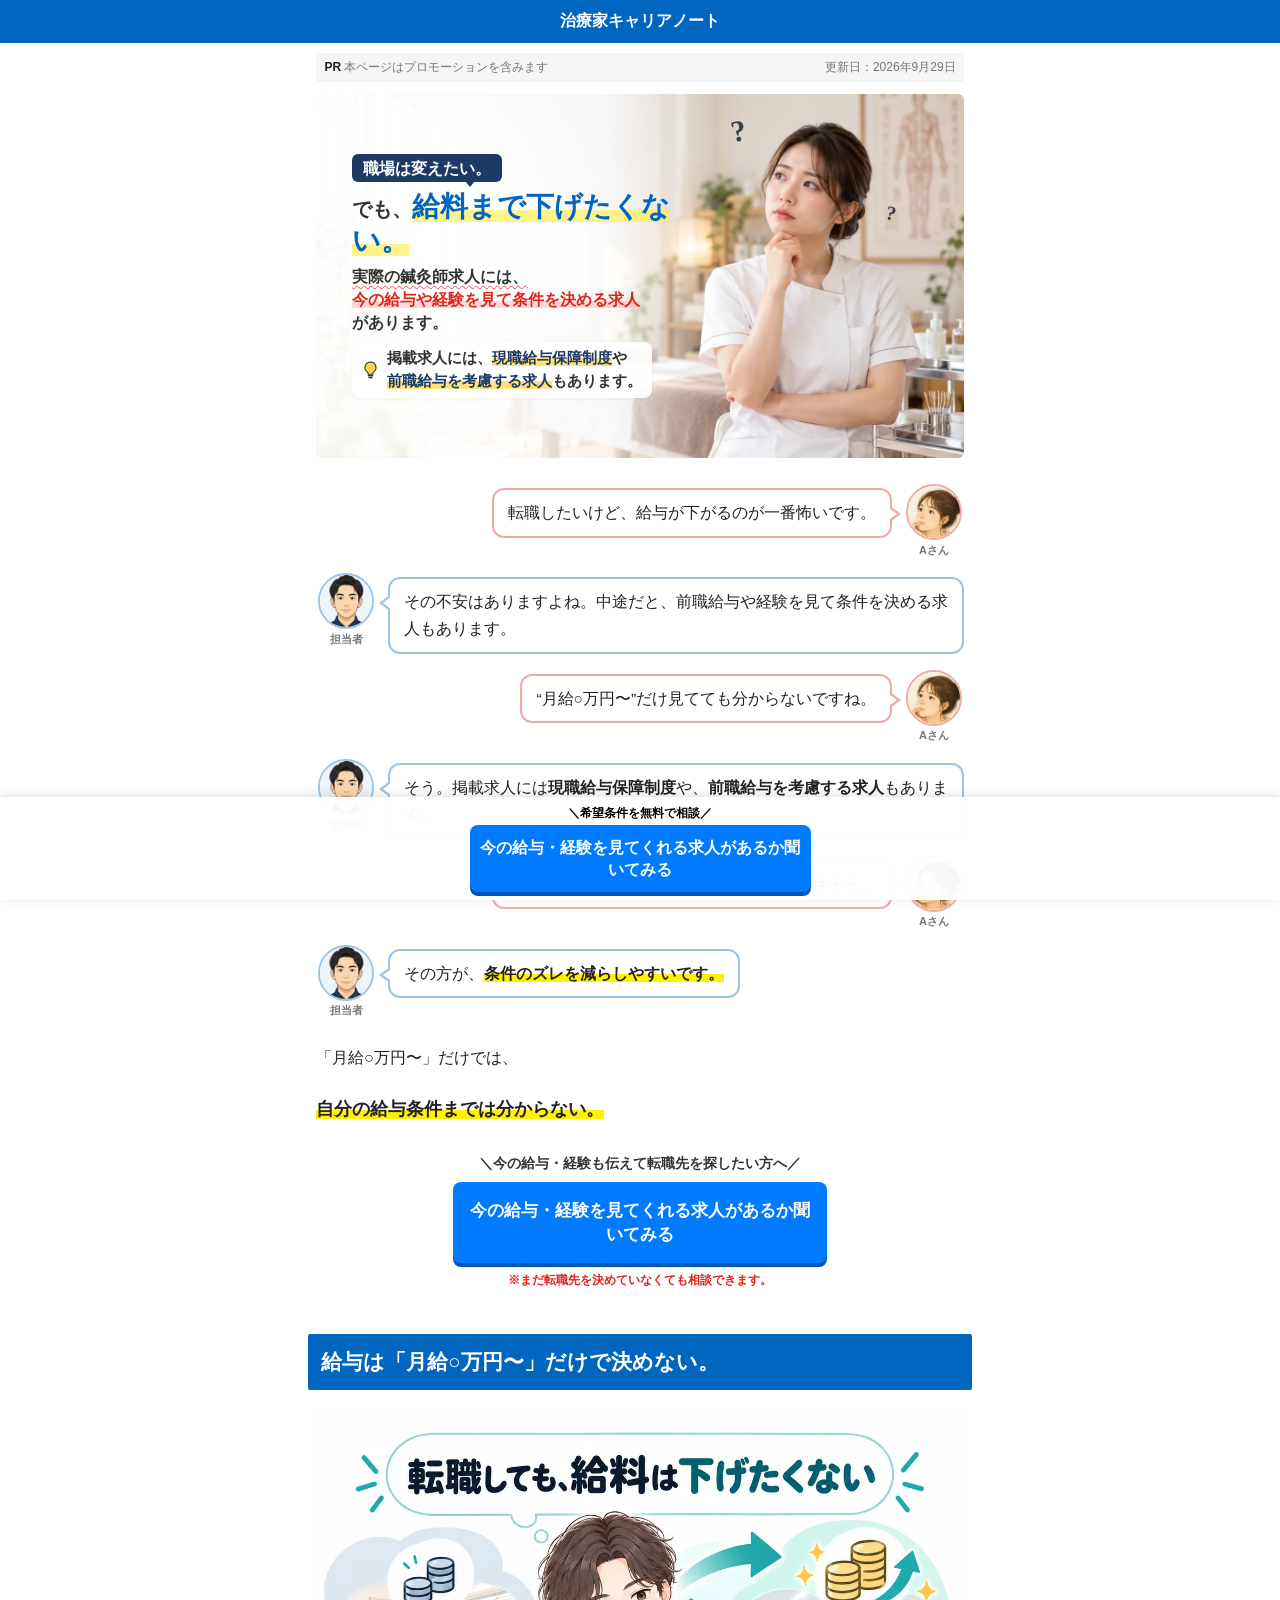
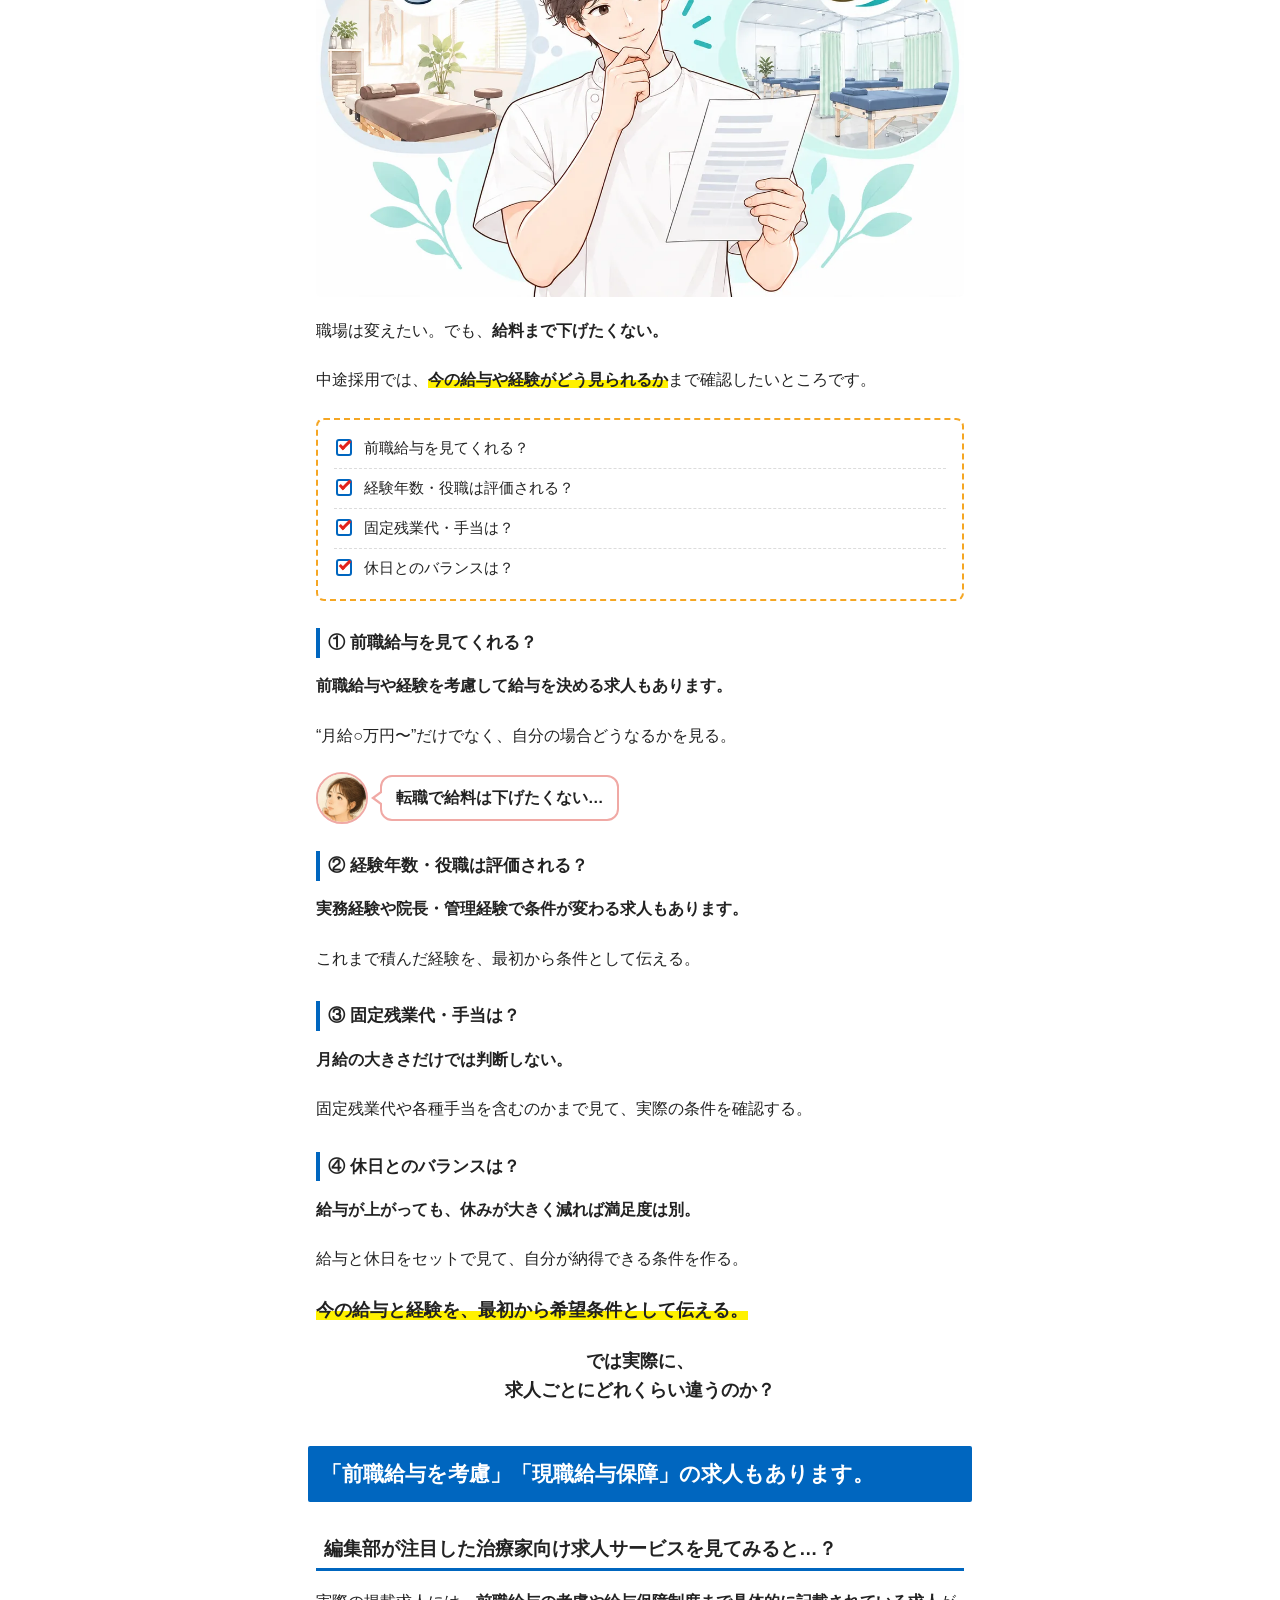
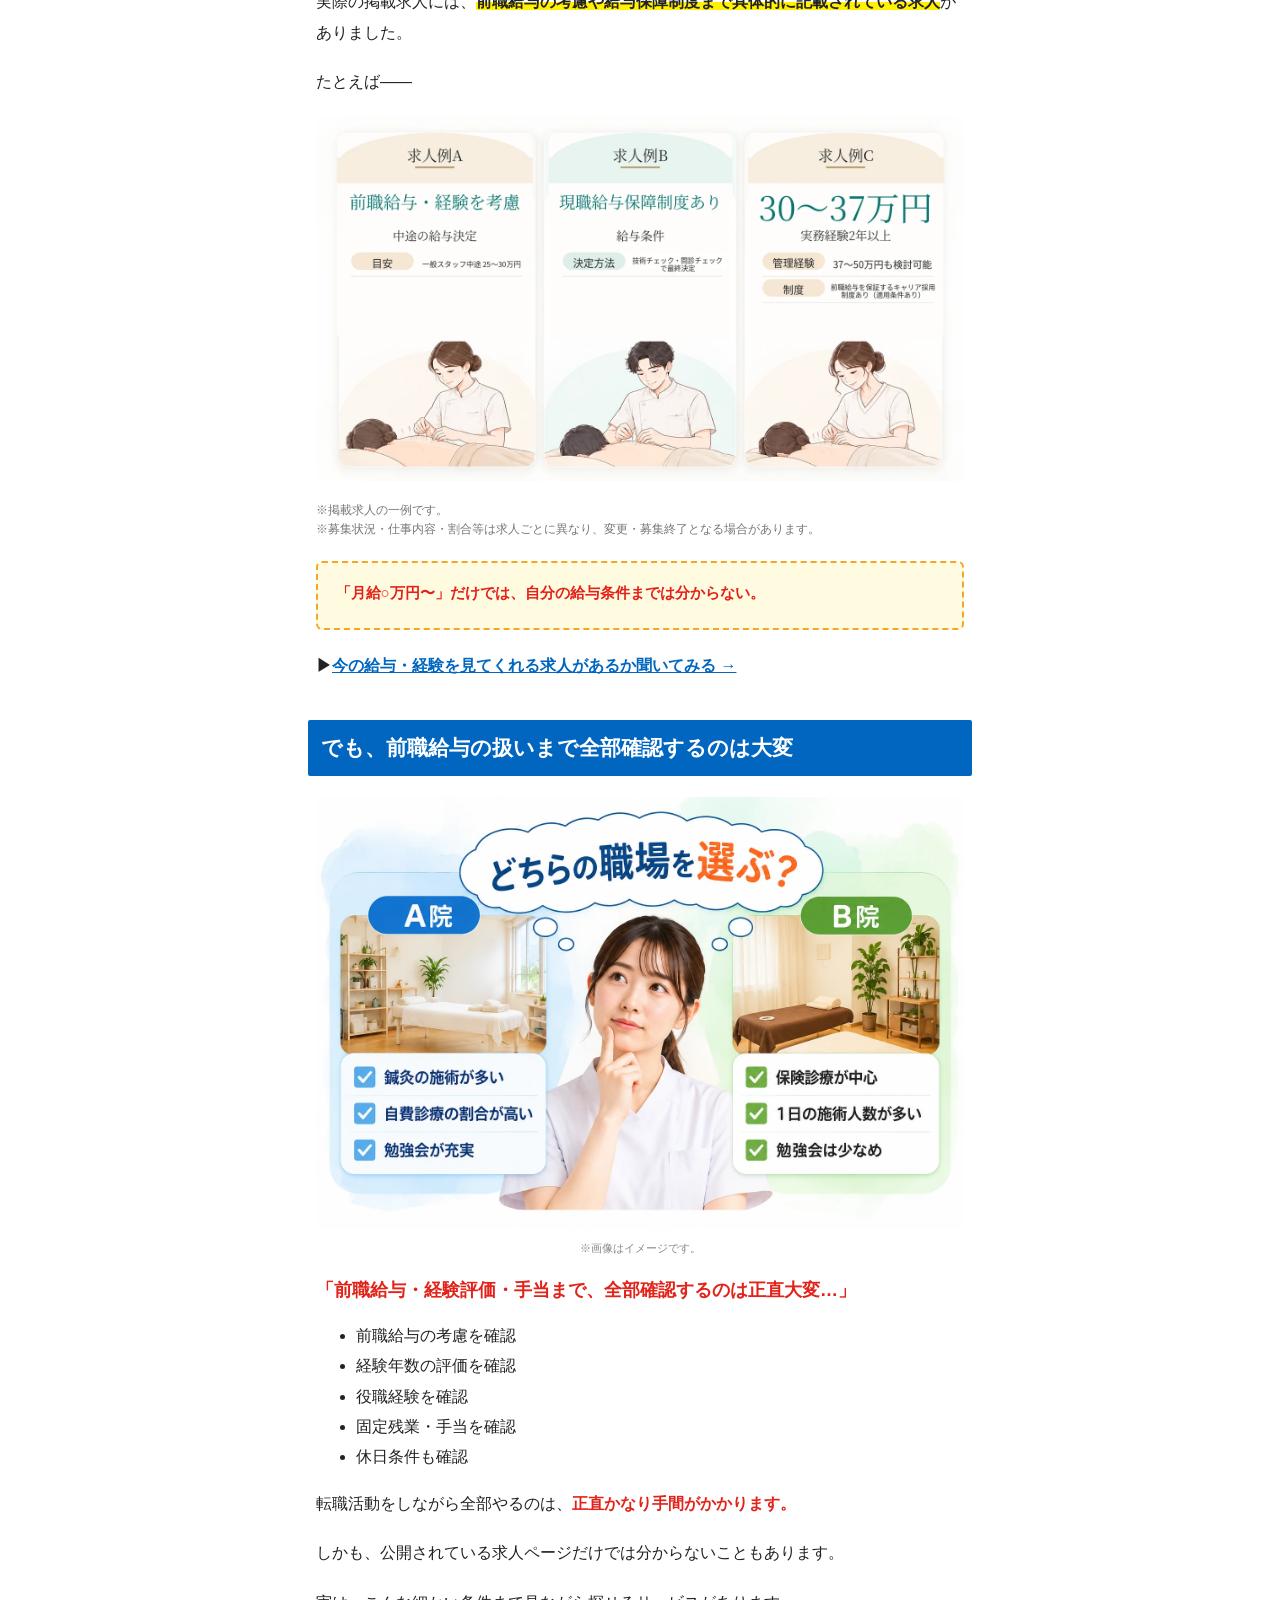
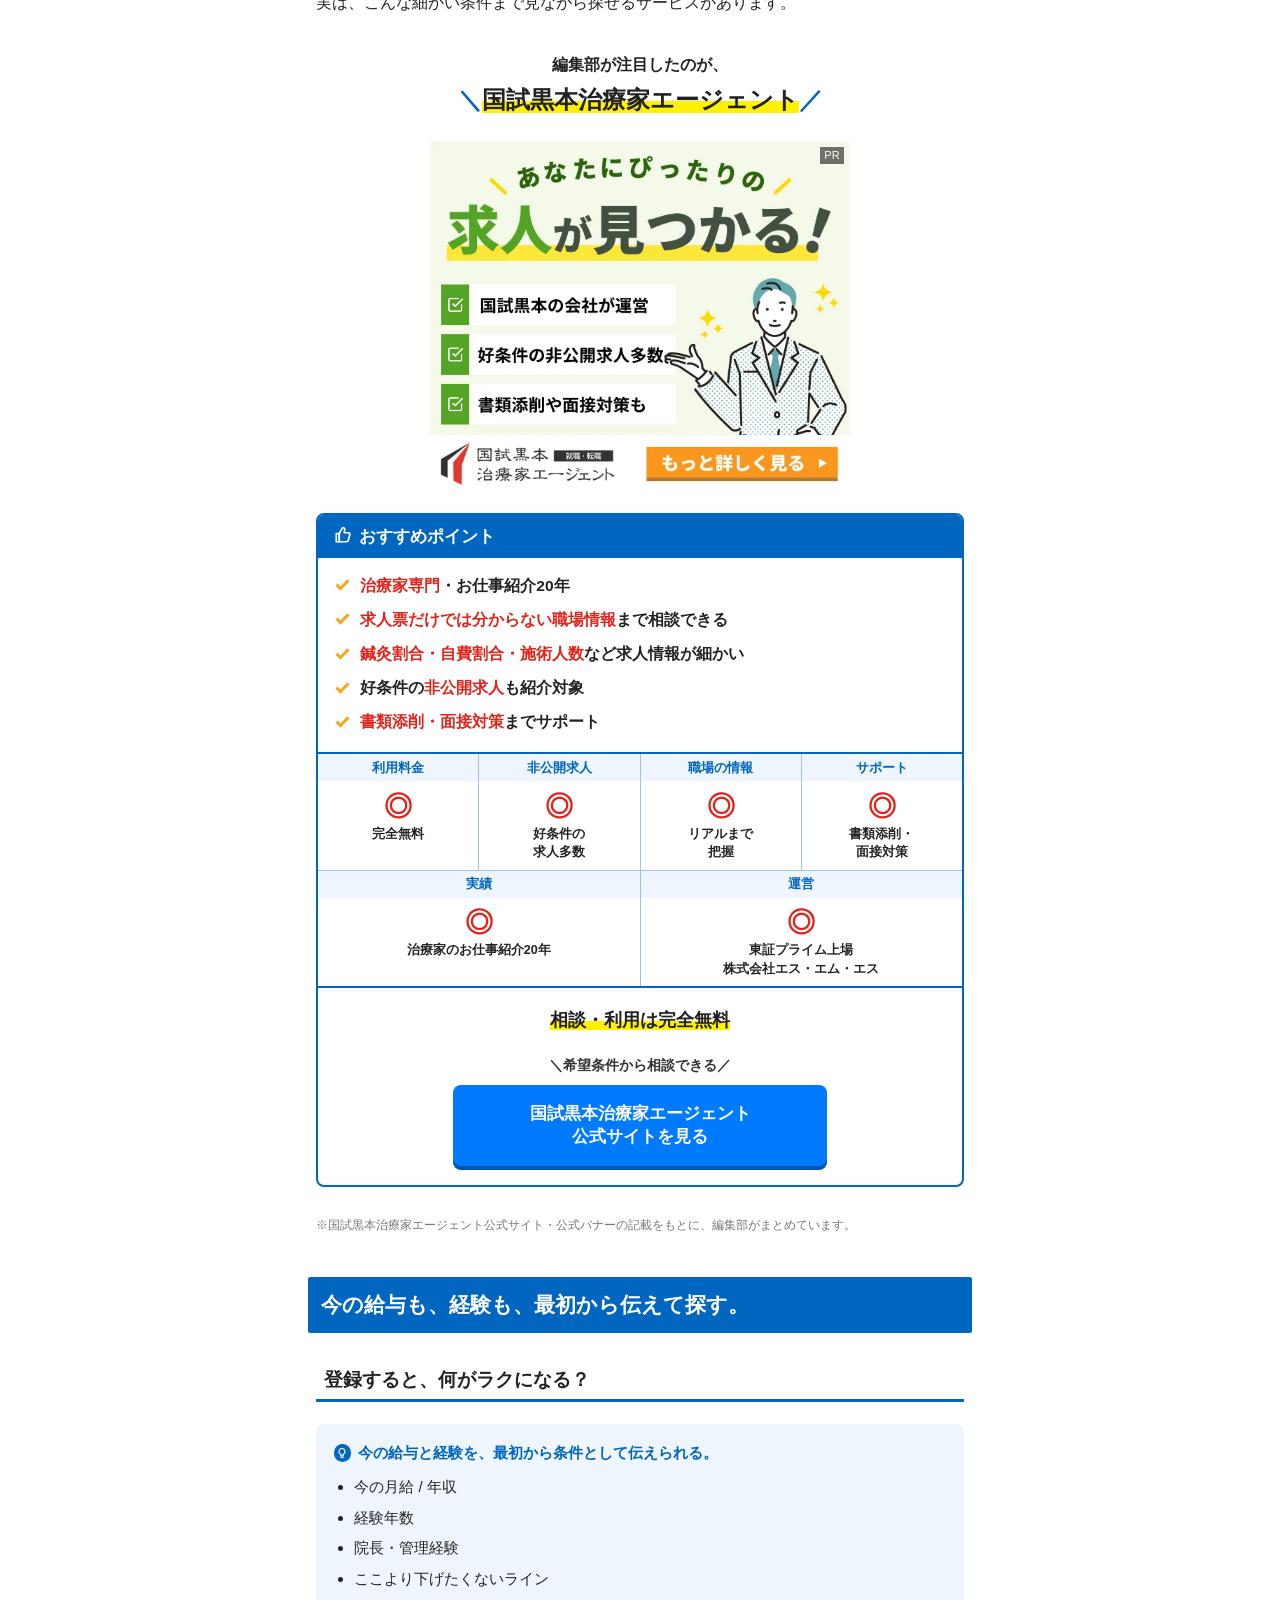
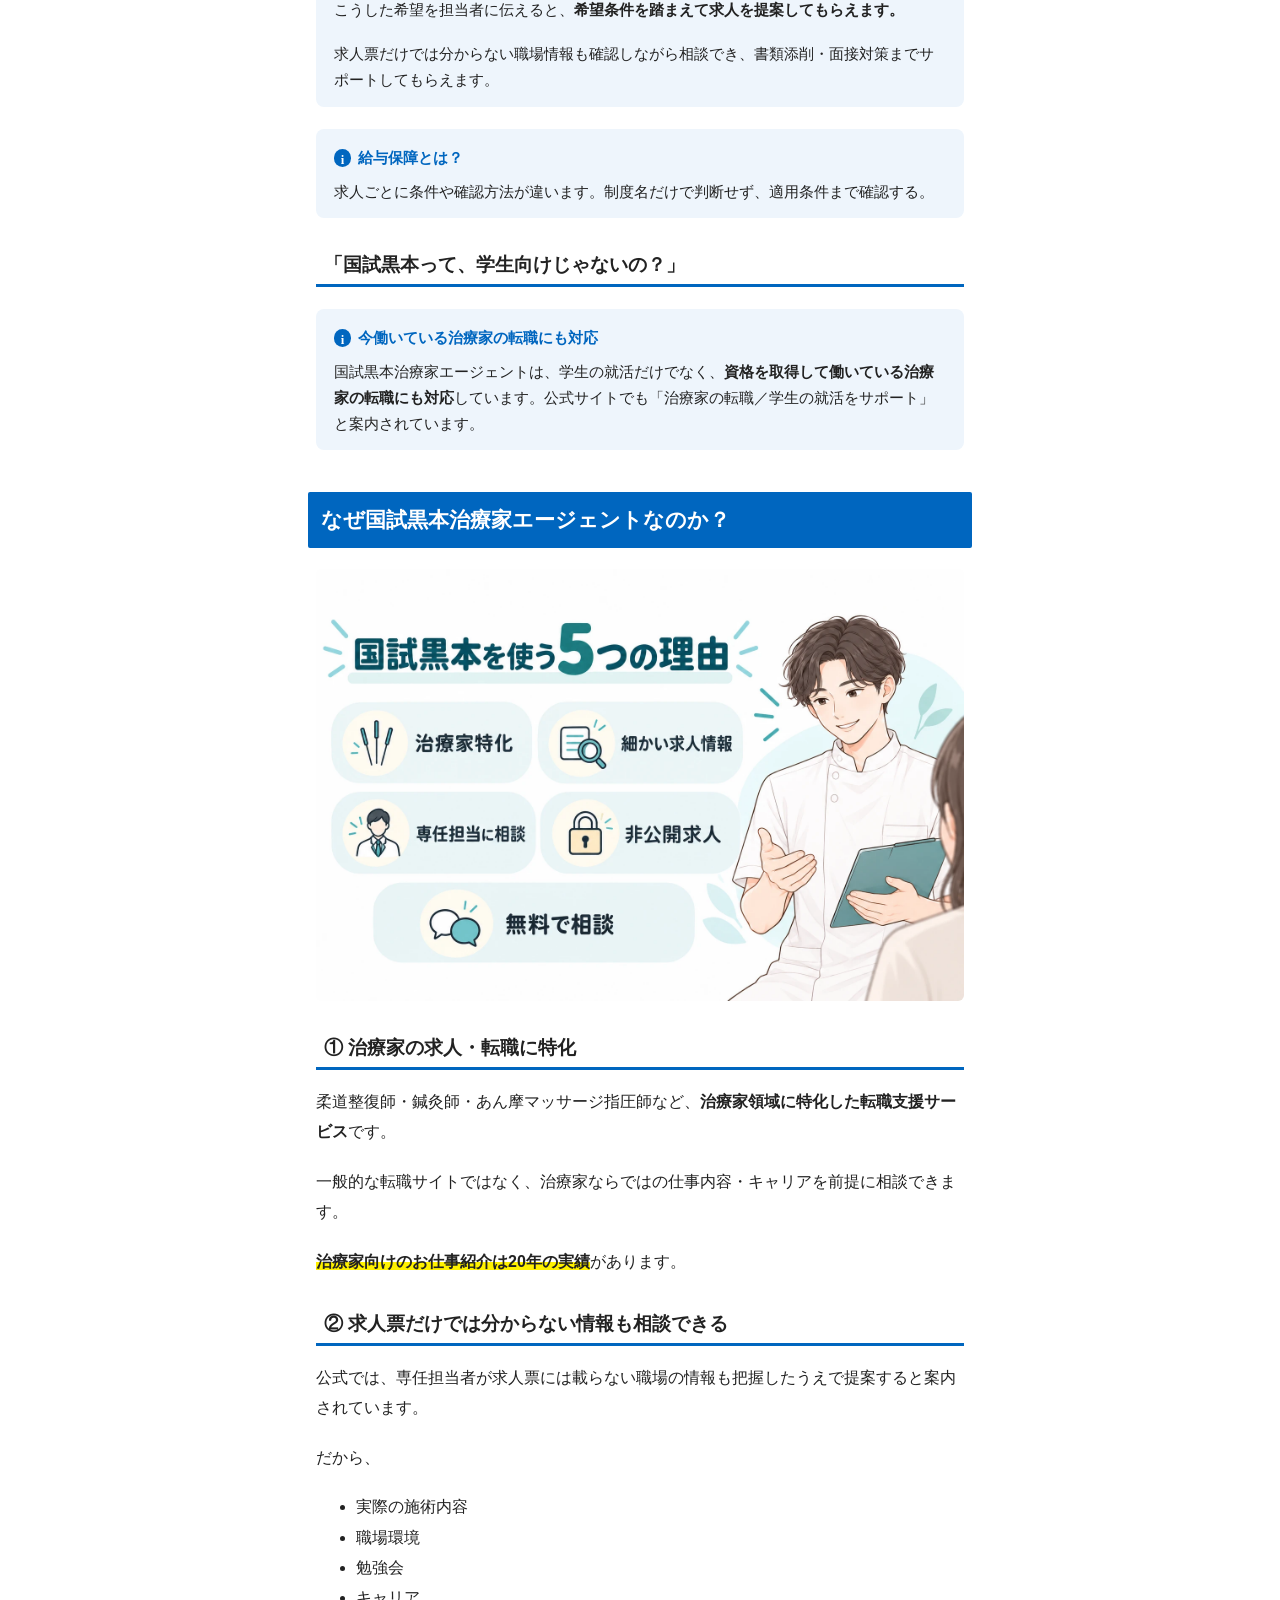
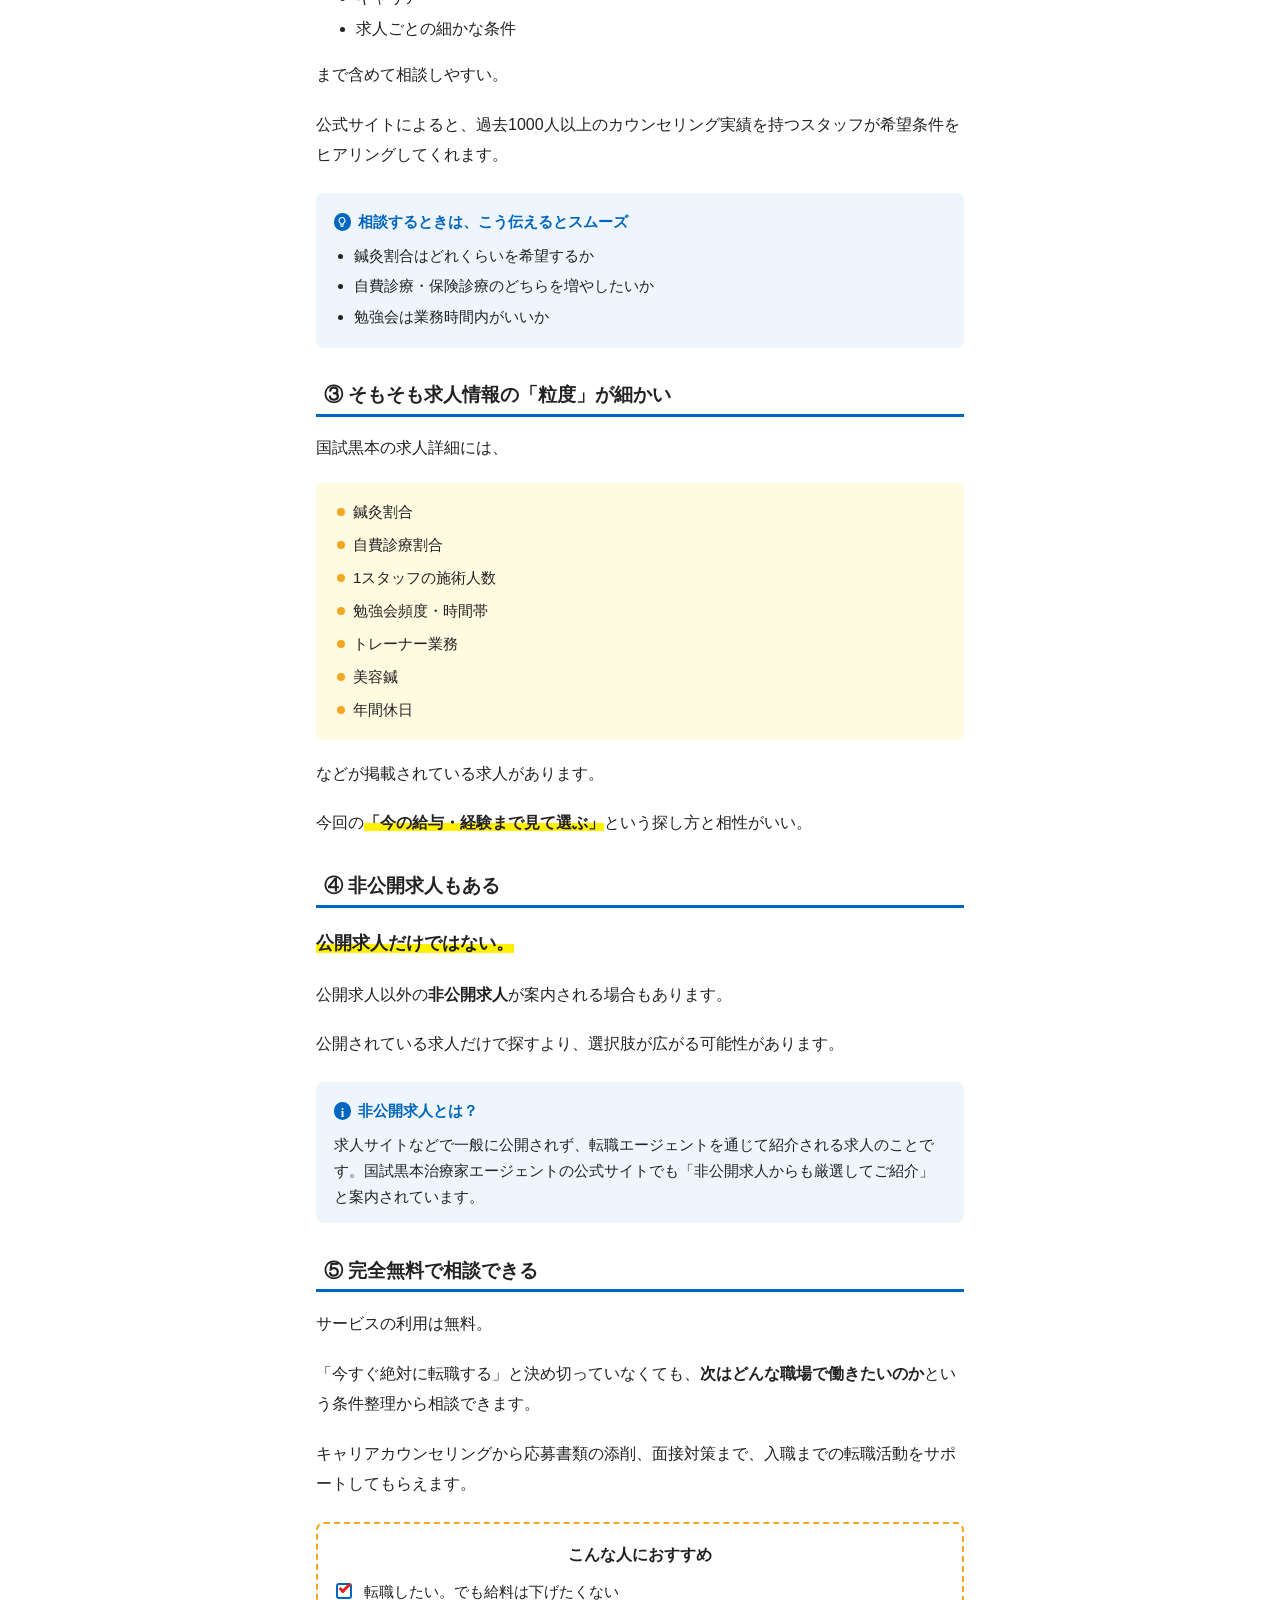
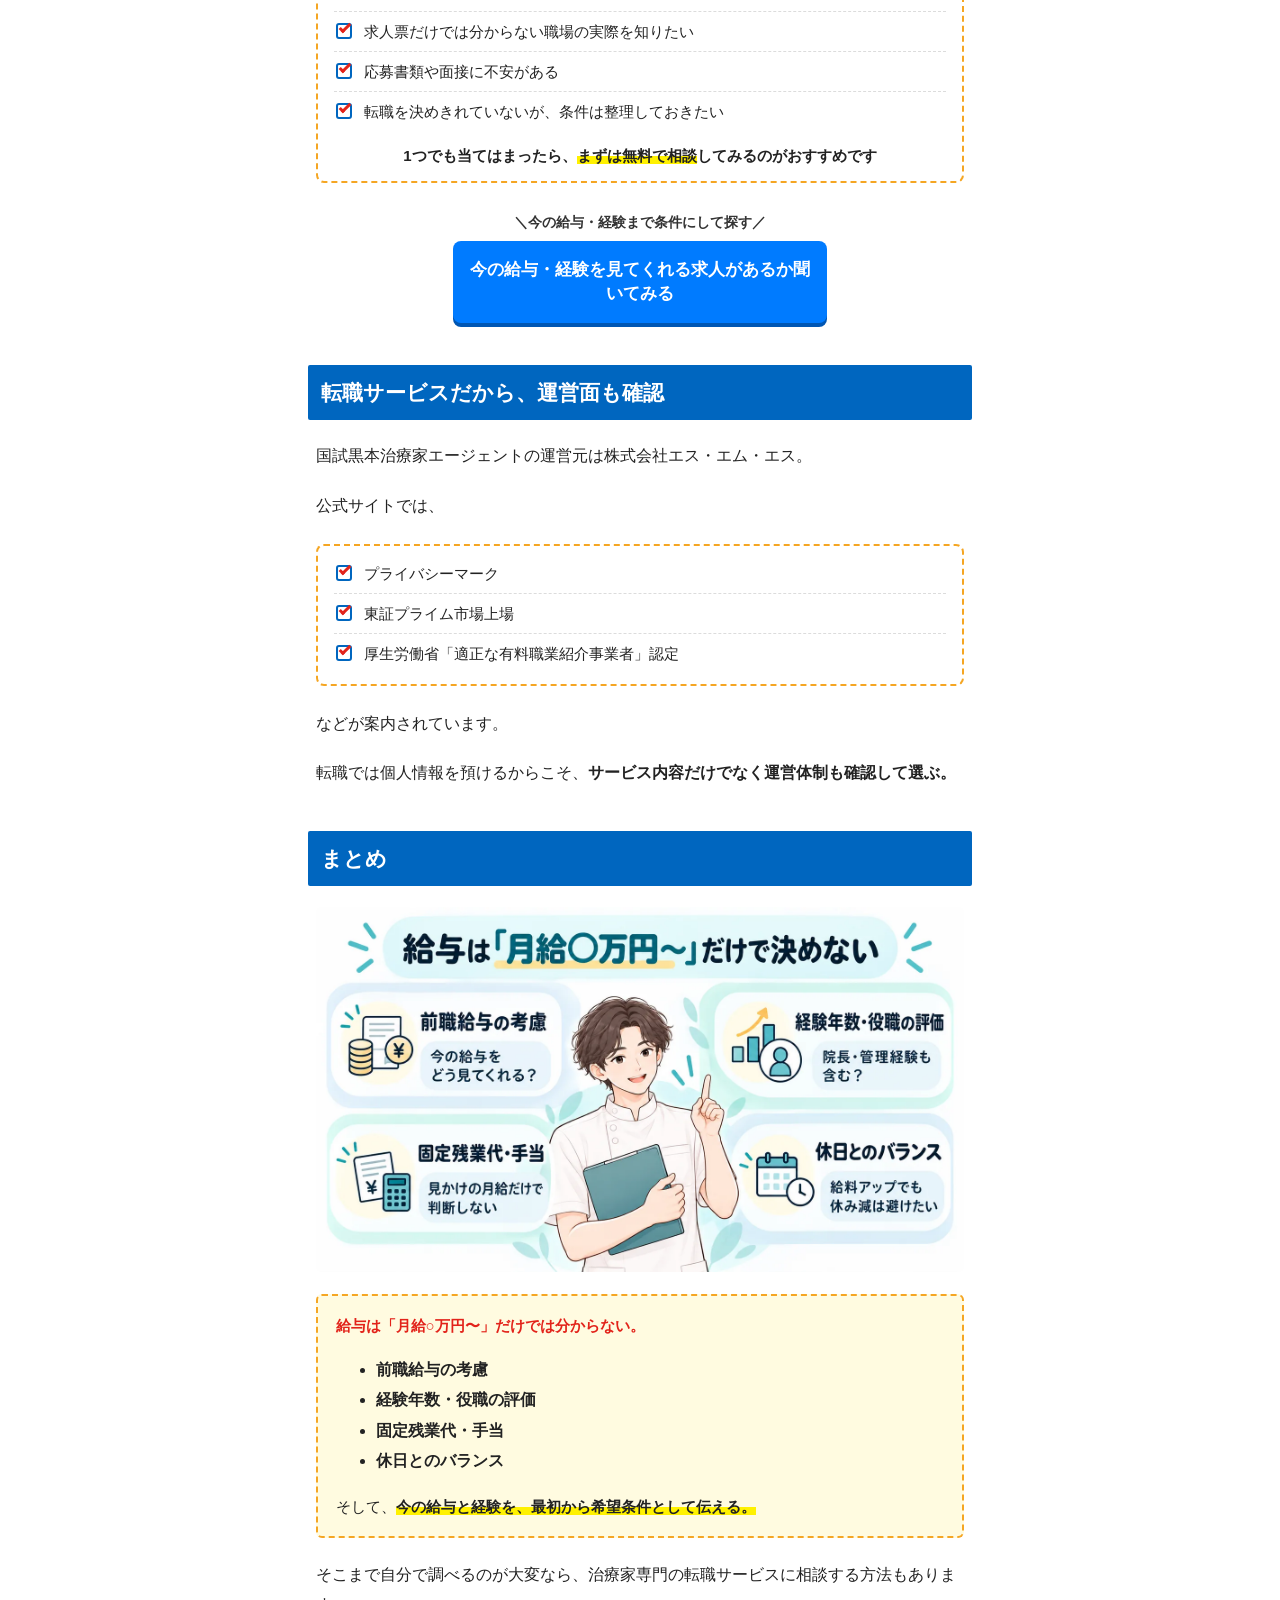
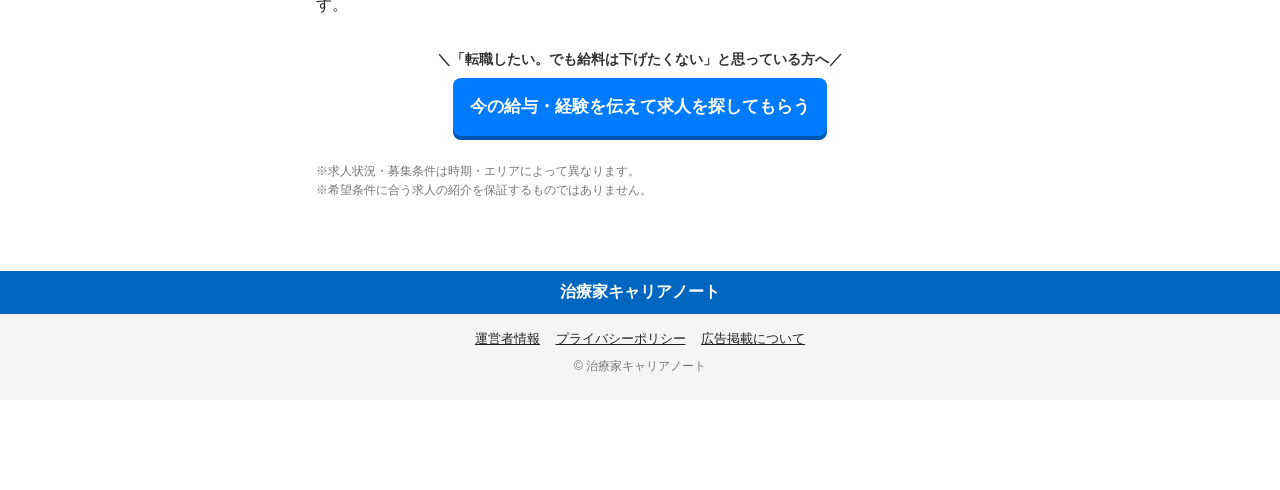
<file: shinkyushi-tenshoku-kyuyo/index.html>
<!doctype html>
<html lang="ja">
<head>
<meta charset="utf-8">
<meta name="viewport" content="width=device-width, initial-scale=1">
<meta name="robots" content="noindex, nofollow">
<title>職場は変えたい。でも、給料まで下げたくない。｜治療家キャリアノート</title>
<meta name="description" content="実際の鍼灸師求人には、今の給与や経験を見て条件を決める求人があります。前職給与考慮・現職給与保障の求人の実例と探し方。">
<script>if (/[?&]draft=1/.test(location.search)) document.documentElement.classList.add("is-draft");</script>
<link rel="preload" as="image" href="../shinkyushi-tenshoku/images/fv-hero.webp">
<link rel="stylesheet" href="../shinkyushi-tenshoku/parts.css">
<link rel="stylesheet" href="../site.css">
<link rel="stylesheet" href="../shinkyushi-tenshoku/style.css">
</head>
<body>
<!-- C08 給与・前職給与考慮｜台本: hozon 案件_国試黒本治療家エージェント/11_7LP制作台本_強化版/C08_salary.md -->
<div class="mt-sitebar"><a href="/">治療家キャリアノート</a></div>
<div class="mt-wrap">
<article class="mt-body">

  <div class="mt-prbar"><span><b>PR</b> 本ページはプロモーションを含みます</span><span>更新日：2026年9月29日</span></div>

  <!-- FV（CTAなし） -->
  <header class="lp-fv">
    <span class="lp-fv__q lp-fv__q--1" aria-hidden="true">?</span><span class="lp-fv__q lp-fv__q--2" aria-hidden="true">?</span>
    <p class="lp-fv__kicker">職場は変えたい。</p>
    <h1 class="lp-fv__ttl">でも、<span class="lp-fv__key">給料まで下げたくない。</span></h1>
    <p class="lp-fv__lead"><span class="lp-fv__wave">実際の鍼灸師求人には、</span><br><b>今の給与や経験を見て条件を決める求人</b><br>があります。</p>
    <p class="lp-fv__box">掲載求人には、<mark>現職給与保障制度</mark>や<br><mark>前職給与を考慮する求人</mark>もあります。</p>
  </header>

  <!-- 会話 -->
  <div class="mt-talk">
    <div class="mt-talk__row mt-talk__row--r"><div class="mt-talk__who"><span class="mt-talk__icon"><img src="../shinkyushi-tenshoku/images/talk-a.webp" alt="" width="56" height="56"></span><span class="mt-talk__name">Aさん</span></div><div class="mt-talk__b">転職したいけど、給与が下がるのが一番怖いです。</div></div>
    <div class="mt-talk__row"><div class="mt-talk__who"><span class="mt-talk__icon"><img src="../shinkyushi-tenshoku/images/talk-b.webp" alt="" width="56" height="56"></span><span class="mt-talk__name">担当者</span></div><div class="mt-talk__b">その不安はありますよね。中途だと、前職給与や経験を見て条件を決める求人もあります。</div></div>
    <div class="mt-talk__row mt-talk__row--r"><div class="mt-talk__who"><span class="mt-talk__icon"><img src="../shinkyushi-tenshoku/images/talk-a.webp" alt="" width="56" height="56"></span><span class="mt-talk__name">Aさん</span></div><div class="mt-talk__b">“月給○万円〜”だけ見てても分からないですね。</div></div>
    <div class="mt-talk__row"><div class="mt-talk__who"><span class="mt-talk__icon"><img src="../shinkyushi-tenshoku/images/talk-b.webp" alt="" width="56" height="56"></span><span class="mt-talk__name">担当者</span></div><div class="mt-talk__b">そう。掲載求人には<b>現職給与保障制度</b>や、<b>前職給与を考慮する求人</b>もあります。</div></div>
    <div class="mt-talk__row mt-talk__row--r"><div class="mt-talk__who"><span class="mt-talk__icon"><img src="../shinkyushi-tenshoku/images/talk-a.webp" alt="" width="56" height="56"></span><span class="mt-talk__name">Aさん</span></div><div class="mt-talk__b">それなら、今の給与を伝えて探した方がよさそう。</div></div>
    <div class="mt-talk__row"><div class="mt-talk__who"><span class="mt-talk__icon"><img src="../shinkyushi-tenshoku/images/talk-b.webp" alt="" width="56" height="56"></span><span class="mt-talk__name">担当者</span></div><div class="mt-talk__b">その方が、<span class="mt-mark">条件のズレを減らしやすいです。</span></div></div>
  </div>

  <p>「月給○万円〜」だけでは、</p>
  <p class="mt-oneline"><span>自分の給与条件までは分からない。</span></p>

  <!-- 早期CTA（ここを過ぎたら追従ボタン） -->
  <div class="mt-cta" id="cta-early">
    <p class="mt-cta__micro">＼今の給与・経験も伝えて転職先を探したい方へ／</p>
    <a class="mt-cta__btn" href="#" data-cta target="_blank" rel="sponsored nofollow noopener noreferrer">今の給与・経験を見てくれる求人があるか聞いてみる</a>
    <p class="mt-cta__note">※まだ転職先を決めていなくても相談できます。</p>
  </div>

  <!-- SECTION1 -->
  <h2 class="mt-h2">給与は「月給○万円〜」だけで決めない。</h2>
  <figure class="mt-figure"><img src="../shinkyushi-tenshoku/images/c08-nayami.webp" alt="求人票を見ながら「転職しても、給料は下げたくない」と考える鍼灸師" width="1200" height="900" loading="lazy" decoding="async"></figure>
  <p>職場は変えたい。でも、<b>給料まで下げたくない。</b></p>
  <p>中途採用では、<span class="mt-mark">今の給与や経験がどう見られるか</span>まで確認したいところです。</p>
  <div class="mt-check"><ul><li>前職給与を見てくれる？</li><li>経験年数・役職は評価される？</li><li>固定残業代・手当は？</li><li>休日とのバランスは？</li></ul></div>
  <h4 class="mt-h4">① 前職給与を見てくれる？</h4><p><b>前職給与や経験を考慮して給与を決める求人もあります。</b></p><p>“月給○万円〜”だけでなく、自分の場合どうなるかを見る。</p>
  <div class="mt-say"><span class="mt-say__icon"><img src="../shinkyushi-tenshoku/images/talk-a.webp" alt="" width="52" height="52"></span><p class="mt-say__b">転職で給料は下げたくない…</p></div>
  <h4 class="mt-h4">② 経験年数・役職は評価される？</h4><p><b>実務経験や院長・管理経験で条件が変わる求人もあります。</b></p><p>これまで積んだ経験を、最初から条件として伝える。</p>
  <h4 class="mt-h4">③ 固定残業代・手当は？</h4><p><b>月給の大きさだけでは判断しない。</b></p><p>固定残業代や各種手当を含むのかまで見て、実際の条件を確認する。</p>
  <h4 class="mt-h4">④ 休日とのバランスは？</h4><p><b>給与が上がっても、休みが大きく減れば満足度は別。</b></p><p>給与と休日をセットで見て、自分が納得できる条件を作る。</p>
  <p class="mt-oneline"><span>今の給与と経験を、最初から希望条件として伝える。</span></p>

  <p class="lp-center">では実際に、<br><span class="lp-nw">求人ごとに</span><span class="lp-nw">どれくらい違うのか？</span></p>

<!-- SECTION2 実例 -->
  <h2 class="mt-h2" id="compare">「前職給与を考慮」「現職給与保障」の求人もあります。</h2>
  <h3 class="mt-h3">編集部が注目した治療家向け求人サービスを見てみると…？</h3>
  <p>実際の掲載求人には、<span class="mt-mark">前職給与の考慮や給与保障制度まで具体的に記載されている求人</span>がありました。</p>
  <p>たとえば――</p>
  <!-- 出典: https://kurohon.jp/agent/detail/1746260.html -->
  <!-- 出典: https://kurohon.jp/agent/detail/1914829.html -->
  <!-- 出典: https://kurohon.jp/agent/detail/1771226.html -->
  <figure class="mt-figure"><a href="../shinkyushi-tenshoku/images/c08-kyujin-3rei.webp" target="_blank" rel="noopener"><img src="../shinkyushi-tenshoku/images/c08-kyujin-3rei.webp" alt="求人例A：中途は前職給与や経験を考慮して給与決定、一般スタッフ中途25〜30万円目安。求人例B：現職給与保障制度あり、技術チェック・問診チェックで最終決定。求人例C：実務経験2年以上30〜37万円、管理経験者37〜50万円も検討可能、前職給与を保証するキャリア採用制度あり（適用条件あり）" width="1440" height="810" loading="lazy" decoding="async"></a></figure>
  <p class="mt-small">※掲載求人の一例です。<br>※募集状況・仕事内容・割合等は求人ごとに異なり、変更・募集終了となる場合があります。</p>
  <div class="mt-conclusion"><p class="mt-conclusion__ttl"><span class="lp-nw">「月給○万円〜」だけでは、</span><span class="lp-nw">自分の給与条件までは分からない。</span></p></div>

  <!-- 中間CTA -->
  <p class="mt-textlink">▶<a href="#" data-cta target="_blank" rel="sponsored nofollow noopener noreferrer">今の給与・経験を見てくれる求人があるか聞いてみる →</a></p>

  <!-- SECTION3 自分で探すのは大変 → ブランド初公開 -->
  <h2 class="mt-h2">でも、前職給与の扱いまで全部確認するのは大変</h2>
  <figure class="mt-figure"><img src="../shinkyushi-tenshoku/images/workplace-choice-a.webp" alt="求人条件を比較し、どちらの職場を選ぶか考える鍼灸師" width="768" height="512" loading="lazy"></figure>
  <p class="lp-image-note">※画像はイメージです。</p>
  <p class="mt-worry">「前職給与・経験評価・手当まで、全部確認するのは正直大変…」</p>
  <ul><li>前職給与の考慮を確認</li><li>経験年数の評価を確認</li><li>役職経験を確認</li><li>固定残業・手当を確認</li><li>休日条件も確認</li></ul>
  <p>転職活動をしながら全部やるのは、<span class="mt-red">正直かなり手間がかかります。</span></p>
  <p>しかも、公開されている求人ページだけでは分からないこともあります。</p>
  <p>実は、こんな細かい条件まで見ながら探せるサービスがあります。</p>
  <div class="mt-bridge"><p class="mt-bridge__s">編集部が注目したのが、</p><p class="mt-bridge__name">＼<span>国試黒本治療家エージェント</span>／</p></div>

  <a class="mt-banner" href="#" data-cta target="_blank" rel="sponsored nofollow noopener noreferrer"><img src="../shinkyushi-tenshoku/images/kurohon-banner.webp" alt="あなたにぴったりの求人が見つかる！国試黒本の会社が運営／好条件の非公開求人多数／書類添削や面接対策も｜国試黒本治療家エージェント" width="600" height="500" loading="lazy"><span class="mt-banner__pr">PR</span></a>

  <div class="mt-spec">
    <p class="mt-spec__ttl">おすすめポイント</p>
    <ul class="mt-spec__points">
      <li><em>治療家専門</em>・お仕事紹介20年</li>
      <li><em>求人票だけでは分からない職場情報</em>まで相談できる</li>
      <li><em>鍼灸割合・自費割合・施術人数</em>など求人情報が細かい</li>
      <li>好条件の<em>非公開求人</em>も紹介対象</li>
      <li><em>書類添削・面接対策</em>までサポート</li>
    </ul>
    <dl class="mt-spec__grid">
      <div class="mt-spec__cell"><dt class="mt-spec__k">利用料金</dt><dd class="mt-spec__mark">◎</dd><dd class="mt-spec__v">完全無料</dd></div>
      <div class="mt-spec__cell"><dt class="mt-spec__k">非公開求人</dt><dd class="mt-spec__mark">◎</dd><dd class="mt-spec__v">好条件の<br>求人多数</dd></div>
      <div class="mt-spec__cell"><dt class="mt-spec__k">職場の情報</dt><dd class="mt-spec__mark">◎</dd><dd class="mt-spec__v">リアルまで<br>把握</dd></div>
      <div class="mt-spec__cell"><dt class="mt-spec__k">サポート</dt><dd class="mt-spec__mark">◎</dd><dd class="mt-spec__v">書類添削・<br>面接対策</dd></div>
      <div class="mt-spec__cell mt-spec__cell--wide"><dt class="mt-spec__k">実績</dt><dd class="mt-spec__mark">◎</dd><dd class="mt-spec__v">治療家のお仕事紹介20年</dd></div>
      <div class="mt-spec__cell mt-spec__cell--wide"><dt class="mt-spec__k">運営</dt><dd class="mt-spec__mark">◎</dd><dd class="mt-spec__v">東証プライム上場<br>株式会社エス・エム・エス</dd></div>
    </dl>
    <p class="mt-oneline"><span>相談・利用は完全無料</span></p>
    <div class="mt-cta"><p class="mt-cta__micro">＼希望条件から相談できる／</p><a class="mt-cta__btn" href="#" data-cta target="_blank" rel="sponsored nofollow noopener noreferrer"><span class="lp-nw">国試黒本治療家エージェント</span><span class="lp-nw">公式サイトを見る</span></a></div>
  </div>
  <p class="mt-small">※国試黒本治療家エージェント公式サイト・公式バナーの記載をもとに、編集部がまとめています。</p>

<!-- 国試黒本の深掘り -->
  <h2 class="mt-h2">今の給与も、経験も、最初から伝えて探す。</h2>
  <h3 class="mt-h3">登録すると、何がラクになる？</h3>
  <div class="mt-info mt-info--tip"><p class="mt-info__ttl">今の給与と経験を、最初から条件として伝えられる。</p><ul><li>今の月給 / 年収</li><li>経験年数</li><li>院長・管理経験</li><li>ここより下げたくないライン</li></ul><p>こうした希望を担当者に伝えると、<b>希望条件を踏まえて求人を提案してもらえます。</b></p><p>求人票だけでは分からない職場情報も確認しながら相談でき、書類添削・面接対策までサポートしてもらえます。</p></div>
  <div class="mt-info"><p class="mt-info__ttl">給与保障とは？</p><p>求人ごとに条件や確認方法が違います。制度名だけで判断せず、適用条件まで確認する。</p></div>
  <h3 class="mt-h3"><span class="lp-nw">「国試黒本って、</span><span class="lp-nw">学生向けじゃないの？」</span></h3>
  <div class="mt-info"><p class="mt-info__ttl">今働いている治療家の転職にも対応</p><p>国試黒本治療家エージェントは、学生の就活だけでなく、<b>資格を取得して働いている治療家の転職にも対応</b>しています。公式サイトでも「治療家の転職／学生の就活をサポート」と案内されています。</p></div>

  <!-- 8. SECTION 4 -->
  <h2 class="mt-h2"><span class="lp-nw">なぜ国試黒本治療家エージェント</span><span class="lp-nw">なのか？</span></h2>
  <figure class="mt-figure"><img src="../shinkyushi-tenshoku/images/five-reasons.webp" alt="国試黒本治療家エージェントを使う5つの理由" width="768" height="512" loading="lazy" decoding="async"></figure>

  <h3 class="mt-h3">① 治療家の求人・転職に特化</h3>
  <p>柔道整復師・鍼灸師・あん摩マッサージ指圧師など、<b>治療家領域に特化した転職支援サービス</b>です。</p>
  <p>一般的な転職サイトではなく、治療家ならではの仕事内容・キャリアを前提に相談できます。</p>
  <p><span class="mt-mark">治療家向けのお仕事紹介は20年の実績</span>があります。</p>

  <h3 class="mt-h3">② <span class="lp-nw">求人票だけでは分からない情報も</span><span class="lp-nw">相談できる</span></h3>
  <p>公式では、専任担当者が求人票には載らない職場の情報も把握したうえで提案すると案内されています。</p>
  <p>だから、</p>
  <ul>
    <li>実際の施術内容</li>
    <li>職場環境</li>
    <li>勉強会</li>
    <li>キャリア</li>
    <li>求人ごとの細かな条件</li>
  </ul>
  <p>まで含めて相談しやすい。</p>
  <p>公式サイトによると、過去1000人以上のカウンセリング実績を持つスタッフが希望条件をヒアリングしてくれます。</p>
  <div class="mt-info mt-info--tip"><p class="mt-info__ttl">相談するときは、こう伝えるとスムーズ</p><ul>
    <li>鍼灸割合はどれくらいを希望するか</li>
    <li>自費診療・保険診療のどちらを増やしたいか</li>
    <li>勉強会は業務時間内がいいか</li>
  </ul></div>

  <h3 class="mt-h3">③ <span class="lp-nw">そもそも求人情報の</span><span class="lp-nw">「粒度」が細かい</span></h3>
  <p>国試黒本の求人詳細には、</p>
  <div class="mt-points"><ul>
    <li>鍼灸割合</li>
    <li>自費診療割合</li>
    <li>1スタッフの施術人数</li>
    <li>勉強会頻度・時間帯</li>
    <li>トレーナー業務</li>
    <li>美容鍼</li>
    <li>年間休日</li>
  </ul></div>
  <p>などが掲載されている求人があります。</p>
  <p>今回の<span class="mt-mark">「今の給与・経験まで見て選ぶ」</span>という探し方と相性がいい。</p>

  <h3 class="mt-h3">④ 非公開求人もある</h3>
  <p class="mt-oneline"><span>公開求人だけではない。</span></p>
  <p>公開求人以外の<b>非公開求人</b>が案内される場合もあります。</p>
  <p>公開されている求人だけで探すより、選択肢が広がる可能性があります。</p>
  <div class="mt-info"><p class="mt-info__ttl">非公開求人とは？</p><p>求人サイトなどで一般に公開されず、転職エージェントを通じて紹介される求人のことです。国試黒本治療家エージェントの公式サイトでも「非公開求人からも厳選してご紹介」と案内されています。</p></div>

  <h3 class="mt-h3">⑤ 完全無料で相談できる</h3>
  <p>サービスの利用は無料。</p>
  <p>「今すぐ絶対に転職する」と決め切っていなくても、<b>次はどんな職場で働きたいのか</b>という条件整理から相談できます。</p>
  <p>キャリアカウンセリングから応募書類の添削、面接対策まで、入職までの転職活動をサポートしてもらえます。</p>

  <div class="mt-check"><p class="mt-check__ttl">こんな人におすすめ</p><ul>
    <li>転職したい。でも給料は下げたくない</li>
    <li>求人票だけでは分からない職場の実際を知りたい</li>
    <li>応募書類や面接に不安がある</li>
    <li>転職を決めきれていないが、条件は整理しておきたい</li>
  </ul><p class="mt-check__foot">1つでも当てはまったら、<span class="mt-mark">まずは無料で相談</span>してみるのがおすすめです</p></div>

  <!-- 9. サービス説明後CTA（ページ中央の主CTA） -->
  <div class="mt-cta">
    <p class="mt-cta__micro">＼<span class="lp-nw">今の給与・経験まで</span><span class="lp-nw">条件にして探す／</span></p>
    <a class="mt-cta__btn" href="#" data-cta target="_blank" rel="sponsored nofollow noopener noreferrer">今の給与・経験を見てくれる求人があるか聞いてみる</a>
  </div>

  <!-- 12. SECTION 6 -->
  <h2 class="mt-h2"><span class="lp-nw">転職サービスだから、</span><span class="lp-nw">運営面も確認</span></h2>
  <p>国試黒本治療家エージェントの運営元は株式会社エス・エム・エス。</p>
  <p>公式サイトでは、</p>
  <div class="mt-check"><ul>
    <li>プライバシーマーク</li>
    <li>東証プライム市場上場</li>
    <li>厚生労働省「適正な有料職業紹介事業者」認定</li>
  </ul></div>
  <p>などが案内されています。</p>
  <p>転職では個人情報を預けるからこそ、<b>サービス内容だけでなく運営体制も確認して選ぶ。</b></p>

  <!-- 13. SECTION 7 -->
  <h2 class="mt-h2">まとめ</h2>
  <figure class="mt-figure"><img src="../shinkyushi-tenshoku/images/c08-summary.webp" alt="給与は「月給○万円〜」だけで決めない。前職給与の考慮、経験年数・役職の評価、固定残業代・手当、休日とのバランス" width="1440" height="810" loading="lazy" decoding="async"></figure>
  <div class="mt-conclusion">
    <p class="mt-conclusion__ttl">給与は「月給○万円〜」だけでは分からない。</p>
    <ul><li><b>前職給与の考慮</b></li><li><b>経験年数・役職の評価</b></li><li><b>固定残業代・手当</b></li><li><b>休日とのバランス</b></li></ul>
    <p>そして、<span class="mt-mark">今の給与と経験を、最初から希望条件として伝える。</span></p>
  </div>
  <p>そこまで自分で調べるのが大変なら、治療家専門の転職サービスに相談する方法もあります。</p>

<!-- 最終CTA -->
  <div class="mt-cta">
    <p class="mt-cta__micro">＼「転職したい。でも給料は下げたくない」と思っている方へ／</p>
    <a class="mt-cta__btn" href="#" data-cta target="_blank" rel="sponsored nofollow noopener noreferrer">今の給与・経験を伝えて求人を探してもらう</a>
  </div>
  <p class="mt-small">※求人状況・募集条件は時期・エリアによって異なります。<br>※希望条件に合う求人の紹介を保証するものではありません。</p>

</article>
</div>
<div class="mt-sitebar mt-sitebar--foot"><a href="/">治療家キャリアノート</a></div>
<footer class="site-foot">
  <nav><a href="../operator/">運営者情報</a><a href="../privacy/">プライバシーポリシー</a><a href="../disclosure/">広告掲載について</a></nav>
  <small>© 治療家キャリアノート</small>
</footer>

<!-- 追従ボタン（早期CTAを過ぎたら表示） -->
<div class="mt-sticky"><p class="mt-sticky__micro">＼希望条件を無料で相談／</p><div class="mt-cta"><a class="mt-cta__btn" href="#" data-cta target="_blank" rel="sponsored nofollow noopener noreferrer">今の給与・経験を見てくれる求人があるか聞いてみる</a></div></div>

<script>
  /* 公式サイト（アフィリエイト）リンク：ここを1か所差し替えると全CTAに反映されます */
  var CTA_URL = "#";
  document.querySelectorAll("[data-cta]").forEach(function (a) { a.href = CTA_URL; });
</script>
<script>
(function () {
  var s = document.querySelector('.mt-sticky'), t = document.querySelector('#cta-early');
  if (!s || !t || !('IntersectionObserver' in window)) { if (s) s.classList.add('is-show'); return; }
  new IntersectionObserver(function (e) {
    s.classList.toggle('is-show', !e[0].isIntersecting && e[0].boundingClientRect.top < 0);
  }).observe(t);
})();
</script>
</body>
</html>
</file>
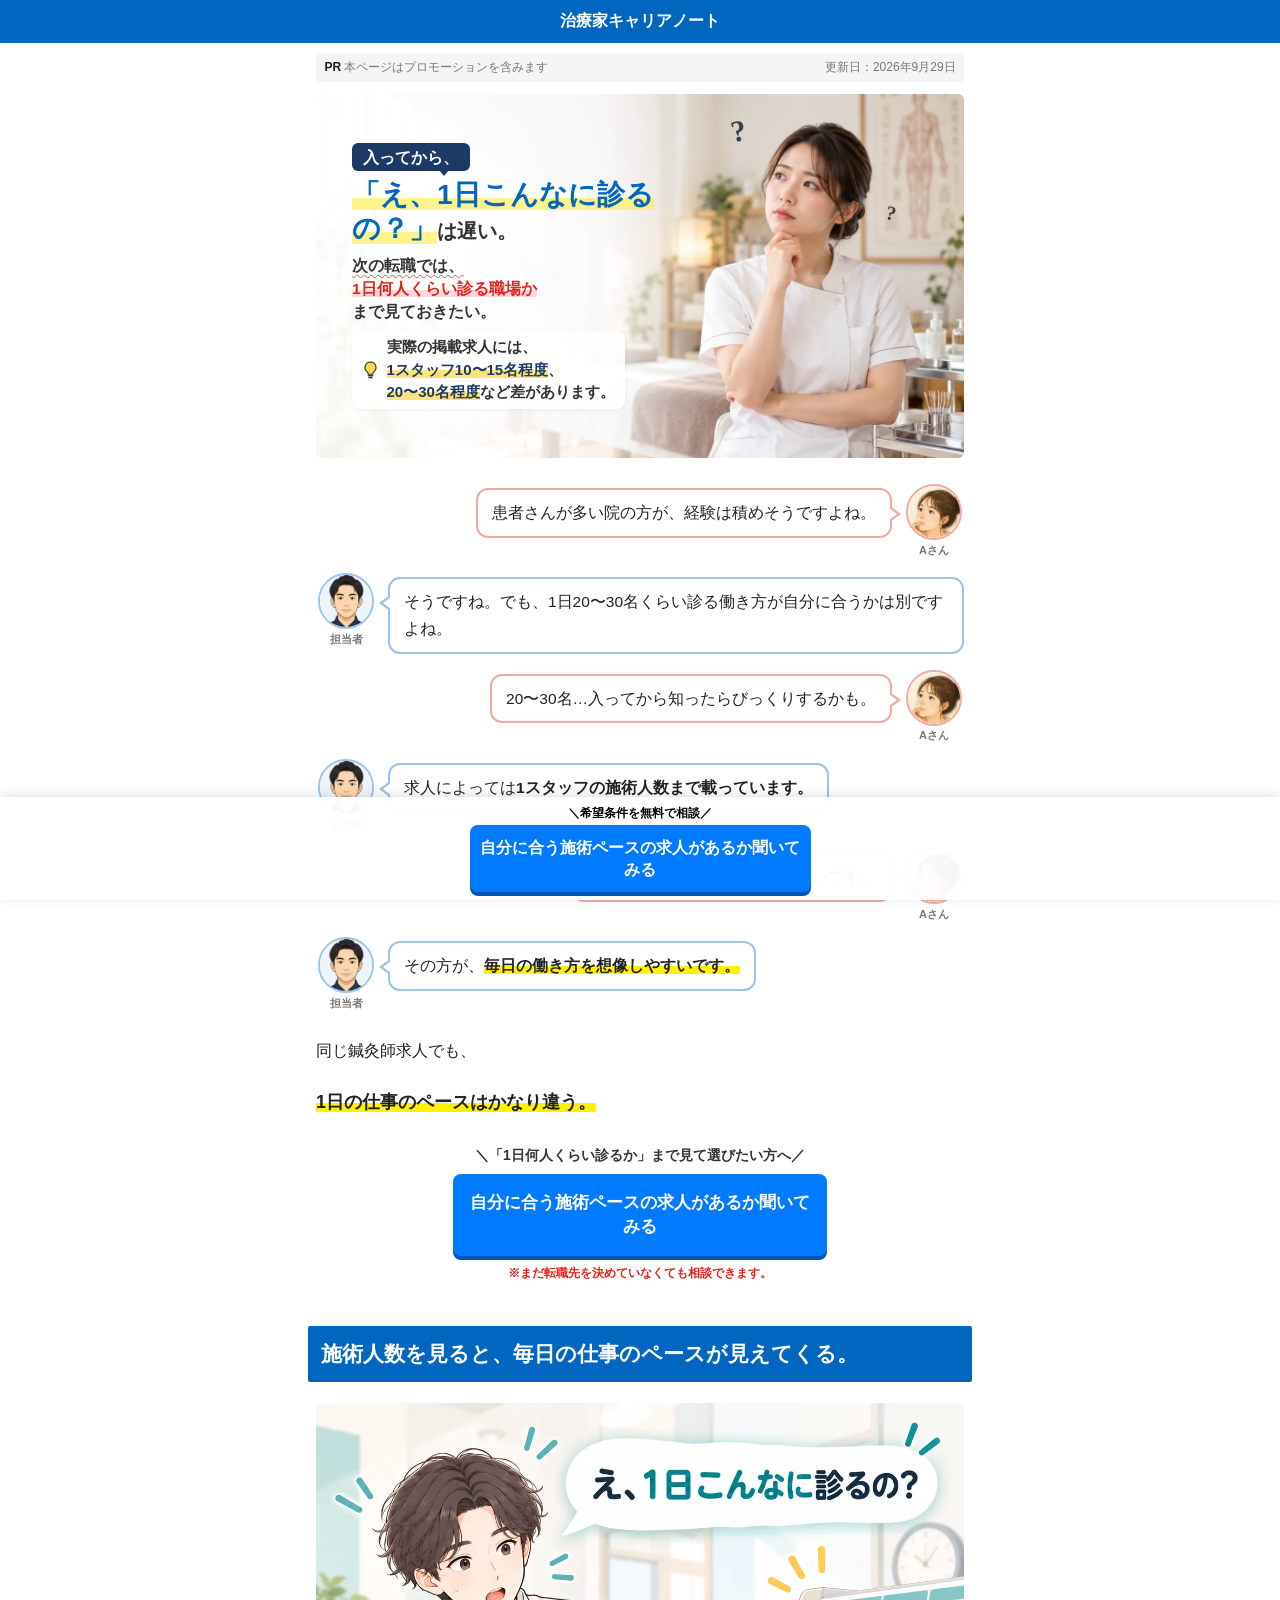
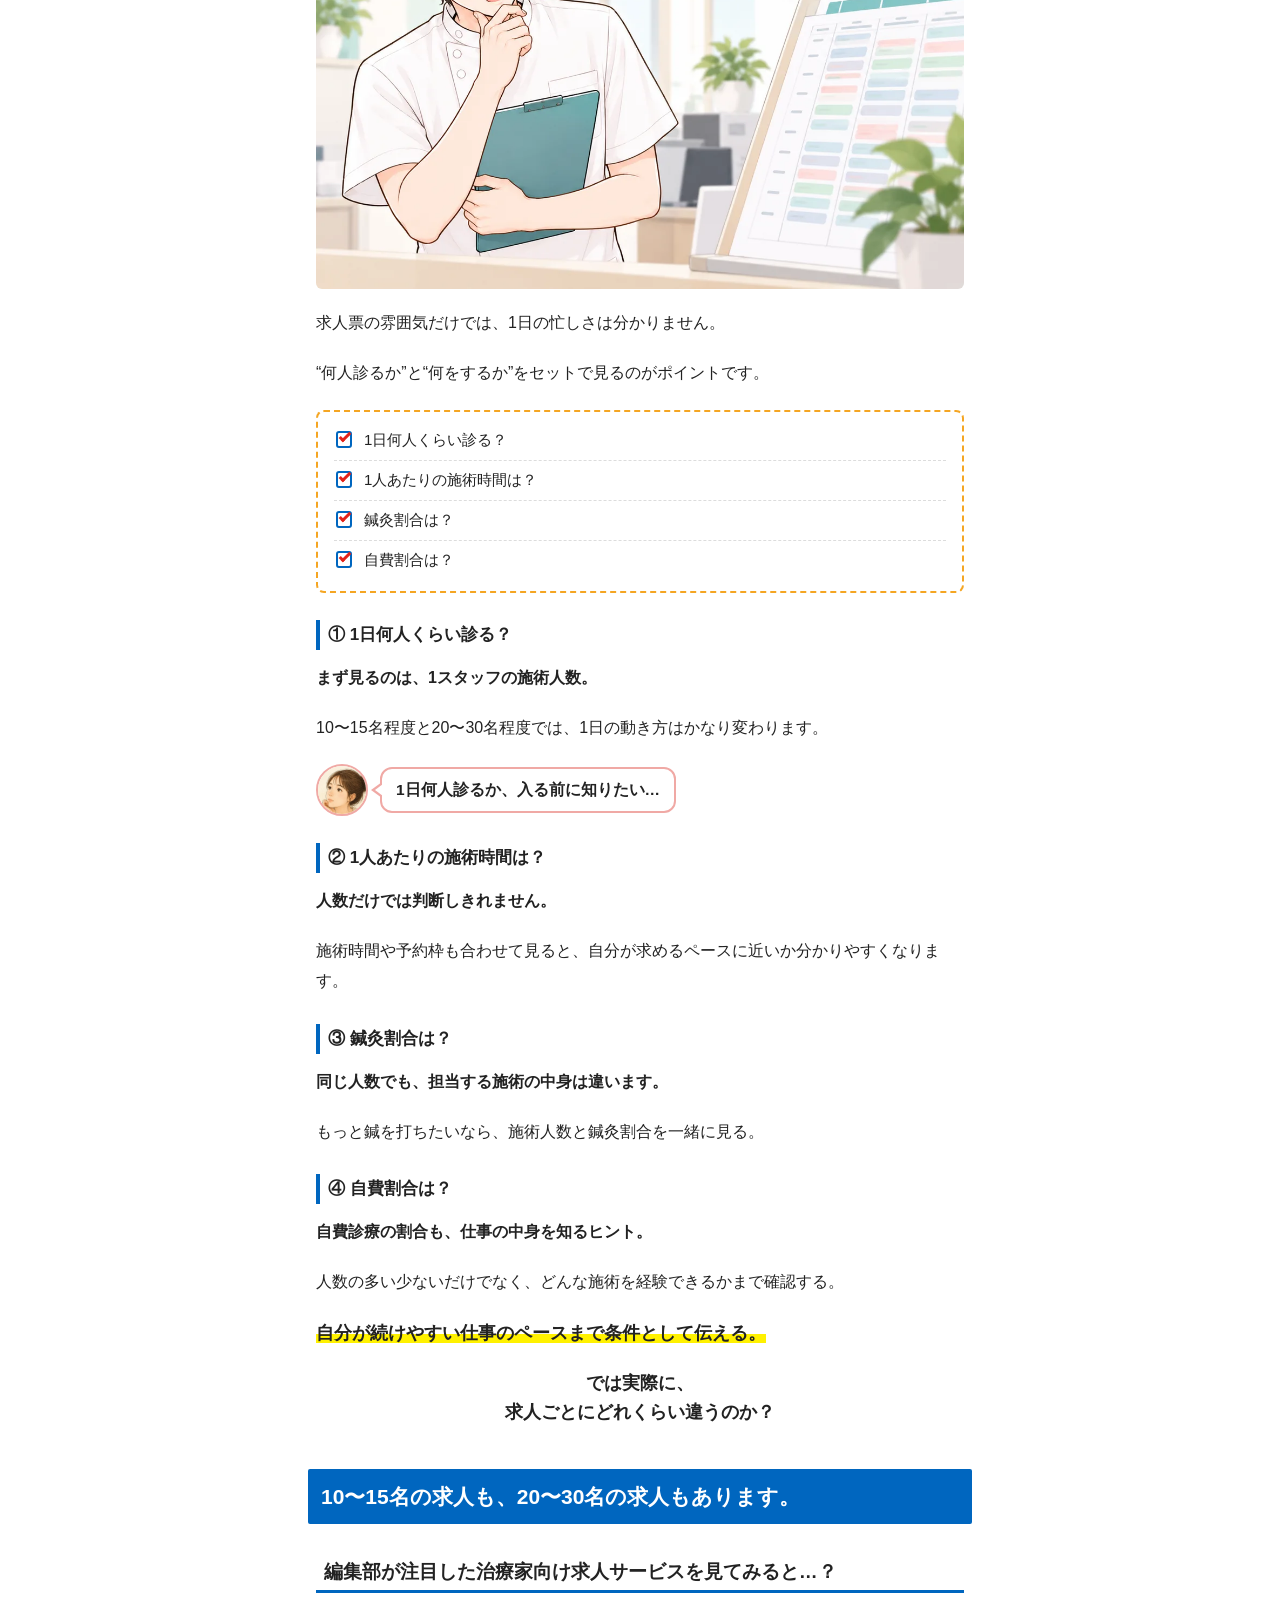
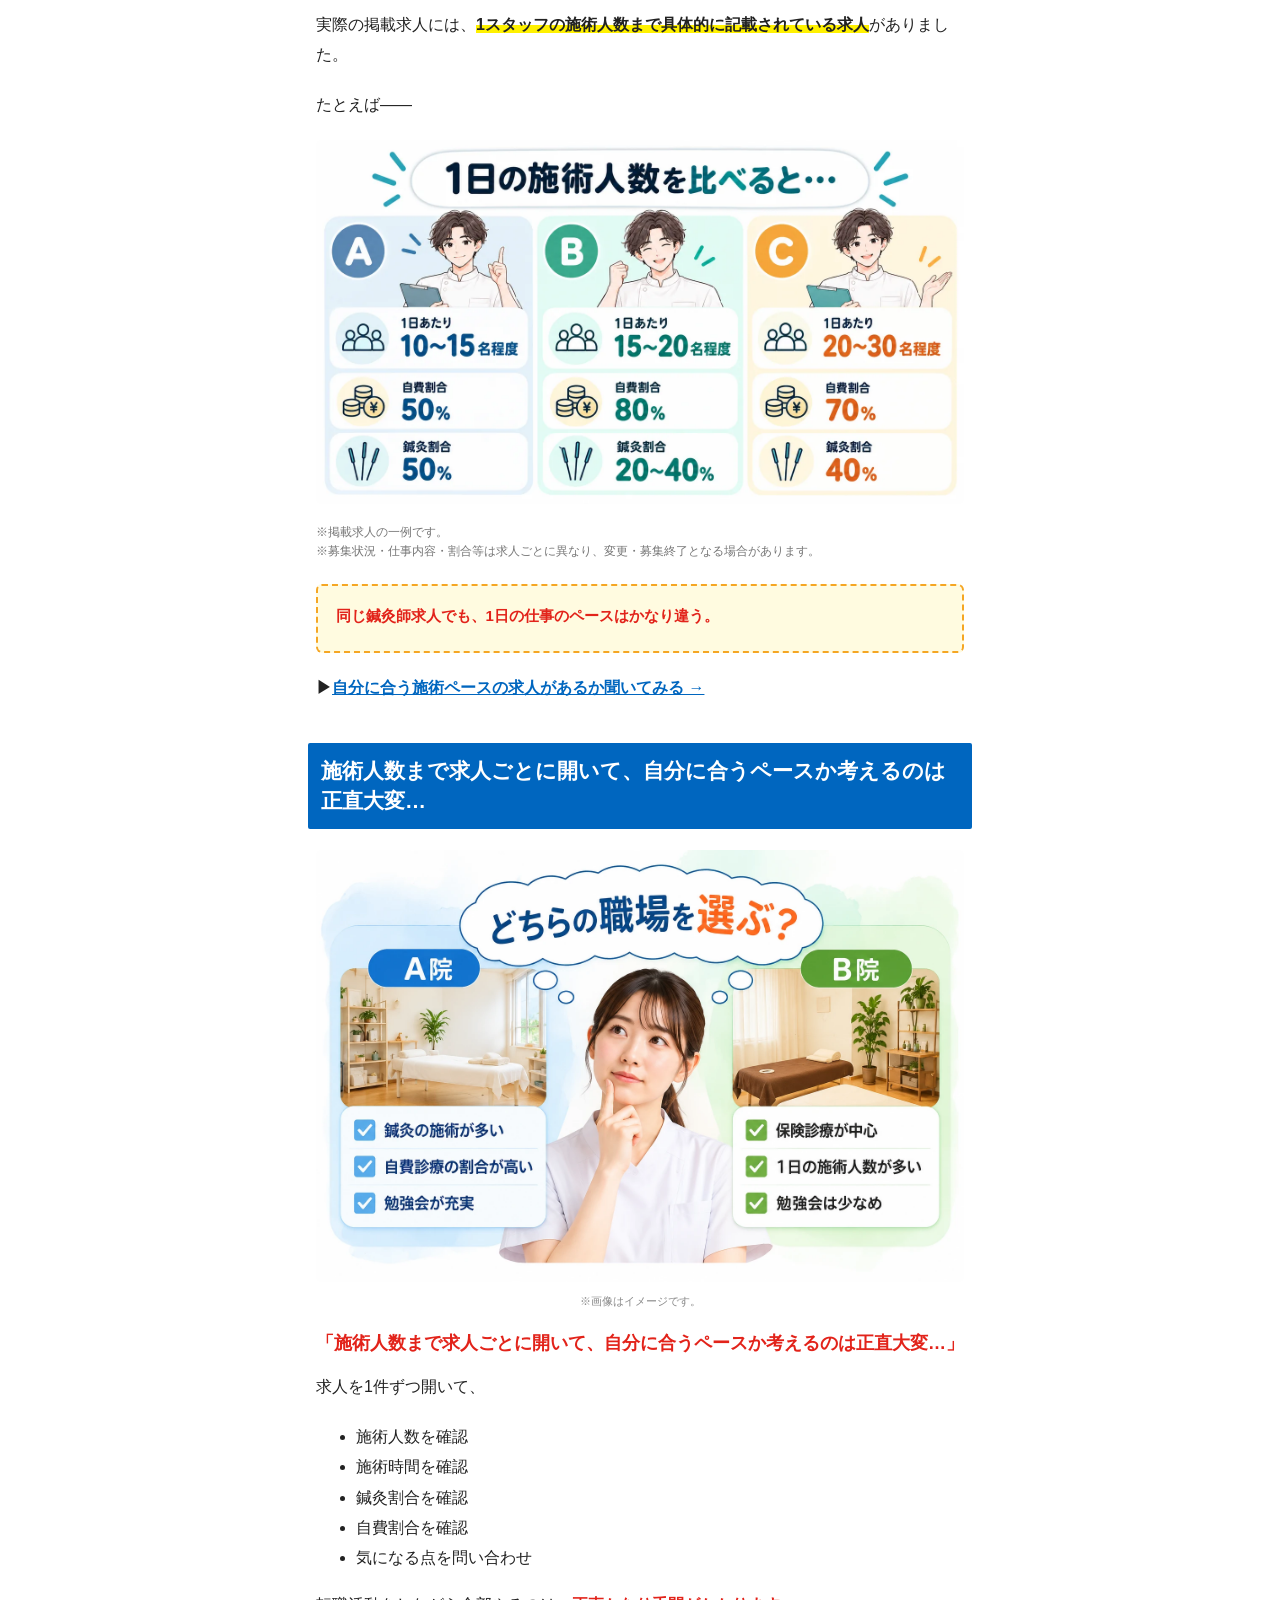
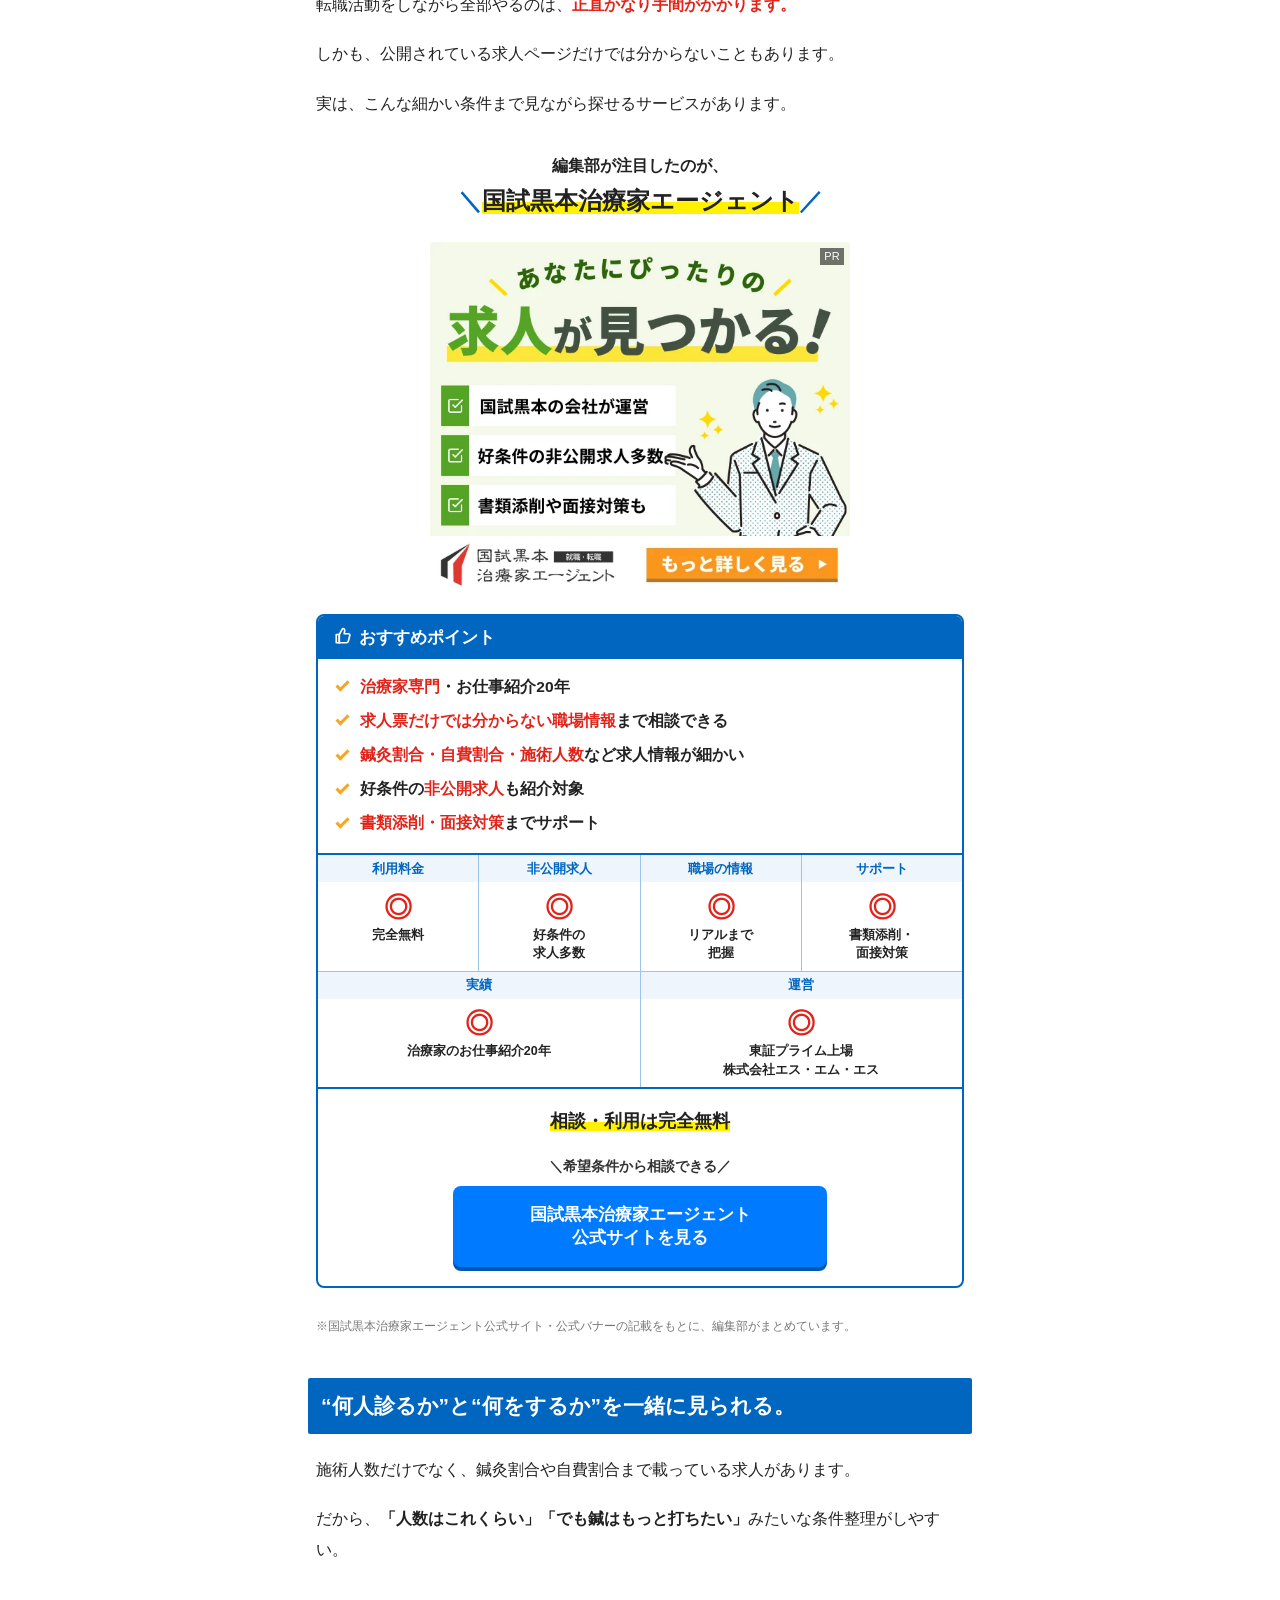
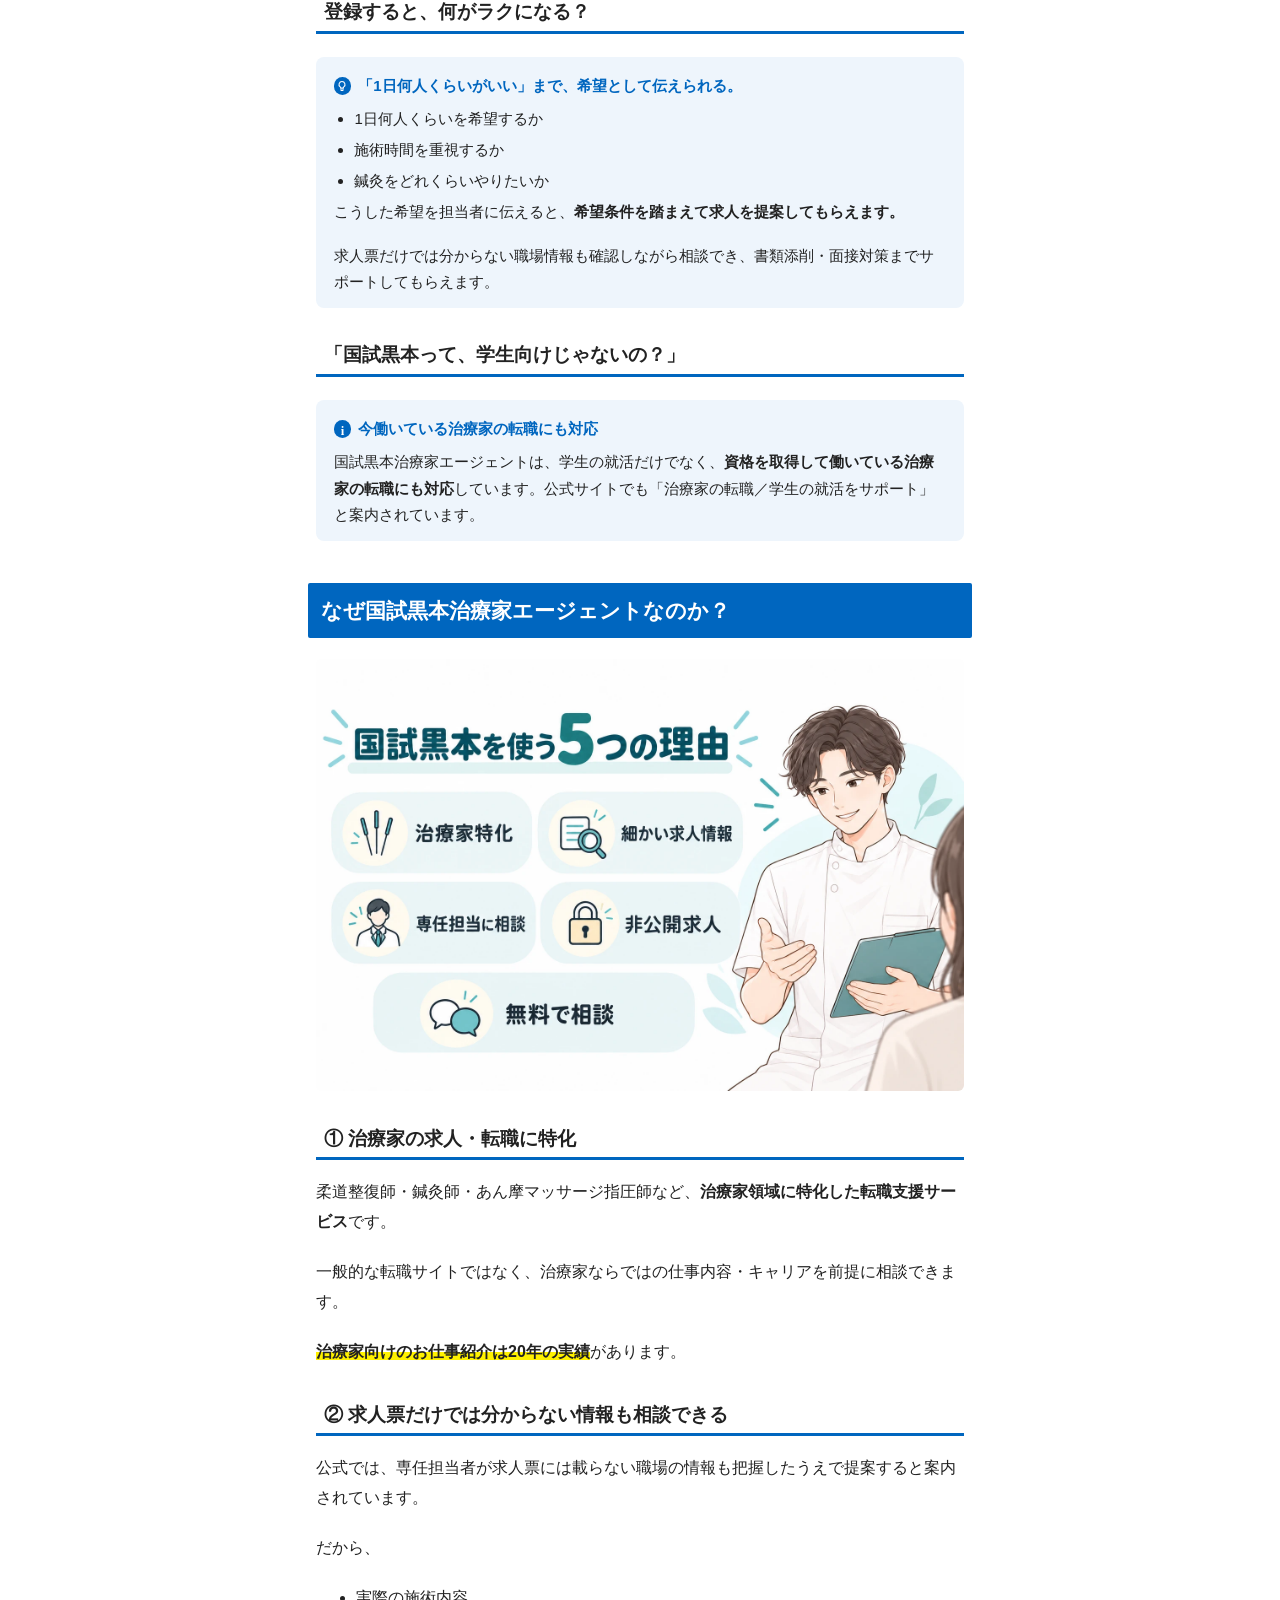
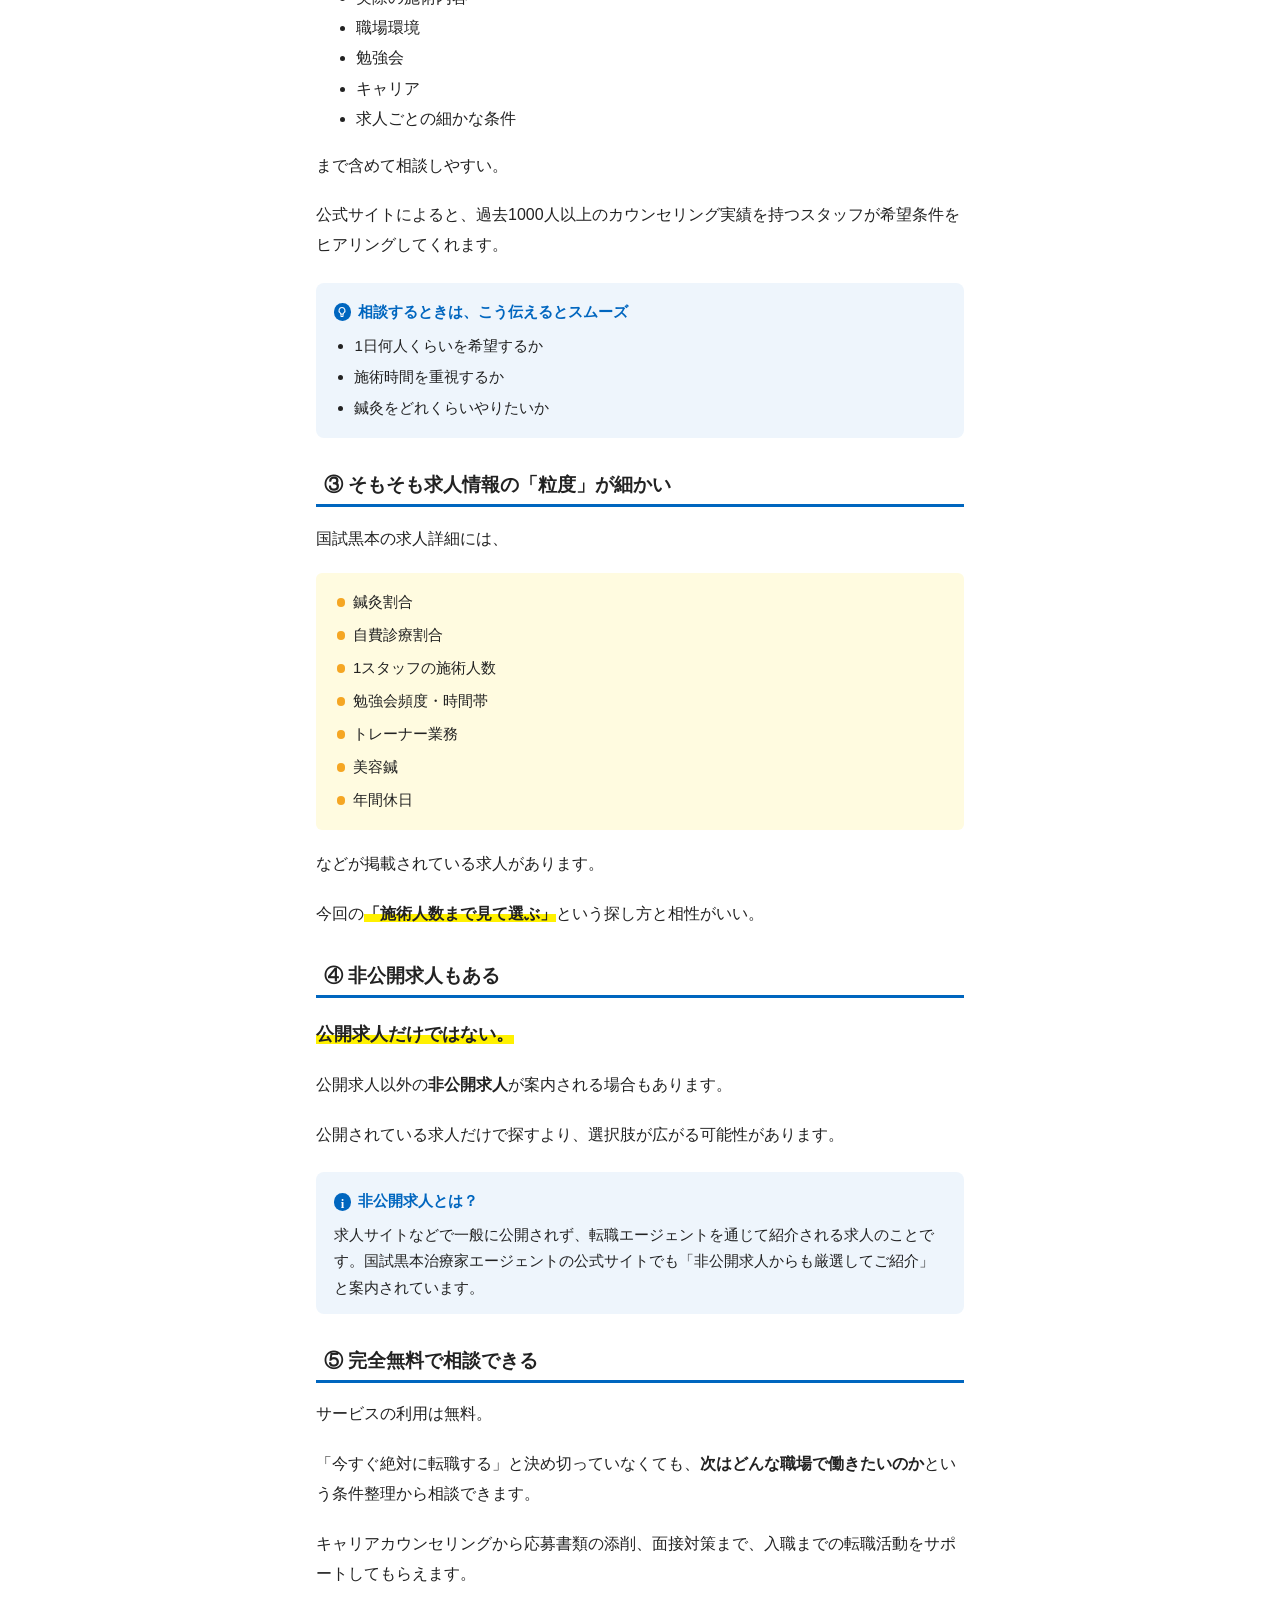
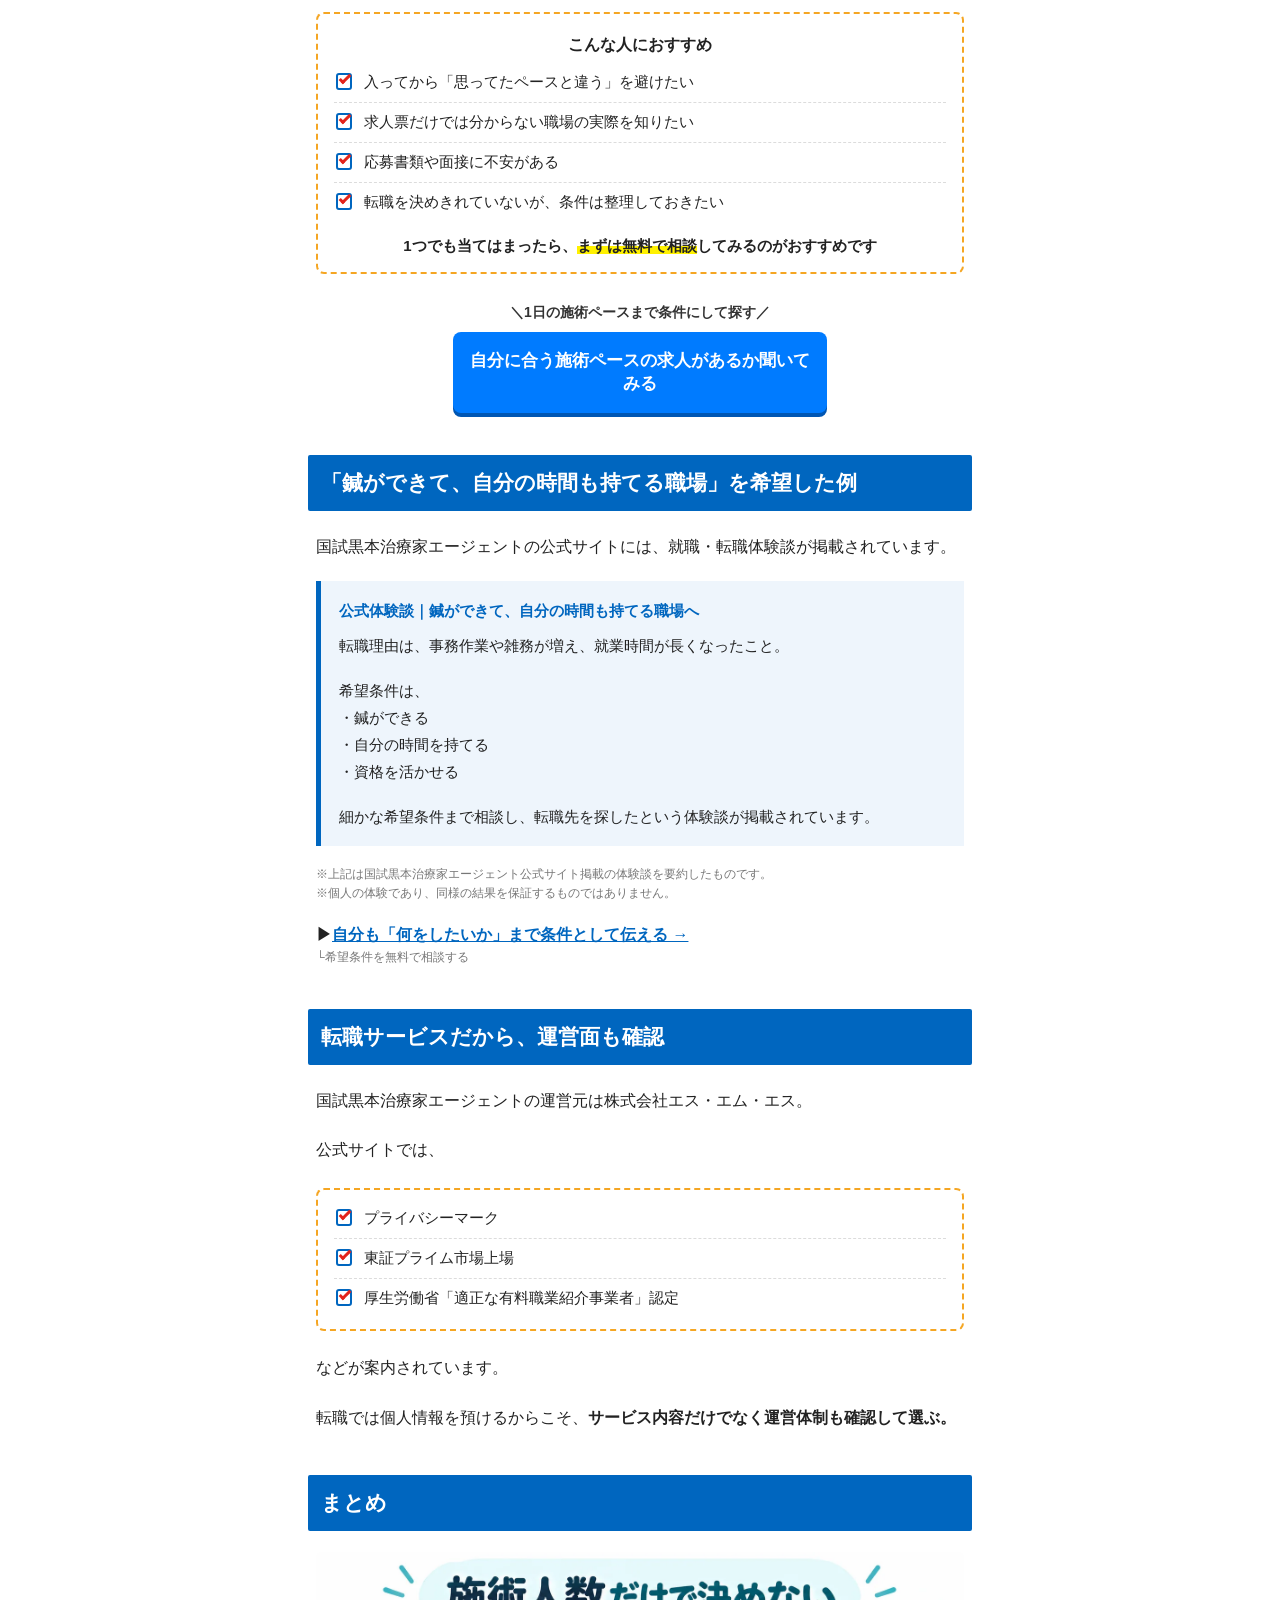
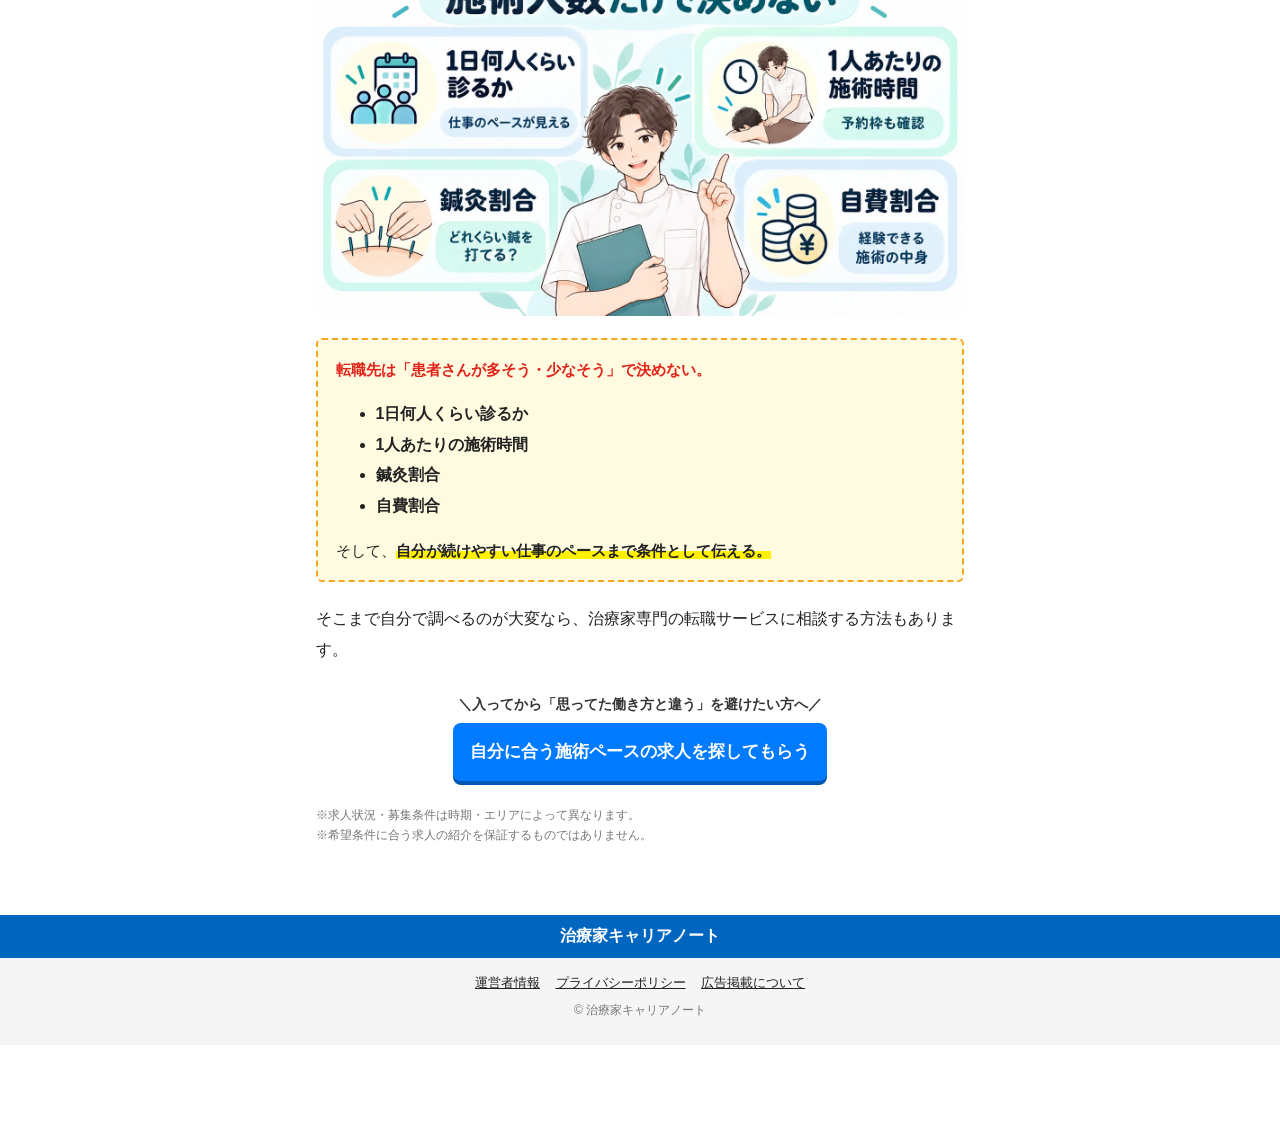
<file: shinkyushi-tenshoku-ninzu/index.html>
<!doctype html>
<html lang="ja">
<head>
<meta charset="utf-8">
<meta name="viewport" content="width=device-width, initial-scale=1">
<meta name="robots" content="noindex, nofollow">
<title>入ってから「え、1日こんなに診るの？」は遅い。｜治療家キャリアノート</title>
<meta name="description" content="次の転職では、1日何人くらい診る職場かまで見ておきたい。1スタッフの施術人数まで載っている鍼灸師求人の実例と探し方。">
<script>if (/[?&]draft=1/.test(location.search)) document.documentElement.classList.add("is-draft");</script>
<link rel="preload" as="image" href="../shinkyushi-tenshoku/images/fv-hero.webp">
<link rel="stylesheet" href="../shinkyushi-tenshoku/parts.css">
<link rel="stylesheet" href="../site.css">
<link rel="stylesheet" href="../shinkyushi-tenshoku/style.css">
</head>
<body>
<!-- C03 1日の施術人数｜台本: hozon 案件_国試黒本治療家エージェント/11_7LP制作台本_強化版/C03_patients-per-day.md -->
<div class="mt-sitebar"><a href="/">治療家キャリアノート</a></div>
<div class="mt-wrap">
<article class="mt-body">

  <div class="mt-prbar"><span><b>PR</b> 本ページはプロモーションを含みます</span><span>更新日：2026年9月29日</span></div>

  <!-- FV（CTAなし） -->
  <header class="lp-fv">
    <span class="lp-fv__q lp-fv__q--1" aria-hidden="true">?</span><span class="lp-fv__q lp-fv__q--2" aria-hidden="true">?</span>
    <p class="lp-fv__kicker">入ってから、</p>
    <h1 class="lp-fv__ttl"><span class="lp-fv__key">「え、1日こんなに診るの？」</span>は遅い。</h1>
    <p class="lp-fv__lead"><span class="lp-fv__wave">次の転職では、</span><br><b>1日何人くらい診る職場か</b><br>まで見ておきたい。</p>
    <p class="lp-fv__box">実際の掲載求人には、<br><mark>1スタッフ10〜15名程度</mark>、<br><mark>20〜30名程度</mark>など差があります。</p>
  </header>

  <!-- 会話 -->
  <div class="mt-talk">
    <div class="mt-talk__row mt-talk__row--r"><div class="mt-talk__who"><span class="mt-talk__icon"><img src="../shinkyushi-tenshoku/images/talk-a.webp" alt="" width="56" height="56"></span><span class="mt-talk__name">Aさん</span></div><div class="mt-talk__b">患者さんが多い院の方が、経験は積めそうですよね。</div></div>
    <div class="mt-talk__row"><div class="mt-talk__who"><span class="mt-talk__icon"><img src="../shinkyushi-tenshoku/images/talk-b.webp" alt="" width="56" height="56"></span><span class="mt-talk__name">担当者</span></div><div class="mt-talk__b">そうですね。でも、1日20〜30名くらい診る働き方が自分に合うかは別ですよね。</div></div>
    <div class="mt-talk__row mt-talk__row--r"><div class="mt-talk__who"><span class="mt-talk__icon"><img src="../shinkyushi-tenshoku/images/talk-a.webp" alt="" width="56" height="56"></span><span class="mt-talk__name">Aさん</span></div><div class="mt-talk__b">20〜30名…入ってから知ったらびっくりするかも。</div></div>
    <div class="mt-talk__row"><div class="mt-talk__who"><span class="mt-talk__icon"><img src="../shinkyushi-tenshoku/images/talk-b.webp" alt="" width="56" height="56"></span><span class="mt-talk__name">担当者</span></div><div class="mt-talk__b">求人によっては<b>1スタッフの施術人数まで載っています。</b></div></div>
    <div class="mt-talk__row mt-talk__row--r"><div class="mt-talk__who"><span class="mt-talk__icon"><img src="../shinkyushi-tenshoku/images/talk-a.webp" alt="" width="56" height="56"></span><span class="mt-talk__name">Aさん</span></div><div class="mt-talk__b">そこまで分かるなら、先に見たいです。</div></div>
    <div class="mt-talk__row"><div class="mt-talk__who"><span class="mt-talk__icon"><img src="../shinkyushi-tenshoku/images/talk-b.webp" alt="" width="56" height="56"></span><span class="mt-talk__name">担当者</span></div><div class="mt-talk__b">その方が、<span class="mt-mark">毎日の働き方を想像しやすいです。</span></div></div>
  </div>

  <p>同じ鍼灸師求人でも、</p>
  <p class="mt-oneline"><span>1日の仕事のペースはかなり違う。</span></p>

  <!-- 早期CTA（ここを過ぎたら追従ボタン） -->
  <div class="mt-cta" id="cta-early">
    <p class="mt-cta__micro">＼「1日何人くらい診るか」まで見て選びたい方へ／</p>
    <a class="mt-cta__btn" href="#" data-cta target="_blank" rel="sponsored nofollow noopener noreferrer">自分に合う施術ペースの求人があるか聞いてみる</a>
    <p class="mt-cta__note">※まだ転職先を決めていなくても相談できます。</p>
  </div>

  <!-- SECTION1 -->
  <h2 class="mt-h2">施術人数を見ると、毎日の仕事のペースが見えてくる。</h2>
  <figure class="mt-figure"><img src="../shinkyushi-tenshoku/images/c03-nayami.webp" alt="予約表を見て「え、1日こんなに診るの？」と驚く鍼灸師" width="1200" height="900" loading="lazy" decoding="async"></figure>
  <p>求人票の雰囲気だけでは、1日の忙しさは分かりません。</p>
  <p>“何人診るか”と“何をするか”をセットで見るのがポイントです。</p>
  <div class="mt-check"><ul><li>1日何人くらい診る？</li><li>1人あたりの施術時間は？</li><li>鍼灸割合は？</li><li>自費割合は？</li></ul></div>
  
  <h4 class="mt-h4">① 1日何人くらい診る？</h4>
  <p><b>まず見るのは、1スタッフの施術人数。</b></p>
  <p>10〜15名程度と20〜30名程度では、1日の動き方はかなり変わります。</p>
  <div class="mt-say"><span class="mt-say__icon"><img src="../shinkyushi-tenshoku/images/talk-a.webp" alt="" width="52" height="52"></span><p class="mt-say__b">1日何人診るか、入る前に知りたい…</p></div>

  <h4 class="mt-h4">② 1人あたりの施術時間は？</h4>
  <p><b>人数だけでは判断しきれません。</b></p>
  <p>施術時間や予約枠も合わせて見ると、自分が求めるペースに近いか分かりやすくなります。</p>

  <h4 class="mt-h4">③ 鍼灸割合は？</h4>
  <p><b>同じ人数でも、担当する施術の中身は違います。</b></p>
  <p>もっと鍼を打ちたいなら、施術人数と鍼灸割合を一緒に見る。</p>

  <h4 class="mt-h4">④ 自費割合は？</h4>
  <p><b>自費診療の割合も、仕事の中身を知るヒント。</b></p>
  <p>人数の多い少ないだけでなく、どんな施術を経験できるかまで確認する。</p>
  <p class="mt-oneline"><span>自分が続けやすい仕事のペースまで条件として伝える。</span></p>

  <p class="lp-center">では実際に、<br><span class="lp-nw">求人ごとに</span><span class="lp-nw">どれくらい違うのか？</span></p>

  <!-- SECTION2 実例 -->
  <h2 class="mt-h2" id="compare">10〜15名の求人も、20〜30名の求人もあります。</h2>
  <h3 class="mt-h3">編集部が注目した治療家向け求人サービスを見てみると…？</h3>
  <p>実際の掲載求人には、<span class="mt-mark">1スタッフの施術人数まで具体的に記載されている求人</span>がありました。</p>
  <p>たとえば――</p>
  <!-- 出典: https://kurohon.jp/agent/detail/1955109.html -->
  <!-- 出典: https://kurohon.jp/agent/detail/1914829.html -->
  <!-- 出典: https://kurohon.jp/agent/detail/1339810.html -->
  <figure class="mt-figure"><a href="../shinkyushi-tenshoku/images/c03-kyujin-3rei.webp" target="_blank" rel="noopener"><img src="../shinkyushi-tenshoku/images/c03-kyujin-3rei.webp" alt="1日の施術人数を比べると…。求人例A：1日あたり10〜15名程度、自費割合50%、鍼灸割合50%。求人例B：15〜20名程度、自費割合80%、鍼灸割合20〜40%。求人例C：20〜30名程度、自費割合70%、鍼灸割合40%" width="1440" height="810" loading="lazy" decoding="async"></a></figure>
  <p class="mt-small">※掲載求人の一例です。<br>※募集状況・仕事内容・割合等は求人ごとに異なり、変更・募集終了となる場合があります。</p>
  <div class="mt-conclusion"><p class="mt-conclusion__ttl"><span class="lp-nw">同じ鍼灸師求人でも、</span><span class="lp-nw">1日の仕事のペースはかなり違う。</span></p></div>

  <!-- 中間CTA -->
  <p class="mt-textlink">▶<a href="#" data-cta target="_blank" rel="sponsored nofollow noopener noreferrer">自分に合う施術ペースの求人があるか聞いてみる →</a></p>

  <!-- SECTION3 自分で探すのは大変 → ブランド初公開 -->
  <h2 class="mt-h2">施術人数まで求人ごとに開いて、自分に合うペースか考えるのは正直大変…</h2>
  <figure class="mt-figure"><img src="../shinkyushi-tenshoku/images/workplace-choice-a.webp" alt="求人条件を比較し、どちらの職場を選ぶか考える鍼灸師" width="768" height="512" loading="lazy" decoding="async"></figure>
  <p class="lp-image-note">※画像はイメージです。</p>
  <p class="mt-worry">「施術人数まで求人ごとに開いて、自分に合うペースか考えるのは正直大変…」</p>
  <p>求人を1件ずつ開いて、</p>
  <ul><li>施術人数を確認</li><li>施術時間を確認</li><li>鍼灸割合を確認</li><li>自費割合を確認</li><li>気になる点を問い合わせ</li></ul>
  <p>転職活動をしながら全部やるのは、<span class="mt-red">正直かなり手間がかかります。</span></p>
  <p>しかも、公開されている求人ページだけでは分からないこともあります。</p>
  <p>実は、こんな細かい条件まで見ながら探せるサービスがあります。</p>

  <div class="mt-bridge"><p class="mt-bridge__s">編集部が注目したのが、</p><p class="mt-bridge__name">＼<span>国試黒本治療家エージェント</span>／</p></div>

  <a class="mt-banner" href="#" data-cta target="_blank" rel="sponsored nofollow noopener noreferrer"><img src="../shinkyushi-tenshoku/images/kurohon-banner.webp" alt="あなたにぴったりの求人が見つかる！国試黒本の会社が運営／好条件の非公開求人多数／書類添削や面接対策も｜国試黒本治療家エージェント" width="600" height="500" loading="lazy"><span class="mt-banner__pr">PR</span></a>

  <div class="mt-spec">
    <p class="mt-spec__ttl">おすすめポイント</p>
    <ul class="mt-spec__points">
      <li><em>治療家専門</em>・お仕事紹介20年</li>
      <li><em>求人票だけでは分からない職場情報</em>まで相談できる</li>
      <li><em>鍼灸割合・自費割合・施術人数</em>など求人情報が細かい</li>
      <li>好条件の<em>非公開求人</em>も紹介対象</li>
      <li><em>書類添削・面接対策</em>までサポート</li>
    </ul>
    <dl class="mt-spec__grid">
      <div class="mt-spec__cell"><dt class="mt-spec__k">利用料金</dt><dd class="mt-spec__mark">◎</dd><dd class="mt-spec__v">完全無料</dd></div>
      <div class="mt-spec__cell"><dt class="mt-spec__k">非公開求人</dt><dd class="mt-spec__mark">◎</dd><dd class="mt-spec__v">好条件の<br>求人多数</dd></div>
      <div class="mt-spec__cell"><dt class="mt-spec__k">職場の情報</dt><dd class="mt-spec__mark">◎</dd><dd class="mt-spec__v">リアルまで<br>把握</dd></div>
      <div class="mt-spec__cell"><dt class="mt-spec__k">サポート</dt><dd class="mt-spec__mark">◎</dd><dd class="mt-spec__v">書類添削・<br>面接対策</dd></div>
      <div class="mt-spec__cell mt-spec__cell--wide"><dt class="mt-spec__k">実績</dt><dd class="mt-spec__mark">◎</dd><dd class="mt-spec__v">治療家のお仕事紹介20年</dd></div>
      <div class="mt-spec__cell mt-spec__cell--wide"><dt class="mt-spec__k">運営</dt><dd class="mt-spec__mark">◎</dd><dd class="mt-spec__v">東証プライム上場<br>株式会社エス・エム・エス</dd></div>
    </dl>
    <p class="mt-oneline"><span>相談・利用は完全無料</span></p>
    <div class="mt-cta"><p class="mt-cta__micro">＼希望条件から相談できる／</p><a class="mt-cta__btn" href="#" data-cta target="_blank" rel="sponsored nofollow noopener noreferrer"><span class="lp-nw">国試黒本治療家エージェント</span><span class="lp-nw">公式サイトを見る</span></a></div>
  </div>
  <p class="mt-small">※国試黒本治療家エージェント公式サイト・公式バナーの記載をもとに、編集部がまとめています。</p>

  <!-- 国試黒本の深掘り -->
  <h2 class="mt-h2">“何人診るか”と“何をするか”を一緒に見られる。</h2>
  <p>施術人数だけでなく、鍼灸割合や自費割合まで載っている求人があります。</p>
  <p>だから、<b>「人数はこれくらい」「でも鍼はもっと打ちたい」</b>みたいな条件整理がしやすい。</p>
  <h3 class="mt-h3">登録すると、何がラクになる？</h3>
  <div class="mt-info mt-info--tip"><p class="mt-info__ttl">「1日何人くらいがいい」まで、希望として伝えられる。</p><ul><li>1日何人くらいを希望するか</li><li>施術時間を重視するか</li><li>鍼灸をどれくらいやりたいか</li></ul><p>こうした希望を担当者に伝えると、<b>希望条件を踏まえて求人を提案してもらえます。</b></p><p>求人票だけでは分からない職場情報も確認しながら相談でき、書類添削・面接対策までサポートしてもらえます。</p></div>
  <h3 class="mt-h3"><span class="lp-nw">「国試黒本って、</span><span class="lp-nw">学生向けじゃないの？」</span></h3>
  <div class="mt-info"><p class="mt-info__ttl">今働いている治療家の転職にも対応</p><p>国試黒本治療家エージェントは、学生の就活だけでなく、<b>資格を取得して働いている治療家の転職にも対応</b>しています。公式サイトでも「治療家の転職／学生の就活をサポート」と案内されています。</p></div>

  <!-- 8. SECTION 4 -->
  <h2 class="mt-h2"><span class="lp-nw">なぜ国試黒本治療家エージェント</span><span class="lp-nw">なのか？</span></h2>
  <figure class="mt-figure"><img src="../shinkyushi-tenshoku/images/five-reasons.webp" alt="国試黒本治療家エージェントを使う5つの理由" width="768" height="512" loading="lazy" decoding="async"></figure>

  <h3 class="mt-h3">① 治療家の求人・転職に特化</h3>
  <p>柔道整復師・鍼灸師・あん摩マッサージ指圧師など、<b>治療家領域に特化した転職支援サービス</b>です。</p>
  <p>一般的な転職サイトではなく、治療家ならではの仕事内容・キャリアを前提に相談できます。</p>
  <p><span class="mt-mark">治療家向けのお仕事紹介は20年の実績</span>があります。</p>

  <h3 class="mt-h3">② <span class="lp-nw">求人票だけでは分からない情報も</span><span class="lp-nw">相談できる</span></h3>
  <p>公式では、専任担当者が求人票には載らない職場の情報も把握したうえで提案すると案内されています。</p>
  <p>だから、</p>
  <ul>
    <li>実際の施術内容</li>
    <li>職場環境</li>
    <li>勉強会</li>
    <li>キャリア</li>
    <li>求人ごとの細かな条件</li>
  </ul>
  <p>まで含めて相談しやすい。</p>
  <p>公式サイトによると、過去1000人以上のカウンセリング実績を持つスタッフが希望条件をヒアリングしてくれます。</p>
  <div class="mt-info mt-info--tip"><p class="mt-info__ttl">相談するときは、こう伝えるとスムーズ</p><ul><li>1日何人くらいを希望するか</li><li>施術時間を重視するか</li><li>鍼灸をどれくらいやりたいか</li></ul></div>

  <h3 class="mt-h3">③ <span class="lp-nw">そもそも求人情報の</span><span class="lp-nw">「粒度」が細かい</span></h3>
  <p>国試黒本の求人詳細には、</p>
  <div class="mt-points"><ul>
    <li>鍼灸割合</li>
    <li>自費診療割合</li>
    <li>1スタッフの施術人数</li>
    <li>勉強会頻度・時間帯</li>
    <li>トレーナー業務</li>
    <li>美容鍼</li>
    <li>年間休日</li>
  </ul></div>
  <p>などが掲載されている求人があります。</p>
  <p>今回の<span class="mt-mark">「施術人数まで見て選ぶ」</span>という探し方と相性がいい。</p>

  <h3 class="mt-h3">④ 非公開求人もある</h3>
  <p class="mt-oneline"><span>公開求人だけではない。</span></p>
  <p>公開求人以外の<b>非公開求人</b>が案内される場合もあります。</p>
  <p>公開されている求人だけで探すより、選択肢が広がる可能性があります。</p>
  <div class="mt-info"><p class="mt-info__ttl">非公開求人とは？</p><p>求人サイトなどで一般に公開されず、転職エージェントを通じて紹介される求人のことです。国試黒本治療家エージェントの公式サイトでも「非公開求人からも厳選してご紹介」と案内されています。</p></div>

  <h3 class="mt-h3">⑤ 完全無料で相談できる</h3>
  <p>サービスの利用は無料。</p>
  <p>「今すぐ絶対に転職する」と決め切っていなくても、<b>次はどんな職場で働きたいのか</b>という条件整理から相談できます。</p>
  <p>キャリアカウンセリングから応募書類の添削、面接対策まで、入職までの転職活動をサポートしてもらえます。</p>

  <div class="mt-check"><p class="mt-check__ttl">こんな人におすすめ</p><ul><li>入ってから「思ってたペースと違う」を避けたい</li><li>求人票だけでは分からない職場の実際を知りたい</li><li>応募書類や面接に不安がある</li><li>転職を決めきれていないが、条件は整理しておきたい</li></ul><p class="mt-check__foot">1つでも当てはまったら、<span class="mt-mark">まずは無料で相談</span>してみるのがおすすめです</p></div>

  <!-- 9. サービス説明後CTA（ページ中央の主CTA） -->
  <div class="mt-cta">
    <p class="mt-cta__micro">＼1日の施術ペースまで条件にして探す／</p>
    <a class="mt-cta__btn" href="#" data-cta target="_blank" rel="sponsored nofollow noopener noreferrer">自分に合う施術ペースの求人があるか聞いてみる</a>
  </div>

  <!-- 公式体験談 -->
  <h2 class="mt-h2">「鍼ができて、自分の時間も持てる職場」を希望した例</h2>
  <p>国試黒本治療家エージェントの公式サイトには、就職・転職体験談が掲載されています。</p>
  <!-- 出典: https://kurohon.jp/agent/taikendan/5381 -->
  <div class="mt-story"><p class="mt-story__who">公式体験談｜鍼ができて、自分の時間も持てる職場へ</p><p>転職理由は、事務作業や雑務が増え、就業時間が長くなったこと。</p><p>希望条件は、<br>・鍼ができる<br>・自分の時間を持てる<br>・資格を活かせる</p><p>細かな希望条件まで相談し、転職先を探したという体験談が掲載されています。</p></div>
  <p class="mt-small">※上記は国試黒本治療家エージェント公式サイト掲載の体験談を要約したものです。<br>※個人の体験であり、同様の結果を保証するものではありません。</p>

  <p class="mt-textlink">▶<a href="#" data-cta target="_blank" rel="sponsored nofollow noopener noreferrer">自分も「何をしたいか」まで条件として伝える →</a><small>└希望条件を無料で相談する</small></p>

  <!-- 12. SECTION 6 -->
  <h2 class="mt-h2"><span class="lp-nw">転職サービスだから、</span><span class="lp-nw">運営面も確認</span></h2>
  <p>国試黒本治療家エージェントの運営元は株式会社エス・エム・エス。</p>
  <p>公式サイトでは、</p>
  <div class="mt-check"><ul>
    <li>プライバシーマーク</li>
    <li>東証プライム市場上場</li>
    <li>厚生労働省「適正な有料職業紹介事業者」認定</li>
  </ul></div>
  <p>などが案内されています。</p>
  <p>転職では個人情報を預けるからこそ、<b>サービス内容だけでなく運営体制も確認して選ぶ。</b></p>

  <!-- 13. SECTION 7 -->
  <h2 class="mt-h2">まとめ</h2>
  <figure class="mt-figure"><img src="../shinkyushi-tenshoku/images/c03-summary.webp" alt="施術人数だけで決めない。1日何人くらい診るか、1人あたりの施術時間、鍼灸割合、自費割合" width="1440" height="810" loading="lazy" decoding="async"></figure>
  <div class="mt-conclusion">
    <p class="mt-conclusion__ttl">転職先は「患者さんが多そう・少なそう」で決めない。</p>
    <ul><li><b>1日何人くらい診るか</b></li><li><b>1人あたりの施術時間</b></li><li><b>鍼灸割合</b></li><li><b>自費割合</b></li></ul>
    <p>そして、<span class="mt-mark">自分が続けやすい仕事のペースまで条件として伝える。</span></p>
  </div>
  <p>そこまで自分で調べるのが大変なら、治療家専門の転職サービスに相談する方法もあります。</p>

  <!-- 最終CTA -->
  <div class="mt-cta">
    <p class="mt-cta__micro">＼入ってから「思ってた働き方と違う」を避けたい方へ／</p>
    <a class="mt-cta__btn" href="#" data-cta target="_blank" rel="sponsored nofollow noopener noreferrer">自分に合う施術ペースの求人を探してもらう</a>
  </div>
  <p class="mt-small">※求人状況・募集条件は時期・エリアによって異なります。<br>※希望条件に合う求人の紹介を保証するものではありません。</p>

</article>
</div>
<div class="mt-sitebar mt-sitebar--foot"><a href="/">治療家キャリアノート</a></div>
<footer class="site-foot">
  <nav><a href="../operator/">運営者情報</a><a href="../privacy/">プライバシーポリシー</a><a href="../disclosure/">広告掲載について</a></nav>
  <small>© 治療家キャリアノート</small>
</footer>

<!-- 追従ボタン（早期CTAを過ぎたら表示） -->
<div class="mt-sticky"><p class="mt-sticky__micro">＼希望条件を無料で相談／</p><div class="mt-cta"><a class="mt-cta__btn" href="#" data-cta target="_blank" rel="sponsored nofollow noopener noreferrer">自分に合う施術ペースの求人があるか聞いてみる</a></div></div>

<script>
  /* 公式サイト（アフィリエイト）リンク：ここを1か所差し替えると全CTAに反映されます */
  var CTA_URL = "#";
  document.querySelectorAll("[data-cta]").forEach(function (a) { a.href = CTA_URL; });
</script>
<script>
(function () {
  var s = document.querySelector('.mt-sticky'), t = document.querySelector('#cta-early');
  if (!s || !t || !('IntersectionObserver' in window)) { if (s) s.classList.add('is-show'); return; }
  new IntersectionObserver(function (e) {
    s.classList.toggle('is-show', !e[0].isIntersecting && e[0].boundingClientRect.top < 0);
  }).observe(t);
})();
</script>
</body>
</html>
</file>
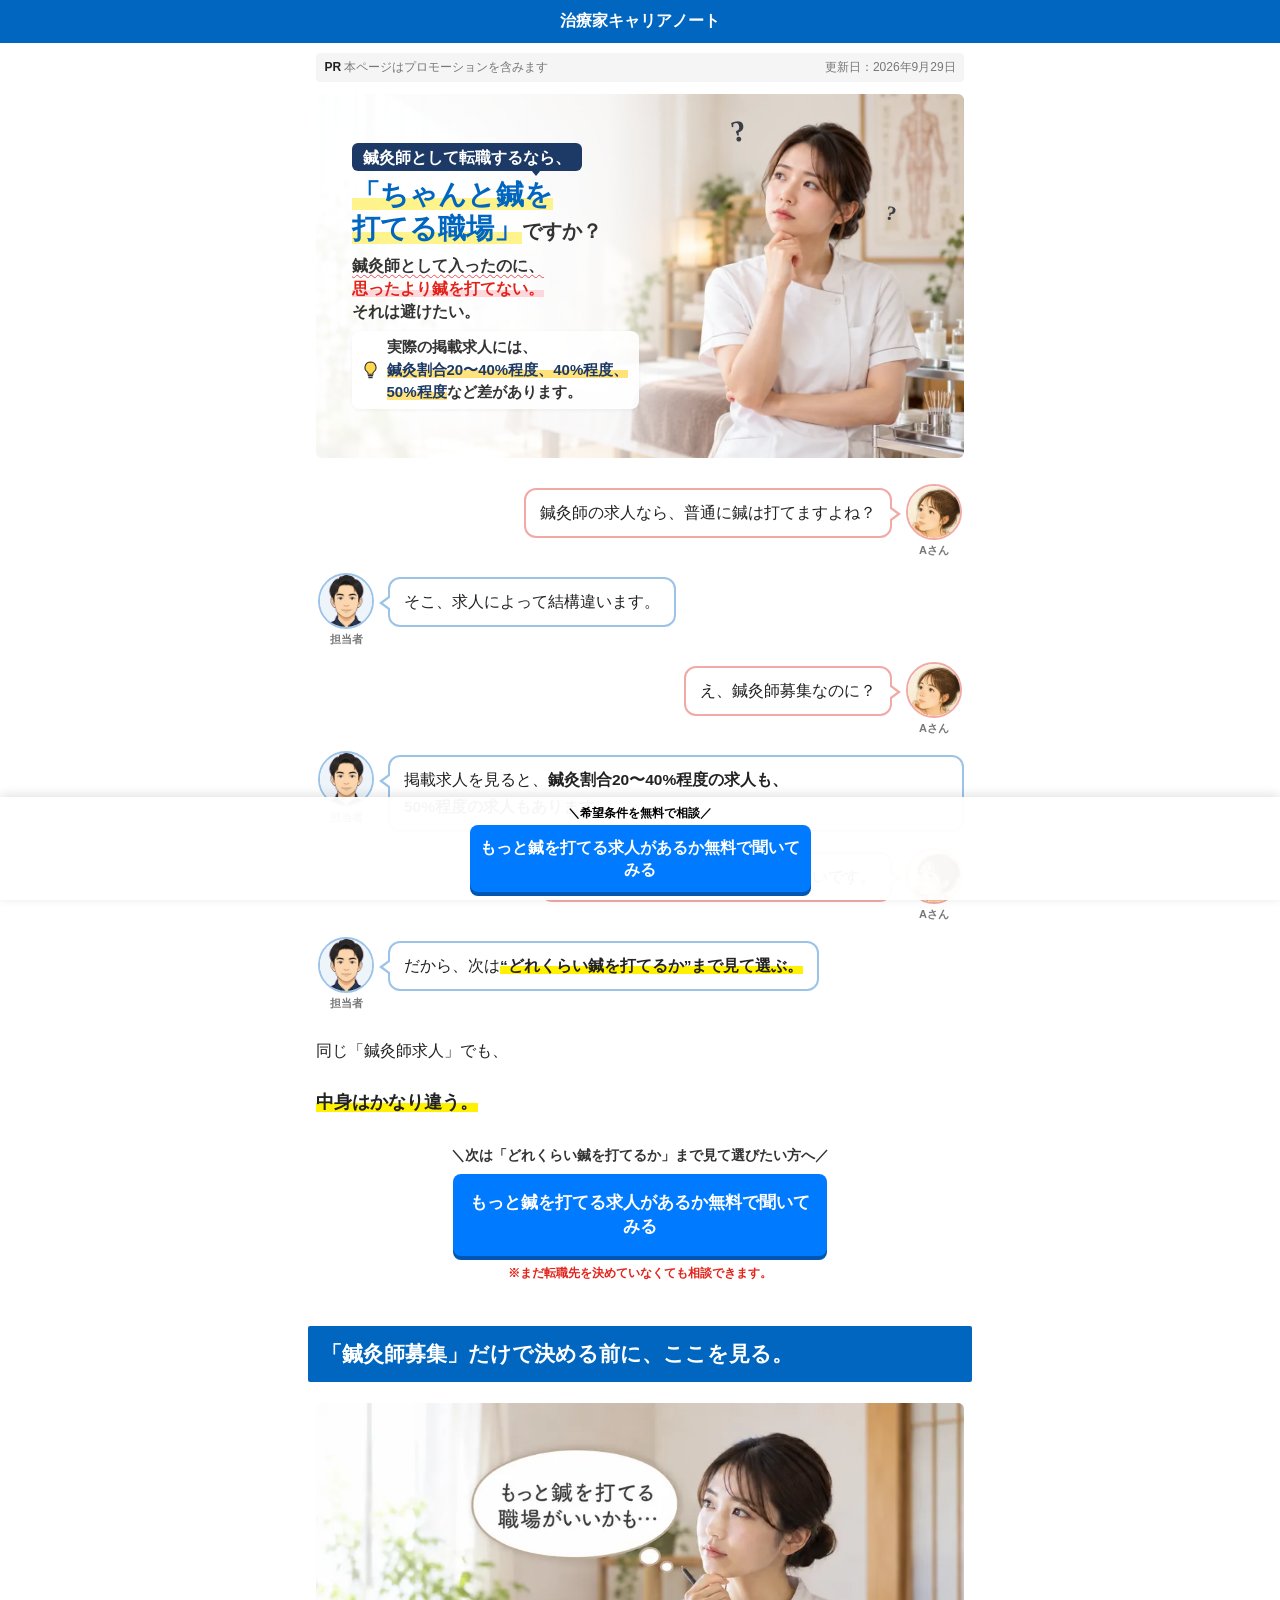
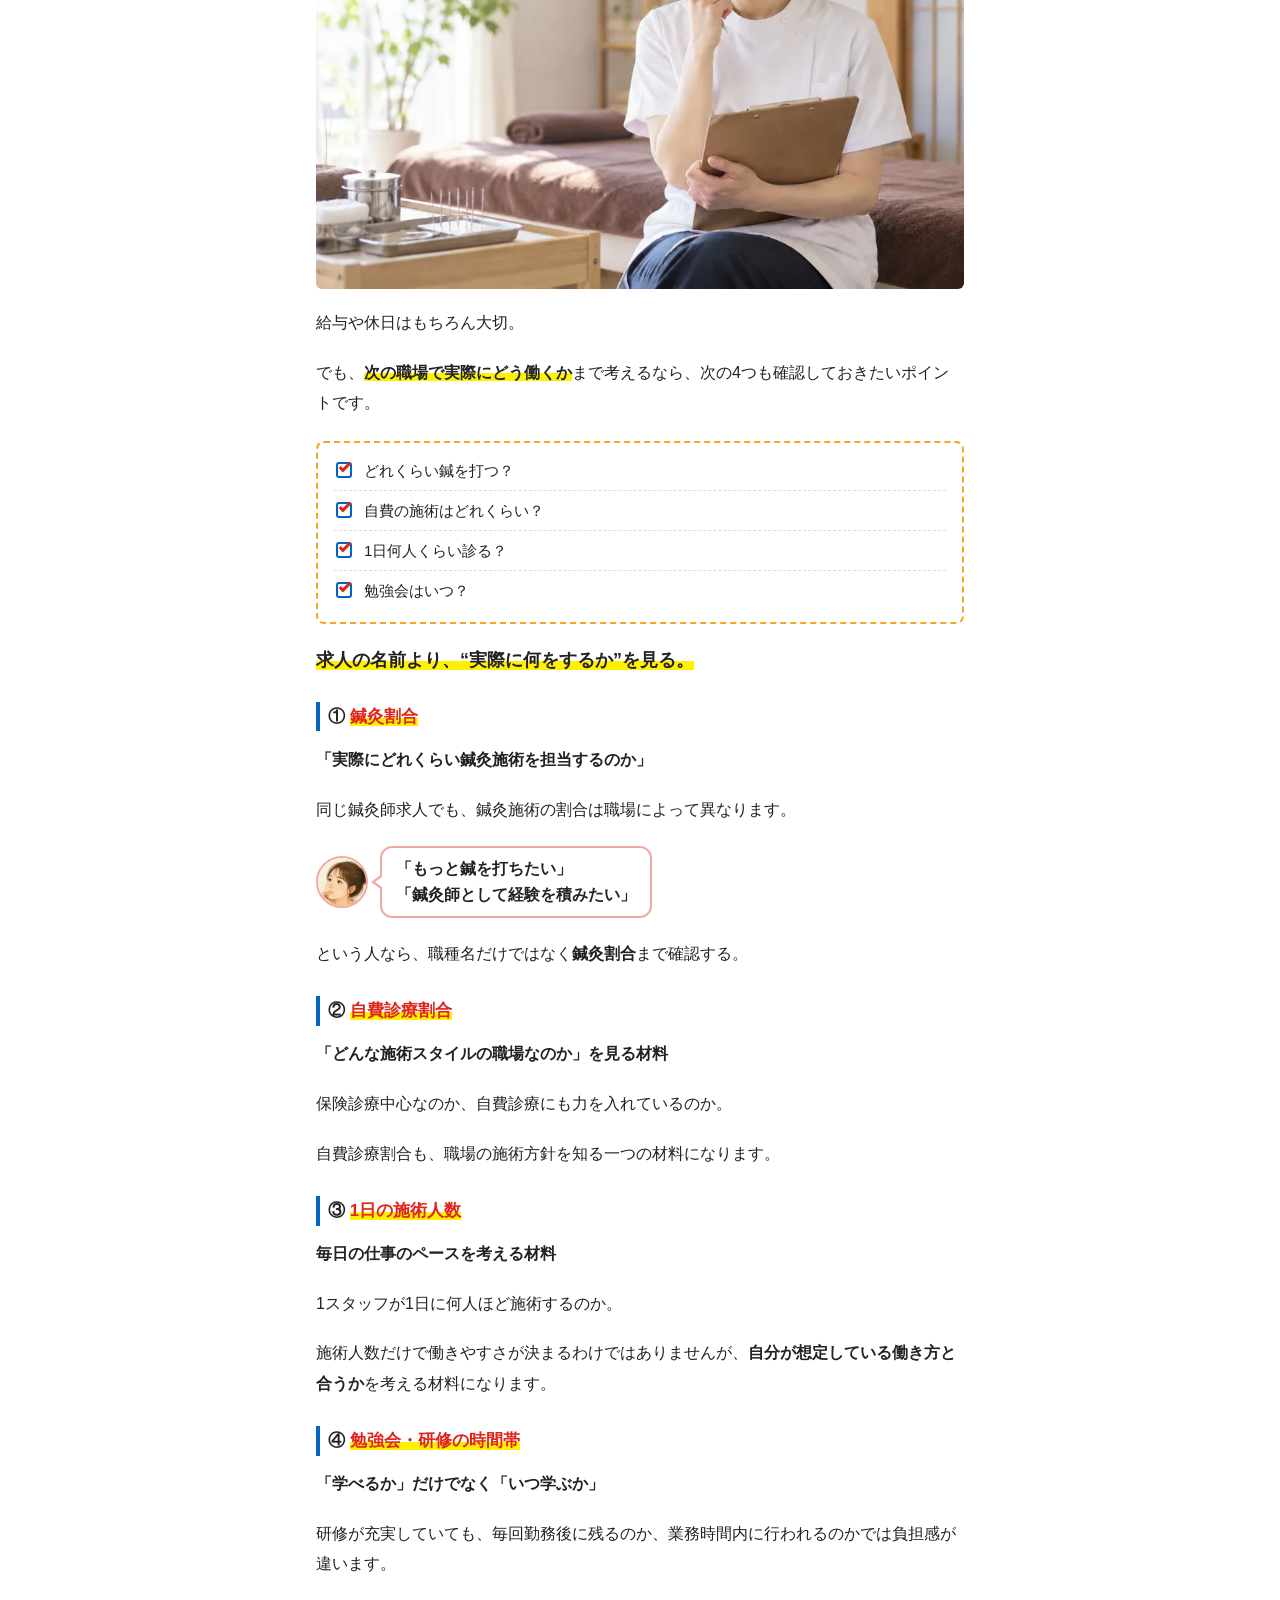
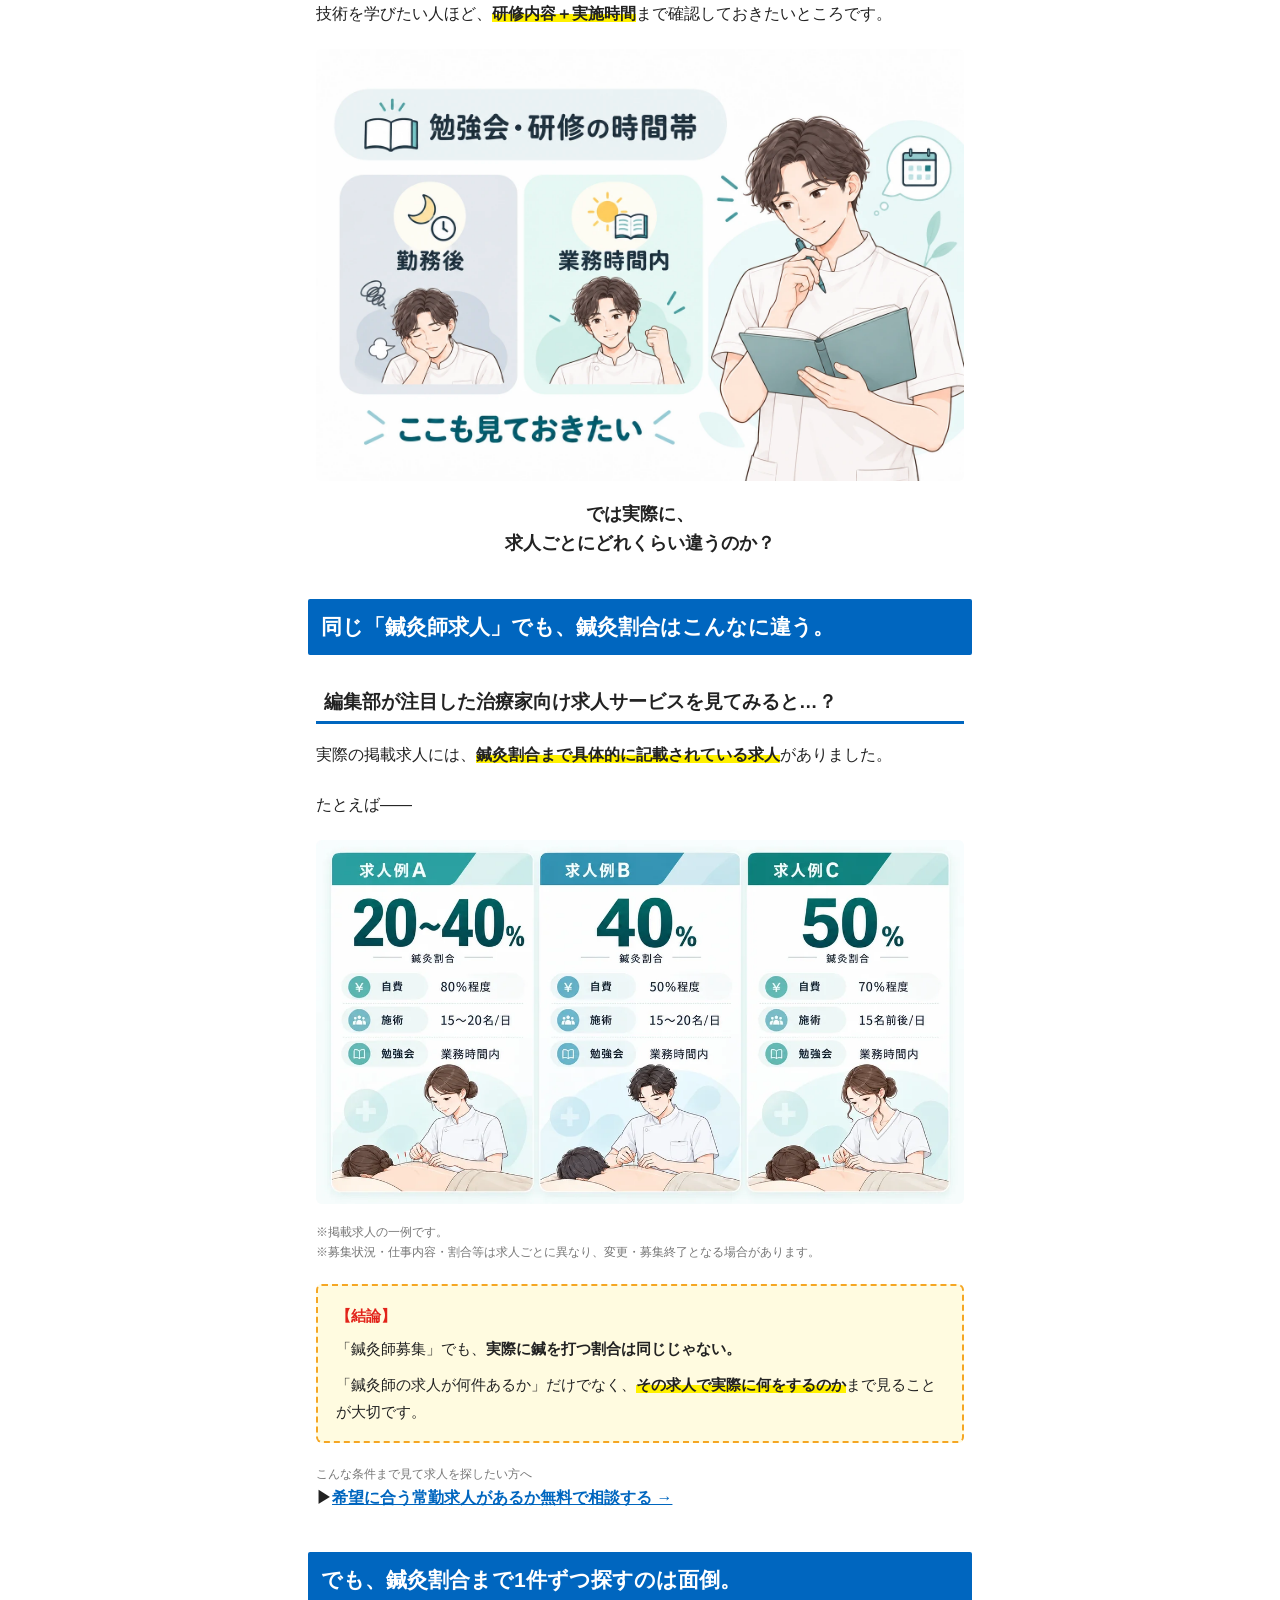
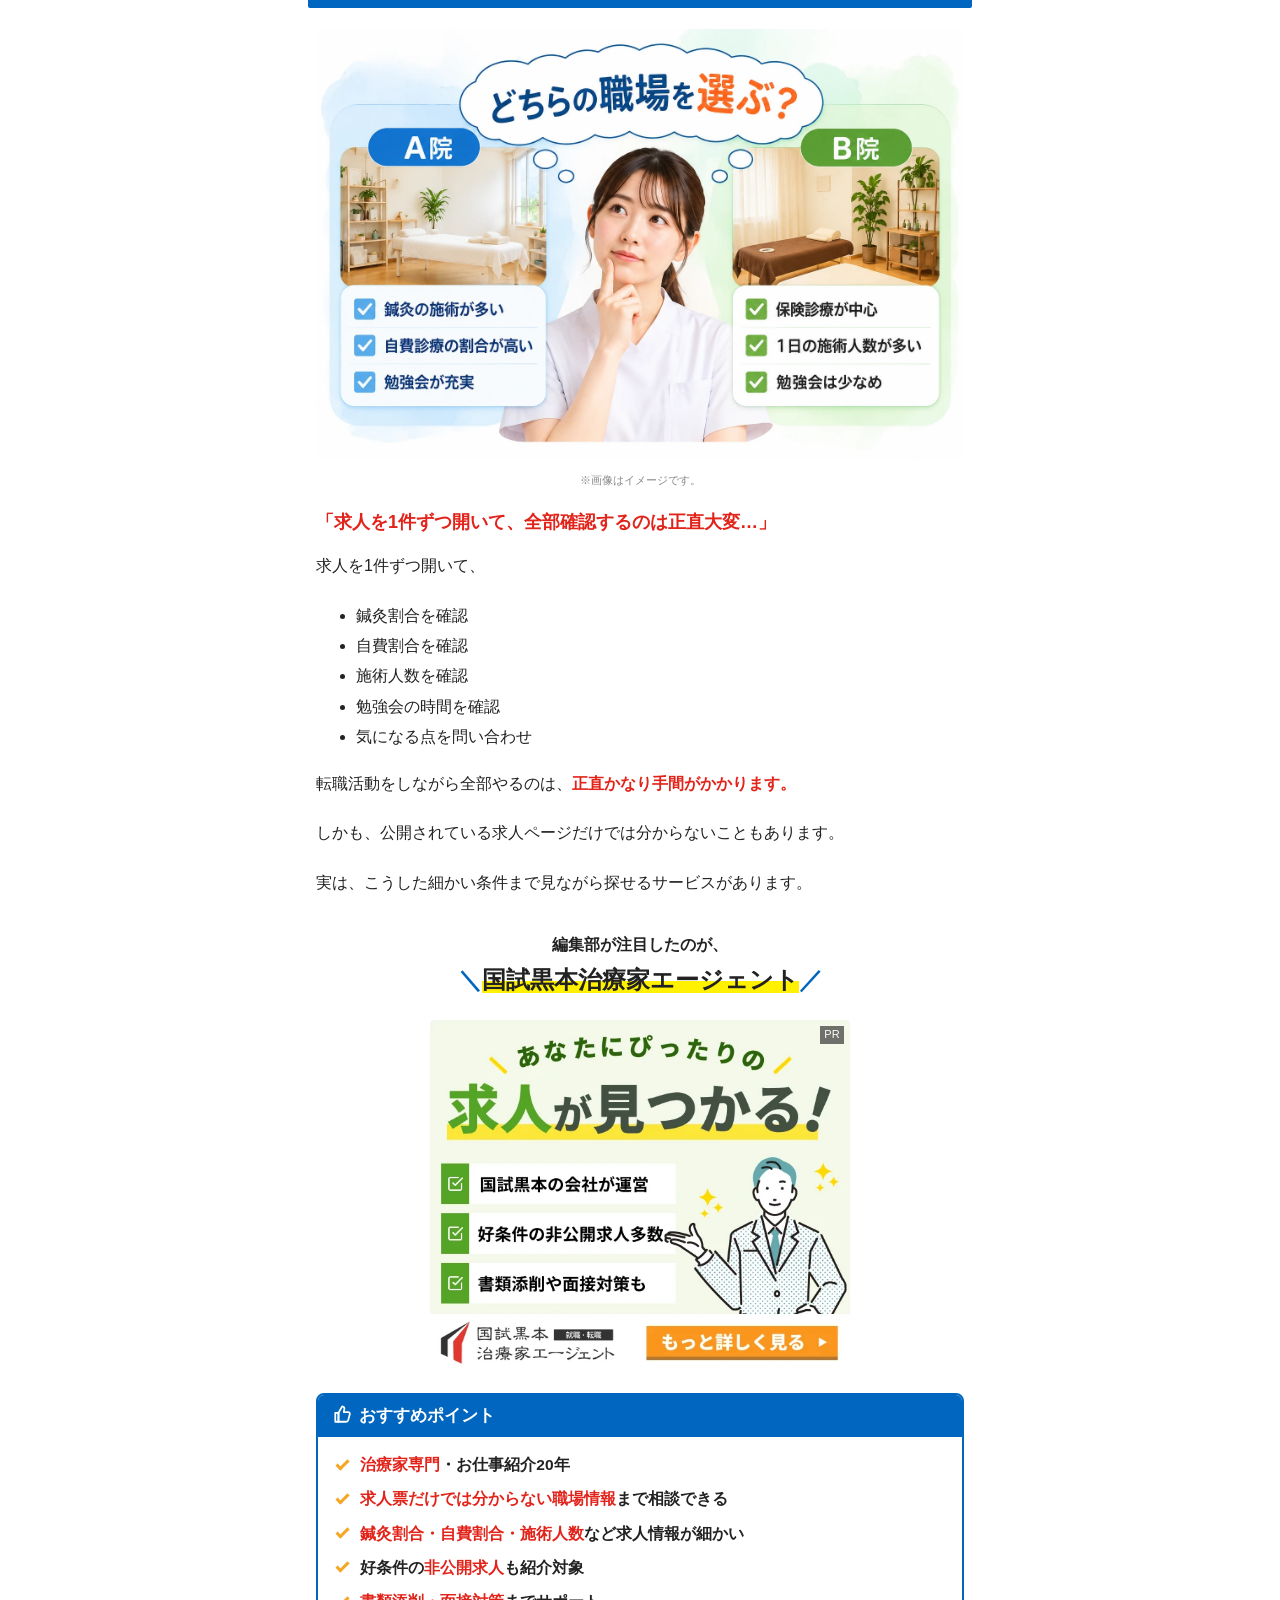
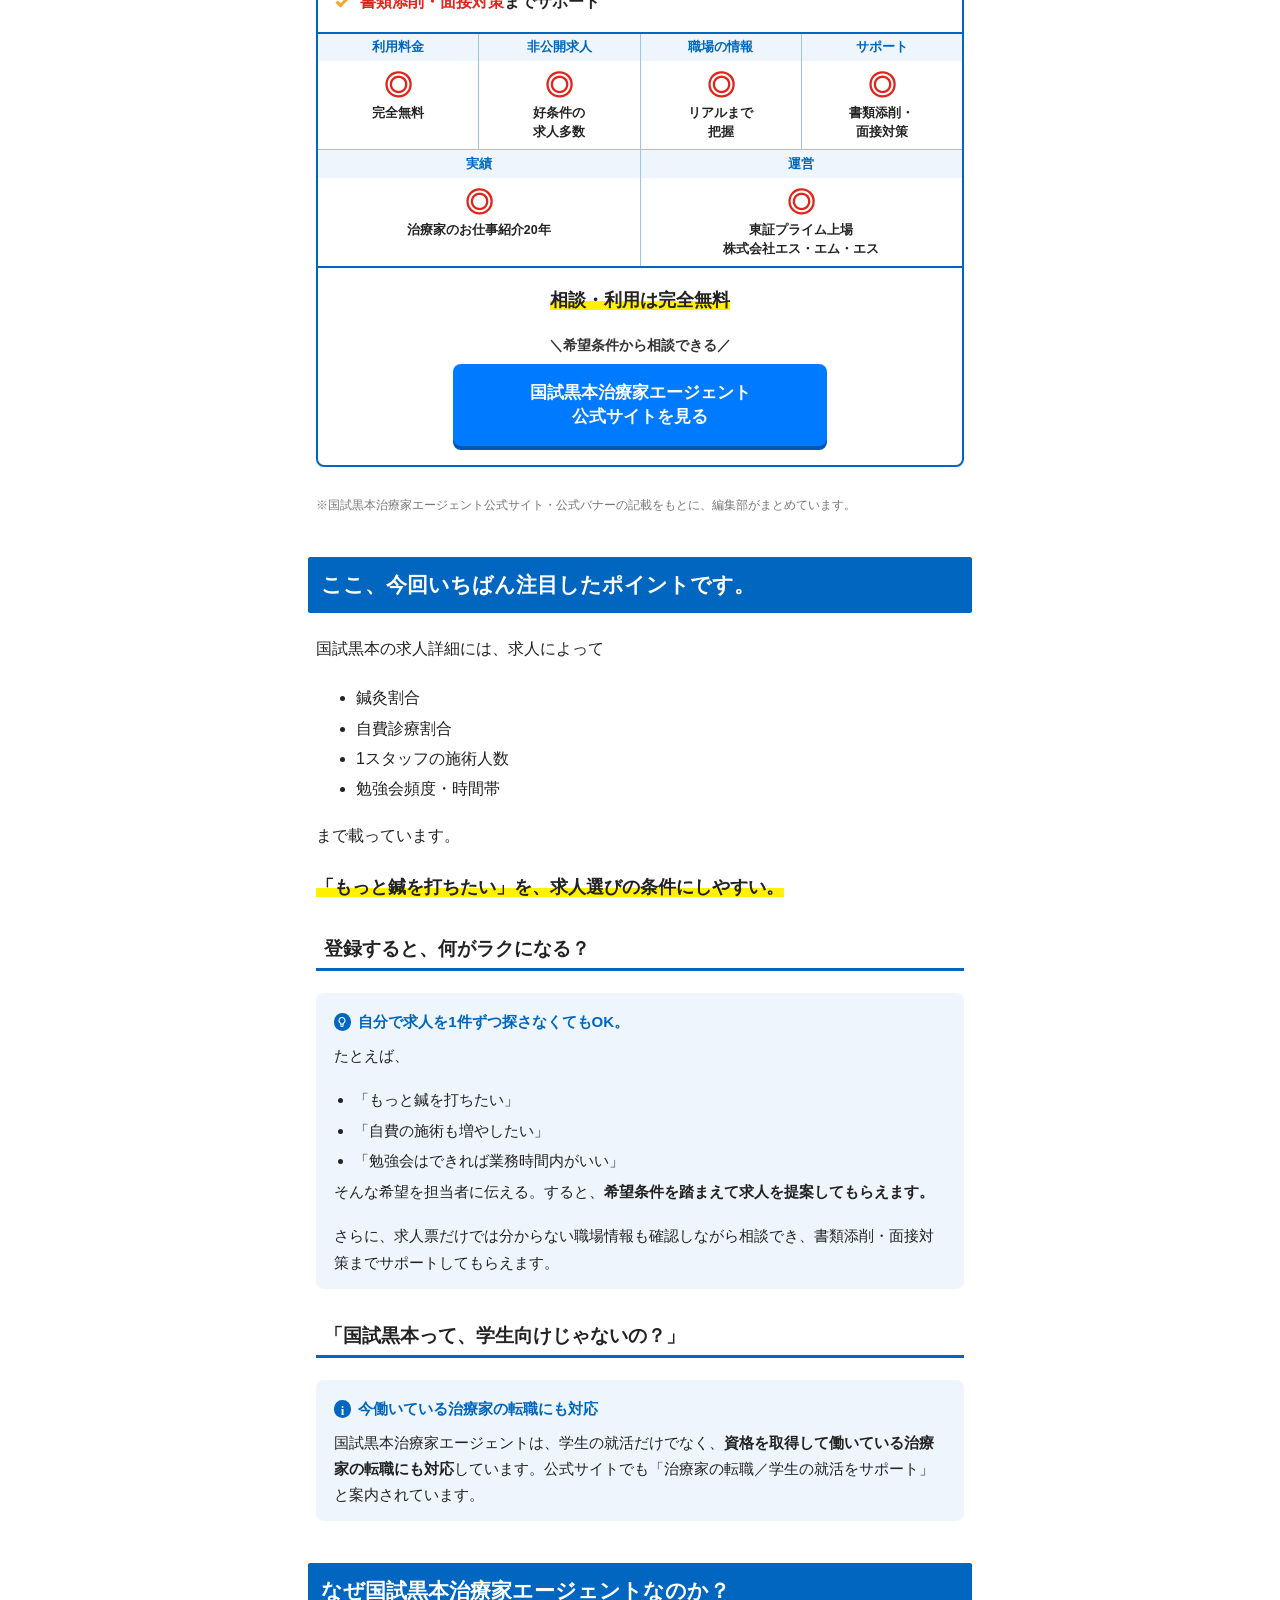
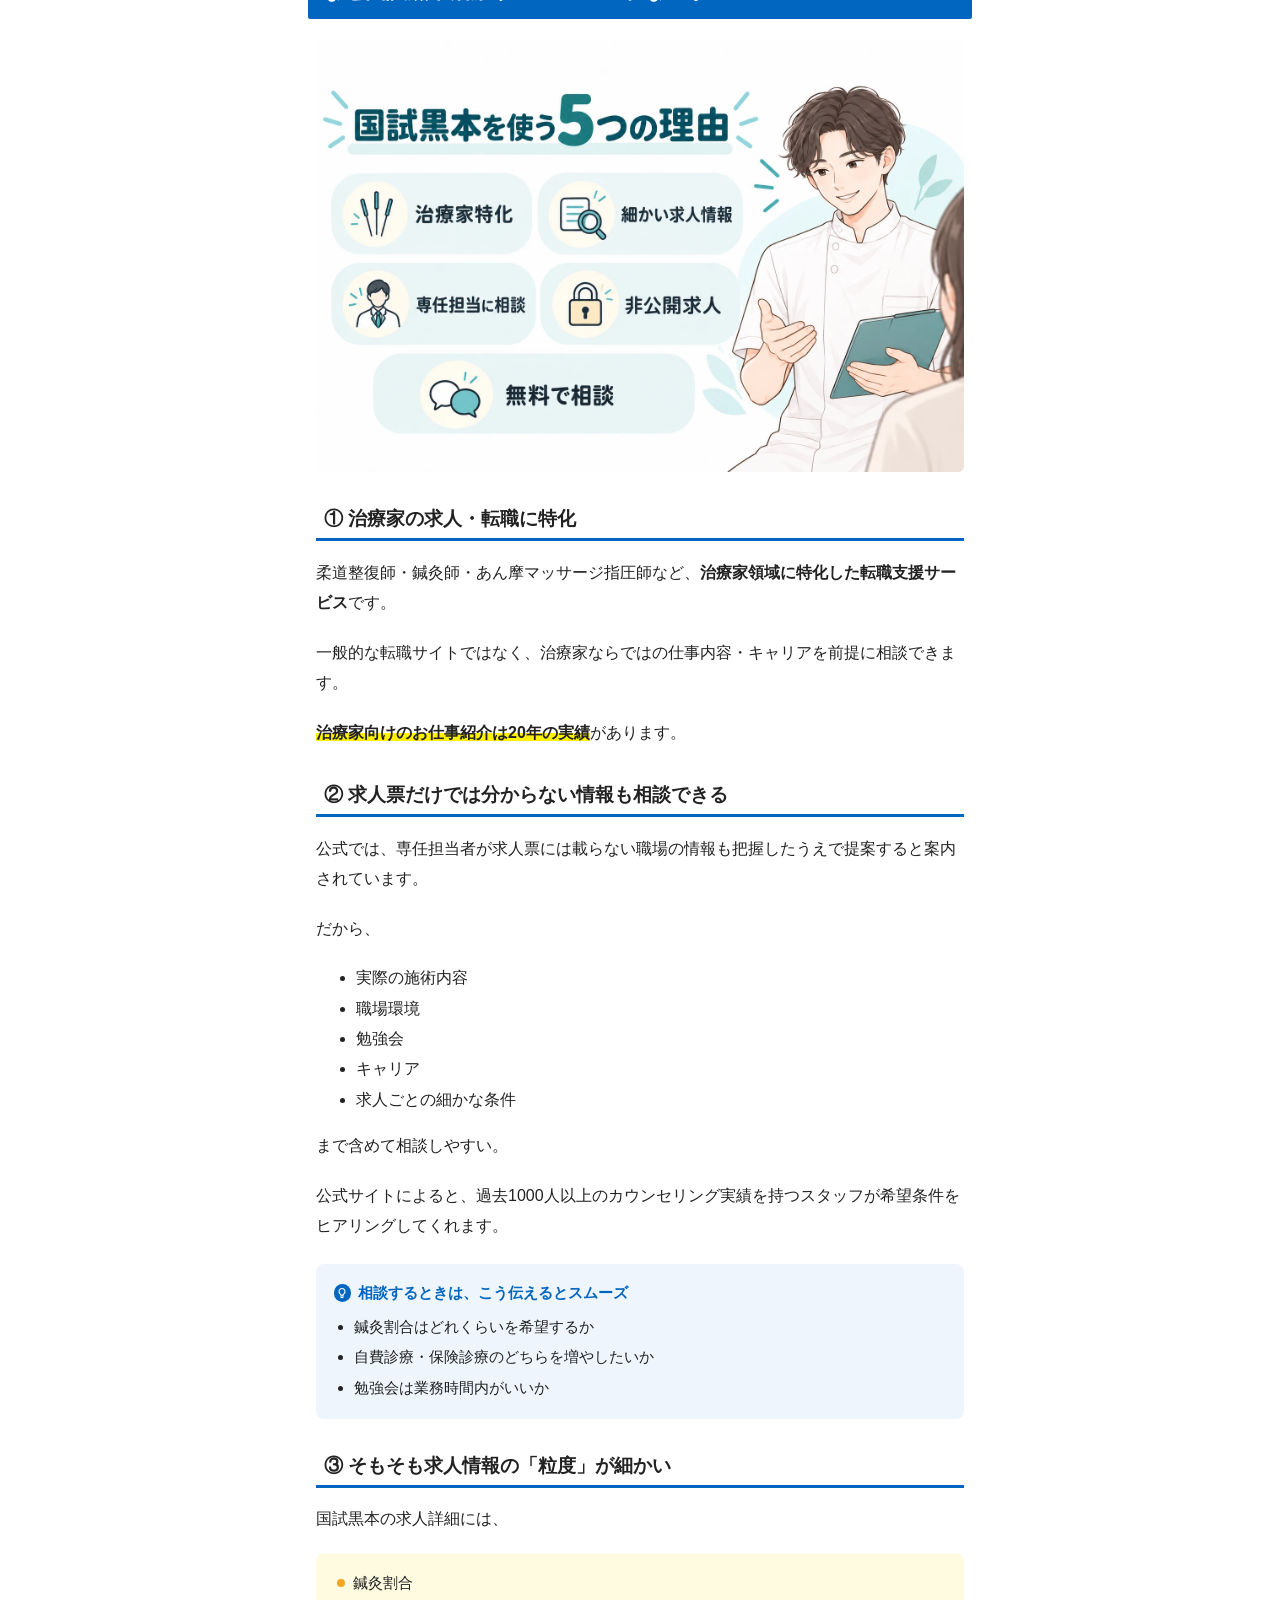
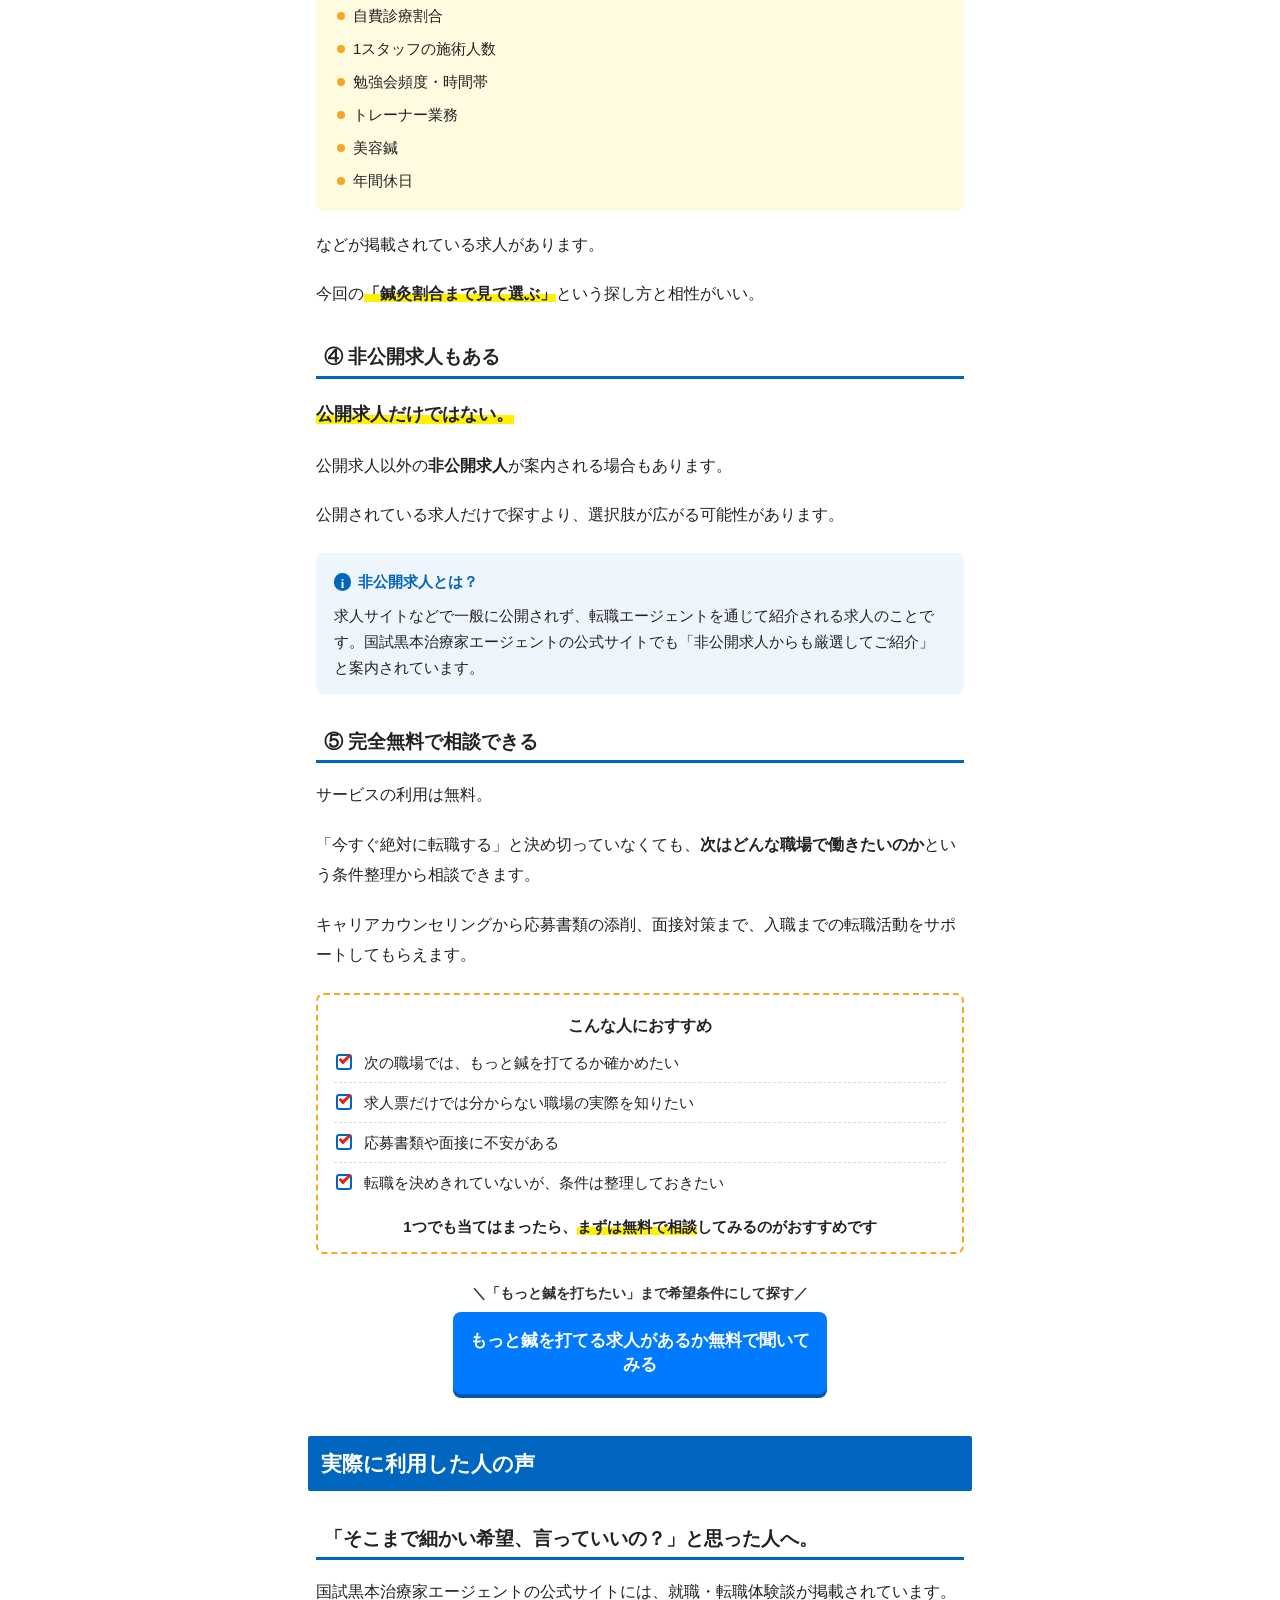
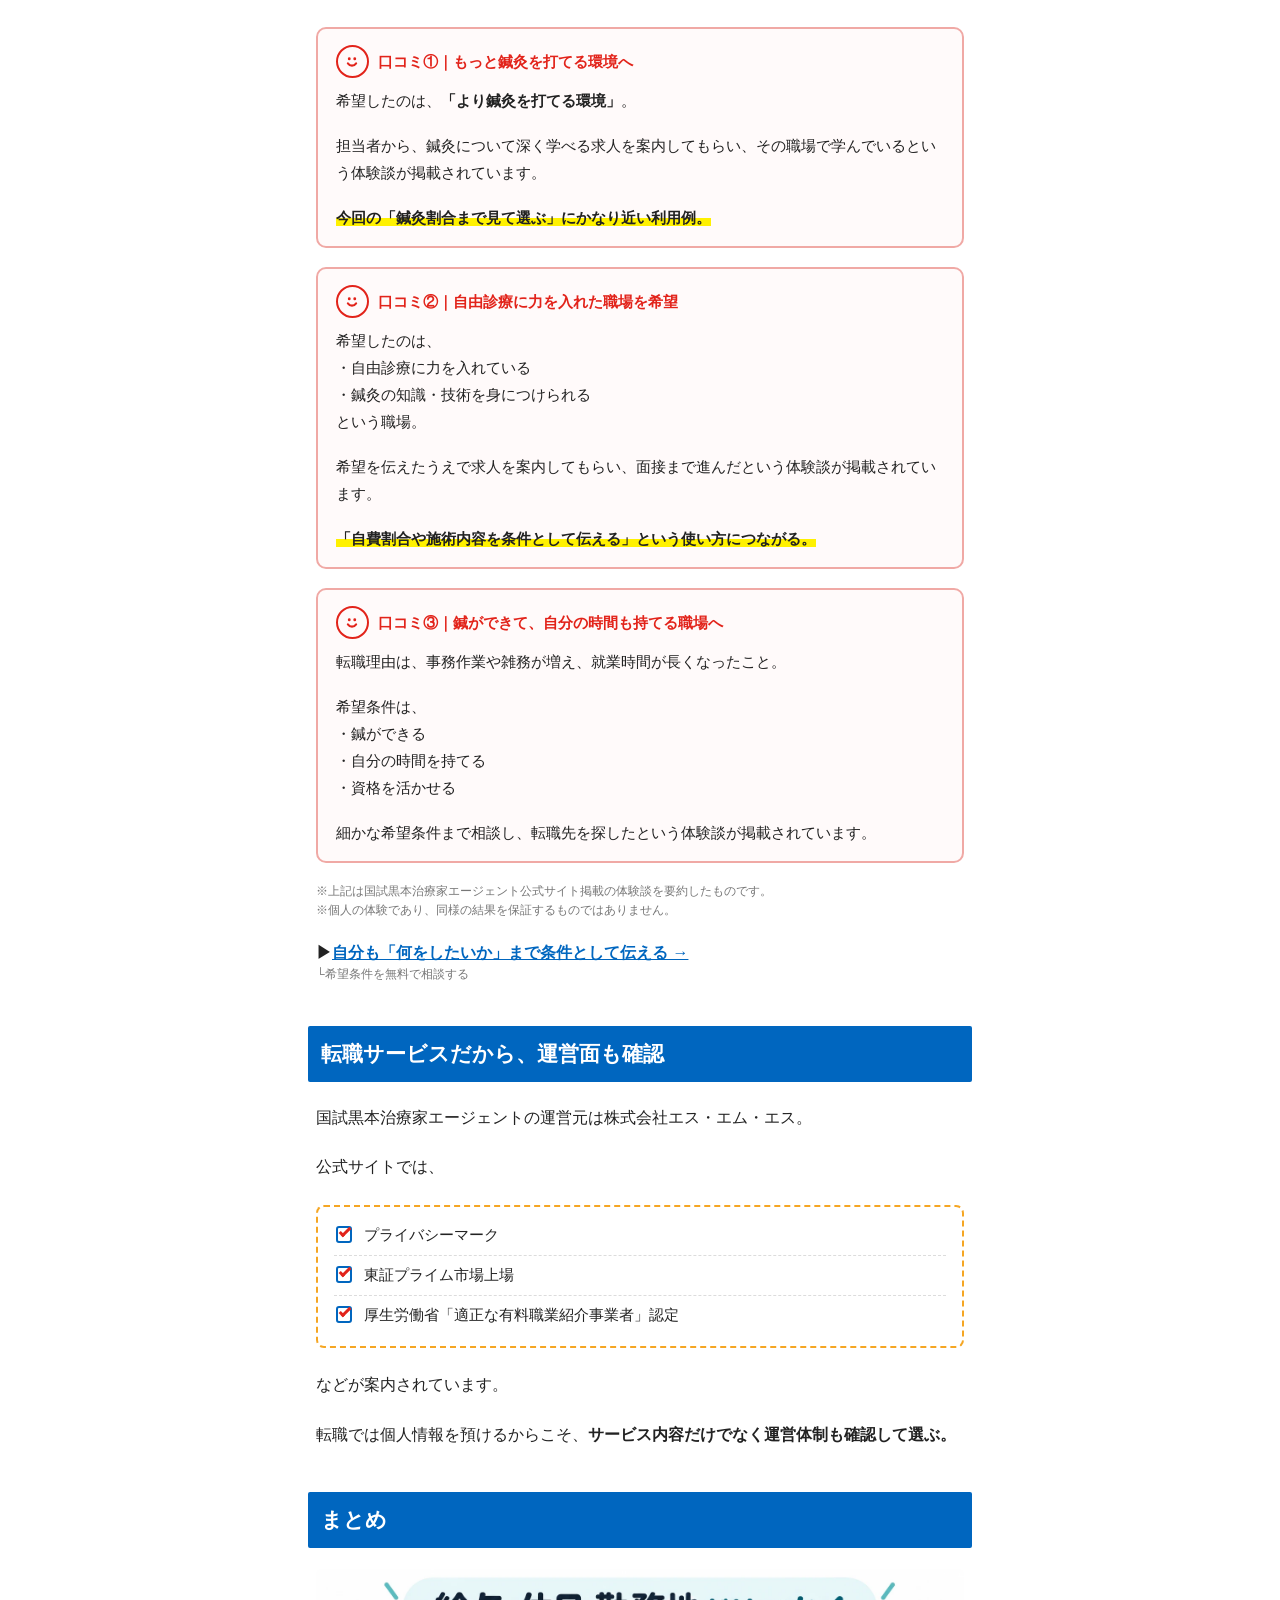
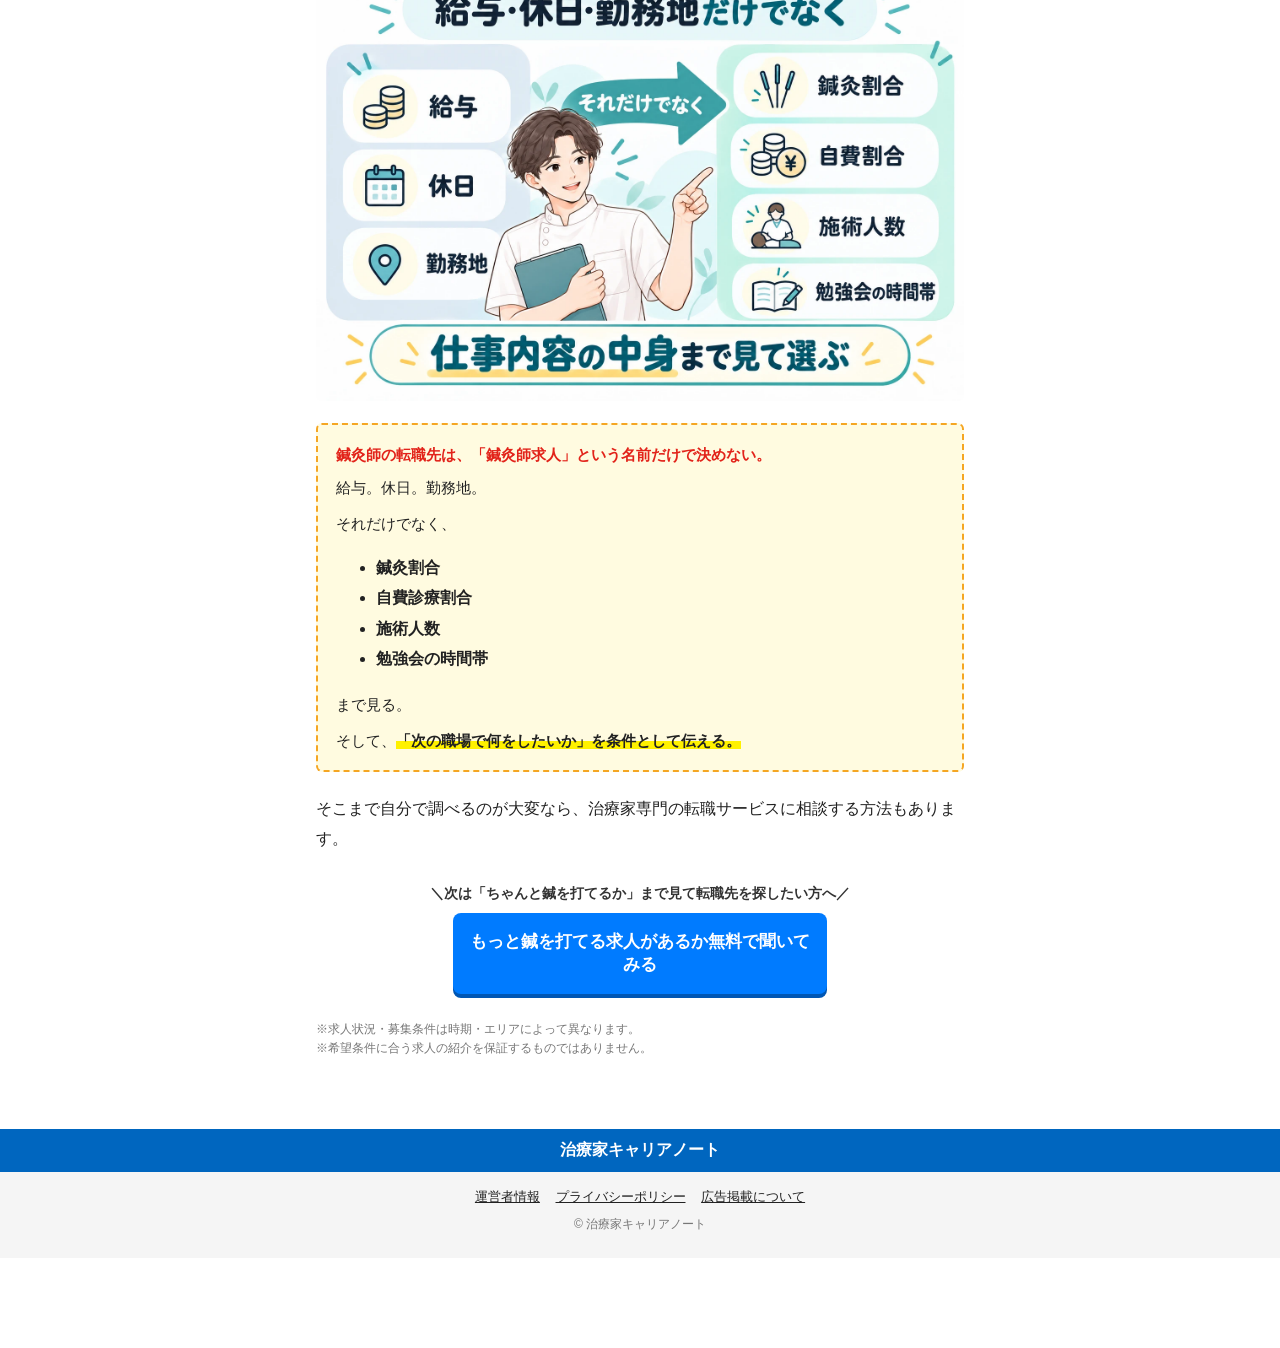
<file: shinkyushi-tenshoku/index.html>
<!doctype html>
<html lang="ja">
<head>
<meta charset="utf-8">
<meta name="viewport" content="width=device-width, initial-scale=1">
<meta name="robots" content="noindex, nofollow">
<title>鍼灸師として転職するなら、「ちゃんと鍼を打てる職場」ですか？｜治療家キャリアノート</title>
<meta name="description" content="給与や休日だけで選ぶと、入ってから「思っていた働き方と違った…」となることも。鍼灸割合・自費診療割合・施術人数・勉強会の時間帯まで見て転職先を選ぶ方法。">
<script>if (/[?&]draft=1/.test(location.search)) document.documentElement.classList.add("is-draft");</script>
<link rel="preload" as="image" href="images/fv-hero.webp">
<link rel="stylesheet" href="parts.css">
<link rel="stylesheet" href="../site.css">
<link rel="stylesheet" href="style.css">
</head>
<body>
<div class="mt-sitebar"><a href="/">治療家キャリアノート</a></div>
<div class="mt-wrap">
<article class="mt-body">

  <!-- 0. PR帯 -->
  <div class="mt-prbar"><span><b>PR</b> 本ページはプロモーションを含みます</span><span>更新日：2026年9月29日</span></div>

  <!-- 1. FV（専用ヒーロー・CTAなし） -->
  <header class="lp-fv">
    <span class="lp-fv__q lp-fv__q--1" aria-hidden="true">?</span><span class="lp-fv__q lp-fv__q--2" aria-hidden="true">?</span>
    <p class="lp-fv__kicker">鍼灸師として転職するなら、</p>
    <h1 class="lp-fv__ttl"><span class="lp-fv__key">「ちゃんと鍼を<br>打てる職場」</span>ですか？</h1>
    <p class="lp-fv__lead"><span class="lp-fv__wave">鍼灸師として入ったのに、</span><br><b>思ったより鍼を打てない。</b><br>それは避けたい。</p>
    <p class="lp-fv__box">実際の掲載求人には、<br><mark>鍼灸割合20〜40%程度、40%程度、</mark><br><mark>50%程度</mark>など差があります。</p>
  </header>

  <!-- 2. FV直下の会話 -->
  <div class="mt-talk">
    <div class="mt-talk__row mt-talk__row--r"><div class="mt-talk__who"><span class="mt-talk__icon"><img src="images/talk-a.webp" alt="" width="56" height="56"></span><span class="mt-talk__name">Aさん</span></div><div class="mt-talk__b">鍼灸師の求人なら、普通に鍼は打てますよね？</div></div>
    <div class="mt-talk__row"><div class="mt-talk__who"><span class="mt-talk__icon"><img src="images/talk-b.webp" alt="" width="56" height="56"></span><span class="mt-talk__name">担当者</span></div><div class="mt-talk__b">そこ、求人によって結構違います。</div></div>
    <div class="mt-talk__row mt-talk__row--r"><div class="mt-talk__who"><span class="mt-talk__icon"><img src="images/talk-a.webp" alt="" width="56" height="56"></span><span class="mt-talk__name">Aさん</span></div><div class="mt-talk__b">え、鍼灸師募集なのに？</div></div>
    <div class="mt-talk__row"><div class="mt-talk__who"><span class="mt-talk__icon"><img src="images/talk-b.webp" alt="" width="56" height="56"></span><span class="mt-talk__name">担当者</span></div><div class="mt-talk__b">掲載求人を見ると、<b><span class="lp-nw">鍼灸割合20〜40%程度の求人も、</span><span class="lp-nw">50%程度の求人もあります。</span></b></div></div>
    <div class="mt-talk__row mt-talk__row--r"><div class="mt-talk__who"><span class="mt-talk__icon"><img src="images/talk-a.webp" alt="" width="56" height="56"></span><span class="mt-talk__name">Aさん</span></div><div class="mt-talk__b">そんなに違うなら、入る前に知りたいです。</div></div>
    <div class="mt-talk__row"><div class="mt-talk__who"><span class="mt-talk__icon"><img src="images/talk-b.webp" alt="" width="56" height="56"></span><span class="mt-talk__name">担当者</span></div><div class="mt-talk__b">だから、次は<span class="mt-mark">“どれくらい鍼を打てるか”まで見て選ぶ。</span></div></div>
  </div>

  <p>同じ「鍼灸師求人」でも、</p>
  <p class="mt-oneline"><span>中身はかなり違う。</span></p>

  <!-- 3. 早期CTA（ここを過ぎたら追従ボタンを出す） -->
  <div class="mt-cta" id="cta-early">
    <p class="mt-cta__micro">＼次は<span class="lp-nw">「どれくらい鍼を打てるか」</span>まで<span class="lp-nw">見て選びたい方へ／</span></p>
    <a class="mt-cta__btn" href="#" data-cta target="_blank" rel="sponsored nofollow noopener noreferrer">もっと鍼を打てる求人があるか無料で聞いてみる</a>
    <p class="mt-cta__note">※まだ転職先を決めていなくても相談できます。</p>
  </div>

  <!-- 4. SECTION 1 -->
  <h2 class="mt-h2"><span class="lp-nw">「鍼灸師募集」だけで</span><span class="lp-nw">決める前に、</span><span class="lp-nw">ここを見る。</span></h2>
  <figure class="mt-figure"><img src="images/shinkyushi-nayami.webp" alt="施術室で「もっと鍼を打てる職場がいいかも…」と考える鍼灸師" width="900" height="675" loading="lazy"></figure>
  <p>給与や休日はもちろん大切。</p>
  <p>でも、<span class="mt-mark">次の職場で実際にどう働くか</span>まで考えるなら、次の4つも確認しておきたいポイントです。</p>

  <div class="mt-check"><ul>
    <li>どれくらい鍼を打つ？</li>
    <li>自費の施術はどれくらい？</li>
    <li>1日何人くらい診る？</li>
    <li>勉強会はいつ？</li>
  </ul></div>
  <p class="mt-oneline"><span>求人の名前より、“実際に何をするか”を見る。</span></p>

  <h4 class="mt-h4">① <em>鍼灸割合</em></h4>
  <p><b><span class="lp-nw">「実際にどれくらい</span><span class="lp-nw">鍼灸施術を担当するのか」</span></b></p>
  <p>同じ鍼灸師求人でも、鍼灸施術の割合は職場によって異なります。</p>
  <div class="mt-say"><span class="mt-say__icon"><img src="images/talk-a.webp" alt="" width="52" height="52"></span><p class="mt-say__b">「もっと鍼を打ちたい」<br>「鍼灸師として経験を積みたい」</p></div>
  <p>という人なら、職種名だけではなく<b>鍼灸割合</b>まで確認する。</p>

  <h4 class="mt-h4">② <em>自費診療割合</em></h4>
  <p><b><span class="lp-nw">「どんな施術スタイルの職場なのか」</span><span class="lp-nw">を見る材料</span></b></p>
  <p>保険診療中心なのか、自費診療にも力を入れているのか。</p>
  <p>自費診療割合も、職場の施術方針を知る一つの材料になります。</p>

  <h4 class="mt-h4">③ <em>1日の施術人数</em></h4>
  <p><b>毎日の仕事のペースを考える材料</b></p>
  <p>1スタッフが1日に何人ほど施術するのか。</p>
  <p>施術人数だけで働きやすさが決まるわけではありませんが、<b>自分が想定している働き方と合うか</b>を考える材料になります。</p>

  <h4 class="mt-h4">④ <em>勉強会・研修の時間帯</em></h4>
  <p><b><span class="lp-nw">「学べるか」だけでなく</span><span class="lp-nw">「いつ学ぶか」</span></b></p>
  <p>研修が充実していても、毎回勤務後に残るのか、業務時間内に行われるのかでは負担感が違います。</p>
  <p>技術を学びたい人ほど、<span class="mt-mark">研修内容＋実施時間</span>まで確認しておきたいところです。</p>
  <figure class="mt-figure"><img src="images/training-time.webp" alt="勉強会・研修の時間帯。勤務後と業務時間内では負担感が違う" width="768" height="512" loading="lazy" decoding="async"></figure>

  <p class="lp-center">では実際に、<br><span class="lp-nw">求人ごとに</span><span class="lp-nw">どれくらい違うのか？</span></p>

  <!-- 5. SECTION 2 -->
  <h2 class="mt-h2" id="compare"><span class="lp-nw">同じ「鍼灸師求人」でも、</span><span class="lp-nw">鍼灸割合はこんなに違う。</span></h2>
  <h3 class="mt-h3">編集部が注目した治療家向け求人サービスを見てみると…？</h3>
  <p>実際の掲載求人には、<span class="mt-mark">鍼灸割合まで具体的に記載されている求人</span>がありました。</p>
  <p>たとえば――</p>
  <figure class="mt-figure"><a href="images/kyujin-3rei.webp" target="_blank" rel="noopener"><img src="images/kyujin-3rei.webp" alt="求人例A：鍼灸割合20〜40%程度、自費診療割合80%程度、施術1日15〜20名程度、勉強会は業務時間内。求人例B：鍼灸割合40%程度、自費50%程度、施術1日15〜20名程度、勉強会は業務時間内。求人例C：鍼灸割合50%程度、自費70%程度、施術1日15名前後、勉強会は業務時間内。" width="1200" height="675" loading="lazy"></a></figure>
  <p class="mt-small">※掲載求人の一例です。<br>※募集状況・仕事内容・割合等は求人ごとに異なり、変更・募集終了となる場合があります。</p>

  <div class="mt-conclusion">
    <p class="mt-conclusion__ttl">【結論】</p>
    <p>「鍼灸師募集」でも、<b>実際に鍼を打つ割合は同じじゃない。</b></p>
    <p>「鍼灸師の求人が何件あるか」だけでなく、<span class="mt-mark">その求人で実際に何をするのか</span>まで見ることが大切です。</p>
  </div>

  <!-- 6. 中間CTA -->
  <p class="mt-textlink"><small>こんな条件まで見て求人を探したい方へ</small>▶<a href="#" data-cta target="_blank" rel="sponsored nofollow noopener noreferrer">希望に合う常勤求人があるか無料で相談する →</a></p>

  <!-- 7. SECTION 3 -->
  <h2 class="mt-h2"><span class="lp-nw">でも、鍼灸割合まで</span><span class="lp-nw">1件ずつ探すのは面倒。</span></h2>
  <figure class="mt-figure"><img src="images/workplace-choice-a.webp" alt="A院とB院の条件を比較し、どちらの職場を選ぶか考える鍼灸師" width="768" height="512" loading="lazy" decoding="async"></figure>
  <p class="lp-image-note">※画像はイメージです。</p>
  <p class="mt-worry">「求人を1件ずつ開いて、<span class="lp-nw">全部確認するのは正直大変…」</span></p>
  <p>求人を1件ずつ開いて、</p>
  <ul>
    <li>鍼灸割合を確認</li>
    <li>自費割合を確認</li>
    <li>施術人数を確認</li>
    <li>勉強会の時間を確認</li>
    <li>気になる点を問い合わせ</li>
  </ul>
  <p>転職活動をしながら全部やるのは、<span class="mt-red">正直かなり手間がかかります。</span></p>
  <p>しかも、公開されている求人ページだけでは分からないこともあります。</p>

  <p>実は、こうした細かい条件まで見ながら探せるサービスがあります。</p>

  <div class="mt-bridge"><p class="mt-bridge__s">編集部が注目したのが、</p><p class="mt-bridge__name">＼<span>国試黒本治療家エージェント</span>／</p></div>

  <a class="mt-banner" href="#" data-cta target="_blank" rel="sponsored nofollow noopener noreferrer"><img src="images/kurohon-banner.webp" alt="あなたにぴったりの求人が見つかる！国試黒本の会社が運営／好条件の非公開求人多数／書類添削や面接対策も｜国試黒本治療家エージェント" width="600" height="500" loading="lazy"><span class="mt-banner__pr">PR</span></a>

  <div class="mt-spec">
    <p class="mt-spec__ttl">おすすめポイント</p>
    <ul class="mt-spec__points">
      <li><em>治療家専門</em>・お仕事紹介20年</li>
      <li><em>求人票だけでは分からない職場情報</em>まで相談できる</li>
      <li><em>鍼灸割合・自費割合・施術人数</em>など求人情報が細かい</li>
      <li>好条件の<em>非公開求人</em>も紹介対象</li>
      <li><em>書類添削・面接対策</em>までサポート</li>
    </ul>
    <dl class="mt-spec__grid">
      <div class="mt-spec__cell"><dt class="mt-spec__k">利用料金</dt><dd class="mt-spec__mark">◎</dd><dd class="mt-spec__v">完全無料</dd></div>
      <div class="mt-spec__cell"><dt class="mt-spec__k">非公開求人</dt><dd class="mt-spec__mark">◎</dd><dd class="mt-spec__v">好条件の<br>求人多数</dd></div>
      <div class="mt-spec__cell"><dt class="mt-spec__k">職場の情報</dt><dd class="mt-spec__mark">◎</dd><dd class="mt-spec__v">リアルまで<br>把握</dd></div>
      <div class="mt-spec__cell"><dt class="mt-spec__k">サポート</dt><dd class="mt-spec__mark">◎</dd><dd class="mt-spec__v">書類添削・<br>面接対策</dd></div>
      <div class="mt-spec__cell mt-spec__cell--wide"><dt class="mt-spec__k">実績</dt><dd class="mt-spec__mark">◎</dd><dd class="mt-spec__v">治療家のお仕事紹介20年</dd></div>
      <div class="mt-spec__cell mt-spec__cell--wide"><dt class="mt-spec__k">運営</dt><dd class="mt-spec__mark">◎</dd><dd class="mt-spec__v">東証プライム上場<br>株式会社エス・エム・エス</dd></div>
    </dl>
    <p class="mt-oneline"><span>相談・利用は完全無料</span></p>
    <div class="mt-cta"><p class="mt-cta__micro">＼希望条件から相談できる／</p><a class="mt-cta__btn" href="#" data-cta target="_blank" rel="sponsored nofollow noopener noreferrer"><span class="lp-nw">国試黒本治療家エージェント</span><span class="lp-nw">公式サイトを見る</span></a></div>
  </div>
  <p class="mt-small">※国試黒本治療家エージェント公式サイト・公式バナーの記載をもとに、編集部がまとめています。</p>

  <!-- 7-2. 国試黒本の深掘り（強化版台本） -->
  <h2 class="mt-h2"><span class="lp-nw">ここ、今回いちばん</span><span class="lp-nw">注目したポイントです。</span></h2>
  <p>国試黒本の求人詳細には、求人によって</p>
  <ul>
    <li>鍼灸割合</li>
    <li>自費診療割合</li>
    <li>1スタッフの施術人数</li>
    <li>勉強会頻度・時間帯</li>
  </ul>
  <p>まで載っています。</p>
  <p class="mt-oneline"><span>「もっと鍼を打ちたい」を、求人選びの条件にしやすい。</span></p>

  <h3 class="mt-h3">登録すると、何がラクになる？</h3>
  <div class="mt-info mt-info--tip"><p class="mt-info__ttl">自分で求人を1件ずつ探さなくてもOK。</p><p>たとえば、</p><ul><li>「もっと鍼を打ちたい」</li><li>「自費の施術も増やしたい」</li><li>「勉強会はできれば業務時間内がいい」</li></ul><p>そんな希望を担当者に伝える。すると、<b>希望条件を踏まえて求人を提案してもらえます。</b></p><p>さらに、求人票だけでは分からない職場情報も確認しながら相談でき、書類添削・面接対策までサポートしてもらえます。</p></div>

  <h3 class="mt-h3"><span class="lp-nw">「国試黒本って、</span><span class="lp-nw">学生向けじゃないの？」</span></h3>
  <div class="mt-info"><p class="mt-info__ttl">今働いている治療家の転職にも対応</p><p>国試黒本治療家エージェントは、学生の就活だけでなく、<b>資格を取得して働いている治療家の転職にも対応</b>しています。公式サイトでも「治療家の転職／学生の就活をサポート」と案内されています。</p></div>

  <!-- 8. SECTION 4 -->
  <h2 class="mt-h2"><span class="lp-nw">なぜ国試黒本治療家エージェント</span><span class="lp-nw">なのか？</span></h2>
  <figure class="mt-figure"><img src="images/five-reasons.webp" alt="国試黒本治療家エージェントを使う5つの理由" width="768" height="512" loading="lazy" decoding="async"></figure>

  <h3 class="mt-h3">① 治療家の求人・転職に特化</h3>
  <p>柔道整復師・鍼灸師・あん摩マッサージ指圧師など、<b>治療家領域に特化した転職支援サービス</b>です。</p>
  <p>一般的な転職サイトではなく、治療家ならではの仕事内容・キャリアを前提に相談できます。</p>
  <p><span class="mt-mark">治療家向けのお仕事紹介は20年の実績</span>があります。</p>

  <h3 class="mt-h3">② <span class="lp-nw">求人票だけでは分からない情報も</span><span class="lp-nw">相談できる</span></h3>
  <p>公式では、専任担当者が求人票には載らない職場の情報も把握したうえで提案すると案内されています。</p>
  <p>だから、</p>
  <ul>
    <li>実際の施術内容</li>
    <li>職場環境</li>
    <li>勉強会</li>
    <li>キャリア</li>
    <li>求人ごとの細かな条件</li>
  </ul>
  <p>まで含めて相談しやすい。</p>
  <p>公式サイトによると、過去1000人以上のカウンセリング実績を持つスタッフが希望条件をヒアリングしてくれます。</p>
  <div class="mt-info mt-info--tip"><p class="mt-info__ttl">相談するときは、こう伝えるとスムーズ</p><ul>
    <li>鍼灸割合はどれくらいを希望するか</li>
    <li>自費診療・保険診療のどちらを増やしたいか</li>
    <li>勉強会は業務時間内がいいか</li>
  </ul></div>

  <h3 class="mt-h3">③ <span class="lp-nw">そもそも求人情報の</span><span class="lp-nw">「粒度」が細かい</span></h3>
  <p>国試黒本の求人詳細には、</p>
  <div class="mt-points"><ul>
    <li>鍼灸割合</li>
    <li>自費診療割合</li>
    <li>1スタッフの施術人数</li>
    <li>勉強会頻度・時間帯</li>
    <li>トレーナー業務</li>
    <li>美容鍼</li>
    <li>年間休日</li>
  </ul></div>
  <p>などが掲載されている求人があります。</p>
  <p>今回の<span class="mt-mark">「鍼灸割合まで見て選ぶ」</span>という探し方と相性がいい。</p>

  <h3 class="mt-h3">④ 非公開求人もある</h3>
  <p class="mt-oneline"><span>公開求人だけではない。</span></p>
  <p>公開求人以外の<b>非公開求人</b>が案内される場合もあります。</p>
  <p>公開されている求人だけで探すより、選択肢が広がる可能性があります。</p>
  <div class="mt-info"><p class="mt-info__ttl">非公開求人とは？</p><p>求人サイトなどで一般に公開されず、転職エージェントを通じて紹介される求人のことです。国試黒本治療家エージェントの公式サイトでも「非公開求人からも厳選してご紹介」と案内されています。</p></div>

  <h3 class="mt-h3">⑤ 完全無料で相談できる</h3>
  <p>サービスの利用は無料。</p>
  <p>「今すぐ絶対に転職する」と決め切っていなくても、<b>次はどんな職場で働きたいのか</b>という条件整理から相談できます。</p>
  <p>キャリアカウンセリングから応募書類の添削、面接対策まで、入職までの転職活動をサポートしてもらえます。</p>

  <div class="mt-check"><p class="mt-check__ttl">こんな人におすすめ</p><ul>
    <li>次の職場では、もっと鍼を打てるか確かめたい</li>
    <li>求人票だけでは分からない職場の実際を知りたい</li>
    <li>応募書類や面接に不安がある</li>
    <li>転職を決めきれていないが、条件は整理しておきたい</li>
  </ul><p class="mt-check__foot">1つでも当てはまったら、<span class="mt-mark">まずは無料で相談</span>してみるのがおすすめです</p></div>

  <!-- 9. サービス説明後CTA（ページ中央の主CTA） -->
  <div class="mt-cta">
    <p class="mt-cta__micro">＼<span class="lp-nw">「もっと鍼を打ちたい」まで</span><span class="lp-nw">希望条件にして探す／</span></p>
    <a class="mt-cta__btn" href="#" data-cta target="_blank" rel="sponsored nofollow noopener noreferrer">もっと鍼を打てる求人があるか無料で聞いてみる</a>
  </div>

  <!-- 10. SECTION 5 -->
  <h2 class="mt-h2">実際に利用した人の声</h2>
  <h3 class="mt-h3"><span class="lp-nw">「そこまで細かい希望、</span><span class="lp-nw">言っていいの？」と</span><span class="lp-nw">思った人へ。</span></h3>
  <p>国試黒本治療家エージェントの公式サイトには、就職・転職体験談が掲載されています。</p>

  <div class="mt-review"><div class="mt-review__head"><span class="mt-review__icon" aria-hidden="true"></span><p class="mt-review__who">口コミ①｜もっと鍼灸を打てる環境へ</p></div>
    <p>希望したのは、<b>「より鍼灸を打てる環境」</b>。</p>
    <p>担当者から、鍼灸について深く学べる求人を案内してもらい、その職場で学んでいるという体験談が掲載されています。</p>
    <p><span class="mt-mark">今回の「鍼灸割合まで見て選ぶ」にかなり近い利用例。</span></p>
  </div>

  <div class="mt-review"><div class="mt-review__head"><span class="mt-review__icon" aria-hidden="true"></span><p class="mt-review__who">口コミ②｜自由診療に力を入れた職場を希望</p></div>
    <p>希望したのは、<br>・自由診療に力を入れている<br>・鍼灸の知識・技術を身につけられる<br>という職場。</p>
    <p>希望を伝えたうえで求人を案内してもらい、面接まで進んだという体験談が掲載されています。</p>
    <p><span class="mt-mark">「自費割合や施術内容を条件として伝える」という使い方につながる。</span></p>
  </div>

  <div class="mt-review"><div class="mt-review__head"><span class="mt-review__icon" aria-hidden="true"></span><p class="mt-review__who">口コミ③｜鍼ができて、自分の時間も持てる職場へ</p></div>
    <p>転職理由は、事務作業や雑務が増え、就業時間が長くなったこと。</p>
    <p>希望条件は、<br>・鍼ができる<br>・自分の時間を持てる<br>・資格を活かせる</p>
    <p>細かな希望条件まで相談し、転職先を探したという体験談が掲載されています。</p>
  </div>

  <p class="mt-small">※上記は国試黒本治療家エージェント公式サイト掲載の体験談を要約したものです。<br>※個人の体験であり、同様の結果を保証するものではありません。</p>

  <!-- 11. 口コミ後CTA -->
  <p class="mt-textlink">▶<a href="#" data-cta target="_blank" rel="sponsored nofollow noopener noreferrer">自分も「何をしたいか」まで条件として伝える →</a><small>└希望条件を無料で相談する</small></p>

  <!-- 12. SECTION 6 -->
  <h2 class="mt-h2"><span class="lp-nw">転職サービスだから、</span><span class="lp-nw">運営面も確認</span></h2>
  <p>国試黒本治療家エージェントの運営元は株式会社エス・エム・エス。</p>
  <p>公式サイトでは、</p>
  <div class="mt-check"><ul>
    <li>プライバシーマーク</li>
    <li>東証プライム市場上場</li>
    <li>厚生労働省「適正な有料職業紹介事業者」認定</li>
  </ul></div>
  <p>などが案内されています。</p>
  <p>転職では個人情報を預けるからこそ、<b>サービス内容だけでなく運営体制も確認して選ぶ。</b></p>

  <!-- 13. SECTION 7 -->
  <h2 class="mt-h2">まとめ</h2>
  <figure class="mt-figure"><img src="images/summary-checkpoints.webp" alt="給与・休日・勤務地だけでなく、鍼灸割合・自費診療割合・施術人数・勉強会の時間帯まで見る" width="768" height="512" loading="lazy" decoding="async"></figure>
  <div class="mt-conclusion">
    <p class="mt-conclusion__ttl"><span class="lp-nw">鍼灸師の転職先は、</span><span class="lp-nw">「鍼灸師求人」という</span><span class="lp-nw">名前だけで決めない。</span></p>
    <p>給与。休日。勤務地。</p>
    <p>それだけでなく、</p>
    <ul>
      <li><b>鍼灸割合</b></li>
      <li><b>自費診療割合</b></li>
      <li><b>施術人数</b></li>
      <li><b>勉強会の時間帯</b></li>
    </ul>
    <p>まで見る。</p>
    <p>そして、<span class="mt-mark">「次の職場で何をしたいか」を条件として伝える。</span></p>
  </div>
  <p>そこまで自分で調べるのが大変なら、治療家専門の転職サービスに相談する方法もあります。</p>

  <!-- 14. 最終CTA -->
  <div class="mt-cta">
    <p class="mt-cta__micro">＼<span class="lp-nw">次は「ちゃんと鍼を打てるか」まで見て</span><span class="lp-nw">転職先を探したい方へ／</span></p>
    <a class="mt-cta__btn" href="#" data-cta target="_blank" rel="sponsored nofollow noopener noreferrer">もっと鍼を打てる求人があるか無料で聞いてみる</a>
  </div>
  <p class="mt-small">※求人状況・募集条件は時期・エリアによって異なります。<br>※希望条件に合う求人の紹介を保証するものではありません。</p>

</article>
</div>
<div class="mt-sitebar mt-sitebar--foot"><a href="/">治療家キャリアノート</a></div>
<footer class="site-foot">
  <nav><a href="../operator/">運営者情報</a><a href="../privacy/">プライバシーポリシー</a><a href="../disclosure/">広告掲載について</a></nav>
  <small>© 治療家キャリアノート</small>
</footer>

<!-- 追従ボタン（早期CTAを過ぎたら表示） -->
<div class="mt-sticky"><p class="mt-sticky__micro">＼希望条件を無料で相談／</p><div class="mt-cta"><a class="mt-cta__btn" href="#" data-cta target="_blank" rel="sponsored nofollow noopener noreferrer">もっと鍼を打てる求人があるか無料で聞いてみる</a></div></div>

<script>
  /* 公式サイト（アフィリエイト）リンク：ここを1か所差し替えると全CTAに反映されます */
  var CTA_URL = "#";
  document.querySelectorAll("[data-cta]").forEach(function (a) { a.href = CTA_URL; });
</script>
<script>
/* パーツ集 mt-sticky のscript。監視対象は早期CTA（#cta-early）＝ページ最初の大ボタン */
(function () {
  var s = document.querySelector('.mt-sticky'), t = document.querySelector('#cta-early');
  if (!s || !t || !('IntersectionObserver' in window)) { if (s) s.classList.add('is-show'); return; }
  new IntersectionObserver(function (e) {
    s.classList.toggle('is-show', !e[0].isIntersecting && e[0].boundingClientRect.top < 0);
  }).observe(t);
})();
</script>
</body>
</html>
</file>
<file: shinkyushi-tenshoku/parts.css>
/* ============================================================
   体験談ランキング型LP パーツ（mt-*）
   色：青=見出し・ボタン／赤=強調・注意／黄=マーカー
   ============================================================ */
:root {
  --mt-blue: #0066bf; --mt-blue-2: #007bff; --mt-blue-bg: #eef5fc;
  --mt-red: #e2231a; --mt-red-bg: #fdeeee;
  --mt-mark: #fff100; --mt-yellow-bg: #fffbe0; --mt-orange: #f5a623;
  --mt-ink: #222; --mt-sub: #777; --mt-rule: #dcdcdc;
  --mt-font: "Hiragino Sans", "ヒラギノ角ゴ ProN W3", "Noto Sans JP", Meiryo, sans-serif;
}
.mt-body { font-family: var(--mt-font); color: var(--mt-ink); font-size: 16px; line-height: 1.9; }
.mt-body p { margin: 0 0 1.2em; }

/* 見出し */
.mt-h2 { margin: 2em -8px 1em; padding: 13px 13px 12px; border-radius: 2px; background: var(--mt-blue); color: #fff; font-size: 21px; font-weight: 700; line-height: 1.45; }
.mt-h3 { margin: 1.8em 0 .9em; padding: 0 8px 5px; border-bottom: 3px solid var(--mt-blue); font-size: 18.5px; font-weight: 700; line-height: 1.5; }
.mt-h3__rank { margin-right: .2em; }
.mt-h4 { margin: 1.6em 0 .8em; padding: 2px 8px; border-left: 4px solid var(--mt-blue); font-size: 17px; font-weight: 700; line-height: 1.5; }
.mt-h4 em { font-style: normal; color: var(--mt-red); background: linear-gradient(transparent 60%, var(--mt-mark) 60%); }

/* 強調 */
.mt-mark { font-weight: 700; background: linear-gradient(transparent 55%, var(--mt-mark) 55%); }
.mt-red { color: var(--mt-red); font-weight: 700; }
.mt-worry { margin: 1em 0 .8em !important; color: var(--mt-red); font-size: 18px; font-weight: 700; line-height: 1.6; }
.mt-oneline { margin: 1.2em 0 !important; font-size: 18px; font-weight: 700; line-height: 1.6; }
.mt-oneline span { background: linear-gradient(transparent 55%, var(--mt-mark) 55%); }
/* サービス名の登場（つなぎ） */
.mt-bridge { margin: 2em 0 1.4em; text-align: center; }
.mt-bridge__s { margin: 0 0 .1em !important; font-size: 16px; font-weight: 700; }
.mt-bridge__name { margin: 0 !important; font-size: min(24px, 6vw); font-weight: 900; line-height: 1.5; white-space: nowrap; color: var(--mt-blue); }
.mt-bridge__name span { color: var(--mt-ink); background: linear-gradient(transparent 55%, var(--mt-mark) 55%); }
.mt-small { font-size: 12px !important; color: var(--mt-sub); line-height: 1.6 !important; }

/* 横スクロール比較表 */
.mt-hint { margin: .6em 0 .3em !important; text-align: center; font-size: 13px !important; font-weight: 700; color: #555; }
.mt-hint::before, .mt-hint::after { content: "👈"; margin: 0 .3em; }
.mt-hint::after { content: "👉"; }
.mt-scroll { overflow-x: auto; -webkit-overflow-scrolling: touch; border: 1px solid var(--mt-rule); }
.mt-table { border-collapse: collapse; min-width: 640px; font-size: 13px; line-height: 1.5; background: #fff; }
.mt-table th, .mt-table td { padding: .6em .5em; border: 1px solid var(--mt-rule); text-align: center; vertical-align: middle; }
.mt-table thead th { background: #fbeaea; font-weight: 700; white-space: nowrap; }
.mt-table th:first-child, .mt-table td:first-child { position: sticky; left: 0; z-index: 1; background: #fff; min-width: 5.5em; }
.mt-table thead th:first-child { background: #fbeaea; }
.mt-table tr.is-pick td { background: #fffdf0; }
.mt-table tr.is-pick td:first-child { background: #fffdf0; }
.mt-ico { display: grid; place-items: center; width: 44px; height: 44px; margin: 0 auto .3em; border-radius: 10px; color: #fff; font-weight: 900; font-size: 20px; }
.mt-mini-btn { display: inline-block; padding: 4px 10px; border-radius: 4px; background: var(--mt-blue-2); color: #fff !important; font-size: 12px; font-weight: 700; text-decoration: none; white-space: nowrap; }
.mt-stars { display: block; color: var(--mt-orange); letter-spacing: .05em; }
.mt-score { display: block; color: var(--mt-red); font-size: 16px; font-weight: 900; }
.mt-badge { display: inline-block; margin-top: .2em; padding: .1em .5em; border-radius: 4px; background: var(--mt-red); color: #fff; font-size: 11px; font-weight: 700; }
.mt-name { color: var(--mt-blue); font-weight: 700; text-decoration: underline; }

/* 結論ボックス */
.mt-conclusion { margin: 1.4em 0; padding: 1em 1.1em; border: 2px dashed var(--mt-orange); border-radius: 6px; background: var(--mt-yellow-bg); }
.mt-conclusion__ttl { margin: 0 0 .4em !important; color: var(--mt-red); font-weight: 900; }
.mt-conclusion p { margin: 0 0 .6em; font-size: 15px; line-height: 1.8; }
.mt-conclusion p:last-child { margin: 0; }
.mt-conclusion a { color: var(--mt-blue); font-weight: 700; }

/* 良い／悪い口コミ */
.mt-voice { position: relative; margin: 2em 0 1.2em; padding: 1.4em 1em .8em; border: 2px solid #9cc3e8; border-radius: 12px; background: #fff; }
.mt-voice--bad { border-color: #f0a9a5; }
.mt-voice__lbl { position: absolute; top: -.95em; left: 1em; display: inline-flex; align-items: center; gap: .35em; padding: .1em .8em .1em .3em; border-radius: 999px; background: #fff; color: var(--mt-blue); font-weight: 900; font-size: 15px; }
.mt-voice--bad .mt-voice__lbl { color: var(--mt-red); }
.mt-voice__lbl i { display: grid; place-items: center; width: 1.6em; height: 1.6em; border-radius: 50%; background: var(--mt-blue); color: #fff; font-style: normal; font-size: 13px; }
.mt-voice--bad .mt-voice__lbl i { background: var(--mt-red); }
.mt-voice ul { margin: 0; padding-left: 1.2em; }
.mt-voice li { margin: 0 0 .5em; font-size: 15px; line-height: 1.7; }
.mt-voice li::marker { color: var(--mt-orange); }
.mt-voice li small { color: var(--mt-sub); }
.mt-more summary { cursor: pointer; text-align: right; font-size: 14px; font-weight: 700; color: var(--mt-blue); list-style: none; }
.mt-more summary::-webkit-details-marker { display: none; }

/* ランキング：バナー＋PR */
.mt-banner { position: relative; display: block; margin: .8em 0 1.2em; line-height: 0; }
.mt-banner__img { display: grid; place-items: center; aspect-ratio: 16 / 9; border-radius: 4px; background: linear-gradient(135deg, #cfe3f7, #f8d7e3); color: #555; font-size: 14px; line-height: 1.5; }
.mt-banner__pr { position: absolute; top: 6px; right: 6px; padding: 0 .4em; background: rgba(0,0,0,.55); color: #fff; font-size: 11px; line-height: 1.6; }

/* 写真3枚（お店・実物） */
.mt-photos { display: grid; grid-template-columns: repeat(3, 1fr); gap: 4px; margin: 1em 0 .3em; }
.mt-photos img { display: block; width: 100%; aspect-ratio: 3 / 2; object-fit: cover; border-radius: 4px; }

/* サービス早見（おすすめポイント＋評価表＋ボタン） */
.mt-spec { margin: 1.4em 0 1.8em; border: 2px solid var(--mt-blue); border-radius: 8px; overflow: hidden; background: #fff; }
.mt-spec__ttl { margin: 0 !important; padding: .5em .9em; background: var(--mt-blue); color: #fff; font-size: 17px; font-weight: 900; line-height: 1.5; }
.mt-spec__ttl::before { content: ""; display: inline-block; width: 1.1em; height: 1.1em; margin-right: .4em; vertical-align: -.16em; background: url("data:image/svg+xml,%3Csvg%20xmlns='http://www.w3.org/2000/svg'%20viewBox='0%200%2024%2024'%20fill='none'%20stroke='white'%20stroke-width='2.2'%20stroke-linecap='round'%20stroke-linejoin='round'%3E%3Cpath%20d='M7%2010v11'/%3E%3Cpath%20d='M3%2010h4v11H3z'/%3E%3Cpath%20d='M7%2010l4.2-7.4c.3-.5.8-.6%201.3-.5%201.3.3%202.1%201.6%201.8%202.9L13.6%209h5.6c1.3%200%202.2%201.2%201.9%202.4l-2%207.6c-.3%201.2-1.3%202-2.5%202H7'/%3E%3C/svg%3E") center / contain no-repeat; }
.mt-spec__points { margin: 0 !important; padding: 1em 1em .5em !important; list-style: none; }
.mt-spec__points li { position: relative; margin: 0 0 .6em; padding-left: 1.7em; font-size: 15.5px; font-weight: 700; line-height: 1.6; }
.mt-spec__points li::before { content: ""; position: absolute; left: .35em; top: .25em; width: .45em; height: .85em; border: solid var(--mt-orange); border-width: 0 3px 3px 0; transform: rotate(45deg); }
.mt-spec__points em { font-style: normal; color: var(--mt-red); }
.mt-spec__grid { display: grid; grid-template-columns: repeat(4, 1fr); gap: 1px; margin: 0; border-top: 2px solid var(--mt-blue); background: #9cc3e8; }
.mt-spec__cell { margin: 0; background: #fff; text-align: center; }
.mt-spec__cell--wide { grid-column: span 2; }
.mt-spec__k { display: block; padding: .35em .2em; background: var(--mt-blue-bg); color: var(--mt-blue); font-size: 13px; font-weight: 700; line-height: 1.4; }
.mt-spec__mark { display: block; margin: .3em 0 0; color: var(--mt-red); font-size: 28px; font-weight: 900; line-height: 1.2; }
.mt-spec__v { display: block; margin: 0; padding: .1em .3em .6em; font-size: 12.5px; font-weight: 700; line-height: 1.5; }
.mt-spec .mt-cta { margin: 1.1em .8em 1.2em; }
/* 特徴リスト（黄色い箱） */
.mt-points { margin: 1.2em 0; padding: 1em 1.1em .6em; border-radius: 6px; background: var(--mt-yellow-bg); }
.mt-points ul { margin: 0; padding: 0; list-style: none; }
.mt-points li { position: relative; margin: 0 0 .5em; padding-left: 1.3em; font-size: 15px; line-height: 1.7; }
.mt-points li::before { content: ""; position: absolute; left: .2em; top: .6em; width: .55em; height: .55em; border-radius: 50%; background: var(--mt-orange); }

/* CTA */
.mt-cta { margin: 1.6em 0; text-align: center; }
.mt-cta__micro { margin: 0 0 .4em !important; font-size: 14px; font-weight: 700; color: #333; }
.mt-cta__btn { display: block; max-width: 22em; margin: 0 auto; padding: 1em .8em; border-radius: 8px; background: var(--mt-blue-2); box-shadow: 0 4px 0 #0056b3; color: #fff !important; font-size: 17px; font-weight: 900; line-height: 1.4; text-decoration: none; }
.mt-cta__btn:active { transform: translateY(2px); box-shadow: 0 2px 0 #0056b3; }
/* 光が走るアニメーション（動きを減らす設定の人には出さない） */
.mt-cta__btn { position: relative; overflow: hidden; isolation: isolate; }
.mt-cta__btn::after { content: ""; position: absolute; top: 0; left: -80%; z-index: -1; width: 50%; height: 100%; background: linear-gradient(100deg, rgba(255,255,255,0) 0%, rgba(255,255,255,.6) 50%, rgba(255,255,255,0) 100%); transform: skewX(-20deg); animation: mt-shine 2.8s ease-in-out infinite; }
@keyframes mt-shine { 0% { left: -80%; } 55%, 100% { left: 130%; } }
@media (prefers-reduced-motion: reduce) { .mt-cta__btn::after { animation: none; display: none; } }
.mt-cta__note { margin: .5em 0 0 !important; font-size: 12px; font-weight: 700; color: var(--mt-red); }
.mt-textlink { margin: 1.2em 0 !important; font-weight: 700; line-height: 1.6 !important; }
.mt-textlink a { color: var(--mt-blue); text-decoration: underline; }
.mt-textlink small { display: block; font-size: 12px; font-weight: 400; color: var(--mt-sub); }
.mt-cta-stack .mt-cta { margin: 0 0 1.4em; }

/* 会話（メッセージ例） */
.mt-chat { margin: 1.2em 0; padding: .9em .8em; border-radius: 12px; background: #eef1f6; }
.mt-chat__ttl { margin: 0 0 .6em !important; font-size: 14px; font-weight: 900; }
.mt-chat__m { display: flex; margin: 0 0 .6em; }
.mt-chat__m--r { justify-content: flex-end; }
.mt-chat__b { max-width: 78%; padding: .5em .8em; border-radius: 14px; background: #fff; font-size: 14.5px; line-height: 1.6; }
.mt-chat__m--r .mt-chat__b { background: #8de055; }
.mt-chat__tip { margin: -.2em 0 .7em !important; font-size: 12px !important; color: var(--mt-red); line-height: 1.5 !important; }

/* 導入の会話（FV直下）：左＝筆者（青）／右＝悩む人（赤） */
.mt-talk { margin: 1.2em 0 1.6em; }
.mt-talk__row { display: flex; align-items: flex-start; gap: 12px; margin: 0 0 1em; animation: mt-talk-in .45s ease-out both; }
.mt-talk__row:nth-of-type(2) { animation-delay: .35s; }
.mt-talk__row:nth-of-type(3) { animation-delay: .7s; }
.mt-talk__row:nth-of-type(4) { animation-delay: 1.05s; }
.mt-talk__row:nth-of-type(5) { animation-delay: 1.4s; }
.mt-talk__row:nth-of-type(6) { animation-delay: 1.75s; }
@keyframes mt-talk-in { from { opacity: 0; transform: translateY(8px); } to { opacity: 1; transform: none; } }
@media (prefers-reduced-motion: reduce) { .mt-talk__row { animation: none; } }
.mt-talk__row--r { flex-direction: row-reverse; }
.mt-talk__who { flex: 0 0 60px; text-align: center; }
.mt-talk__icon { display: grid; place-items: center; width: 56px; height: 56px; margin: 0 auto; border: 2px solid #9cc3e8; border-radius: 50%; background: var(--mt-blue-bg); overflow: hidden; color: var(--mt-blue); font-size: 13px; font-weight: 900; line-height: 1.2; }
.mt-talk__icon img { display: block; width: 100%; height: 100%; object-fit: cover; }
.mt-talk__row--r .mt-talk__icon { border-color: #f0a9a5; background: var(--mt-red-bg); color: var(--mt-red); }
.mt-talk__name { display: block; margin-top: .25em; font-size: 11px; font-weight: 700; color: var(--mt-sub); line-height: 1.3; }
.mt-talk__b { position: relative; max-width: calc(100% - 72px); margin-top: 4px; padding: .6em .9em; border: 2px solid #9cc3e8; border-radius: 12px; background: #fff; font-size: 15.5px; line-height: 1.75; }
.mt-talk__b::before { content: ""; position: absolute; top: 16px; left: -11px; border-style: solid; border-width: 8px 11px 8px 0; border-color: transparent #9cc3e8 transparent transparent; }
.mt-talk__b::after { content: ""; position: absolute; top: 18px; left: -7px; border-style: solid; border-width: 6px 8px 6px 0; border-color: transparent #fff transparent transparent; }
.mt-talk__row--r .mt-talk__b { border-color: #f0a9a5; }
.mt-talk__row--r .mt-talk__b::before { left: auto; right: -11px; border-width: 8px 0 8px 11px; border-color: transparent transparent transparent #f0a9a5; }
.mt-talk__row--r .mt-talk__b::after { left: auto; right: -7px; border-width: 6px 0 6px 8px; border-color: transparent transparent transparent #fff; }
/* 心の声（点線・しっぽなし） */
.mt-talk__row--think .mt-talk__b { border-style: dashed; background: #fafafa; color: #555; font-size: 14.5px; }
.mt-talk__row--think .mt-talk__b::before, .mt-talk__row--think .mt-talk__b::after { display: none; }

/* ひとことつぶやき（単発の吹き出し）：導入の会話と同じ赤＝読者の側 */
.mt-say { display: flex; align-items: center; gap: 12px; margin: 1.3em 0; }
.mt-say__icon { flex: 0 0 52px; display: grid; place-items: center; width: 52px; height: 52px; border: 2px solid #f0a9a5; border-radius: 50%; background: var(--mt-red-bg); overflow: hidden; color: var(--mt-red); font-size: 12px; font-weight: 900; line-height: 1.2; }
.mt-say__icon img { display: block; width: 100%; height: 100%; object-fit: cover; }
.mt-say__b { position: relative; margin: 0 !important; padding: .55em .9em; border: 2px solid #f0a9a5; border-radius: 12px; background: #fff; font-size: 15.5px; font-weight: 700; line-height: 1.65; }
.mt-say__b::before { content: ""; position: absolute; top: 50%; left: -11px; margin-top: -8px; border-style: solid; border-width: 8px 11px 8px 0; border-color: transparent #f0a9a5 transparent transparent; }
.mt-say__b::after { content: ""; position: absolute; top: 50%; left: -7px; margin-top: -6px; border-style: solid; border-width: 6px 8px 6px 0; border-color: transparent #fff transparent transparent; }

/* 口コミカード（属性見出し＋本文。星は元の資料に評価があるときだけ） */
.mt-review { margin: 1.2em 0; padding: 1em 1.1em .9em; border: 2px solid #f0a9a5; border-radius: 10px; background: #fffafa; }
.mt-review__head { display: flex; align-items: center; gap: .6em; margin: 0 0 .6em; }
.mt-review__icon { flex: 0 0 2.2em; display: grid; place-items: center; width: 2.2em; height: 2.2em; border: 2px solid var(--mt-red); border-radius: 50%; color: var(--mt-red); font-size: 15px; font-weight: 900; line-height: 1; }
.mt-review__icon::before { content: ""; width: 1.5em; height: 1.5em; background: url("data:image/svg+xml,%3Csvg%20xmlns='http://www.w3.org/2000/svg'%20viewBox='0%200%2024%2024'%20fill='none'%20stroke='%23e2231a'%20stroke-linecap='round'%3E%3Cpath%20d='M7.5%2014.5c1.1%201.6%202.6%202.5%204.5%202.5s3.4-.9%204.5-2.5'%20stroke-width='2.3'/%3E%3Cpath%20d='M9%209.3v.4M15%209.3v.4'%20stroke-width='3'/%3E%3C/svg%3E") center / contain no-repeat; }
.mt-review__who { margin: 0 !important; color: var(--mt-red); font-size: 16px; font-weight: 900; line-height: 1.45; }
.mt-review__stars { display: block; color: var(--mt-orange); font-size: 14px; letter-spacing: .06em; line-height: 1.3; }
.mt-review p { font-size: 15px; line-height: 1.8; }
.mt-review p:last-child { margin-bottom: 0; }

/* 体験談ボックス */
.mt-story { margin: 1.2em 0; padding: 1em 1.1em; border-left: 5px solid var(--mt-blue); background: var(--mt-blue-bg); }
.mt-story__who { margin: 0 0 .5em !important; font-size: 13px; font-weight: 700; color: var(--mt-blue); }
.mt-story p { font-size: 15px; line-height: 1.8; }
.mt-story p:last-child { margin: 0; }

/* 登録手順 */
.mt-steps { margin: 1.2em 0; padding: 0; list-style: none; counter-reset: mtstep; }
.mt-steps li { position: relative; margin: 0 0 .5em; padding: .55em .8em .55em 2.8em; border: 1px solid var(--mt-rule); border-radius: 8px; background: #fff; font-size: 15px; line-height: 1.6; }
.mt-steps li::before { counter-increment: mtstep; content: counter(mtstep); position: absolute; left: .7em; top: 50%; transform: translateY(-50%); display: grid; place-items: center; width: 1.6em; height: 1.6em; border-radius: 50%; background: var(--mt-blue); color: #fff; font-size: 13px; font-weight: 900; }
.mt-steps li small { color: var(--mt-sub); }

/* 画像＋手書き風の注釈 */
.mt-shot { position: relative; margin: 1.2em auto; max-width: 18em; }
.mt-shot__img { display: grid; place-items: center; aspect-ratio: 9 / 14; border-radius: 16px; border: 6px solid #222; background: repeating-linear-gradient(0deg, #fff 0 44px, #f1f1f1 44px 46px); color: #999; font-size: 13px; }
.mt-shot__note { position: absolute; right: -6px; bottom: 18%; padding: .2em .5em; transform: rotate(-8deg); color: #fff; background: var(--mt-red); border-radius: 6px; font-size: 18px; font-weight: 900; line-height: 1.3; box-shadow: 0 3px 8px rgba(0,0,0,.2); }

/* アイキャッチ（悩みの吹き出し） */
.mt-eyecatch { display: grid; place-items: center; aspect-ratio: 16 / 10; margin: .6em 0 1.2em; border-radius: 4px; background: linear-gradient(135deg, #fde2e4, #e2ecfb); }
.mt-eyecatch__bubble { padding: .6em 1.2em; border: 3px solid #222; border-radius: 999px; background: #fff; font-size: 24px; font-weight: 900; }

/* ヘッダー／フッター帯・関連記事 */
.mt-sitebar { padding: .7em; background: var(--mt-blue); color: #fff; text-align: center; font-weight: 700; }
.mt-related { margin: 1.2em 0; padding: 0; list-style: none; border-top: 1px solid var(--mt-rule); }
.mt-related li { border-bottom: 1px solid var(--mt-rule); }
.mt-related a { display: block; padding: .7em .3em; color: var(--mt-ink); font-size: 14.5px; text-decoration: none; }
.mt-related a::before { content: "›"; margin-right: .5em; color: var(--mt-blue); font-weight: 900; }

/* ============================================================
   追加パーツ（2026-09-28）
   ============================================================ */

/* 要点ボックス（この記事でわかること） */
.mt-summary { margin: 1.4em 0; border: 2px solid var(--mt-blue); border-radius: 8px; overflow: hidden; background: #fff; }
.mt-summary__ttl { margin: 0 !important; padding: .45em .9em; background: var(--mt-blue); color: #fff; font-size: 15px; font-weight: 900; }
.mt-summary ul { margin: 0; padding: .8em 1em .5em; list-style: none; }
.mt-summary li { position: relative; margin: 0 0 .45em; padding-left: 1.5em; font-size: 15px; line-height: 1.7; }
.mt-summary li::before { content: "✓"; position: absolute; left: 0; top: 0; color: var(--mt-blue); font-weight: 900; }

/* 補足ボックス（用語・対処法）：注意（赤）ほど強くない中立の青 */
.mt-info { margin: 1.4em 0; padding: 1em 1.1em .8em; border-radius: 8px; background: var(--mt-blue-bg); }
.mt-info__ttl { display: flex; align-items: center; gap: .45em; margin: 0 0 .5em !important; color: var(--mt-blue); font-size: 17px; font-weight: 900; line-height: 1.5; }
.mt-info__ttl::before { content: "i"; flex: 0 0 1.4em; display: grid; place-items: center; width: 1.4em; height: 1.4em; border-radius: 50%; background: var(--mt-blue); color: #fff; font-family: Georgia, "Times New Roman", serif; font-size: .85em; font-weight: 900; }
.mt-info--tip .mt-info__ttl::before { content: ""; background: var(--mt-blue) url("data:image/svg+xml,%3Csvg%20xmlns='http://www.w3.org/2000/svg'%20viewBox='0%200%2024%2024'%20fill='none'%20stroke='white'%20stroke-width='2.2'%20stroke-linecap='round'%20stroke-linejoin='round'%3E%3Cpath%20d='M9%2018h6M10%2021h4'/%3E%3Cpath%20d='M12%203a6%206%200%200%200-3.6%2010.8c.6.5%201%201.2%201%202v.2h5.2v-.2c0-.8.4-1.5%201-2A6%206%200%200%200%2012%203z'/%3E%3C/svg%3E") center / 68% no-repeat; }
.mt-info p, .mt-info li { font-size: 15px; line-height: 1.75; }
.mt-info p:last-child { margin-bottom: 0; }
.mt-info ul { margin: 0; padding-left: 1.3em; }
.mt-info li { margin: 0 0 .3em; }

/* 注意ボックス */
.mt-caution { margin: 1.4em 0; padding: .9em 1em; border: 2px solid #f0a9a5; border-radius: 8px; background: var(--mt-red-bg); }
.mt-caution__ttl { display: flex; align-items: center; gap: .4em; margin: 0 0 .4em !important; color: var(--mt-red); font-size: 15px; font-weight: 900; }
.mt-caution__ttl::before { content: "!"; display: grid; place-items: center; width: 1.4em; height: 1.4em; border-radius: 50%; background: var(--mt-red); color: #fff; font-size: 13px; }
.mt-caution p { margin: 0 !important; font-size: 15px; line-height: 1.8; }
.mt-caution p + p { margin-top: .5em !important; }

/* 2社比較（◎○△×） */
.mt-vs { width: 100%; margin: 1.2em 0; border-collapse: collapse; table-layout: fixed; font-size: 14px; line-height: 1.5; background: #fff; }
.mt-vs th, .mt-vs td { padding: .6em .4em; border: 1px solid var(--mt-rule); text-align: center; vertical-align: middle; }
.mt-vs thead th { background: #f3f6fa; font-weight: 900; }
.mt-vs thead th.is-pick { background: var(--mt-blue); color: #fff; }
.mt-vs tbody th { width: 28%; background: #fafafa; font-size: 13px; font-weight: 700; }
.mt-vs td.is-pick { background: #fffdf0; }
.mt-vs small { display: block; font-size: 11.5px; color: var(--mt-sub); }
.mt-mk { display: block; font-size: 22px; font-weight: 900; line-height: 1.15; }
.mt-mk--best { color: var(--mt-red); }
.mt-mk--good { color: var(--mt-orange); }
.mt-mk--fair, .mt-mk--bad { color: #9aa7b6; }

/* メリット・デメリット */
.mt-proscons { display: grid; gap: .8em; margin: 1.2em 0; }
.mt-proscons__box { padding: .9em 1em .5em; border-radius: 8px; background: var(--mt-blue-bg); }
.mt-proscons__box--con { background: var(--mt-red-bg); }
.mt-proscons__ttl { margin: 0 0 .4em !important; color: var(--mt-blue); font-size: 15px; font-weight: 900; }
.mt-proscons__box--con .mt-proscons__ttl { color: var(--mt-red); }
.mt-proscons ul { margin: 0; padding: 0; list-style: none; }
.mt-proscons li { position: relative; margin: 0 0 .45em; padding-left: 1.4em; font-size: 15px; line-height: 1.7; }
.mt-proscons li::before { content: "○"; position: absolute; left: 0; color: var(--mt-blue); font-weight: 900; }
.mt-proscons__box--con li::before { content: "×"; color: var(--mt-red); }

/* 向いている人／向いていない人 */
.mt-fit { display: grid; grid-template-columns: 1fr 1fr; gap: 6px; margin: 1.2em 0; }
.mt-fit__col { border: 2px solid #9cc3e8; border-radius: 8px; overflow: hidden; background: #fff; }
.mt-fit__col--ng { border-color: #f0a9a5; }
.mt-fit__ttl { margin: 0 !important; padding: .4em .5em; background: var(--mt-blue); color: #fff; text-align: center; font-size: 13.5px; font-weight: 900; line-height: 1.4 !important; }
.mt-fit__col--ng .mt-fit__ttl { background: var(--mt-red); }
.mt-fit ul { margin: 0; padding: .6em .6em .3em 1.5em; font-size: 13.5px; line-height: 1.6; }
.mt-fit li { margin: 0 0 .4em; }

/* チェックリスト（当てはまったら） */
.mt-check { margin: 1.4em 0; padding: 1em 1em .7em; border: 2px dashed var(--mt-orange); border-radius: 8px; background: #fff; }
.mt-check__ttl { margin: 0 0 .6em !important; text-align: center; font-size: 16px; font-weight: 900; }
.mt-check ul { margin: 0; padding: 0; list-style: none; }
.mt-check li { position: relative; margin: 0 0 .5em; padding: 0 0 .5em 2em; border-bottom: 1px dashed var(--mt-rule); font-size: 15px; line-height: 1.6; }
.mt-check li:last-child { margin-bottom: 0; border-bottom: 0; }
.mt-check li::before { content: ""; position: absolute; left: .1em; top: .2em; width: 1.1em; height: 1.1em; box-sizing: border-box; border: 2px solid var(--mt-blue); border-radius: 3px; background: #fff; }
.mt-check li::after { content: ""; position: absolute; left: .5em; top: .1em; width: .4em; height: .8em; border: solid var(--mt-red); border-width: 0 3px 3px 0; transform: rotate(45deg); }
.mt-check__foot { margin: .7em 0 0 !important; text-align: center; font-size: 15px; font-weight: 700; }

/* ランキング早見 */
.mt-podium { margin: 1.2em 0; padding: 0; list-style: none; border: 1px solid var(--mt-rule); border-radius: 8px; overflow: hidden; }
.mt-podium li { display: grid; grid-template-columns: 2em 40px 1fr auto; align-items: center; gap: .55em; padding: .7em .6em; border-bottom: 1px solid var(--mt-rule); background: #fff; }
.mt-podium li:first-child { background: #fffdf0; }
.mt-podium li:last-child { border-bottom: 0; }
.mt-podium__rank { font-size: 22px; line-height: 1; text-align: center; }
.mt-podium .mt-ico { width: 40px; height: 40px; margin: 0; font-size: 17px; }
.mt-podium__name { font-size: 15px; font-weight: 900; line-height: 1.4; }
.mt-podium__name small { display: block; color: var(--mt-sub); font-size: 12px; font-weight: 400; }

/* タイムライン */
.mt-timeline { position: relative; margin: 1.2em 0; padding: 0 0 0 1.6em; list-style: none; }
.mt-timeline::before { content: ""; position: absolute; left: .55em; top: .5em; bottom: .8em; width: 2px; background: #9cc3e8; }
.mt-timeline li { position: relative; margin: 0 0 1em; }
.mt-timeline li::before { content: ""; position: absolute; left: -1.45em; top: .3em; width: .9em; height: .9em; box-sizing: border-box; border: 3px solid var(--mt-blue); border-radius: 50%; background: #fff; }
.mt-timeline li.is-goal::before { border-color: var(--mt-red); background: var(--mt-red); }
.mt-timeline__when { display: inline-block; padding: 0 .5em; border-radius: 4px; background: var(--mt-blue); color: #fff; font-size: 12px; font-weight: 700; line-height: 1.7; }
.mt-timeline li.is-goal .mt-timeline__when { background: var(--mt-red); }
.mt-timeline__what { display: block; margin-top: .2em; font-size: 15px; line-height: 1.7; }

/* よくある質問 */
.mt-faq { margin: 1.2em 0; border-top: 1px solid var(--mt-rule); }
.mt-faq details { border-bottom: 1px solid var(--mt-rule); }
.mt-faq summary { position: relative; display: block; padding: .8em 2em .8em 2.1em; cursor: pointer; font-size: 15px; font-weight: 700; line-height: 1.6; list-style: none; }
.mt-faq summary::-webkit-details-marker { display: none; }
.mt-faq summary::before { content: "Q"; position: absolute; left: .3em; top: .6em; color: var(--mt-blue); font-size: 18px; font-weight: 900; }
.mt-faq summary::after { content: "+"; position: absolute; right: .5em; top: .5em; color: var(--mt-blue); font-size: 20px; font-weight: 700; }
.mt-faq details[open] summary::after { content: "−"; }
.mt-faq__a { position: relative; margin: 0 0 .9em !important; padding: 0 .6em 0 2.1em; font-size: 15px; line-height: 1.8; }
.mt-faq__a::before { content: "A"; position: absolute; left: .3em; top: -.1em; color: var(--mt-red); font-size: 18px; font-weight: 900; }

/* PR・更新日の帯 */
.mt-prbar { display: flex; flex-wrap: wrap; justify-content: space-between; gap: .2em .8em; margin: 0 0 1em; padding: .4em .7em; border-radius: 4px; background: #f5f5f5; color: var(--mt-sub); font-size: 12px; line-height: 1.6; }
.mt-prbar b { color: var(--mt-ink); }

/* 目次 */
.mt-toc { margin: 1.4em 0; padding: .9em 1em .5em; border: 1px solid var(--mt-rule); border-radius: 8px; background: #fafbfc; }
.mt-toc__ttl { margin: 0 0 .5em !important; font-size: 15px; font-weight: 900; }
.mt-toc ol { margin: 0; padding: 0 0 0 1.4em; font-size: 14.5px; line-height: 1.7; }
.mt-toc li { margin: 0 0 .35em; }
.mt-toc li::marker { color: var(--mt-blue); font-weight: 900; }
.mt-toc a { color: var(--mt-blue); text-decoration: none; }
.mt-toc ol ol { margin: .3em 0 0; padding-left: 1em; font-size: 13.5px; list-style: none; }
.mt-toc ol ol li::before { content: "- "; color: var(--mt-sub); }

/* 筆者プロフィール */
.mt-author { display: flex; align-items: flex-start; gap: .9em; margin: 1.4em 0; padding: 1em; border: 1px solid var(--mt-rule); border-radius: 8px; background: #fff; }
.mt-author__icon { display: grid; place-items: center; flex: 0 0 64px; width: 64px; height: 64px; border: 2px solid #9cc3e8; border-radius: 50%; background: var(--mt-blue-bg); overflow: hidden; color: var(--mt-blue); font-size: 13px; font-weight: 900; }
.mt-author__icon img { display: block; width: 100%; height: 100%; object-fit: cover; }
.mt-author__name { margin: 0 0 .2em !important; font-size: 15px; font-weight: 900; }
.mt-author__name small { margin-left: .4em; color: var(--mt-sub); font-size: 12px; font-weight: 400; }
.mt-author__txt { margin: 0 !important; color: #444; font-size: 13.5px; line-height: 1.7; }

/* 追従ボタン（画面下に固定。最初の大ボタンを過ぎたら出す） */
.mt-sticky { position: fixed; left: 0; right: 0; bottom: 0; z-index: 50; padding: .5em .8em calc(.5em + env(safe-area-inset-bottom)); background: rgba(255,255,255,.96); box-shadow: 0 -2px 10px rgba(0,0,0,.12); transform: translateY(110%); transition: transform .3s; }
.mt-sticky.is-show { transform: none; }
.mt-sticky__micro { margin: 0 0 .3em !important; text-align: center; font-size: 12px; font-weight: 700; }
.mt-sticky .mt-cta { margin: 0; }
.mt-sticky .mt-cta__btn { padding: .75em .6em; font-size: 15.5px; }
@media (prefers-reduced-motion: reduce) { .mt-sticky { transition: none; } }

/* ============================================================
   画像（2026-09-29）
   ============================================================ */

/* 画像指示枠（LP作成中に置く。公開前に画像へ差し替える）：紫＝新規生成／青＝既存素材／橙＝広告主バナー */
.mt-imgslot { margin: 1.4em 0; border: 2px dashed #b39ddb; border-radius: 8px; background: #f6f1fb; color: #4a2c7a; font-size: 13px; line-height: 1.6; overflow: hidden; }
.mt-imgslot--have { border-color: #9cc3e8; background: #eef5fc; color: #0d3c6e; }
.mt-imgslot--ad { border-color: #f5b98a; background: #fff4ea; color: #7a3e00; }
.mt-imgslot__head { display: flex; flex-wrap: wrap; align-items: center; gap: .3em .5em; padding: .5em .7em; border-bottom: 1px dashed currentColor; background: rgba(255,255,255,.75); font-size: 12px; }
.mt-imgslot__id { padding: 0 .45em; border-radius: 4px; background: #7b1fa2; color: #fff; font-weight: 900; }
.mt-imgslot--have .mt-imgslot__id { background: #1565c0; }
.mt-imgslot--ad .mt-imgslot__id { background: #ef6c00; }
.mt-imgslot__kind { font-weight: 900; }
.mt-imgslot__todo { margin-left: auto; color: #c62828; font-weight: 700; }
.mt-imgslot__box { display: grid; place-items: center; padding: 1em; text-align: center; font-weight: 700; }
.mt-imgslot__spec { display: grid; grid-template-columns: 6.2em 1fr; gap: .2em .6em; margin: 0; padding: .6em .8em; border-top: 1px dashed currentColor; background: rgba(255,255,255,.75); font-size: 12.5px; }
.mt-imgslot__spec dt { font-weight: 900; }
.mt-imgslot__spec dd { margin: 0; }
.mt-imgslot__prompt { padding: 0 .8em .7em; background: rgba(255,255,255,.75); }
.mt-imgslot__prompt summary { cursor: pointer; font-weight: 700; }
.mt-imgslot__prompt pre { margin: .4em 0 0; padding: .6em .7em; border-radius: 6px; background: #fff; border: 1px solid rgba(0,0,0,.08); color: #333; font-size: 11.5px; line-height: 1.6; white-space: pre-wrap; }

/* 本文画像（画像指示枠を差し替えた後の形） */
.mt-img { margin: 1.2em 0 .6em; }
.mt-img img { display: block; width: 100%; height: auto; border-radius: 4px; }
.mt-img__note { margin: .3em 0 0; color: var(--mt-sub); font-size: 11px; text-align: right; }
</file>
<file: site.css>
/* ==== 治療家キャリアノート：サイト共通の枠 ====
   部品の見た目は各LPフォルダの parts.css（LPパーツ集_体験談ランキング型・無改変）。
   ここには全ページ共通のページ枠・サイト名の帯・フッター・ポリシーページの体裁だけを置く。 */
*, *::before, *::after { box-sizing: border-box; }
body { margin: 0; background: #fff; }
img { max-width: 100%; height: auto; }
.mt-wrap { max-width: 680px; margin: 0 auto; padding: 0 16px 24px; }
.mt-title { margin: 1em 0 .6em; font-size: 22px; font-weight: 700; line-height: 1.5; }
.mt-sitebar a { color: inherit; text-decoration: none; }
.mt-sitebar--foot { margin-top: 2em; }

/* フッターのリンク（サイト名の帯の下） */
.site-foot { padding: 1em 16px 1.6em; background: #f5f5f5; font-family: var(--mt-font); text-align: center; }
.site-foot nav { display: flex; flex-wrap: wrap; justify-content: center; gap: .3em 1.2em; margin: 0 0 .6em; font-size: 13px; }
.site-foot a { color: var(--mt-ink); }
.site-foot small { font-size: 12px; color: var(--mt-sub); }

/* ポリシーページ（運営者情報・プライバシーポリシー・広告掲載について） */
.policy-lead { color: var(--mt-sub); font-size: 15px; }
.policy-dl { display: grid; grid-template-columns: 7em 1fr; margin: 0 0 1.4em; border-top: 1px solid var(--mt-rule); font-size: 15px; line-height: 1.8; }
.policy-dl dt, .policy-dl dd { margin: 0; padding: .7em .4em; border-bottom: 1px solid var(--mt-rule); }
.policy-dl dt { font-weight: 700; background: var(--mt-blue-bg); }
.policy-date { margin-top: 2em !important; text-align: right; font-size: 13px; color: var(--mt-sub); }
@media (max-width: 480px) {
  .policy-dl { grid-template-columns: 1fr; }
  .policy-dl dt { border-bottom: 0; padding-bottom: .2em; }
}
</file>
<file: kokushi-kurohon-lp/parts.css>
/* ============================================================
   体験談ランキング型LP パーツ（mt-*）
   色：青=見出し・ボタン／赤=強調・注意／黄=マーカー
   ============================================================ */
:root {
  --mt-blue: #0066bf; --mt-blue-2: #007bff; --mt-blue-bg: #eef5fc;
  --mt-red: #e2231a; --mt-red-bg: #fdeeee;
  --mt-mark: #fff100; --mt-yellow-bg: #fffbe0; --mt-orange: #f5a623;
  --mt-ink: #222; --mt-sub: #777; --mt-rule: #dcdcdc;
  --mt-font: "Hiragino Sans", "ヒラギノ角ゴ ProN W3", "Noto Sans JP", Meiryo, sans-serif;
}
.mt-body { font-family: var(--mt-font); color: var(--mt-ink); font-size: 16px; line-height: 1.9; }
.mt-body p { margin: 0 0 1.2em; }

/* 見出し */
.mt-h2 { margin: 2em -8px 1em; padding: 13px 13px 12px; border-radius: 2px; background: var(--mt-blue); color: #fff; font-size: 21px; font-weight: 700; line-height: 1.45; }
.mt-h3 { margin: 1.8em 0 .9em; padding: 0 8px 5px; border-bottom: 3px solid var(--mt-blue); font-size: 18.5px; font-weight: 700; line-height: 1.5; }
.mt-h3__rank { margin-right: .2em; }
.mt-h4 { margin: 1.6em 0 .8em; padding: 2px 8px; border-left: 4px solid var(--mt-blue); font-size: 17px; font-weight: 700; line-height: 1.5; }
.mt-h4 em { font-style: normal; color: var(--mt-red); background: linear-gradient(transparent 60%, var(--mt-mark) 60%); }

/* 強調 */
.mt-mark { font-weight: 700; background: linear-gradient(transparent 55%, var(--mt-mark) 55%); }
.mt-red { color: var(--mt-red); font-weight: 700; }
.mt-worry { margin: 1em 0 .8em !important; color: var(--mt-red); font-size: 18px; font-weight: 700; line-height: 1.6; }
.mt-oneline { margin: 1.2em 0 !important; font-size: 18px; font-weight: 700; line-height: 1.6; }
.mt-oneline span { background: linear-gradient(transparent 55%, var(--mt-mark) 55%); }
.mt-small { font-size: 12px !important; color: var(--mt-sub); line-height: 1.6 !important; }

/* 横スクロール比較表 */
.mt-hint { margin: .6em 0 .3em !important; text-align: center; font-size: 13px !important; font-weight: 700; color: #555; }
.mt-hint::before, .mt-hint::after { content: "👈"; margin: 0 .3em; }
.mt-hint::after { content: "👉"; }
.mt-scroll { overflow-x: auto; -webkit-overflow-scrolling: touch; border: 1px solid var(--mt-rule); }
.mt-table { border-collapse: collapse; min-width: 640px; font-size: 13px; line-height: 1.5; background: #fff; }
.mt-table th, .mt-table td { padding: .6em .5em; border: 1px solid var(--mt-rule); text-align: center; vertical-align: middle; }
.mt-table thead th { background: #fbeaea; font-weight: 700; white-space: nowrap; }
.mt-table th:first-child, .mt-table td:first-child { position: sticky; left: 0; z-index: 1; background: #fff; min-width: 5.5em; }
.mt-table thead th:first-child { background: #fbeaea; }
.mt-table tr.is-pick td { background: #fffdf0; }
.mt-table tr.is-pick td:first-child { background: #fffdf0; }
.mt-ico { display: grid; place-items: center; width: 44px; height: 44px; margin: 0 auto .3em; border-radius: 10px; color: #fff; font-weight: 900; font-size: 20px; }
.mt-mini-btn { display: inline-block; padding: 4px 10px; border-radius: 4px; background: var(--mt-blue-2); color: #fff !important; font-size: 12px; font-weight: 700; text-decoration: none; white-space: nowrap; }
.mt-stars { display: block; color: var(--mt-orange); letter-spacing: .05em; }
.mt-score { display: block; color: var(--mt-red); font-size: 16px; font-weight: 900; }
.mt-badge { display: inline-block; margin-top: .2em; padding: .1em .5em; border-radius: 4px; background: var(--mt-red); color: #fff; font-size: 11px; font-weight: 700; }
.mt-name { color: var(--mt-blue); font-weight: 700; text-decoration: underline; }

/* 結論ボックス */
.mt-conclusion { margin: 1.4em 0; padding: 1em 1.1em; border: 2px dashed var(--mt-orange); border-radius: 6px; background: var(--mt-yellow-bg); }
.mt-conclusion__ttl { margin: 0 0 .4em !important; color: var(--mt-red); font-weight: 900; }
.mt-conclusion p { margin: 0 0 .6em; font-size: 15px; line-height: 1.8; }
.mt-conclusion p:last-child { margin: 0; }
.mt-conclusion a { color: var(--mt-blue); font-weight: 700; }

/* 良い／悪い口コミ */
.mt-voice { position: relative; margin: 2em 0 1.2em; padding: 1.4em 1em .8em; border: 2px solid #9cc3e8; border-radius: 12px; background: #fff; }
.mt-voice--bad { border-color: #f0a9a5; }
.mt-voice__lbl { position: absolute; top: -.95em; left: 1em; display: inline-flex; align-items: center; gap: .35em; padding: .1em .8em .1em .3em; border-radius: 999px; background: #fff; color: var(--mt-blue); font-weight: 900; font-size: 15px; }
.mt-voice--bad .mt-voice__lbl { color: var(--mt-red); }
.mt-voice__lbl i { display: grid; place-items: center; width: 1.6em; height: 1.6em; border-radius: 50%; background: var(--mt-blue); color: #fff; font-style: normal; font-size: 13px; }
.mt-voice--bad .mt-voice__lbl i { background: var(--mt-red); }
.mt-voice ul { margin: 0; padding-left: 1.2em; }
.mt-voice li { margin: 0 0 .5em; font-size: 15px; line-height: 1.7; }
.mt-voice li::marker { color: var(--mt-orange); }
.mt-voice li small { color: var(--mt-sub); }
.mt-more summary { cursor: pointer; text-align: right; font-size: 14px; font-weight: 700; color: var(--mt-blue); list-style: none; }
.mt-more summary::-webkit-details-marker { display: none; }

/* ランキング：バナー＋PR */
.mt-banner { position: relative; display: block; margin: .8em 0 1.2em; line-height: 0; }
.mt-banner__img { display: grid; place-items: center; aspect-ratio: 16 / 9; border-radius: 4px; background: linear-gradient(135deg, #cfe3f7, #f8d7e3); color: #555; font-size: 14px; line-height: 1.5; }
.mt-banner__pr { position: absolute; top: 6px; right: 6px; padding: 0 .4em; background: rgba(0,0,0,.55); color: #fff; font-size: 11px; line-height: 1.6; }

/* 写真3枚（お店・実物） */
.mt-photos { display: grid; grid-template-columns: repeat(3, 1fr); gap: 4px; margin: 1em 0 .3em; }
.mt-photos img { display: block; width: 100%; aspect-ratio: 3 / 2; object-fit: cover; border-radius: 4px; }

/* 特徴リスト（黄色い箱） */
.mt-points { margin: 1.2em 0; padding: 1em 1.1em .6em; border-radius: 6px; background: var(--mt-yellow-bg); }
.mt-points ul { margin: 0; padding: 0; list-style: none; }
.mt-points li { position: relative; margin: 0 0 .5em; padding-left: 1.3em; font-size: 15px; line-height: 1.7; }
.mt-points li::before { content: ""; position: absolute; left: .2em; top: .6em; width: .55em; height: .55em; border-radius: 50%; background: var(--mt-orange); }

/* CTA */
.mt-cta { margin: 1.6em 0; text-align: center; }
.mt-cta__micro { margin: 0 0 .4em !important; font-size: 14px; font-weight: 700; color: #333; }
.mt-cta__btn { display: block; max-width: 22em; margin: 0 auto; padding: 1em .8em; border-radius: 8px; background: var(--mt-blue-2); box-shadow: 0 4px 0 #0056b3; color: #fff !important; font-size: 17px; font-weight: 900; line-height: 1.4; text-decoration: none; }
.mt-cta__btn:active { transform: translateY(2px); box-shadow: 0 2px 0 #0056b3; }
/* 光が走るアニメーション（動きを減らす設定の人には出さない） */
.mt-cta__btn { position: relative; overflow: hidden; isolation: isolate; }
.mt-cta__btn::after { content: ""; position: absolute; top: 0; left: -80%; z-index: -1; width: 50%; height: 100%; background: linear-gradient(100deg, rgba(255,255,255,0) 0%, rgba(255,255,255,.6) 50%, rgba(255,255,255,0) 100%); transform: skewX(-20deg); animation: mt-shine 2.8s ease-in-out infinite; }
@keyframes mt-shine { 0% { left: -80%; } 55%, 100% { left: 130%; } }
@media (prefers-reduced-motion: reduce) { .mt-cta__btn::after { animation: none; display: none; } }
.mt-cta__note { margin: .5em 0 0 !important; font-size: 12px; font-weight: 700; color: var(--mt-red); }
.mt-textlink { margin: 1.2em 0 !important; font-weight: 700; line-height: 1.6 !important; }
.mt-textlink a { color: var(--mt-blue); text-decoration: underline; }
.mt-textlink small { display: block; font-size: 12px; font-weight: 400; color: var(--mt-sub); }
.mt-cta-stack .mt-cta { margin: 0 0 1.4em; }

/* 会話（メッセージ例） */
.mt-chat { margin: 1.2em 0; padding: .9em .8em; border-radius: 12px; background: #eef1f6; }
.mt-chat__ttl { margin: 0 0 .6em !important; font-size: 14px; font-weight: 900; }
.mt-chat__m { display: flex; margin: 0 0 .6em; }
.mt-chat__m--r { justify-content: flex-end; }
.mt-chat__b { max-width: 78%; padding: .5em .8em; border-radius: 14px; background: #fff; font-size: 14.5px; line-height: 1.6; }
.mt-chat__m--r .mt-chat__b { background: #8de055; }
.mt-chat__tip { margin: -.2em 0 .7em !important; font-size: 12px !important; color: var(--mt-red); line-height: 1.5 !important; }

/* 体験談ボックス */
.mt-story { margin: 1.2em 0; padding: 1em 1.1em; border-left: 5px solid var(--mt-blue); background: var(--mt-blue-bg); }
.mt-story__who { margin: 0 0 .5em !important; font-size: 13px; font-weight: 700; color: var(--mt-blue); }
.mt-story p { font-size: 15px; line-height: 1.8; }
.mt-story p:last-child { margin: 0; }

/* 登録手順 */
.mt-steps { margin: 1.2em 0; padding: 0; list-style: none; counter-reset: mtstep; }
.mt-steps li { position: relative; margin: 0 0 .5em; padding: .55em .8em .55em 2.8em; border: 1px solid var(--mt-rule); border-radius: 8px; background: #fff; font-size: 15px; line-height: 1.6; }
.mt-steps li::before { counter-increment: mtstep; content: counter(mtstep); position: absolute; left: .7em; top: 50%; transform: translateY(-50%); display: grid; place-items: center; width: 1.6em; height: 1.6em; border-radius: 50%; background: var(--mt-blue); color: #fff; font-size: 13px; font-weight: 900; }
.mt-steps li small { color: var(--mt-sub); }

/* 画像＋手書き風の注釈 */
.mt-shot { position: relative; margin: 1.2em auto; max-width: 18em; }
.mt-shot__img { display: grid; place-items: center; aspect-ratio: 9 / 14; border-radius: 16px; border: 6px solid #222; background: repeating-linear-gradient(0deg, #fff 0 44px, #f1f1f1 44px 46px); color: #999; font-size: 13px; }
.mt-shot__note { position: absolute; right: -6px; bottom: 18%; padding: .2em .5em; transform: rotate(-8deg); color: #fff; background: var(--mt-red); border-radius: 6px; font-size: 18px; font-weight: 900; line-height: 1.3; box-shadow: 0 3px 8px rgba(0,0,0,.2); }

/* アイキャッチ（悩みの吹き出し） */
.mt-eyecatch { display: grid; place-items: center; aspect-ratio: 16 / 10; margin: .6em 0 1.2em; border-radius: 4px; background: linear-gradient(135deg, #fde2e4, #e2ecfb); }
.mt-eyecatch__bubble { padding: .6em 1.2em; border: 3px solid #222; border-radius: 999px; background: #fff; font-size: 24px; font-weight: 900; }

/* ヘッダー／フッター帯・関連記事 */
.mt-sitebar { padding: .7em; background: var(--mt-blue); color: #fff; text-align: center; font-weight: 700; }
.mt-related { margin: 1.2em 0; padding: 0; list-style: none; border-top: 1px solid var(--mt-rule); }
.mt-related li { border-bottom: 1px solid var(--mt-rule); }
.mt-related a { display: block; padding: .7em .3em; color: var(--mt-ink); font-size: 14.5px; text-decoration: none; }
.mt-related a::before { content: "›"; margin-right: .5em; color: var(--mt-blue); font-weight: 900; }
</file>
<file: kokushi-kurohon-lp/style.css>
/* ==== このページの枠（国試黒本治療家エージェント／体験談ランキング型） ====
   部品の見た目は parts.css（LPパーツ集_体験談ランキング型・無改変）。
   ここには、見本ページ（k18-kihei-kaitori）と同じページ枠と、FV背景画像の指定だけを置く。 */
*, *::before, *::after { box-sizing: border-box; }
body { margin: 0; background: #fff; }
img { max-width: 100%; height: auto; }
.mt-wrap { max-width: 680px; margin: 0 auto; padding: 0 16px 24px; }
.mt-title { margin: 1em 0 .6em; font-size: 22px; font-weight: 700; line-height: 1.5; }
.mt-sitebar--foot { margin-top: 2em; }

/* FV：アイキャッチ（悩みの吹き出し）の背景に施術室の画像を敷く。
   images/fv-bg.webp は元画像（1916×821）を右寄せで16:10に切り出し、1200×750に縮小したもの。
   読み込めないときは parts.css と同じグラデーションが出る。 */
.mt-eyecatch { background: url("images/fv-bg.webp") center / cover no-repeat, linear-gradient(135deg, #fde2e4, #e2ecfb); }
</file>
<file: shinkyushi-tenshoku/style.css>
/* ==== このページの枠（国試黒本治療家エージェント／体験談ランキング型） ====
   部品の見た目は parts.css（LPパーツ集_体験談ランキング型・無改変）。
   ここには、改行の調整と、台本v7で「既存パーツに無理にはめず専用で」と指定された FV だけを置く。
   ページ枠・サイト名の帯・フッターはサイト共通の ../site.css */
body { padding-bottom: 90px; } /* mt-sticky のぶん */
.mt-prbar { margin-top: .8em; } /* サイト名の帯とのすき間 */
.mt-figure { margin: 1.2em 0; }
.mt-figure img { display: block; width: 100%; border-radius: 6px; }

/* ---- 改行：本文は自然に折り返し、見出し・強調は語句の途中で切らない ---- */
.mt-body p, .mt-body li { text-wrap-style: pretty; } /* text-wrap（一括指定）だとパーツの nowrap を上書きするので -style だけ */
.mt-h2, .mt-h3, .mt-h4, .mt-oneline, .mt-worry, .mt-cta__micro, .mt-conclusion__ttl, .lp-center { text-wrap-style: balance; }
.lp-nw { display: inline-block; } /* この中では改行しない（語句のまとまり） */

/* ---- FV（専用ヒーロー）：背景画像＋HTMLテキスト。CTAは置かない ----
   画像は元の16:9のまま（拡大・切り抜きしない）。スマホもPCも、画像の左の明るい部分に文字を重ねる。
   デザインはFVモック（紺の吹き出し／青の大見出し＋黄マーカー／赤の波線・赤文字＋ピンクマーカー／電球つきの白い箱）に合わせる。
   文字サイズだけ画面幅に合わせて小さくする。 */
.lp-fv { position: relative; display: flex; flex-direction: column; justify-content: center; align-items: flex-start; margin: 0 -16px 1.6em; aspect-ratio: 16 / 9; padding: 2.6vw 4.5vw;
  background:
    linear-gradient(90deg, rgba(255,255,255,.92) 0, rgba(255,255,255,.8) 45%, rgba(255,255,255,0) 64%),
    url("images/fv-hero.webp") center / cover no-repeat,
    #f7f5f2; }
.lp-fv > p, .lp-fv > h1 { max-width: 64%; }
.lp-fv > .lp-fv__box { max-width: 72%; }
.lp-fv__kicker { position: relative; margin: 0 0 .45em !important; padding: .15em .7em; border-radius: 6px; background: #1d3a66; color: #fff; font-size: clamp(10.5px, 3vw, 16px); font-weight: 700; line-height: 1.45; }
.lp-fv__kicker::after { content: ""; position: absolute; right: 18%; bottom: -5px; border-style: solid; border-width: 6px 5px 0 5px; border-color: #1d3a66 transparent transparent transparent; }
.lp-fv__ttl { margin: 0 0 .35em; font-size: clamp(13px, 3.8vw, 20px); font-weight: 700; line-height: 1.25; color: #333; }
.lp-fv__key { font-size: clamp(19px, 5.7vw, 28px); font-weight: 900; line-height: 1.22; color: var(--mt-blue); background: linear-gradient(transparent 62%, rgba(255, 238, 90, .7) 62%); -webkit-box-decoration-break: clone; box-decoration-break: clone; }
.lp-fv__lead { margin: 0 !important; font-size: clamp(10.5px, 3vw, 15.5px); font-weight: 700; line-height: 1.5; color: #333; }
.lp-fv__wave { text-decoration: underline wavy #e8505b; text-decoration-thickness: 1px; text-underline-offset: 3px; }
.lp-fv__lead b { color: var(--mt-red); background: linear-gradient(transparent 60%, rgba(255, 170, 180, .45) 60%); }
.lp-fv__box { position: relative; margin: .5em 0 0 !important; padding: .35em .7em .35em 2.3em; border-radius: 8px; background: rgba(255,255,255,.9); box-shadow: 0 1px 4px rgba(0,0,0,.06); font-size: clamp(10px, 2.75vw, 15px); font-weight: 700; line-height: 1.5; color: #333; white-space: nowrap; }
.lp-fv__box::before { content: ""; position: absolute; left: .5em; top: 50%; width: 1.4em; height: 1.4em; transform: translateY(-50%); background: url("data:image/svg+xml,%3Csvg%20xmlns='http://www.w3.org/2000/svg'%20viewBox='0%200%2024%2024'%3E%3Cpath%20d='M12%202.8a6.3%206.3%200%200%200-3.8%2011.3c.7.6%201.1%201.3%201.1%202.1v.6h5.4v-.6c0-.8.4-1.5%201.1-2.1A6.3%206.3%200%200%200%2012%202.8z'%20fill='%23ffd84d'%20stroke='%23333'%20stroke-width='1.3'/%3E%3Cpath%20d='M9.6%2018.6h4.8M10.2%2020.8h3.6'%20stroke='%23333'%20stroke-width='1.5'%20stroke-linecap='round'/%3E%3C/svg%3E") center / contain no-repeat; }
.lp-fv__box mark { background: linear-gradient(transparent 55%, #ffe27a 55%); color: #1d3a66; }
.lp-fv__q { position: absolute; font-family: Georgia, "Times New Roman", serif; font-weight: 700; color: #3a3f47; line-height: 1; pointer-events: none; }
.lp-fv__q--1 { top: 6%; left: 64%; font-size: clamp(16px, 5vw, 30px); transform: rotate(-10deg); }
.lp-fv__q--2 { top: 30%; left: 88%; font-size: clamp(11px, 3.2vw, 20px); transform: rotate(12deg); }
@media (min-width: 600px) {
  .lp-fv { margin: 0 0 1.6em; padding: 28px 36px; border-radius: 6px; }
  .lp-fv > p, .lp-fv > h1 { max-width: 58%; }
  .lp-fv > .lp-fv__box { max-width: 62%; }
}

/* 本文中の中央寄せ強調（v7「ボックスにせず通常中央寄せ強調」） */
.lp-center { text-align: center; font-size: 18px; font-weight: 700; line-height: 1.6; }

/* サービス説明後のCTA：ページ中央の主CTAなので、見出し文字を1行足して強める（v7） */
.lp-cta-lead { margin: 0 0 .4em !important; font-size: 22px; font-weight: 900; line-height: 1.4; color: var(--mt-blue); }

/* 公式バナー（mt-banner）：画像を入れる。見本ページと同じく幅を抑えて中央に */
.mt-banner { max-width: 420px; margin-left: auto; margin-right: auto; }
.mt-banner img { display: block; width: 100%; height: auto; border-radius: 4px; }

/* 画像直下の小さな注記（例：※画像はイメージです。）。画像は既存の mt-figure を使う */
.mt-figure + .lp-image-note { margin: -.7em 0 1.4em !important; font-size: 11px; line-height: 1.6; color: #888; text-align: center; }

/* サービス早見（mt-spec）の中の「相談・利用は完全無料」：箱の端にくっつかないよう内側に余白を取り、中央に置く */
.mt-spec > .mt-oneline { margin: .3em 1em 0 !important; text-align: center; }
/* 評価表（mt-spec__grid）の下にも区切り線を引き、「相談・利用は完全無料」との間をあける */
.mt-spec__grid + .mt-oneline { margin-top: 1em !important; }
.mt-spec__grid { border-bottom: 2px solid var(--mt-blue); }

/* 画像指示枠（mt-imgslot）：画像ができるまで常に表示する（GPTに貼る指示文つき）。画像ができたら mt-figure の img に差し替える */
</file>
